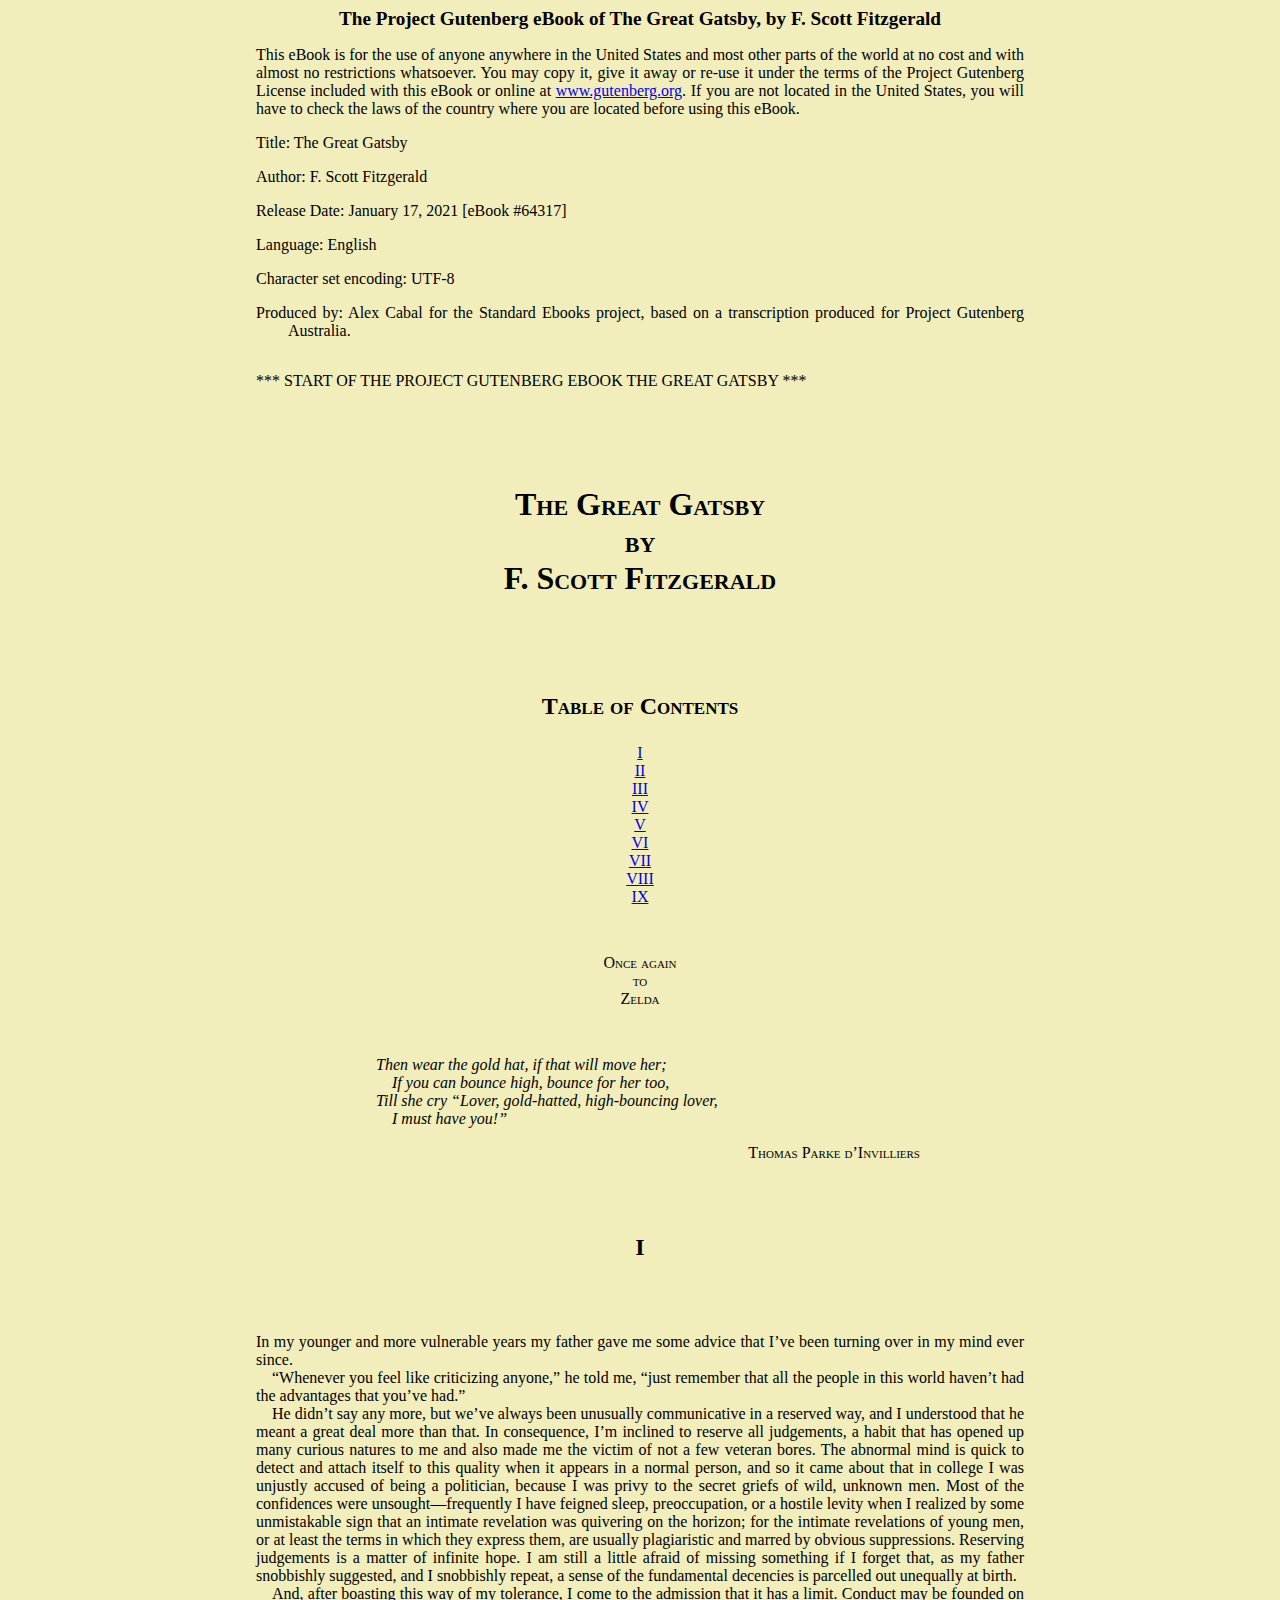
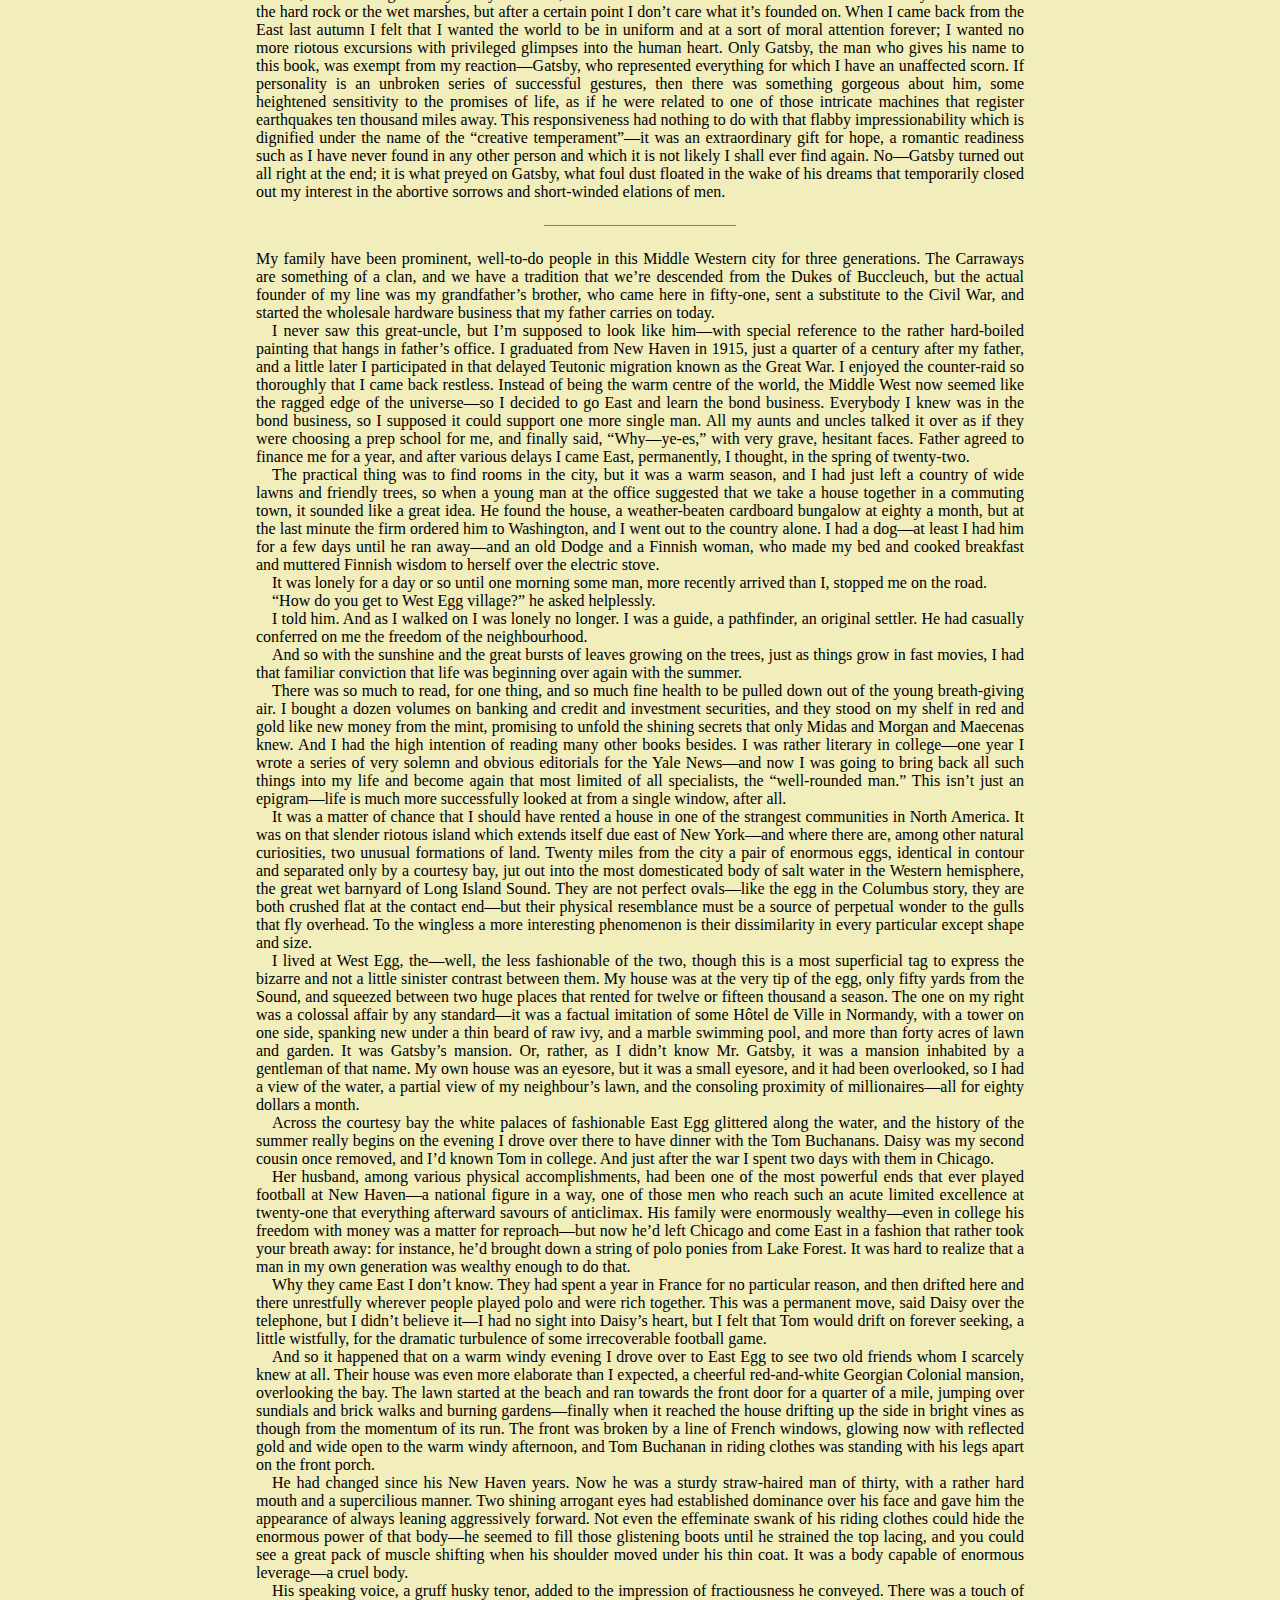
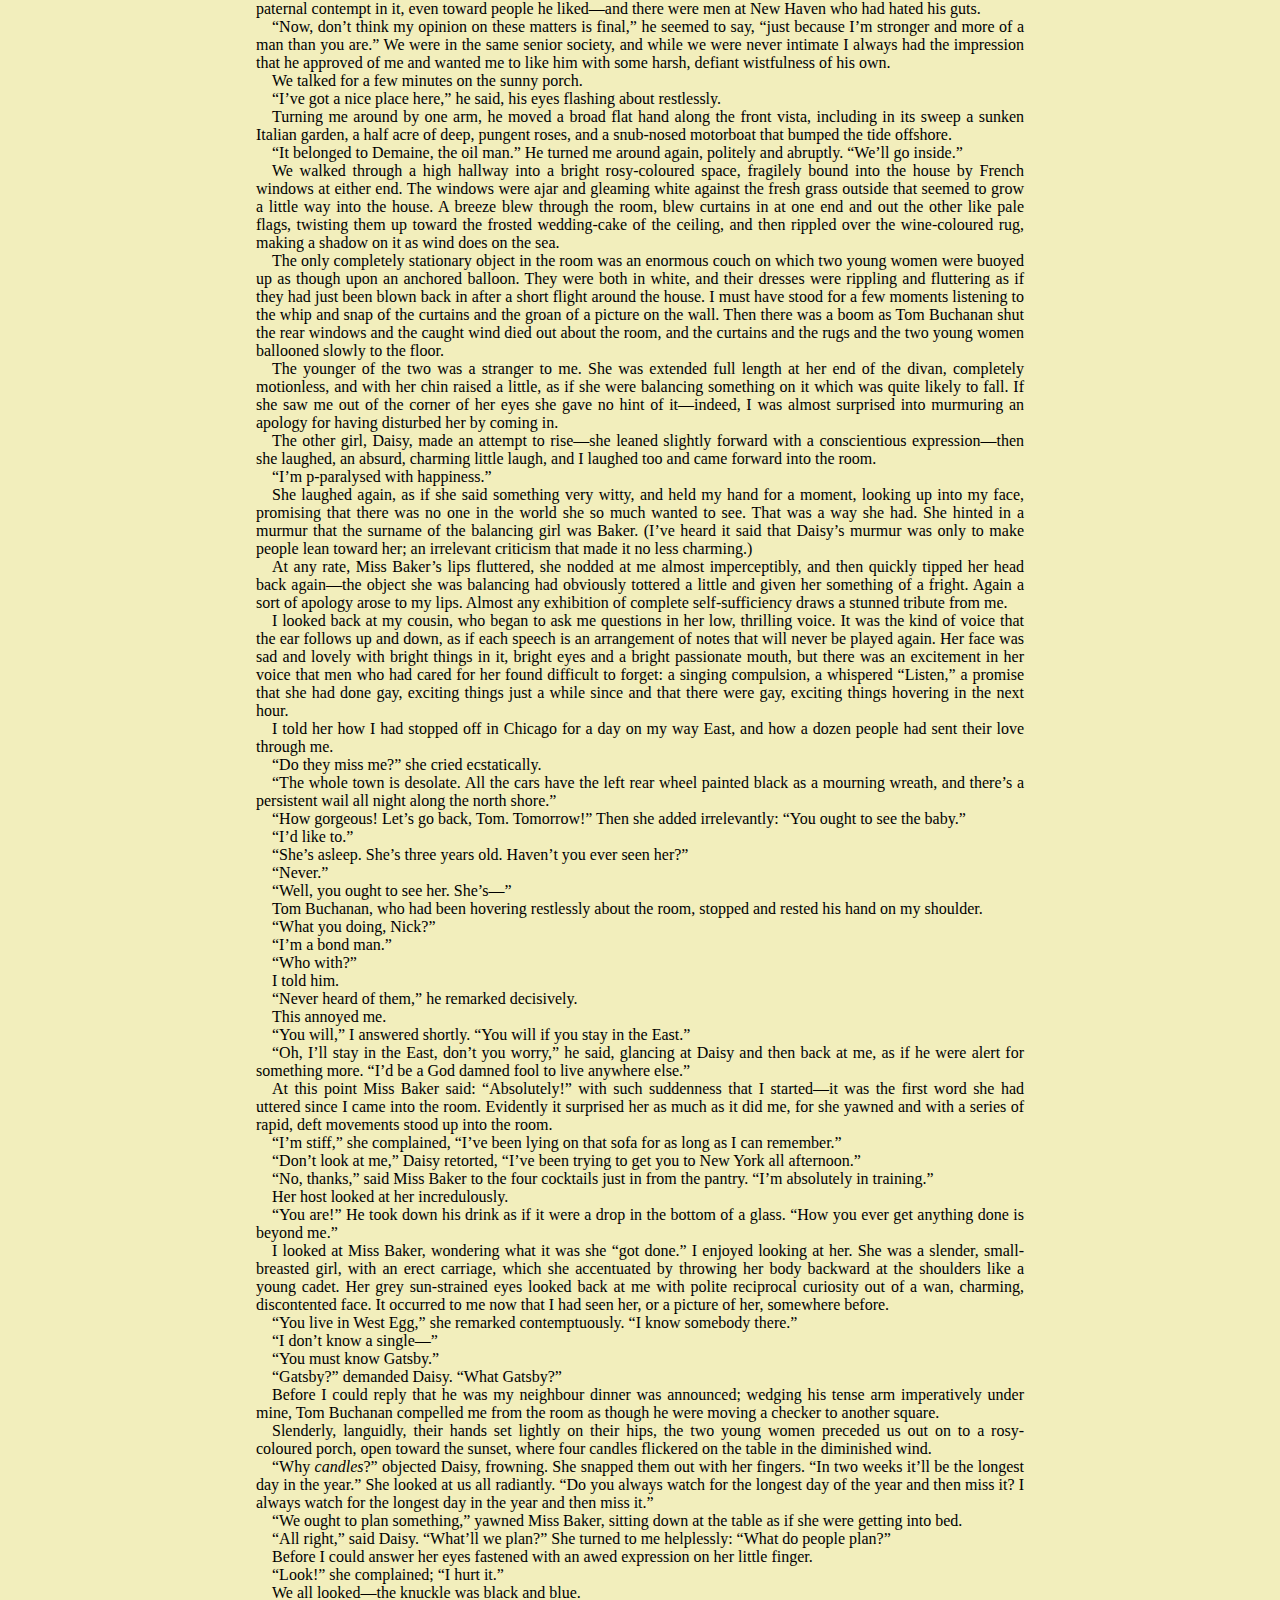
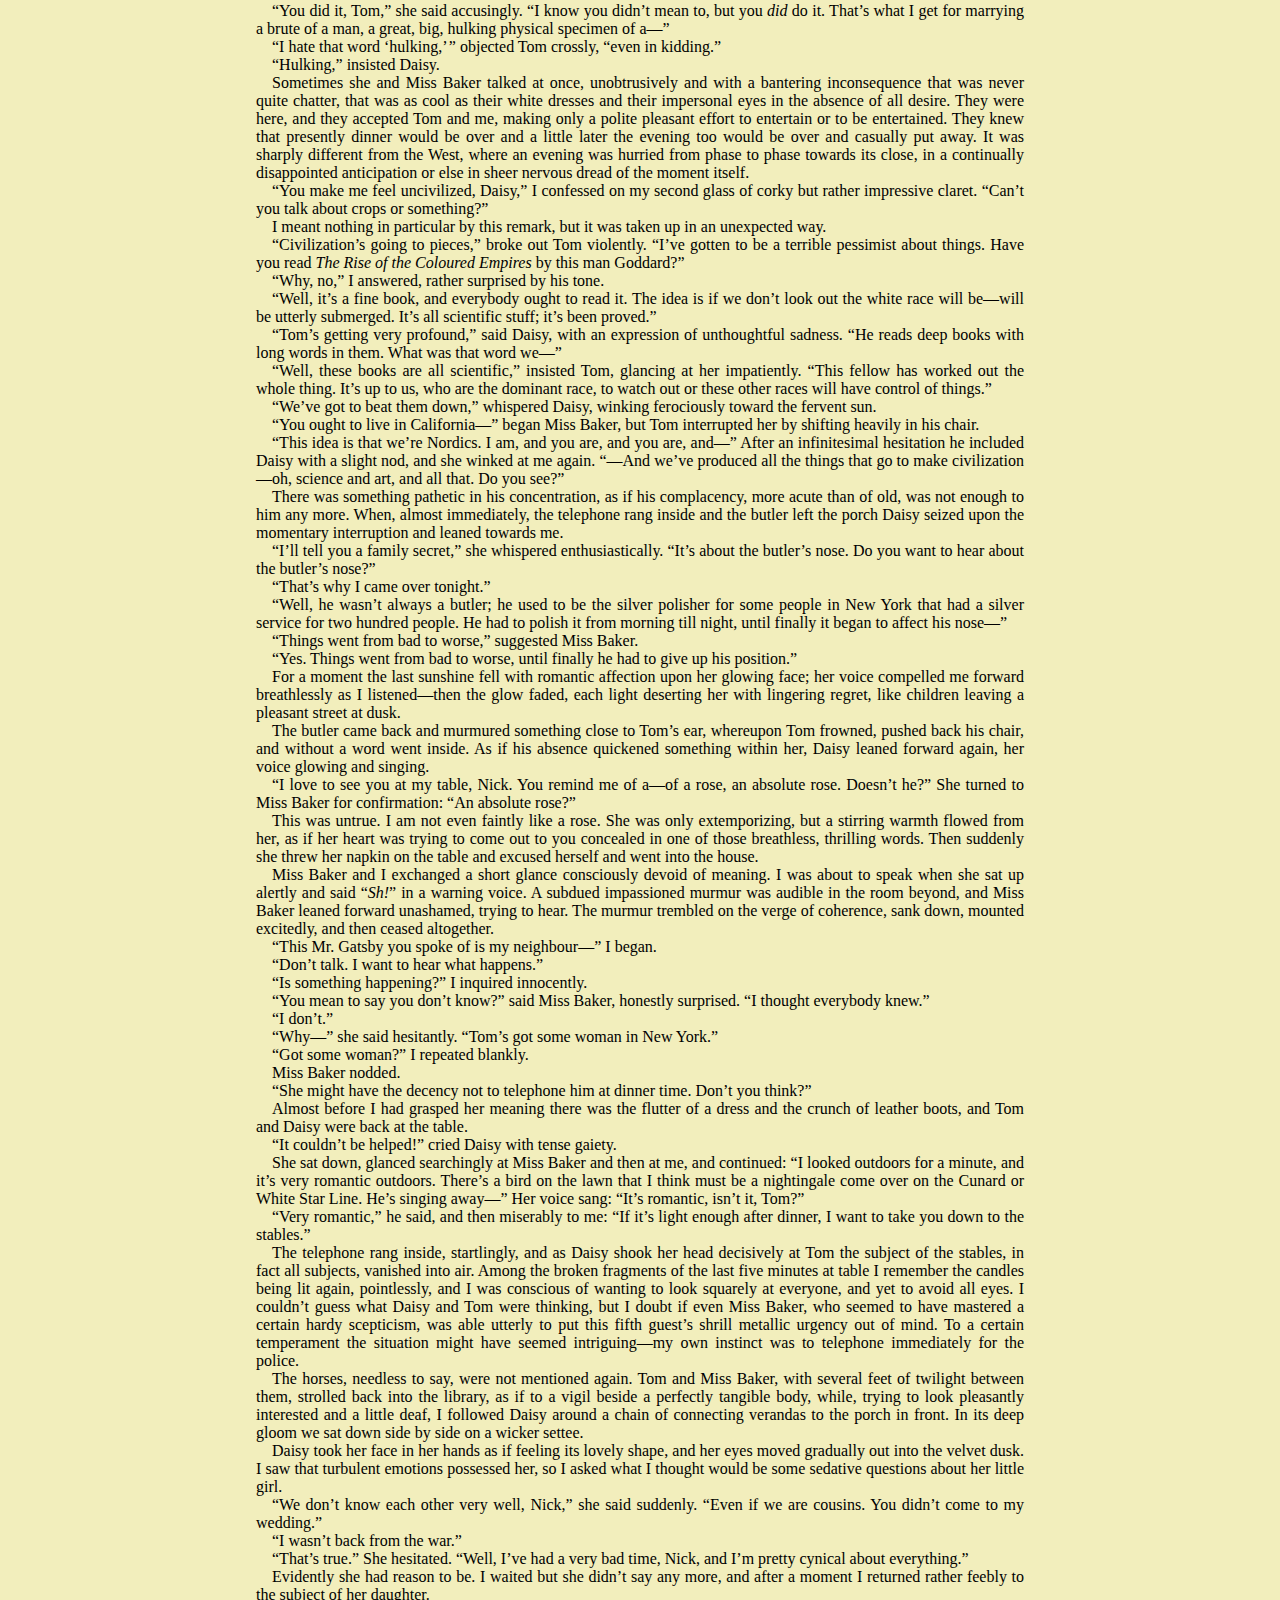
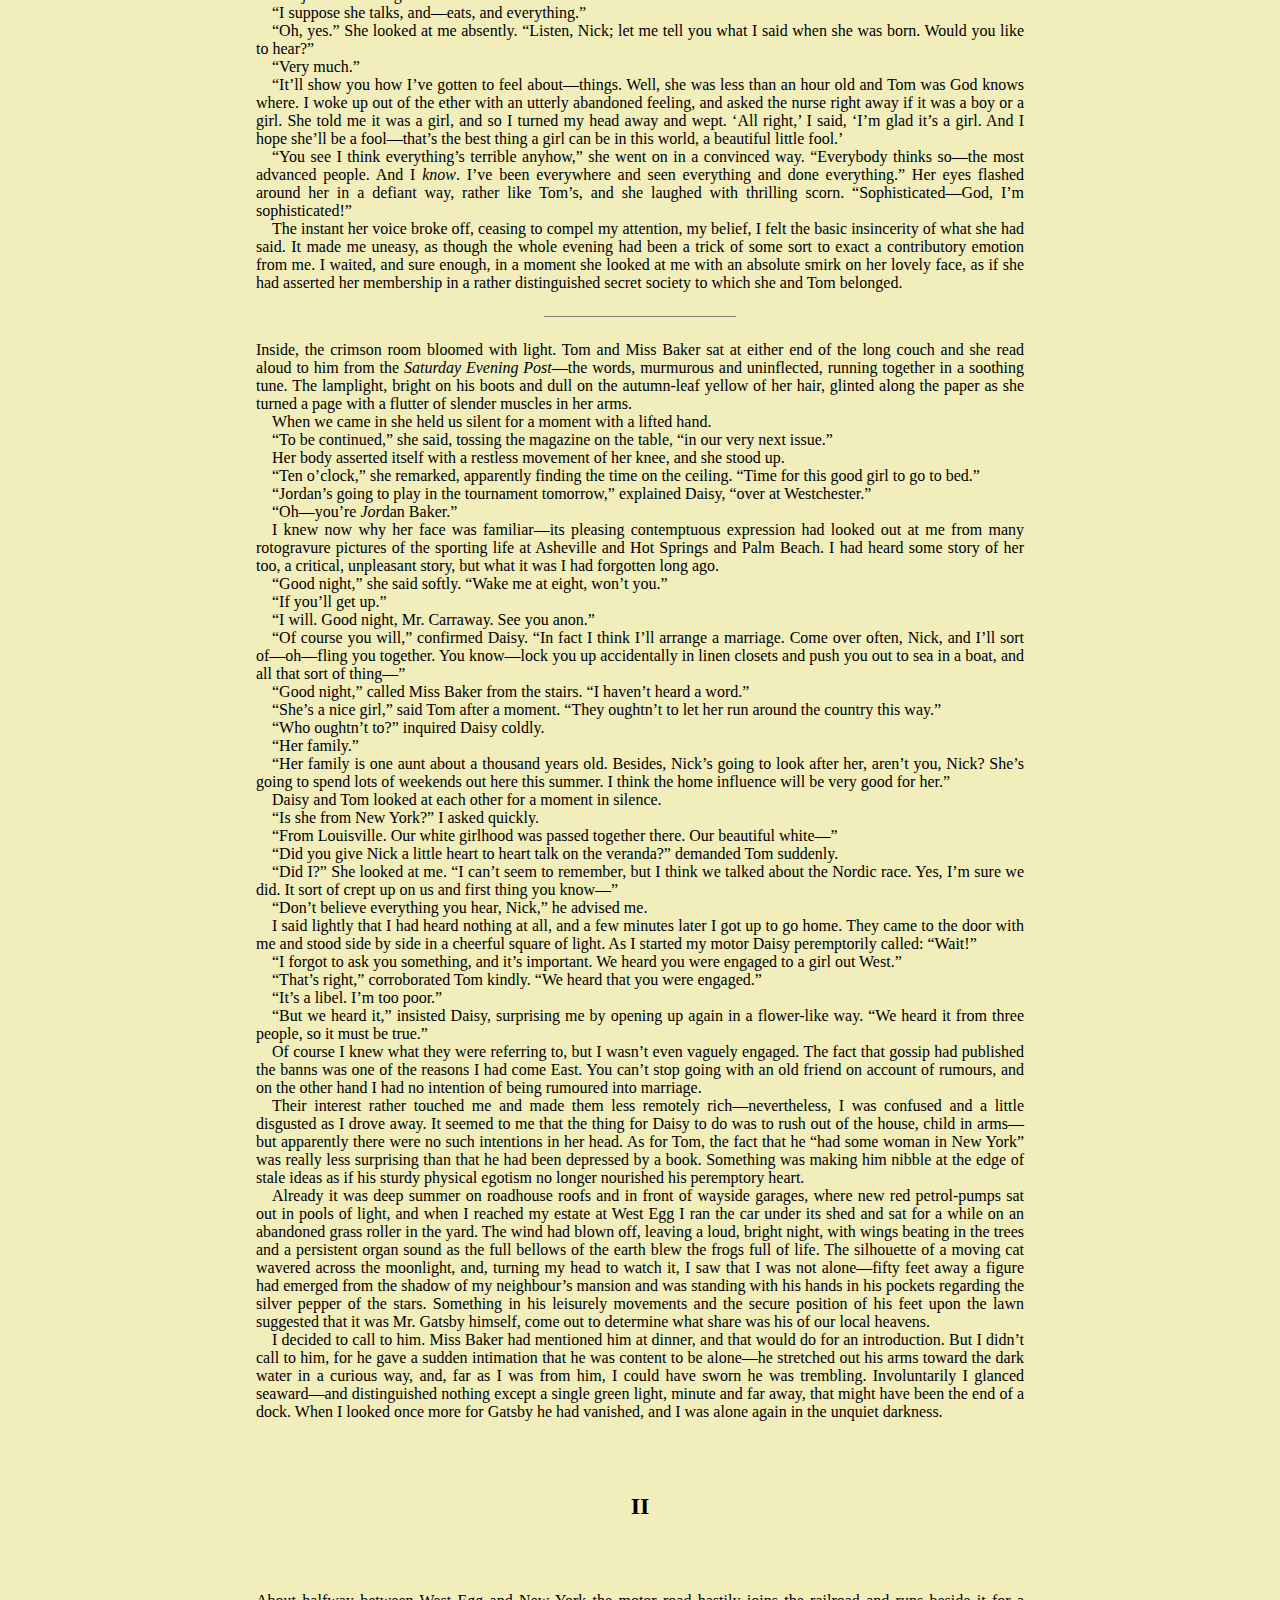
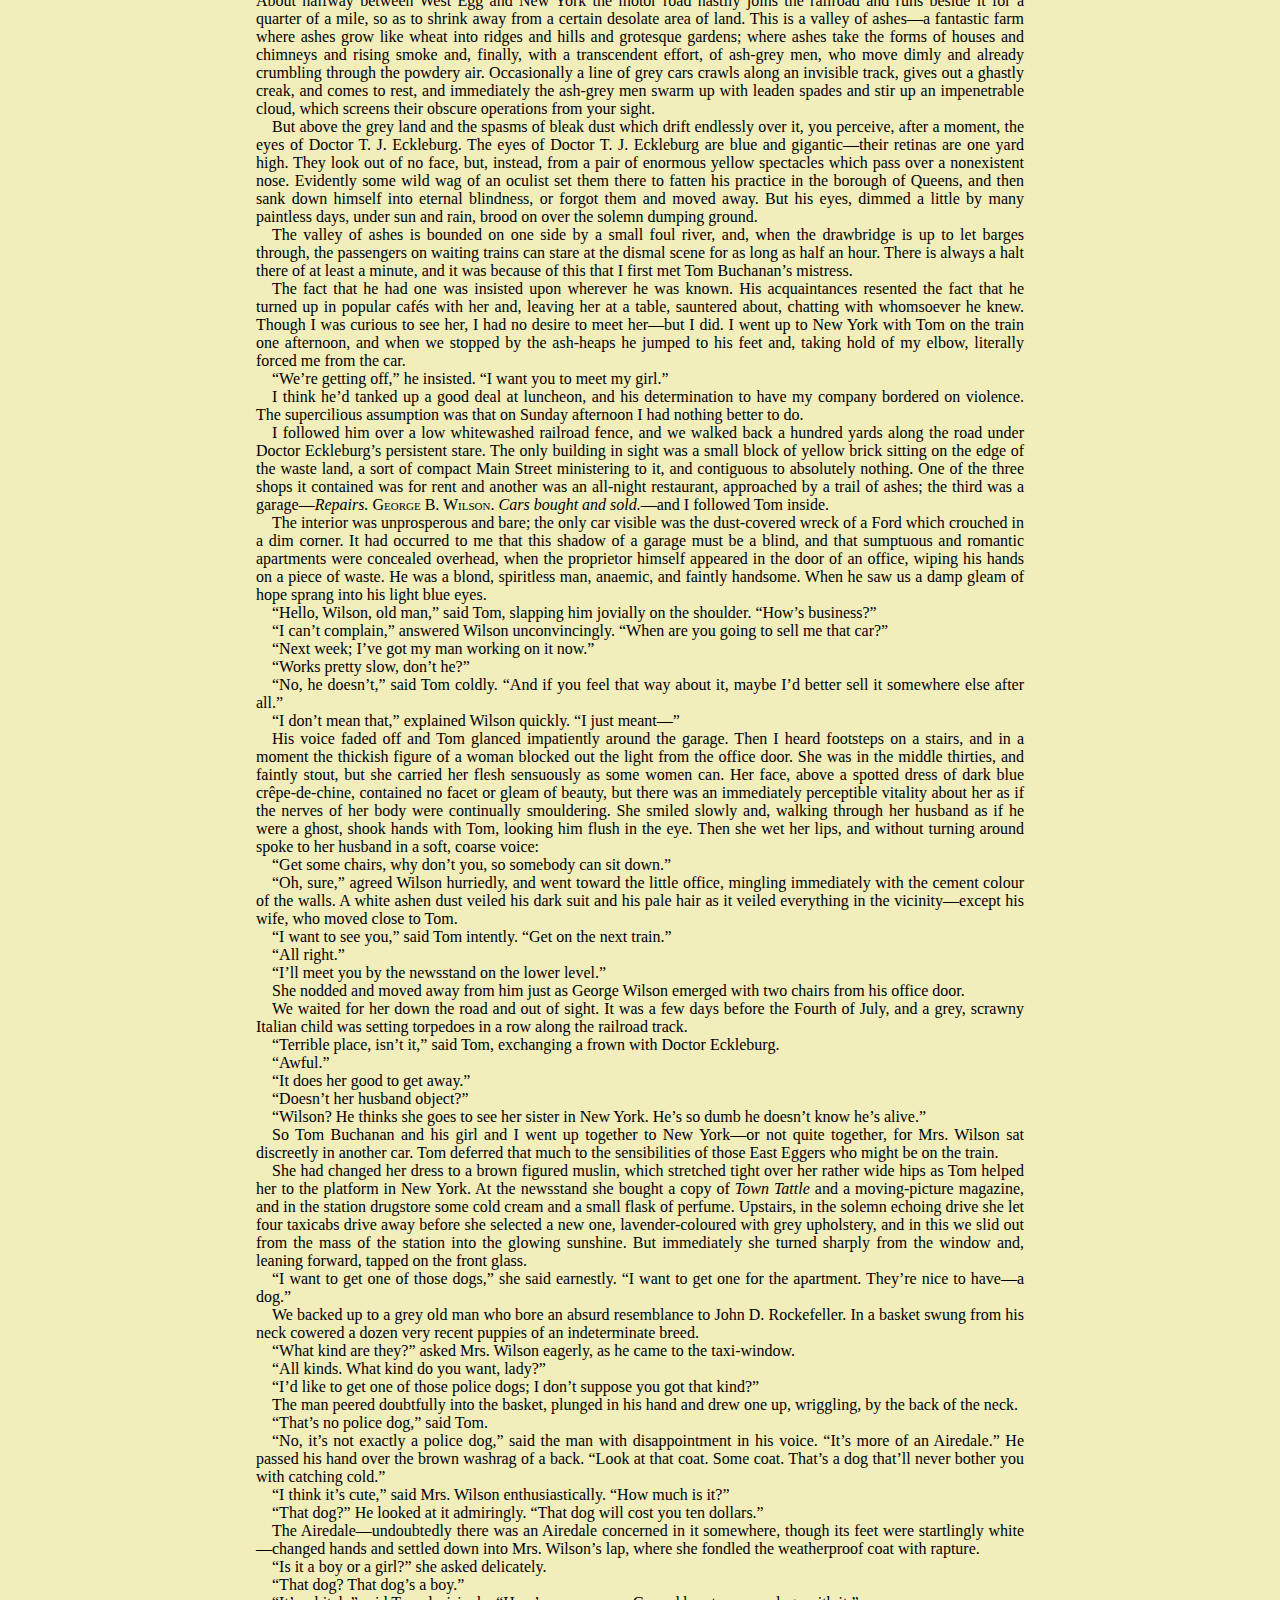
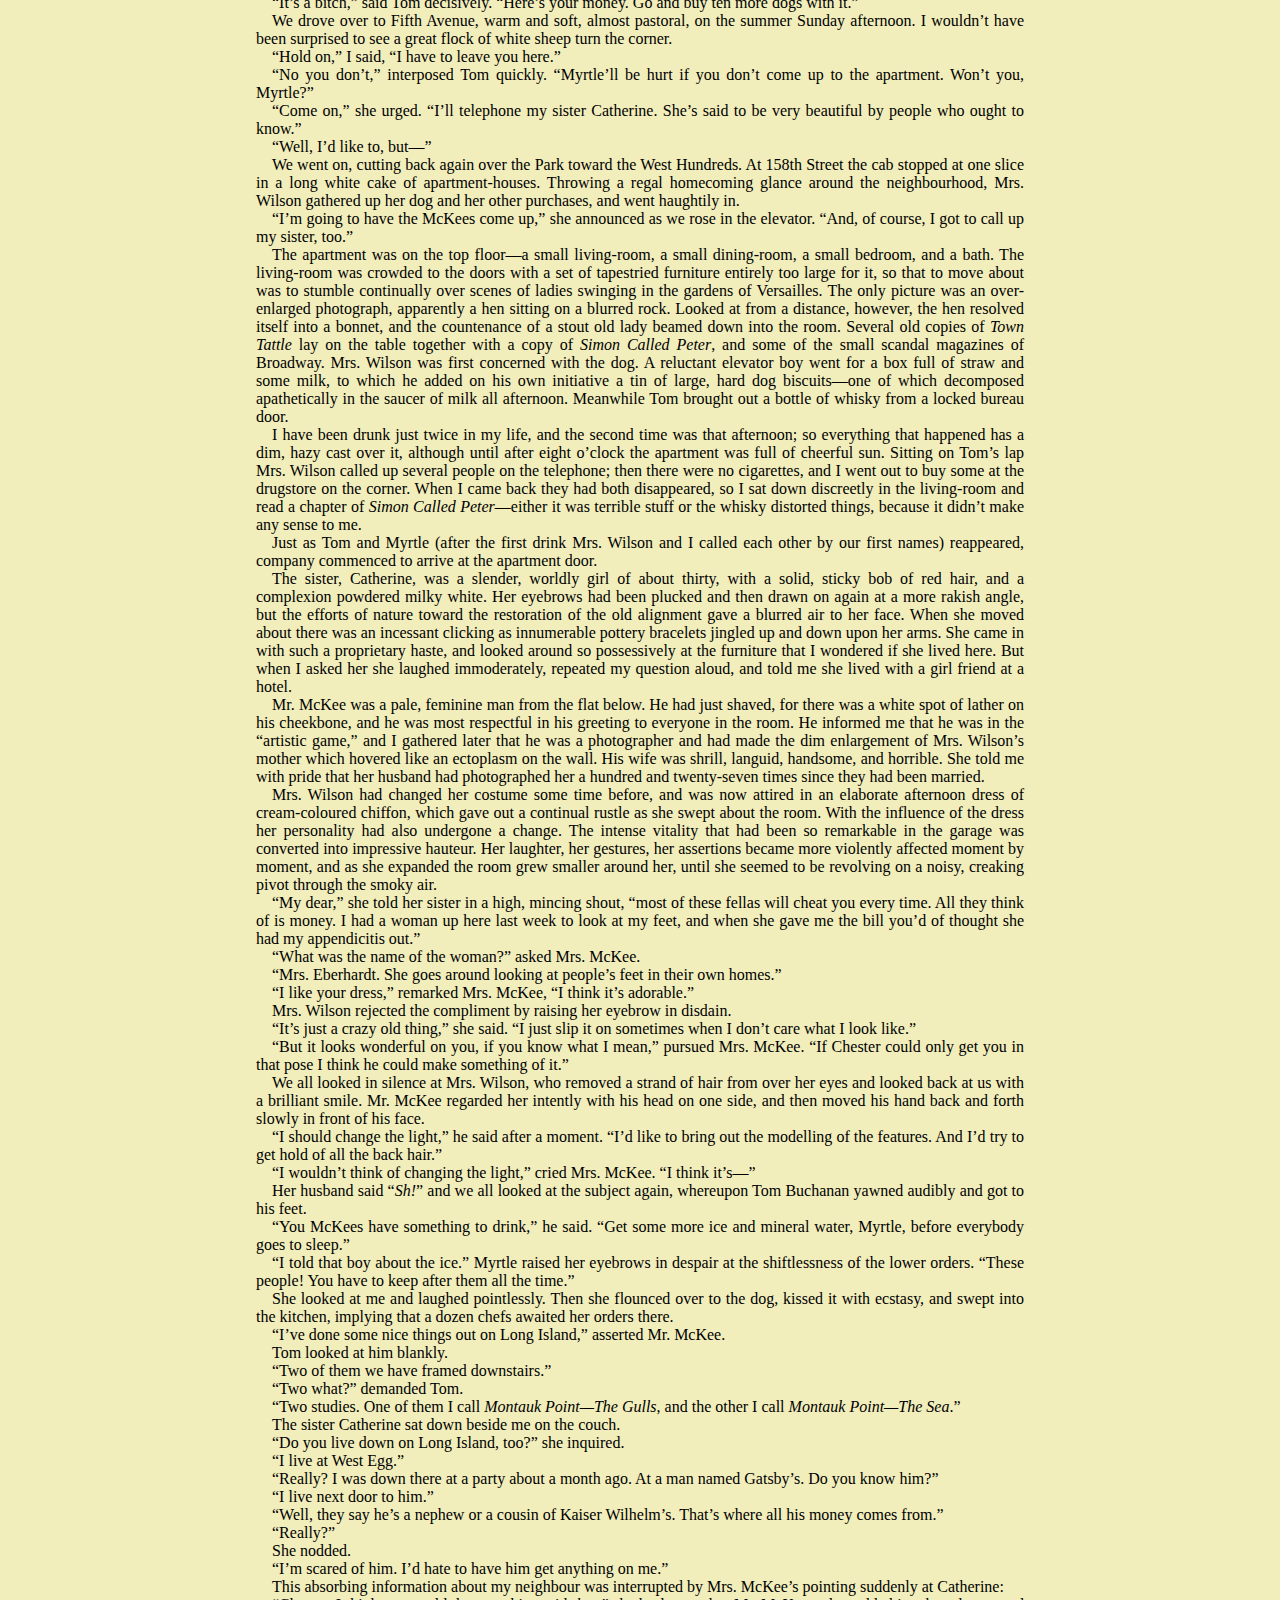
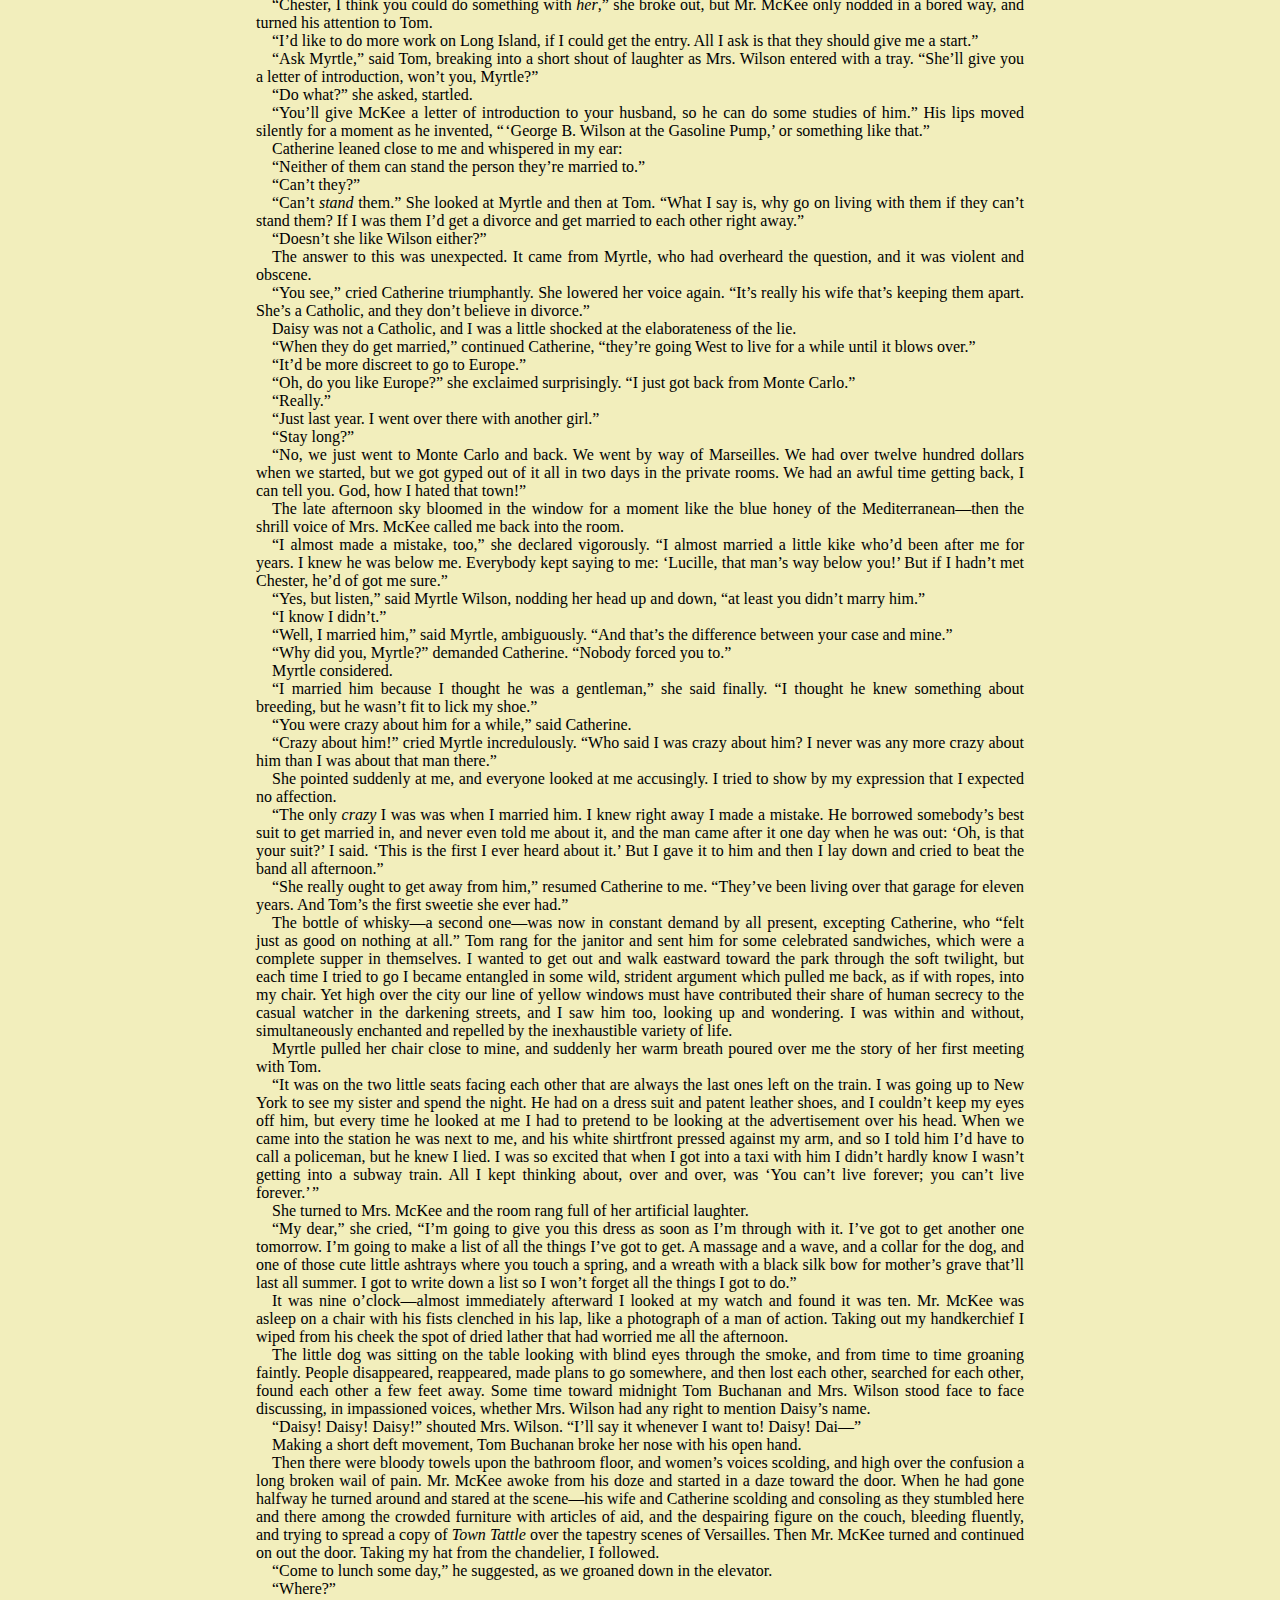
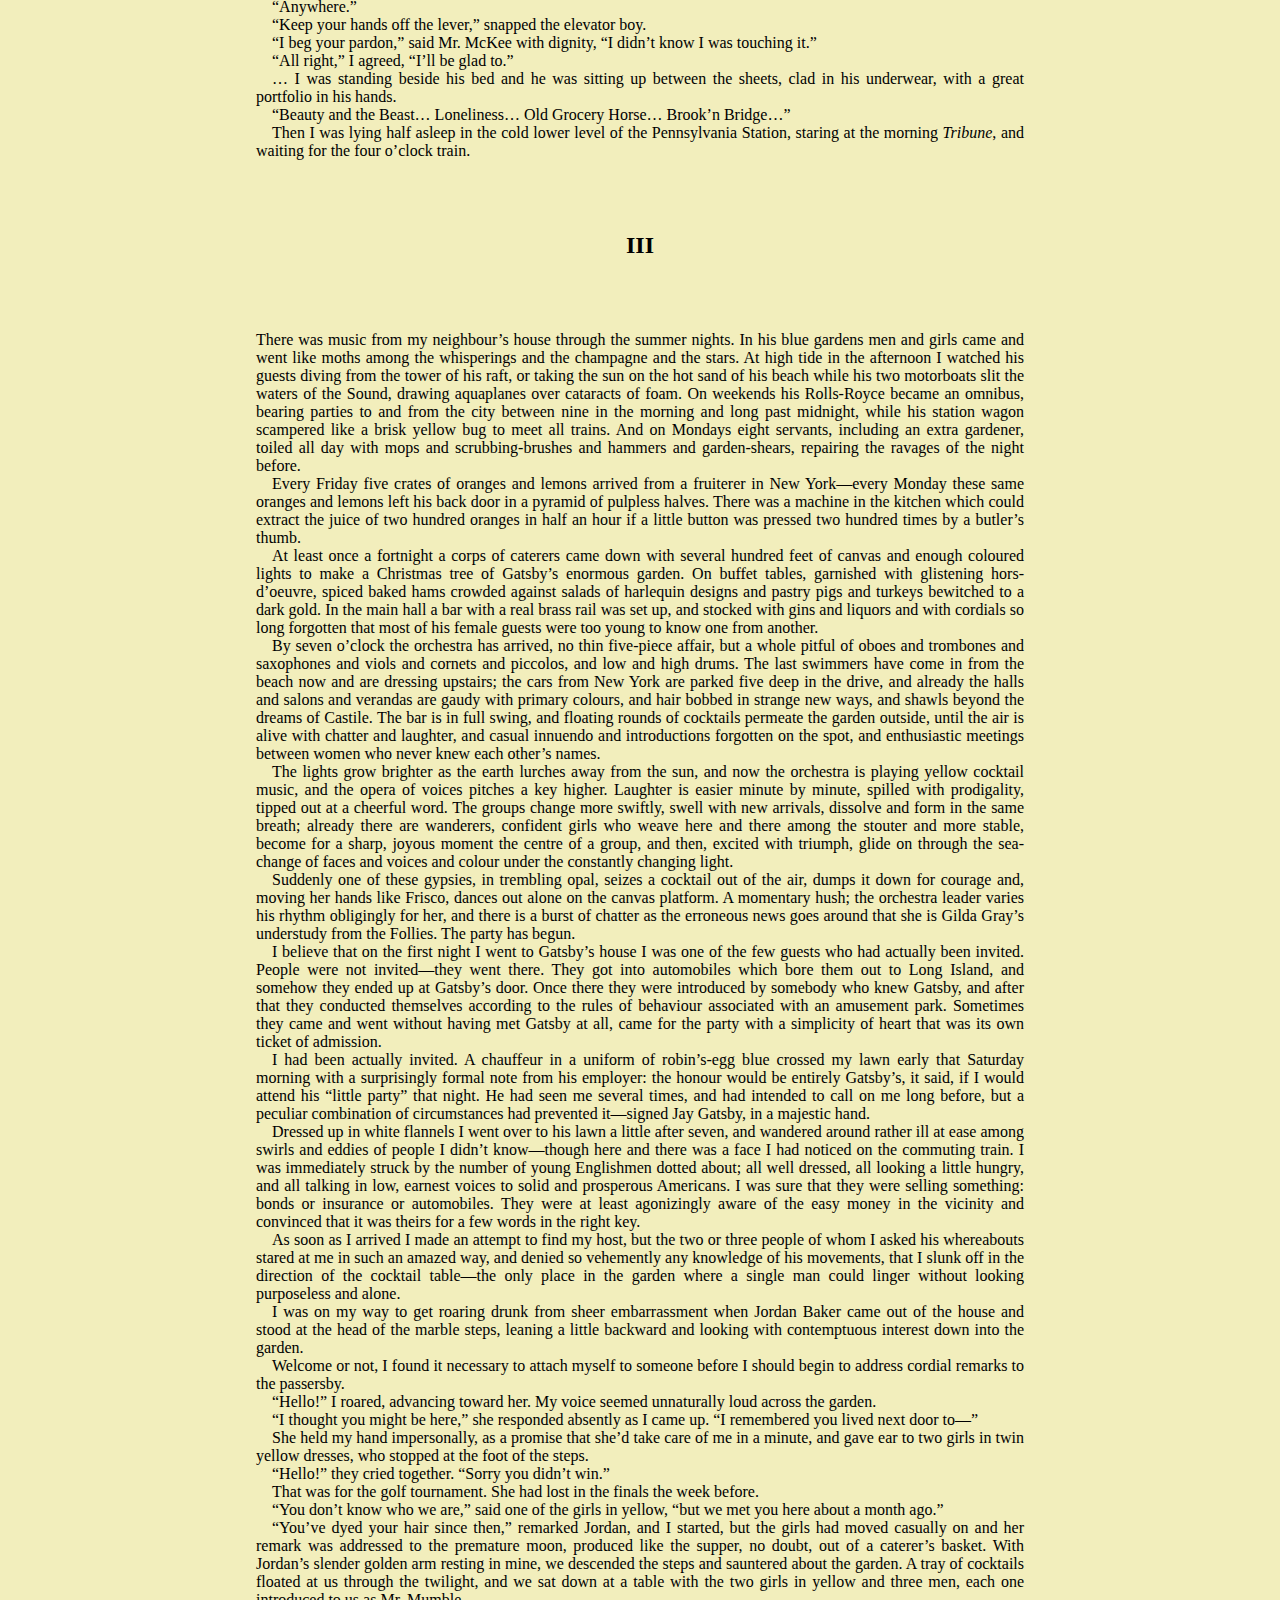
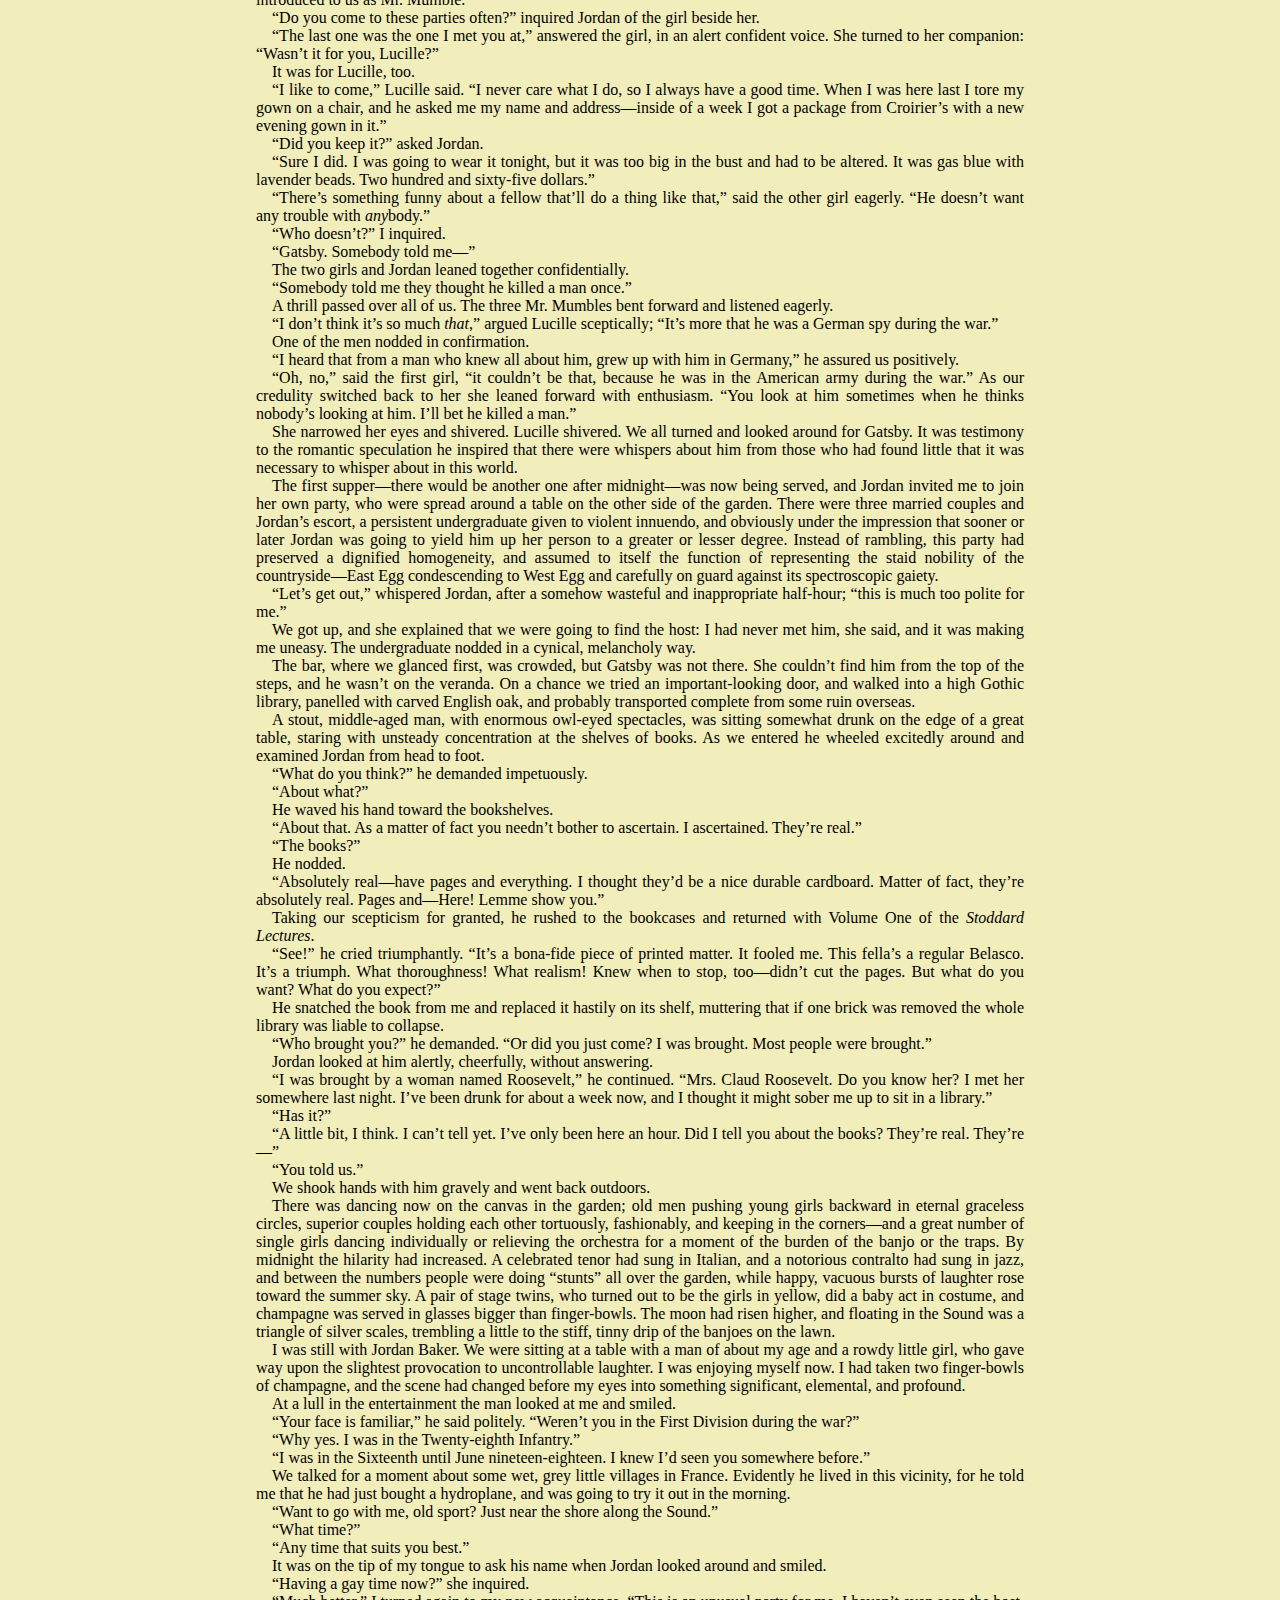
<file: The Project Gutenberg eBook of The Great Gatsby.htm>
<!DOCTYPE html PUBLIC "-//W3C//DTD XHTML 1.0 Strict//EN"
"http://www.w3.org/TR/xhtml1/DTD/xhtml1-strict.dtd">
<html xmlns="http://www.w3.org/1999/xhtml" xml:lang="en" lang="en">
<head>
<meta http-equiv="Content-Type" content="text/html;charset=utf-8" />
<meta http-equiv="Content-Style-Type" content="text/css" />
<title>The Project Gutenberg eBook of The Great Gatsby</title>
<link rel="stylesheet" href="style.css">
<link rel="coverpage" href="images/cover.jpg" />
<style type="text/css">

body{
margin-left: 20%;
margin-right: 20%;
text-align: justify;
}

p{
margin: 0;
text-indent: 1em;
}

hr{
border: none;
border-top: 1px solid;
height: 0;
margin: 1.5em auto;
width: 25%;
}

h1,
h2{
font-variant: small-caps;
text-align: center;
margin: 3em 0;
}

p.continued,
h2 + p,
hr + p,
p:first-child{
text-indent: 0;
}

cite{
display: block;
font-style: normal;
font-variant: small-caps;
margin-top: 1em;
text-align: right;
}

b{
font-variant: small-caps;
font-weight: normal;
}

.toc{
text-align: center;
}

.toc h2{
margin-bottom: 1em;
}

.toc ol{
display: inline-block;
list-style: none;
margin: auto;
padding-left: 0;
}

ul{
list-style: none;
padding: 0;
}

.header{
font-variant: small-caps;
text-align: center;
}

.valediction{
margin-top: 1em;
text-align: right;
}

.signature{
font-variant: small-caps;
text-align: right;
}

table{
margin: 1em 2em;
}

td{
padding: 0 .5em;
vertical-align: bottom;
}

td.right{
text-align: center;
}

.dedication{
font-variant: small-caps;
text-align: center;
margin: 3em auto;
max-width: 80%;
}

.verse p{
text-indent: 0;
}

.verse p span{
text-indent: -1em;
padding-left: 1em;
}

.verse p span.i1{
text-indent: -1em;
padding-left: 2em;
}

.verse p span.i2{
text-indent: -1em;
padding-left: 3em;
}

.epigraph{
font-style: italic;
margin: 3em auto;
max-width: 40em;
}
</style>
</head>
<body>

<div style='text-align:center; font-size:1.2em; font-weight:bold'>The Project Gutenberg eBook of The Great Gatsby, by F. Scott Fitzgerald</div>

<div style='display:block; margin:1em 0'>
This eBook is for the use of anyone anywhere in the United States and
most other parts of the world at no cost and with almost no restrictions
whatsoever. You may copy it, give it away or re-use it under the terms
of the Project Gutenberg License included with this eBook or online
at <a href="https://www.gutenberg.org">www.gutenberg.org</a>. If you
are not located in the United States, you will have to check the laws of the
country where you are located before using this eBook.
</div>

<div style='display:block; margin-top:1em; margin-bottom:1em; margin-left:2em; text-indent:-2em'>Title: The Great Gatsby</div>

<div style='display:block; margin-top:1em; margin-bottom:1em; margin-left:2em; text-indent:-2em'>Author: F. Scott Fitzgerald</div>

<div style='display:block; margin:1em 0'>Release Date: January 17, 2021 [eBook #64317]</div>

<div style='display:block; margin:1em 0'>Language: English</div>

<div style='display:block; margin:1em 0'>Character set encoding: UTF-8</div>

<div style='display:block; margin-left:2em; text-indent:-2em'>Produced by: Alex Cabal for the Standard Ebooks project, based on a transcription produced for Project Gutenberg Australia.</div>

<div style='margin-top:2em; margin-bottom:4em'>*** START OF THE PROJECT GUTENBERG EBOOK THE GREAT GATSBY ***</div>

<h1>The Great Gatsby<br />by<br />F. Scott Fitzgerald</h1>

<div class="toc">
<h2>Table of Contents</h2>
<ol>
<li>
<a href="#chapter-1">I</a>
</li>
<li>
<a href="#chapter-2">II</a>
</li>
<li>
<a href="#chapter-3">III</a>
</li>
<li>
<a href="#chapter-4">IV</a>
</li>
<li>
<a href="#chapter-5">V</a>
</li>
<li>
<a href="#chapter-6">VI</a>
</li>
<li>
<a href="#chapter-7">VII</a>
</li>
<li>
<a href="#chapter-8">VIII</a>
</li>
<li>
<a href="#chapter-9">IX</a>
</li>
</ol>
</div>

<div class="dedication">
<p>
Once again<br/>
to<br/>
Zelda
</p>
</div>

<div class="epigraph">
<blockquote class="verse">
<p>
<span>Then wear the gold hat, if that will move her;</span>
<br/>
<span class="i1">If you can bounce high, bounce for her too,</span>
<br/>
<span>Till she cry “Lover, gold-hatted, high-bouncing lover,</span>
<br/>
<span class="i1">I must have you!”</span>
</p>

<p>
<cite>Thomas Parke d’Invilliers</cite>
</p>
</blockquote>
</div>

<div id="chapter-1">
<h2>I</h2>

<p>
In my younger and more vulnerable years my father gave me some advice that I’ve been turning over in my mind ever since.
</p>

<p>
“Whenever you feel like criticizing anyone,” he told me, “just remember that all the people in this world haven’t had the advantages that you’ve had.”
</p>

<p>
He didn’t say any more, but we’ve always been unusually communicative in a reserved way, and I understood that he meant a great deal more than that. In consequence, I’m inclined to reserve all judgements, a habit that has opened up many curious natures to me and also made me the victim of not a few veteran bores. The abnormal mind is quick to detect and attach itself to this quality when it appears in a normal person, and so it came about that in college I was unjustly accused of being a politician, because I was privy to the secret griefs of wild, unknown men. Most of the confidences were unsought&mdash;frequently I have feigned sleep, preoccupation, or a hostile levity when I realized by some unmistakable sign that an intimate revelation was quivering on the horizon; for the intimate revelations of young men, or at least the terms in which they express them, are usually plagiaristic and marred by obvious suppressions. Reserving judgements is a matter of infinite hope. I am still a little afraid of missing something if I forget that, as my father snobbishly suggested, and I snobbishly repeat, a sense of the fundamental decencies is parcelled out unequally at birth.
</p>

<p>
And, after boasting this way of my tolerance, I come to the admission that it has a limit. Conduct may be founded on the hard rock or the wet marshes, but after a certain point I don’t care what it’s founded on. When I came back from the East last autumn I felt that I wanted the world to be in uniform and at a sort of moral attention forever; I wanted no more riotous excursions with privileged glimpses into the human heart. Only Gatsby, the man who gives his name to this book, was exempt from my reaction&mdash;Gatsby, who represented everything for which I have an unaffected scorn. If personality is an unbroken series of successful gestures, then there was something gorgeous about him, some heightened sensitivity to the promises of life, as if he were related to one of those intricate machines that register earthquakes ten thousand miles away. This responsiveness had nothing to do with that flabby impressionability which is dignified under the name of the “creative temperament”&mdash;it was an extraordinary gift for hope, a romantic readiness such as I have never found in any other person and which it is not likely I shall ever find again. No&mdash;Gatsby turned out all right at the end; it is what preyed on Gatsby, what foul dust floated in the wake of his dreams that temporarily closed out my interest in the abortive sorrows and short-winded elations of men.
</p>

<hr/>

<p>
My family have been prominent, well-to-do people in this Middle Western city for three generations. The Carraways are something of a clan, and we have a tradition that we’re descended from the Dukes of Buccleuch, but the actual founder of my line was my grandfather’s brother, who came here in fifty-one, sent a substitute to the Civil War, and started the wholesale hardware business that my father carries on today.
</p>

<p>
I never saw this great-uncle, but I’m supposed to look like him&mdash;with special reference to the rather hard-boiled painting that hangs in father’s office. I graduated from New Haven in 1915, just a quarter of a century after my father, and a little later I participated in that delayed Teutonic migration known as the Great War. I enjoyed the counter-raid so thoroughly that I came back restless. Instead of being the warm centre of the world, the Middle West now seemed like the ragged edge of the universe&mdash;so I decided to go East and learn the bond business. Everybody I knew was in the bond business, so I supposed it could support one more single man. All my aunts and uncles talked it over as if they were choosing a prep school for me, and finally said, “Why&mdash;ye-es,” with very grave, hesitant faces. Father agreed to finance me for a year, and after various delays I came East, permanently, I thought, in the spring of twenty-two.
</p>

<p>
The practical thing was to find rooms in the city, but it was a warm season, and I had just left a country of wide lawns and friendly trees, so when a young man at the office suggested that we take a house together in a commuting town, it sounded like a great idea. He found the house, a weather-beaten cardboard bungalow at eighty a month, but at the last minute the firm ordered him to Washington, and I went out to the country alone. I had a dog&mdash;at least I had him for a few days until he ran away&mdash;and an old Dodge and a Finnish woman, who made my bed and cooked breakfast and muttered Finnish wisdom to herself over the electric stove.
</p>

<p>
It was lonely for a day or so until one morning some man, more recently arrived than I, stopped me on the road.
</p>

<p>
“How do you get to West Egg village?” he asked helplessly.
</p>

<p>
I told him. And as I walked on I was lonely no longer. I was a guide, a pathfinder, an original settler. He had casually conferred on me the freedom of the neighbourhood.
</p>

<p>
And so with the sunshine and the great bursts of leaves growing on the trees, just as things grow in fast movies, I had that familiar conviction that life was beginning over again with the summer.
</p>

<p>
There was so much to read, for one thing, and so much fine health to be pulled down out of the young breath-giving air. I bought a dozen volumes on banking and credit and investment securities, and they stood on my shelf in red and gold like new money from the mint, promising to unfold the shining secrets that only Midas and Morgan and Maecenas knew. And I had the high intention of reading many other books besides. I was rather literary in college&mdash;one year I wrote a series of very solemn and obvious editorials for the Yale News&mdash;and now I was going to bring back all such things into my life and become again that most limited of all specialists, the “well-rounded man.” This isn’t just an epigram&mdash;life is much more successfully looked at from a single window, after all.
</p>

<p>
It was a matter of chance that I should have rented a house in one of the strangest communities in North America. It was on that slender riotous island which extends itself due east of New York&mdash;and where there are, among other natural curiosities, two unusual formations of land. Twenty miles from the city a pair of enormous eggs, identical in contour and separated only by a courtesy bay, jut out into the most domesticated body of salt water in the Western hemisphere, the great wet barnyard of Long Island Sound. They are not perfect ovals&mdash;like the egg in the Columbus story, they are both crushed flat at the contact end&mdash;but their physical resemblance must be a source of perpetual wonder to the gulls that fly overhead. To the wingless a more interesting phenomenon is their dissimilarity in every particular except shape and size.
</p>

<p>
I lived at West Egg, the&mdash;well, the less fashionable of the two, though this is a most superficial tag to express the bizarre and not a little sinister contrast between them. My house was at the very tip of the egg, only fifty yards from the Sound, and squeezed between two huge places that rented for twelve or fifteen thousand a season. The one on my right was a colossal affair by any standard&mdash;it was a factual imitation of some Hôtel de Ville in Normandy, with a tower on one side, spanking new under a thin beard of raw ivy, and a marble swimming pool, and more than forty acres of lawn and garden. It was Gatsby’s mansion. Or, rather, as I didn’t know Mr. Gatsby, it was a mansion inhabited by a gentleman of that name. My own house was an eyesore, but it was a small eyesore, and it had been overlooked, so I had a view of the water, a partial view of my neighbour’s lawn, and the consoling proximity of millionaires&mdash;all for eighty dollars a month.
</p>

<p>
Across the courtesy bay the white palaces of fashionable East Egg glittered along the water, and the history of the summer really begins on the evening I drove over there to have dinner with the Tom Buchanans. Daisy was my second cousin once removed, and I’d known Tom in college. And just after the war I spent two days with them in Chicago.
</p>

<p>
Her husband, among various physical accomplishments, had been one of the most powerful ends that ever played football at New Haven&mdash;a national figure in a way, one of those men who reach such an acute limited excellence at twenty-one that everything afterward savours of anticlimax. His family were enormously wealthy&mdash;even in college his freedom with money was a matter for reproach&mdash;but now he’d left Chicago and come East in a fashion that rather took your breath away: for instance, he’d brought down a string of polo ponies from Lake Forest. It was hard to realize that a man in my own generation was wealthy enough to do that.
</p>

<p>
Why they came East I don’t know. They had spent a year in France for no particular reason, and then drifted here and there unrestfully wherever people played polo and were rich together. This was a permanent move, said Daisy over the telephone, but I didn’t believe it&mdash;I had no sight into Daisy’s heart, but I felt that Tom would drift on forever seeking, a little wistfully, for the dramatic turbulence of some irrecoverable football game.
</p>

<p>
And so it happened that on a warm windy evening I drove over to East Egg to see two old friends whom I scarcely knew at all. Their house was even more elaborate than I expected, a cheerful red-and-white Georgian Colonial mansion, overlooking the bay. The lawn started at the beach and ran towards the front door for a quarter of a mile, jumping over sundials and brick walks and burning gardens&mdash;finally when it reached the house drifting up the side in bright vines as though from the momentum of its run. The front was broken by a line of French windows, glowing now with reflected gold and wide open to the warm windy afternoon, and Tom Buchanan in riding clothes was standing with his legs apart on the front porch.
</p>

<p>
He had changed since his New Haven years. Now he was a sturdy straw-haired man of thirty, with a rather hard mouth and a supercilious manner. Two shining arrogant eyes had established dominance over his face and gave him the appearance of always leaning aggressively forward. Not even the effeminate swank of his riding clothes could hide the enormous power of that body&mdash;he seemed to fill those glistening boots until he strained the top lacing, and you could see a great pack of muscle shifting when his shoulder moved under his thin coat. It was a body capable of enormous leverage&mdash;a cruel body.
</p>

<p>
His speaking voice, a gruff husky tenor, added to the impression of fractiousness he conveyed. There was a touch of paternal contempt in it, even toward people he liked&mdash;and there were men at New Haven who had hated his guts.
</p>

<p>
“Now, don’t think my opinion on these matters is final,” he seemed to say, “just because I’m stronger and more of a man than you are.” We were in the same senior society, and while we were never intimate I always had the impression that he approved of me and wanted me to like him with some harsh, defiant wistfulness of his own.
</p>

<p>
We talked for a few minutes on the sunny porch.
</p>

<p>
“I’ve got a nice place here,” he said, his eyes flashing about restlessly.
</p>

<p>
Turning me around by one arm, he moved a broad flat hand along the front vista, including in its sweep a sunken Italian garden, a half acre of deep, pungent roses, and a snub-nosed motorboat that bumped the tide offshore.
</p>

<p>
“It belonged to Demaine, the oil man.” He turned me around again, politely and abruptly. “We’ll go inside.”
</p>

<p>
We walked through a high hallway into a bright rosy-coloured space, fragilely bound into the house by French windows at either end. The windows were ajar and gleaming white against the fresh grass outside that seemed to grow a little way into the house. A breeze blew through the room, blew curtains in at one end and out the other like pale flags, twisting them up toward the frosted wedding-cake of the ceiling, and then rippled over the wine-coloured rug, making a shadow on it as wind does on the sea.
</p>

<p>
The only completely stationary object in the room was an enormous couch on which two young women were buoyed up as though upon an anchored balloon. They were both in white, and their dresses were rippling and fluttering as if they had just been blown back in after a short flight around the house. I must have stood for a few moments listening to the whip and snap of the curtains and the groan of a picture on the wall. Then there was a boom as Tom Buchanan shut the rear windows and the caught wind died out about the room, and the curtains and the rugs and the two young women ballooned slowly to the floor.
</p>

<p>
The younger of the two was a stranger to me. She was extended full length at her end of the divan, completely motionless, and with her chin raised a little, as if she were balancing something on it which was quite likely to fall. If she saw me out of the corner of her eyes she gave no hint of it&mdash;indeed, I was almost surprised into murmuring an apology for having disturbed her by coming in.
</p>

<p>
The other girl, Daisy, made an attempt to rise&mdash;she leaned slightly forward with a conscientious expression&mdash;then she laughed, an absurd, charming little laugh, and I laughed too and came forward into the room.
</p>

<p>
“I’m p-paralysed with happiness.”
</p>

<p>
She laughed again, as if she said something very witty, and held my hand for a moment, looking up into my face, promising that there was no one in the world she so much wanted to see. That was a way she had. She hinted in a murmur that the surname of the balancing girl was Baker. (I’ve heard it said that Daisy’s murmur was only to make people lean toward her; an irrelevant criticism that made it no less charming.)
</p>

<p>
At any rate, Miss Baker’s lips fluttered, she nodded at me almost imperceptibly, and then quickly tipped her head back again&mdash;the object she was balancing had obviously tottered a little and given her something of a fright. Again a sort of apology arose to my lips. Almost any exhibition of complete self-sufficiency draws a stunned tribute from me.
</p>

<p>
I looked back at my cousin, who began to ask me questions in her low, thrilling voice. It was the kind of voice that the ear follows up and down, as if each speech is an arrangement of notes that will never be played again. Her face was sad and lovely with bright things in it, bright eyes and a bright passionate mouth, but there was an excitement in her voice that men who had cared for her found difficult to forget: a singing compulsion, a whispered “Listen,” a promise that she had done gay, exciting things just a while since and that there were gay, exciting things hovering in the next hour.
</p>

<p>
I told her how I had stopped off in Chicago for a day on my way East, and how a dozen people had sent their love through me.
</p>

<p>
“Do they miss me?” she cried ecstatically.
</p>

<p>
“The whole town is desolate. All the cars have the left rear wheel painted black as a mourning wreath, and there’s a persistent wail all night along the north shore.”
</p>

<p>
“How gorgeous! Let’s go back, Tom. Tomorrow!” Then she added irrelevantly: “You ought to see the baby.”
</p>

<p>
“I’d like to.”
</p>

<p>
“She’s asleep. She’s three years old. Haven’t you ever seen her?”
</p>

<p>
“Never.”
</p>

<p>
“Well, you ought to see her. She’s&mdash;”
</p>

<p>
Tom Buchanan, who had been hovering restlessly about the room, stopped and rested his hand on my shoulder.
</p>

<p>
“What you doing, Nick?”
</p>

<p>
“I’m a bond man.”
</p>

<p>
“Who with?”
</p>

<p>
I told him.
</p>

<p>
“Never heard of them,” he remarked decisively.
</p>

<p>
This annoyed me.
</p>

<p>
“You will,” I answered shortly. “You will if you stay in the East.”
</p>

<p>
“Oh, I’ll stay in the East, don’t you worry,” he said, glancing at Daisy and then back at me, as if he were alert for something more. “I’d be a God damned fool to live anywhere else.”
</p>

<p>
At this point Miss Baker said: “Absolutely!” with such suddenness that I started&mdash;it was the first word she had uttered since I came into the room. Evidently it surprised her as much as it did me, for she yawned and with a series of rapid, deft movements stood up into the room.
</p>

<p>
“I’m stiff,” she complained, “I’ve been lying on that sofa for as long as I can remember.”
</p>

<p>
“Don’t look at me,” Daisy retorted, “I’ve been trying to get you to New York all afternoon.”
</p>

<p>
“No, thanks,” said Miss Baker to the four cocktails just in from the pantry. “I’m absolutely in training.”
</p>

<p>
Her host looked at her incredulously.
</p>

<p>
“You are!” He took down his drink as if it were a drop in the bottom of a glass. “How you ever get anything done is beyond me.”
</p>

<p>
I looked at Miss Baker, wondering what it was she “got done.” I enjoyed looking at her. She was a slender, small-breasted girl, with an erect carriage, which she accentuated by throwing her body backward at the shoulders like a young cadet. Her grey sun-strained eyes looked back at me with polite reciprocal curiosity out of a wan, charming, discontented face. It occurred to me now that I had seen her, or a picture of her, somewhere before.
</p>

<p>
“You live in West Egg,” she remarked contemptuously. “I know somebody there.”
</p>

<p>
“I don’t know a single&mdash;”
</p>

<p>
“You must know Gatsby.”
</p>

<p>
“Gatsby?” demanded Daisy. “What Gatsby?”
</p>

<p>
Before I could reply that he was my neighbour dinner was announced; wedging his tense arm imperatively under mine, Tom Buchanan compelled me from the room as though he were moving a checker to another square.
</p>

<p>
Slenderly, languidly, their hands set lightly on their hips, the two young women preceded us out on to a rosy-coloured porch, open toward the sunset, where four candles flickered on the table in the diminished wind.
</p>

<p>
“Why <i>candles</i>?” objected Daisy, frowning. She snapped them out with her fingers. “In two weeks it’ll be the longest day in the year.” She looked at us all radiantly. “Do you always watch for the longest day of the year and then miss it? I always watch for the longest day in the year and then miss it.”
</p>

<p>
“We ought to plan something,” yawned Miss Baker, sitting down at the table as if she were getting into bed.
</p>

<p>
“All right,” said Daisy. “What’ll we plan?” She turned to me helplessly: “What do people plan?”
</p>

<p>
Before I could answer her eyes fastened with an awed expression on her little finger.
</p>

<p>
“Look!” she complained; “I hurt it.”
</p>

<p>
We all looked&mdash;the knuckle was black and blue.
</p>

<p>
“You did it, Tom,” she said accusingly. “I know you didn’t mean to, but you <i>did</i> do it. That’s what I get for marrying a brute of a man, a great, big, hulking physical specimen of a&mdash;”
</p>

<p>
“I hate that word ‘hulking,’ ” objected Tom crossly, “even in kidding.”
</p>

<p>
“Hulking,” insisted Daisy.
</p>

<p>
Sometimes she and Miss Baker talked at once, unobtrusively and with a bantering inconsequence that was never quite chatter, that was as cool as their white dresses and their impersonal eyes in the absence of all desire. They were here, and they accepted Tom and me, making only a polite pleasant effort to entertain or to be entertained. They knew that presently dinner would be over and a little later the evening too would be over and casually put away. It was sharply different from the West, where an evening was hurried from phase to phase towards its close, in a continually disappointed anticipation or else in sheer nervous dread of the moment itself.
</p>

<p>
“You make me feel uncivilized, Daisy,” I confessed on my second glass of corky but rather impressive claret. “Can’t you talk about crops or something?”
</p>

<p>
I meant nothing in particular by this remark, but it was taken up in an unexpected way.
</p>

<p>
“Civilization’s going to pieces,” broke out Tom violently. “I’ve gotten to be a terrible pessimist about things. Have you read <i>The Rise of the Coloured Empires</i> by this man Goddard?”
</p>

<p>
“Why, no,” I answered, rather surprised by his tone.
</p>

<p>
“Well, it’s a fine book, and everybody ought to read it. The idea is if we don’t look out the white race will be&mdash;will be utterly submerged. It’s all scientific stuff; it’s been proved.”
</p>

<p>
“Tom’s getting very profound,” said Daisy, with an expression of unthoughtful sadness. “He reads deep books with long words in them. What was that word we&mdash;”
</p>

<p>
“Well, these books are all scientific,” insisted Tom, glancing at her impatiently. “This fellow has worked out the whole thing. It’s up to us, who are the dominant race, to watch out or these other races will have control of things.”
</p>

<p>
“We’ve got to beat them down,” whispered Daisy, winking ferociously toward the fervent sun.
</p>

<p>
“You ought to live in California&mdash;” began Miss Baker, but Tom interrupted her by shifting heavily in his chair.
</p>

<p>
“This idea is that we’re Nordics. I am, and you are, and you are, and&mdash;” After an infinitesimal hesitation he included Daisy with a slight nod, and she winked at me again. “&mdash;And we’ve produced all the things that go to make civilization&mdash;oh, science and art, and all that. Do you see?”
</p>

<p>
There was something pathetic in his concentration, as if his complacency, more acute than of old, was not enough to him any more. When, almost immediately, the telephone rang inside and the butler left the porch Daisy seized upon the momentary interruption and leaned towards me.
</p>

<p>
“I’ll tell you a family secret,” she whispered enthusiastically. “It’s about the butler’s nose. Do you want to hear about the butler’s nose?”
</p>

<p>
“That’s why I came over tonight.”
</p>

<p>
“Well, he wasn’t always a butler; he used to be the silver polisher for some people in New York that had a silver service for two hundred people. He had to polish it from morning till night, until finally it began to affect his nose&mdash;”
</p>

<p>
“Things went from bad to worse,” suggested Miss Baker.
</p>

<p>
“Yes. Things went from bad to worse, until finally he had to give up his position.”
</p>

<p>
For a moment the last sunshine fell with romantic affection upon her glowing face; her voice compelled me forward breathlessly as I listened&mdash;then the glow faded, each light deserting her with lingering regret, like children leaving a pleasant street at dusk.
</p>

<p>
The butler came back and murmured something close to Tom’s ear, whereupon Tom frowned, pushed back his chair, and without a word went inside. As if his absence quickened something within her, Daisy leaned forward again, her voice glowing and singing.
</p>

<p>
“I love to see you at my table, Nick. You remind me of a&mdash;of a rose, an absolute rose. Doesn’t he?” She turned to Miss Baker for confirmation: “An absolute rose?”
</p>

<p>
This was untrue. I am not even faintly like a rose. She was only extemporizing, but a stirring warmth flowed from her, as if her heart was trying to come out to you concealed in one of those breathless, thrilling words. Then suddenly she threw her napkin on the table and excused herself and went into the house.
</p>

<p>
Miss Baker and I exchanged a short glance consciously devoid of meaning. I was about to speak when she sat up alertly and said “<i>Sh!</i>” in a warning voice. A subdued impassioned murmur was audible in the room beyond, and Miss Baker leaned forward unashamed, trying to hear. The murmur trembled on the verge of coherence, sank down, mounted excitedly, and then ceased altogether.
</p>

<p>
“This Mr. Gatsby you spoke of is my neighbour&mdash;” I began.
</p>

<p>
“Don’t talk. I want to hear what happens.”
</p>

<p>
“Is something happening?” I inquired innocently.
</p>

<p>
“You mean to say you don’t know?” said Miss Baker, honestly surprised. “I thought everybody knew.”
</p>

<p>
“I don’t.”
</p>

<p>
“Why&mdash;” she said hesitantly. “Tom’s got some woman in New York.”
</p>

<p>
“Got some woman?” I repeated blankly.
</p>

<p>
Miss Baker nodded.
</p>

<p>
“She might have the decency not to telephone him at dinner time. Don’t you think?”
</p>

<p>
Almost before I had grasped her meaning there was the flutter of a dress and the crunch of leather boots, and Tom and Daisy were back at the table.
</p>

<p>
“It couldn’t be helped!” cried Daisy with tense gaiety.
</p>

<p>
She sat down, glanced searchingly at Miss Baker and then at me, and continued: “I looked outdoors for a minute, and it’s very romantic outdoors. There’s a bird on the lawn that I think must be a nightingale come over on the Cunard or White Star Line. He’s singing away&mdash;” Her voice sang: “It’s romantic, isn’t it, Tom?”
</p>

<p>
“Very romantic,” he said, and then miserably to me: “If it’s light enough after dinner, I want to take you down to the stables.”
</p>

<p>
The telephone rang inside, startlingly, and as Daisy shook her head decisively at Tom the subject of the stables, in fact all subjects, vanished into air. Among the broken fragments of the last five minutes at table I remember the candles being lit again, pointlessly, and I was conscious of wanting to look squarely at everyone, and yet to avoid all eyes. I couldn’t guess what Daisy and Tom were thinking, but I doubt if even Miss Baker, who seemed to have mastered a certain hardy scepticism, was able utterly to put this fifth guest’s shrill metallic urgency out of mind. To a certain temperament the situation might have seemed intriguing&mdash;my own instinct was to telephone immediately for the police.
</p>

<p>
The horses, needless to say, were not mentioned again. Tom and Miss Baker, with several feet of twilight between them, strolled back into the library, as if to a vigil beside a perfectly tangible body, while, trying to look pleasantly interested and a little deaf, I followed Daisy around a chain of connecting verandas to the porch in front. In its deep gloom we sat down side by side on a wicker settee.
</p>

<p>
Daisy took her face in her hands as if feeling its lovely shape, and her eyes moved gradually out into the velvet dusk. I saw that turbulent emotions possessed her, so I asked what I thought would be some sedative questions about her little girl.
</p>

<p>
“We don’t know each other very well, Nick,” she said suddenly. “Even if we are cousins. You didn’t come to my wedding.”
</p>

<p>
“I wasn’t back from the war.”
</p>

<p>
“That’s true.” She hesitated. “Well, I’ve had a very bad time, Nick, and I’m pretty cynical about everything.”
</p>

<p>
Evidently she had reason to be. I waited but she didn’t say any more, and after a moment I returned rather feebly to the subject of her daughter.
</p>

<p>
“I suppose she talks, and&mdash;eats, and everything.”
</p>

<p>
“Oh, yes.” She looked at me absently. “Listen, Nick; let me tell you what I said when she was born. Would you like to hear?”
</p>

<p>
“Very much.”
</p>

<p>
“It’ll show you how I’ve gotten to feel about&mdash;things. Well, she was less than an hour old and Tom was God knows where. I woke up out of the ether with an utterly abandoned feeling, and asked the nurse right away if it was a boy or a girl. She told me it was a girl, and so I turned my head away and wept. ‘All right,’ I said, ‘I’m glad it’s a girl. And I hope she’ll be a fool&mdash;that’s the best thing a girl can be in this world, a beautiful little fool.’
</p>

<p>
“You see I think everything’s terrible anyhow,” she went on in a convinced way. “Everybody thinks so&mdash;the most advanced people. And I <i>know</i>. I’ve been everywhere and seen everything and done everything.” Her eyes flashed around her in a defiant way, rather like Tom’s, and she laughed with thrilling scorn. “Sophisticated&mdash;God, I’m sophisticated!”
</p>

<p>
The instant her voice broke off, ceasing to compel my attention, my belief, I felt the basic insincerity of what she had said. It made me uneasy, as though the whole evening had been a trick of some sort to exact a contributory emotion from me. I waited, and sure enough, in a moment she looked at me with an absolute smirk on her lovely face, as if she had asserted her membership in a rather distinguished secret society to which she and Tom belonged.
</p>

<hr/>

<p>
Inside, the crimson room bloomed with light. Tom and Miss Baker sat at either end of the long couch and she read aloud to him from the <i>Saturday Evening Post</i>&mdash;the words, murmurous and uninflected, running together in a soothing tune. The lamplight, bright on his boots and dull on the autumn-leaf yellow of her hair, glinted along the paper as she turned a page with a flutter of slender muscles in her arms.
</p>

<p>
When we came in she held us silent for a moment with a lifted hand.
</p>

<p>
“To be continued,” she said, tossing the magazine on the table, “in our very next issue.”
</p>

<p>
Her body asserted itself with a restless movement of her knee, and she stood up.
</p>

<p>
“Ten o’clock,” she remarked, apparently finding the time on the ceiling. “Time for this good girl to go to bed.”
</p>

<p>
“Jordan’s going to play in the tournament tomorrow,” explained Daisy, “over at Westchester.”
</p>

<p>
“Oh&mdash;you’re <i>Jor</i>dan Baker.”
</p>

<p>
I knew now why her face was familiar&mdash;its pleasing contemptuous expression had looked out at me from many rotogravure pictures of the sporting life at Asheville and Hot Springs and Palm Beach. I had heard some story of her too, a critical, unpleasant story, but what it was I had forgotten long ago.
</p>

<p>
“Good night,” she said softly. “Wake me at eight, won’t you.”
</p>

<p>
“If you’ll get up.”
</p>

<p>
“I will. Good night, Mr. Carraway. See you anon.”
</p>

<p>
“Of course you will,” confirmed Daisy. “In fact I think I’ll arrange a marriage. Come over often, Nick, and I’ll sort of&mdash;oh&mdash;fling you together. You know&mdash;lock you up accidentally in linen closets and push you out to sea in a boat, and all that sort of thing&mdash;”
</p>

<p>
“Good night,” called Miss Baker from the stairs. “I haven’t heard a word.”
</p>

<p>
“She’s a nice girl,” said Tom after a moment. “They oughtn’t to let her run around the country this way.”
</p>

<p>
“Who oughtn’t to?” inquired Daisy coldly.
</p>

<p>
“Her family.”
</p>

<p>
“Her family is one aunt about a thousand years old. Besides, Nick’s going to look after her, aren’t you, Nick? She’s going to spend lots of weekends out here this summer. I think the home influence will be very good for her.”
</p>

<p>
Daisy and Tom looked at each other for a moment in silence.
</p>

<p>
“Is she from New York?” I asked quickly.
</p>

<p>
“From Louisville. Our white girlhood was passed together there. Our beautiful white&mdash;”
</p>

<p>
“Did you give Nick a little heart to heart talk on the veranda?” demanded Tom suddenly.
</p>

<p>
“Did I?” She looked at me. “I can’t seem to remember, but I think we talked about the Nordic race. Yes, I’m sure we did. It sort of crept up on us and first thing you know&mdash;”
</p>

<p>
“Don’t believe everything you hear, Nick,” he advised me.
</p>

<p>
I said lightly that I had heard nothing at all, and a few minutes later I got up to go home. They came to the door with me and stood side by side in a cheerful square of light. As I started my motor Daisy peremptorily called: “Wait!”
</p>

<p>
“I forgot to ask you something, and it’s important. We heard you were engaged to a girl out West.”
</p>

<p>
“That’s right,” corroborated Tom kindly. “We heard that you were engaged.”
</p>

<p>
“It’s a libel. I’m too poor.”
</p>

<p>
“But we heard it,” insisted Daisy, surprising me by opening up again in a flower-like way. “We heard it from three people, so it must be true.”
</p>

<p>
Of course I knew what they were referring to, but I wasn’t even vaguely engaged. The fact that gossip had published the banns was one of the reasons I had come East. You can’t stop going with an old friend on account of rumours, and on the other hand I had no intention of being rumoured into marriage.
</p>

<p>
Their interest rather touched me and made them less remotely rich&mdash;nevertheless, I was confused and a little disgusted as I drove away. It seemed to me that the thing for Daisy to do was to rush out of the house, child in arms&mdash;but apparently there were no such intentions in her head. As for Tom, the fact that he “had some woman in New York” was really less surprising than that he had been depressed by a book. Something was making him nibble at the edge of stale ideas as if his sturdy physical egotism no longer nourished his peremptory heart.
</p>

<p>
Already it was deep summer on roadhouse roofs and in front of wayside garages, where new red petrol-pumps sat out in pools of light, and when I reached my estate at West Egg I ran the car under its shed and sat for a while on an abandoned grass roller in the yard. The wind had blown off, leaving a loud, bright night, with wings beating in the trees and a persistent organ sound as the full bellows of the earth blew the frogs full of life. The silhouette of a moving cat wavered across the moonlight, and, turning my head to watch it, I saw that I was not alone&mdash;fifty feet away a figure had emerged from the shadow of my neighbour’s mansion and was standing with his hands in his pockets regarding the silver pepper of the stars. Something in his leisurely movements and the secure position of his feet upon the lawn suggested that it was Mr. Gatsby himself, come out to determine what share was his of our local heavens.
</p>

<p>
I decided to call to him. Miss Baker had mentioned him at dinner, and that would do for an introduction. But I didn’t call to him, for he gave a sudden intimation that he was content to be alone&mdash;he stretched out his arms toward the dark water in a curious way, and, far as I was from him, I could have sworn he was trembling. Involuntarily I glanced seaward&mdash;and distinguished nothing except a single green light, minute and far away, that might have been the end of a dock. When I looked once more for Gatsby he had vanished, and I was alone again in the unquiet darkness.
</p>
</div>
<div id="chapter-2">
<h2>II</h2>

<p>
About halfway between West Egg and New York the motor road hastily joins the railroad and runs beside it for a quarter of a mile, so as to shrink away from a certain desolate area of land. This is a valley of ashes&mdash;a fantastic farm where ashes grow like wheat into ridges and hills and grotesque gardens; where ashes take the forms of houses and chimneys and rising smoke and, finally, with a transcendent effort, of ash-grey men, who move dimly and already crumbling through the powdery air. Occasionally a line of grey cars crawls along an invisible track, gives out a ghastly creak, and comes to rest, and immediately the ash-grey men swarm up with leaden spades and stir up an impenetrable cloud, which screens their obscure operations from your sight.
</p>

<p>
But above the grey land and the spasms of bleak dust which drift endlessly over it, you perceive, after a moment, the eyes of Doctor T. J. Eckleburg. The eyes of Doctor T. J. Eckleburg are blue and gigantic&mdash;their retinas are one yard high. They look out of no face, but, instead, from a pair of enormous yellow spectacles which pass over a nonexistent nose. Evidently some wild wag of an oculist set them there to fatten his practice in the borough of Queens, and then sank down himself into eternal blindness, or forgot them and moved away. But his eyes, dimmed a little by many paintless days, under sun and rain, brood on over the solemn dumping ground.
</p>

<p>
The valley of ashes is bounded on one side by a small foul river, and, when the drawbridge is up to let barges through, the passengers on waiting trains can stare at the dismal scene for as long as half an hour. There is always a halt there of at least a minute, and it was because of this that I first met Tom Buchanan’s mistress.
</p>

<p>
The fact that he had one was insisted upon wherever he was known. His acquaintances resented the fact that he turned up in popular cafés with her and, leaving her at a table, sauntered about, chatting with whomsoever he knew. Though I was curious to see her, I had no desire to meet her&mdash;but I did. I went up to New York with Tom on the train one afternoon, and when we stopped by the ash-heaps he jumped to his feet and, taking hold of my elbow, literally forced me from the car.
</p>

<p>
“We’re getting off,” he insisted. “I want you to meet my girl.”
</p>

<p>
I think he’d tanked up a good deal at luncheon, and his determination to have my company bordered on violence. The supercilious assumption was that on Sunday afternoon I had nothing better to do.
</p>

<p>
I followed him over a low whitewashed railroad fence, and we walked back a hundred yards along the road under Doctor Eckleburg’s persistent stare. The only building in sight was a small block of yellow brick sitting on the edge of the waste land, a sort of compact Main Street ministering to it, and contiguous to absolutely nothing. One of the three shops it contained was for rent and another was an all-night restaurant, approached by a trail of ashes; the third was a garage&mdash;<i>Repairs.</i> <b>George B. Wilson.</b> <i>Cars bought and sold.</i>&mdash;and I followed Tom inside.
</p>

<p>
The interior was unprosperous and bare; the only car visible was the dust-covered wreck of a Ford which crouched in a dim corner. It had occurred to me that this shadow of a garage must be a blind, and that sumptuous and romantic apartments were concealed overhead, when the proprietor himself appeared in the door of an office, wiping his hands on a piece of waste. He was a blond, spiritless man, anaemic, and faintly handsome. When he saw us a damp gleam of hope sprang into his light blue eyes.
</p>

<p>
“Hello, Wilson, old man,” said Tom, slapping him jovially on the shoulder. “How’s business?”
</p>

<p>
“I can’t complain,” answered Wilson unconvincingly. “When are you going to sell me that car?”
</p>

<p>
“Next week; I’ve got my man working on it now.”
</p>

<p>
“Works pretty slow, don’t he?”
</p>

<p>
“No, he doesn’t,” said Tom coldly. “And if you feel that way about it, maybe I’d better sell it somewhere else after all.”
</p>

<p>
“I don’t mean that,” explained Wilson quickly. “I just meant&mdash;”
</p>

<p>
His voice faded off and Tom glanced impatiently around the garage. Then I heard footsteps on a stairs, and in a moment the thickish figure of a woman blocked out the light from the office door. She was in the middle thirties, and faintly stout, but she carried her flesh sensuously as some women can. Her face, above a spotted dress of dark blue crêpe-de-chine, contained no facet or gleam of beauty, but there was an immediately perceptible vitality about her as if the nerves of her body were continually smouldering. She smiled slowly and, walking through her husband as if he were a ghost, shook hands with Tom, looking him flush in the eye. Then she wet her lips, and without turning around spoke to her husband in a soft, coarse voice:
</p>

<p>
“Get some chairs, why don’t you, so somebody can sit down.”
</p>

<p>
“Oh, sure,” agreed Wilson hurriedly, and went toward the little office, mingling immediately with the cement colour of the walls. A white ashen dust veiled his dark suit and his pale hair as it veiled everything in the vicinity&mdash;except his wife, who moved close to Tom.
</p>

<p>
“I want to see you,” said Tom intently. “Get on the next train.”
</p>

<p>
“All right.”
</p>

<p>
“I’ll meet you by the newsstand on the lower level.”
</p>

<p>
She nodded and moved away from him just as George Wilson emerged with two chairs from his office door.
</p>

<p>
We waited for her down the road and out of sight. It was a few days before the Fourth of July, and a grey, scrawny Italian child was setting torpedoes in a row along the railroad track.
</p>

<p>
“Terrible place, isn’t it,” said Tom, exchanging a frown with Doctor Eckleburg.
</p>

<p>
“Awful.”
</p>

<p>
“It does her good to get away.”
</p>

<p>
“Doesn’t her husband object?”
</p>

<p>
“Wilson? He thinks she goes to see her sister in New York. He’s so dumb he doesn’t know he’s alive.”
</p>

<p>
So Tom Buchanan and his girl and I went up together to New York&mdash;or not quite together, for Mrs. Wilson sat discreetly in another car. Tom deferred that much to the sensibilities of those East Eggers who might be on the train.
</p>

<p>
She had changed her dress to a brown figured muslin, which stretched tight over her rather wide hips as Tom helped her to the platform in New York. At the newsstand she bought a copy of <i>Town Tattle</i> and a moving-picture magazine, and in the station drugstore some cold cream and a small flask of perfume. Upstairs, in the solemn echoing drive she let four taxicabs drive away before she selected a new one, lavender-coloured with grey upholstery, and in this we slid out from the mass of the station into the glowing sunshine. But immediately she turned sharply from the window and, leaning forward, tapped on the front glass.
</p>

<p>
“I want to get one of those dogs,” she said earnestly. “I want to get one for the apartment. They’re nice to have&mdash;a dog.”
</p>

<p>
We backed up to a grey old man who bore an absurd resemblance to John D. Rockefeller. In a basket swung from his neck cowered a dozen very recent puppies of an indeterminate breed.
</p>

<p>
“What kind are they?” asked Mrs. Wilson eagerly, as he came to the taxi-window.
</p>

<p>
“All kinds. What kind do you want, lady?”
</p>

<p>
“I’d like to get one of those police dogs; I don’t suppose you got that kind?”
</p>

<p>
The man peered doubtfully into the basket, plunged in his hand and drew one up, wriggling, by the back of the neck.
</p>

<p>
“That’s no police dog,” said Tom.
</p>

<p>
“No, it’s not exactly a police dog,” said the man with disappointment in his voice. “It’s more of an Airedale.” He passed his hand over the brown washrag of a back. “Look at that coat. Some coat. That’s a dog that’ll never bother you with catching cold.”
</p>

<p>
“I think it’s cute,” said Mrs. Wilson enthusiastically. “How much is it?”
</p>

<p>
“That dog?” He looked at it admiringly. “That dog will cost you ten dollars.”
</p>

<p>
The Airedale&mdash;undoubtedly there was an Airedale concerned in it somewhere, though its feet were startlingly white&mdash;changed hands and settled down into Mrs. Wilson’s lap, where she fondled the weatherproof coat with rapture.
</p>

<p>
“Is it a boy or a girl?” she asked delicately.
</p>

<p>
“That dog? That dog’s a boy.”
</p>

<p>
“It’s a bitch,” said Tom decisively. “Here’s your money. Go and buy ten more dogs with it.”
</p>

<p>
We drove over to Fifth Avenue, warm and soft, almost pastoral, on the summer Sunday afternoon. I wouldn’t have been surprised to see a great flock of white sheep turn the corner.
</p>

<p>
“Hold on,” I said, “I have to leave you here.”
</p>

<p>
“No you don’t,” interposed Tom quickly. “Myrtle’ll be hurt if you don’t come up to the apartment. Won’t you, Myrtle?”
</p>

<p>
“Come on,” she urged. “I’ll telephone my sister Catherine. She’s said to be very beautiful by people who ought to know.”
</p>

<p>
“Well, I’d like to, but&mdash;”
</p>

<p>
We went on, cutting back again over the Park toward the West Hundreds. At 158th Street the cab stopped at one slice in a long white cake of apartment-houses. Throwing a regal homecoming glance around the neighbourhood, Mrs. Wilson gathered up her dog and her other purchases, and went haughtily in.
</p>

<p>
“I’m going to have the McKees come up,” she announced as we rose in the elevator. “And, of course, I got to call up my sister, too.”
</p>

<p>
The apartment was on the top floor&mdash;a small living-room, a small dining-room, a small bedroom, and a bath. The living-room was crowded to the doors with a set of tapestried furniture entirely too large for it, so that to move about was to stumble continually over scenes of ladies swinging in the gardens of Versailles. The only picture was an over-enlarged photograph, apparently a hen sitting on a blurred rock. Looked at from a distance, however, the hen resolved itself into a bonnet, and the countenance of a stout old lady beamed down into the room. Several old copies of <i>Town Tattle</i> lay on the table together with a copy of <i>Simon Called Peter</i>, and some of the small scandal magazines of Broadway. Mrs. Wilson was first concerned with the dog. A reluctant elevator boy went for a box full of straw and some milk, to which he added on his own initiative a tin of large, hard dog biscuits&mdash;one of which decomposed apathetically in the saucer of milk all afternoon. Meanwhile Tom brought out a bottle of whisky from a locked bureau door.
</p>

<p>
I have been drunk just twice in my life, and the second time was that afternoon; so everything that happened has a dim, hazy cast over it, although until after eight o’clock the apartment was full of cheerful sun. Sitting on Tom’s lap Mrs. Wilson called up several people on the telephone; then there were no cigarettes, and I went out to buy some at the drugstore on the corner. When I came back they had both disappeared, so I sat down discreetly in the living-room and read a chapter of <i>Simon Called Peter</i>&mdash;either it was terrible stuff or the whisky distorted things, because it didn’t make any sense to me.
</p>

<p>
Just as Tom and Myrtle (after the first drink Mrs. Wilson and I called each other by our first names) reappeared, company commenced to arrive at the apartment door.
</p>

<p>
The sister, Catherine, was a slender, worldly girl of about thirty, with a solid, sticky bob of red hair, and a complexion powdered milky white. Her eyebrows had been plucked and then drawn on again at a more rakish angle, but the efforts of nature toward the restoration of the old alignment gave a blurred air to her face. When she moved about there was an incessant clicking as innumerable pottery bracelets jingled up and down upon her arms. She came in with such a proprietary haste, and looked around so possessively at the furniture that I wondered if she lived here. But when I asked her she laughed immoderately, repeated my question aloud, and told me she lived with a girl friend at a hotel.
</p>

<p>
Mr. McKee was a pale, feminine man from the flat below. He had just shaved, for there was a white spot of lather on his cheekbone, and he was most respectful in his greeting to everyone in the room. He informed me that he was in the “artistic game,” and I gathered later that he was a photographer and had made the dim enlargement of Mrs. Wilson’s mother which hovered like an ectoplasm on the wall. His wife was shrill, languid, handsome, and horrible. She told me with pride that her husband had photographed her a hundred and twenty-seven times since they had been married.
</p>

<p>
Mrs. Wilson had changed her costume some time before, and was now attired in an elaborate afternoon dress of cream-coloured chiffon, which gave out a continual rustle as she swept about the room. With the influence of the dress her personality had also undergone a change. The intense vitality that had been so remarkable in the garage was converted into impressive hauteur. Her laughter, her gestures, her assertions became more violently affected moment by moment, and as she expanded the room grew smaller around her, until she seemed to be revolving on a noisy, creaking pivot through the smoky air.
</p>

<p>
“My dear,” she told her sister in a high, mincing shout, “most of these fellas will cheat you every time. All they think of is money. I had a woman up here last week to look at my feet, and when she gave me the bill you’d of thought she had my appendicitis out.”
</p>

<p>
“What was the name of the woman?” asked Mrs. McKee.
</p>

<p>
“Mrs. Eberhardt. She goes around looking at people’s feet in their own homes.”
</p>

<p>
“I like your dress,” remarked Mrs. McKee, “I think it’s adorable.”
</p>

<p>
Mrs. Wilson rejected the compliment by raising her eyebrow in disdain.
</p>

<p>
“It’s just a crazy old thing,” she said. “I just slip it on sometimes when I don’t care what I look like.”
</p>

<p>
“But it looks wonderful on you, if you know what I mean,” pursued Mrs. McKee. “If Chester could only get you in that pose I think he could make something of it.”
</p>

<p>
We all looked in silence at Mrs. Wilson, who removed a strand of hair from over her eyes and looked back at us with a brilliant smile. Mr. McKee regarded her intently with his head on one side, and then moved his hand back and forth slowly in front of his face.
</p>

<p>
“I should change the light,” he said after a moment. “I’d like to bring out the modelling of the features. And I’d try to get hold of all the back hair.”
</p>

<p>
“I wouldn’t think of changing the light,” cried Mrs. McKee. “I think it’s&mdash;”
</p>

<p>
Her husband said “<i>Sh!</i>” and we all looked at the subject again, whereupon Tom Buchanan yawned audibly and got to his feet.
</p>

<p>
“You McKees have something to drink,” he said. “Get some more ice and mineral water, Myrtle, before everybody goes to sleep.”
</p>

<p>
“I told that boy about the ice.” Myrtle raised her eyebrows in despair at the shiftlessness of the lower orders. “These people! You have to keep after them all the time.”
</p>

<p>
She looked at me and laughed pointlessly. Then she flounced over to the dog, kissed it with ecstasy, and swept into the kitchen, implying that a dozen chefs awaited her orders there.
</p>

<p>
“I’ve done some nice things out on Long Island,” asserted Mr. McKee.
</p>

<p>
Tom looked at him blankly.
</p>

<p>
“Two of them we have framed downstairs.”
</p>

<p>
“Two what?” demanded Tom.
</p>

<p>
“Two studies. One of them I call <i>Montauk Point&mdash;The Gulls</i>, and the other I call <i>Montauk Point&mdash;The Sea</i>.”
</p>

<p>
The sister Catherine sat down beside me on the couch.
</p>

<p>
“Do you live down on Long Island, too?” she inquired.
</p>

<p>
“I live at West Egg.”
</p>

<p>
“Really? I was down there at a party about a month ago. At a man named Gatsby’s. Do you know him?”
</p>

<p>
“I live next door to him.”
</p>

<p>
“Well, they say he’s a nephew or a cousin of Kaiser Wilhelm’s. That’s where all his money comes from.”
</p>

<p>
“Really?”
</p>

<p>
She nodded.
</p>

<p>
“I’m scared of him. I’d hate to have him get anything on me.”
</p>

<p>
This absorbing information about my neighbour was interrupted by Mrs. McKee’s pointing suddenly at Catherine:
</p>

<p>
“Chester, I think you could do something with <i>her</i>,” she broke out, but Mr. McKee only nodded in a bored way, and turned his attention to Tom.
</p>

<p>
“I’d like to do more work on Long Island, if I could get the entry. All I ask is that they should give me a start.”
</p>

<p>
“Ask Myrtle,” said Tom, breaking into a short shout of laughter as Mrs. Wilson entered with a tray. “She’ll give you a letter of introduction, won’t you, Myrtle?”
</p>

<p>
“Do what?” she asked, startled.
</p>

<p>
“You’ll give McKee a letter of introduction to your husband, so he can do some studies of him.” His lips moved silently for a moment as he invented, “ ‘George B. Wilson at the Gasoline Pump,’ or something like that.”
</p>

<p>
Catherine leaned close to me and whispered in my ear:
</p>

<p>
“Neither of them can stand the person they’re married to.”
</p>

<p>
“Can’t they?”
</p>

<p>
“Can’t <i>stand</i> them.” She looked at Myrtle and then at Tom. “What I say is, why go on living with them if they can’t stand them? If I was them I’d get a divorce and get married to each other right away.”
</p>

<p>
“Doesn’t she like Wilson either?”
</p>

<p>
The answer to this was unexpected. It came from Myrtle, who had overheard the question, and it was violent and obscene.
</p>

<p>
“You see,” cried Catherine triumphantly. She lowered her voice again. “It’s really his wife that’s keeping them apart. She’s a Catholic, and they don’t believe in divorce.”
</p>

<p>
Daisy was not a Catholic, and I was a little shocked at the elaborateness of the lie.
</p>

<p>
“When they do get married,” continued Catherine, “they’re going West to live for a while until it blows over.”
</p>

<p>
“It’d be more discreet to go to Europe.”
</p>

<p>
“Oh, do you like Europe?” she exclaimed surprisingly. “I just got back from Monte Carlo.”
</p>

<p>
“Really.”
</p>

<p>
“Just last year. I went over there with another girl.”
</p>

<p>
“Stay long?”
</p>

<p>
“No, we just went to Monte Carlo and back. We went by way of Marseilles. We had over twelve hundred dollars when we started, but we got gyped out of it all in two days in the private rooms. We had an awful time getting back, I can tell you. God, how I hated that town!”
</p>

<p>
The late afternoon sky bloomed in the window for a moment like the blue honey of the Mediterranean&mdash;then the shrill voice of Mrs. McKee called me back into the room.
</p>

<p>
“I almost made a mistake, too,” she declared vigorously. “I almost married a little kike who’d been after me for years. I knew he was below me. Everybody kept saying to me: ‘Lucille, that man’s way below you!’ But if I hadn’t met Chester, he’d of got me sure.”
</p>

<p>
“Yes, but listen,” said Myrtle Wilson, nodding her head up and down, “at least you didn’t marry him.”
</p>

<p>
“I know I didn’t.”
</p>

<p>
“Well, I married him,” said Myrtle, ambiguously. “And that’s the difference between your case and mine.”
</p>

<p>
“Why did you, Myrtle?” demanded Catherine. “Nobody forced you to.”
</p>

<p>
Myrtle considered.
</p>

<p>
“I married him because I thought he was a gentleman,” she said finally. “I thought he knew something about breeding, but he wasn’t fit to lick my shoe.”
</p>

<p>
“You were crazy about him for a while,” said Catherine.
</p>

<p>
“Crazy about him!” cried Myrtle incredulously. “Who said I was crazy about him? I never was any more crazy about him than I was about that man there.”
</p>

<p>
She pointed suddenly at me, and everyone looked at me accusingly. I tried to show by my expression that I expected no affection.
</p>

<p>
“The only <i>crazy</i> I was was when I married him. I knew right away I made a mistake. He borrowed somebody’s best suit to get married in, and never even told me about it, and the man came after it one day when he was out: ‘Oh, is that your suit?’ I said. ‘This is the first I ever heard about it.’ But I gave it to him and then I lay down and cried to beat the band all afternoon.”
</p>

<p>
“She really ought to get away from him,” resumed Catherine to me. “They’ve been living over that garage for eleven years. And Tom’s the first sweetie she ever had.”
</p>

<p>
The bottle of whisky&mdash;a second one&mdash;was now in constant demand by all present, excepting Catherine, who “felt just as good on nothing at all.” Tom rang for the janitor and sent him for some celebrated sandwiches, which were a complete supper in themselves. I wanted to get out and walk eastward toward the park through the soft twilight, but each time I tried to go I became entangled in some wild, strident argument which pulled me back, as if with ropes, into my chair. Yet high over the city our line of yellow windows must have contributed their share of human secrecy to the casual watcher in the darkening streets, and I saw him too, looking up and wondering. I was within and without, simultaneously enchanted and repelled by the inexhaustible variety of life.
</p>

<p>
Myrtle pulled her chair close to mine, and suddenly her warm breath poured over me the story of her first meeting with Tom.
</p>

<p>
“It was on the two little seats facing each other that are always the last ones left on the train. I was going up to New York to see my sister and spend the night. He had on a dress suit and patent leather shoes, and I couldn’t keep my eyes off him, but every time he looked at me I had to pretend to be looking at the advertisement over his head. When we came into the station he was next to me, and his white shirtfront pressed against my arm, and so I told him I’d have to call a policeman, but he knew I lied. I was so excited that when I got into a taxi with him I didn’t hardly know I wasn’t getting into a subway train. All I kept thinking about, over and over, was ‘You can’t live forever; you can’t live forever.’ ”
</p>

<p>
She turned to Mrs. McKee and the room rang full of her artificial laughter.
</p>

<p>
“My dear,” she cried, “I’m going to give you this dress as soon as I’m through with it. I’ve got to get another one tomorrow. I’m going to make a list of all the things I’ve got to get. A massage and a wave, and a collar for the dog, and one of those cute little ashtrays where you touch a spring, and a wreath with a black silk bow for mother’s grave that’ll last all summer. I got to write down a list so I won’t forget all the things I got to do.”
</p>

<p>
It was nine o’clock&mdash;almost immediately afterward I looked at my watch and found it was ten. Mr. McKee was asleep on a chair with his fists clenched in his lap, like a photograph of a man of action. Taking out my handkerchief I wiped from his cheek the spot of dried lather that had worried me all the afternoon.
</p>

<p>
The little dog was sitting on the table looking with blind eyes through the smoke, and from time to time groaning faintly. People disappeared, reappeared, made plans to go somewhere, and then lost each other, searched for each other, found each other a few feet away. Some time toward midnight Tom Buchanan and Mrs. Wilson stood face to face discussing, in impassioned voices, whether Mrs. Wilson had any right to mention Daisy’s name.
</p>

<p>
“Daisy! Daisy! Daisy!” shouted Mrs. Wilson. “I’ll say it whenever I want to! Daisy! Dai&mdash;”
</p>

<p>
Making a short deft movement, Tom Buchanan broke her nose with his open hand.
</p>

<p>
Then there were bloody towels upon the bathroom floor, and women’s voices scolding, and high over the confusion a long broken wail of pain. Mr. McKee awoke from his doze and started in a daze toward the door. When he had gone halfway he turned around and stared at the scene&mdash;his wife and Catherine scolding and consoling as they stumbled here and there among the crowded furniture with articles of aid, and the despairing figure on the couch, bleeding fluently, and trying to spread a copy of <i>Town Tattle</i> over the tapestry scenes of Versailles. Then Mr. McKee turned and continued on out the door. Taking my hat from the chandelier, I followed.
</p>

<p>
“Come to lunch some day,” he suggested, as we groaned down in the elevator.
</p>

<p>
“Where?”
</p>

<p>
“Anywhere.”
</p>

<p>
“Keep your hands off the lever,” snapped the elevator boy.
</p>

<p>
“I beg your pardon,” said Mr. McKee with dignity, “I didn’t know I was touching it.”
</p>

<p>
“All right,” I agreed, “I’ll be glad to.”
</p>

<p>
… I was standing beside his bed and he was sitting up between the sheets, clad in his underwear, with a great portfolio in his hands.
</p>

<p>
“Beauty and the Beast… Loneliness… Old Grocery Horse… Brook’n Bridge…”
</p>

<p>
Then I was lying half asleep in the cold lower level of the Pennsylvania Station, staring at the morning <i>Tribune</i>, and waiting for the four o’clock train.
</p>
</div>
<div id="chapter-3">
<h2>III</h2>

<p>
There was music from my neighbour’s house through the summer nights. In his blue gardens men and girls came and went like moths among the whisperings and the champagne and the stars. At high tide in the afternoon I watched his guests diving from the tower of his raft, or taking the sun on the hot sand of his beach while his two motorboats slit the waters of the Sound, drawing aquaplanes over cataracts of foam. On weekends his Rolls-Royce became an omnibus, bearing parties to and from the city between nine in the morning and long past midnight, while his station wagon scampered like a brisk yellow bug to meet all trains. And on Mondays eight servants, including an extra gardener, toiled all day with mops and scrubbing-brushes and hammers and garden-shears, repairing the ravages of the night before.
</p>

<p>
Every Friday five crates of oranges and lemons arrived from a fruiterer in New York&mdash;every Monday these same oranges and lemons left his back door in a pyramid of pulpless halves. There was a machine in the kitchen which could extract the juice of two hundred oranges in half an hour if a little button was pressed two hundred times by a butler’s thumb.
</p>

<p>
At least once a fortnight a corps of caterers came down with several hundred feet of canvas and enough coloured lights to make a Christmas tree of Gatsby’s enormous garden. On buffet tables, garnished with glistening hors-d’oeuvre, spiced baked hams crowded against salads of harlequin designs and pastry pigs and turkeys bewitched to a dark gold. In the main hall a bar with a real brass rail was set up, and stocked with gins and liquors and with cordials so long forgotten that most of his female guests were too young to know one from another.
</p>

<p>
By seven o’clock the orchestra has arrived, no thin five-piece affair, but a whole pitful of oboes and trombones and saxophones and viols and cornets and piccolos, and low and high drums. The last swimmers have come in from the beach now and are dressing upstairs; the cars from New York are parked five deep in the drive, and already the halls and salons and verandas are gaudy with primary colours, and hair bobbed in strange new ways, and shawls beyond the dreams of Castile. The bar is in full swing, and floating rounds of cocktails permeate the garden outside, until the air is alive with chatter and laughter, and casual innuendo and introductions forgotten on the spot, and enthusiastic meetings between women who never knew each other’s names.
</p>

<p>
The lights grow brighter as the earth lurches away from the sun, and now the orchestra is playing yellow cocktail music, and the opera of voices pitches a key higher. Laughter is easier minute by minute, spilled with prodigality, tipped out at a cheerful word. The groups change more swiftly, swell with new arrivals, dissolve and form in the same breath; already there are wanderers, confident girls who weave here and there among the stouter and more stable, become for a sharp, joyous moment the centre of a group, and then, excited with triumph, glide on through the sea-change of faces and voices and colour under the constantly changing light.
</p>

<p>
Suddenly one of these gypsies, in trembling opal, seizes a cocktail out of the air, dumps it down for courage and, moving her hands like Frisco, dances out alone on the canvas platform. A momentary hush; the orchestra leader varies his rhythm obligingly for her, and there is a burst of chatter as the erroneous news goes around that she is Gilda Gray’s understudy from the Follies. The party has begun.
</p>

<p>
I believe that on the first night I went to Gatsby’s house I was one of the few guests who had actually been invited. People were not invited&mdash;they went there. They got into automobiles which bore them out to Long Island, and somehow they ended up at Gatsby’s door. Once there they were introduced by somebody who knew Gatsby, and after that they conducted themselves according to the rules of behaviour associated with an amusement park. Sometimes they came and went without having met Gatsby at all, came for the party with a simplicity of heart that was its own ticket of admission.
</p>

<p>
I had been actually invited. A chauffeur in a uniform of robin’s-egg blue crossed my lawn early that Saturday morning with a surprisingly formal note from his employer: the honour would be entirely Gatsby’s, it said, if I would attend his “little party” that night. He had seen me several times, and had intended to call on me long before, but a peculiar combination of circumstances had prevented it&mdash;signed Jay Gatsby, in a majestic hand.
</p>

<p>
Dressed up in white flannels I went over to his lawn a little after seven, and wandered around rather ill at ease among swirls and eddies of people I didn’t know&mdash;though here and there was a face I had noticed on the commuting train. I was immediately struck by the number of young Englishmen dotted about; all well dressed, all looking a little hungry, and all talking in low, earnest voices to solid and prosperous Americans. I was sure that they were selling something: bonds or insurance or automobiles. They were at least agonizingly aware of the easy money in the vicinity and convinced that it was theirs for a few words in the right key.
</p>

<p>
As soon as I arrived I made an attempt to find my host, but the two or three people of whom I asked his whereabouts stared at me in such an amazed way, and denied so vehemently any knowledge of his movements, that I slunk off in the direction of the cocktail table&mdash;the only place in the garden where a single man could linger without looking purposeless and alone.
</p>

<p>
I was on my way to get roaring drunk from sheer embarrassment when Jordan Baker came out of the house and stood at the head of the marble steps, leaning a little backward and looking with contemptuous interest down into the garden.
</p>

<p>
Welcome or not, I found it necessary to attach myself to someone before I should begin to address cordial remarks to the passersby.
</p>

<p>
“Hello!” I roared, advancing toward her. My voice seemed unnaturally loud across the garden.
</p>

<p>
“I thought you might be here,” she responded absently as I came up. “I remembered you lived next door to&mdash;”
</p>

<p>
She held my hand impersonally, as a promise that she’d take care of me in a minute, and gave ear to two girls in twin yellow dresses, who stopped at the foot of the steps.
</p>

<p>
“Hello!” they cried together. “Sorry you didn’t win.”
</p>

<p>
That was for the golf tournament. She had lost in the finals the week before.
</p>

<p>
“You don’t know who we are,” said one of the girls in yellow, “but we met you here about a month ago.”
</p>

<p>
“You’ve dyed your hair since then,” remarked Jordan, and I started, but the girls had moved casually on and her remark was addressed to the premature moon, produced like the supper, no doubt, out of a caterer’s basket. With Jordan’s slender golden arm resting in mine, we descended the steps and sauntered about the garden. A tray of cocktails floated at us through the twilight, and we sat down at a table with the two girls in yellow and three men, each one introduced to us as Mr. Mumble.
</p>

<p>
“Do you come to these parties often?” inquired Jordan of the girl beside her.
</p>

<p>
“The last one was the one I met you at,” answered the girl, in an alert confident voice. She turned to her companion: “Wasn’t it for you, Lucille?”
</p>

<p>
It was for Lucille, too.
</p>

<p>
“I like to come,” Lucille said. “I never care what I do, so I always have a good time. When I was here last I tore my gown on a chair, and he asked me my name and address&mdash;inside of a week I got a package from Croirier’s with a new evening gown in it.”
</p>

<p>
“Did you keep it?” asked Jordan.
</p>

<p>
“Sure I did. I was going to wear it tonight, but it was too big in the bust and had to be altered. It was gas blue with lavender beads. Two hundred and sixty-five dollars.”
</p>

<p>
“There’s something funny about a fellow that’ll do a thing like that,” said the other girl eagerly. “He doesn’t want any trouble with <i>any</i>body.”
</p>

<p>
“Who doesn’t?” I inquired.
</p>

<p>
“Gatsby. Somebody told me&mdash;”
</p>

<p>
The two girls and Jordan leaned together confidentially.
</p>

<p>
“Somebody told me they thought he killed a man once.”
</p>

<p>
A thrill passed over all of us. The three Mr. Mumbles bent forward and listened eagerly.
</p>

<p>
“I don’t think it’s so much <i>that</i>,” argued Lucille sceptically; “It’s more that he was a German spy during the war.”
</p>

<p>
One of the men nodded in confirmation.
</p>

<p>
“I heard that from a man who knew all about him, grew up with him in Germany,” he assured us positively.
</p>

<p>
“Oh, no,” said the first girl, “it couldn’t be that, because he was in the American army during the war.” As our credulity switched back to her she leaned forward with enthusiasm. “You look at him sometimes when he thinks nobody’s looking at him. I’ll bet he killed a man.”
</p>

<p>
She narrowed her eyes and shivered. Lucille shivered. We all turned and looked around for Gatsby. It was testimony to the romantic speculation he inspired that there were whispers about him from those who had found little that it was necessary to whisper about in this world.
</p>

<p>
The first supper&mdash;there would be another one after midnight&mdash;was now being served, and Jordan invited me to join her own party, who were spread around a table on the other side of the garden. There were three married couples and Jordan’s escort, a persistent undergraduate given to violent innuendo, and obviously under the impression that sooner or later Jordan was going to yield him up her person to a greater or lesser degree. Instead of rambling, this party had preserved a dignified homogeneity, and assumed to itself the function of representing the staid nobility of the countryside&mdash;East Egg condescending to West Egg and carefully on guard against its spectroscopic gaiety.
</p>

<p>
“Let’s get out,” whispered Jordan, after a somehow wasteful and inappropriate half-hour; “this is much too polite for me.”
</p>

<p>
We got up, and she explained that we were going to find the host: I had never met him, she said, and it was making me uneasy. The undergraduate nodded in a cynical, melancholy way.
</p>

<p>
The bar, where we glanced first, was crowded, but Gatsby was not there. She couldn’t find him from the top of the steps, and he wasn’t on the veranda. On a chance we tried an important-looking door, and walked into a high Gothic library, panelled with carved English oak, and probably transported complete from some ruin overseas.
</p>

<p>
A stout, middle-aged man, with enormous owl-eyed spectacles, was sitting somewhat drunk on the edge of a great table, staring with unsteady concentration at the shelves of books. As we entered he wheeled excitedly around and examined Jordan from head to foot.
</p>

<p>
“What do you think?” he demanded impetuously.
</p>

<p>
“About what?”
</p>

<p>
He waved his hand toward the bookshelves.
</p>

<p>
“About that. As a matter of fact you needn’t bother to ascertain. I ascertained. They’re real.”
</p>

<p>
“The books?”
</p>

<p>
He nodded.
</p>

<p>
“Absolutely real&mdash;have pages and everything. I thought they’d be a nice durable cardboard. Matter of fact, they’re absolutely real. Pages and&mdash;Here! Lemme show you.”
</p>

<p>
Taking our scepticism for granted, he rushed to the bookcases and returned with Volume One of the <i>Stoddard Lectures</i>.
</p>

<p>
“See!” he cried triumphantly. “It’s a bona-fide piece of printed matter. It fooled me. This fella’s a regular Belasco. It’s a triumph. What thoroughness! What realism! Knew when to stop, too&mdash;didn’t cut the pages. But what do you want? What do you expect?”
</p>

<p>
He snatched the book from me and replaced it hastily on its shelf, muttering that if one brick was removed the whole library was liable to collapse.
</p>

<p>
“Who brought you?” he demanded. “Or did you just come? I was brought. Most people were brought.”
</p>

<p>
Jordan looked at him alertly, cheerfully, without answering.
</p>

<p>
“I was brought by a woman named Roosevelt,” he continued. “Mrs. Claud Roosevelt. Do you know her? I met her somewhere last night. I’ve been drunk for about a week now, and I thought it might sober me up to sit in a library.”
</p>

<p>
“Has it?”
</p>

<p>
“A little bit, I think. I can’t tell yet. I’ve only been here an hour. Did I tell you about the books? They’re real. They’re&mdash;”
</p>

<p>
“You told us.”
</p>

<p>
We shook hands with him gravely and went back outdoors.
</p>

<p>
There was dancing now on the canvas in the garden; old men pushing young girls backward in eternal graceless circles, superior couples holding each other tortuously, fashionably, and keeping in the corners&mdash;and a great number of single girls dancing individually or relieving the orchestra for a moment of the burden of the banjo or the traps. By midnight the hilarity had increased. A celebrated tenor had sung in Italian, and a notorious contralto had sung in jazz, and between the numbers people were doing “stunts” all over the garden, while happy, vacuous bursts of laughter rose toward the summer sky. A pair of stage twins, who turned out to be the girls in yellow, did a baby act in costume, and champagne was served in glasses bigger than finger-bowls. The moon had risen higher, and floating in the Sound was a triangle of silver scales, trembling a little to the stiff, tinny drip of the banjoes on the lawn.
</p>

<p>
I was still with Jordan Baker. We were sitting at a table with a man of about my age and a rowdy little girl, who gave way upon the slightest provocation to uncontrollable laughter. I was enjoying myself now. I had taken two finger-bowls of champagne, and the scene had changed before my eyes into something significant, elemental, and profound.
</p>

<p>
At a lull in the entertainment the man looked at me and smiled.
</p>

<p>
“Your face is familiar,” he said politely. “Weren’t you in the First Division during the war?”
</p>

<p>
“Why yes. I was in the Twenty-eighth Infantry.”
</p>

<p>
“I was in the Sixteenth until June nineteen-eighteen. I knew I’d seen you somewhere before.”
</p>

<p>
We talked for a moment about some wet, grey little villages in France. Evidently he lived in this vicinity, for he told me that he had just bought a hydroplane, and was going to try it out in the morning.
</p>

<p>
“Want to go with me, old sport? Just near the shore along the Sound.”
</p>

<p>
“What time?”
</p>

<p>
“Any time that suits you best.”
</p>

<p>
It was on the tip of my tongue to ask his name when Jordan looked around and smiled.
</p>

<p>
“Having a gay time now?” she inquired.
</p>

<p>
“Much better.” I turned again to my new acquaintance. “This is an unusual party for me. I haven’t even seen the host. I live over there&mdash;” I waved my hand at the invisible hedge in the distance, “and this man Gatsby sent over his chauffeur with an invitation.”
</p>

<p>
For a moment he looked at me as if he failed to understand.
</p>

<p>
“I’m Gatsby,” he said suddenly.
</p>

<p>
“What!” I exclaimed. “Oh, I beg your pardon.”
</p>

<p>
“I thought you knew, old sport. I’m afraid I’m not a very good host.”
</p>

<p>
He smiled understandingly&mdash;much more than understandingly. It was one of those rare smiles with a quality of eternal reassurance in it, that you may come across four or five times in life. It faced&mdash;or seemed to face&mdash;the whole eternal world for an instant, and then concentrated on <i>you</i> with an irresistible prejudice in your favour. It understood you just so far as you wanted to be understood, believed in you as you would like to believe in yourself, and assured you that it had precisely the impression of you that, at your best, you hoped to convey. Precisely at that point it vanished&mdash;and I was looking at an elegant young roughneck, a year or two over thirty, whose elaborate formality of speech just missed being absurd. Some time before he introduced himself I’d got a strong impression that he was picking his words with care.
</p>

<p>
Almost at the moment when Mr. Gatsby identified himself a butler hurried toward him with the information that Chicago was calling him on the wire. He excused himself with a small bow that included each of us in turn.
</p>

<p>
“If you want anything just ask for it, old sport,” he urged me. “Excuse me. I will rejoin you later.”
</p>

<p>
When he was gone I turned immediately to Jordan&mdash;constrained to assure her of my surprise. I had expected that Mr. Gatsby would be a florid and corpulent person in his middle years.
</p>

<p>
“Who is he?” I demanded. “Do you know?”
</p>

<p>
“He’s just a man named Gatsby.”
</p>

<p>
“Where is he from, I mean? And what does he do?”
</p>

<p>
“Now <i>you</i>’re started on the subject,” she answered with a wan smile. “Well, he told me once he was an Oxford man.”
</p>

<p>
A dim background started to take shape behind him, but at her next remark it faded away.
</p>

<p>
“However, I don’t believe it.”
</p>

<p>
“Why not?”
</p>

<p>
“I don’t know,” she insisted, “I just don’t think he went there.”
</p>

<p>
Something in her tone reminded me of the other girl’s “I think he killed a man,” and had the effect of stimulating my curiosity. I would have accepted without question the information that Gatsby sprang from the swamps of Louisiana or from the lower East Side of New York. That was comprehensible. But young men didn’t&mdash;at least in my provincial inexperience I believed they didn’t&mdash;drift coolly out of nowhere and buy a palace on Long Island Sound.
</p>

<p>
“Anyhow, he gives large parties,” said Jordan, changing the subject with an urban distaste for the concrete. “And I like large parties. They’re so intimate. At small parties there isn’t any privacy.”
</p>

<p>
There was the boom of a bass drum, and the voice of the orchestra leader rang out suddenly above the echolalia of the garden.
</p>

<p>
“Ladies and gentlemen,” he cried. “At the request of Mr. Gatsby we are going to play for you Mr. Vladmir Tostoff’s latest work, which attracted so much attention at Carnegie Hall last May. If you read the papers you know there was a big sensation.” He smiled with jovial condescension, and added: “Some sensation!” Whereupon everybody laughed.
</p>

<p>
“The piece is known,” he concluded lustily, “as ‘Vladmir Tostoff’s Jazz History of the World!’ ”
</p>

<p>
The nature of Mr. Tostoff’s composition eluded me, because just as it began my eyes fell on Gatsby, standing alone on the marble steps and looking from one group to another with approving eyes. His tanned skin was drawn attractively tight on his face and his short hair looked as though it were trimmed every day. I could see nothing sinister about him. I wondered if the fact that he was not drinking helped to set him off from his guests, for it seemed to me that he grew more correct as the fraternal hilarity increased. When the “Jazz History of the World” was over, girls were putting their heads on men’s shoulders in a puppyish, convivial way, girls were swooning backward playfully into men’s arms, even into groups, knowing that someone would arrest their falls&mdash;but no one swooned backward on Gatsby, and no French bob touched Gatsby’s shoulder, and no singing quartets were formed with Gatsby’s head for one link.
</p>

<p>
“I beg your pardon.”
</p>

<p>
Gatsby’s butler was suddenly standing beside us.
</p>

<p>
“Miss Baker?” he inquired. “I beg your pardon, but Mr. Gatsby would like to speak to you alone.”
</p>

<p>
“With me?” she exclaimed in surprise.
</p>

<p>
“Yes, madame.”
</p>

<p>
She got up slowly, raising her eyebrows at me in astonishment, and followed the butler toward the house. I noticed that she wore her evening-dress, all her dresses, like sports clothes&mdash;there was a jauntiness about her movements as if she had first learned to walk upon golf courses on clean, crisp mornings.
</p>

<p>
I was alone and it was almost two. For some time confused and intriguing sounds had issued from a long, many-windowed room which overhung the terrace. Eluding Jordan’s undergraduate, who was now engaged in an obstetrical conversation with two chorus girls, and who implored me to join him, I went inside.
</p>

<p>
The large room was full of people. One of the girls in yellow was playing the piano, and beside her stood a tall, red-haired young lady from a famous chorus, engaged in song. She had drunk a quantity of champagne, and during the course of her song she had decided, ineptly, that everything was very, very sad&mdash;she was not only singing, she was weeping too. Whenever there was a pause in the song she filled it with gasping, broken sobs, and then took up the lyric again in a quavering soprano. The tears coursed down her cheeks&mdash;not freely, however, for when they came into contact with her heavily beaded eyelashes they assumed an inky colour, and pursued the rest of their way in slow black rivulets. A humorous suggestion was made that she sing the notes on her face, whereupon she threw up her hands, sank into a chair, and went off into a deep vinous sleep.
</p>

<p>
“She had a fight with a man who says he’s her husband,” explained a girl at my elbow.
</p>

<p>
I looked around. Most of the remaining women were now having fights with men said to be their husbands. Even Jordan’s party, the quartet from East Egg, were rent asunder by dissension. One of the men was talking with curious intensity to a young actress, and his wife, after attempting to laugh at the situation in a dignified and indifferent way, broke down entirely and resorted to flank attacks&mdash;at intervals she appeared suddenly at his side like an angry diamond, and hissed: “You promised!” into his ear.
</p>

<p>
The reluctance to go home was not confined to wayward men. The hall was at present occupied by two deplorably sober men and their highly indignant wives. The wives were sympathizing with each other in slightly raised voices.
</p>

<p>
“Whenever he sees I’m having a good time he wants to go home.”
</p>

<p>
“Never heard anything so selfish in my life.”
</p>

<p>
“We’re always the first ones to leave.”
</p>

<p>
“So are we.”
</p>

<p>
“Well, we’re almost the last tonight,” said one of the men sheepishly. “The orchestra left half an hour ago.”
</p>

<p>
In spite of the wives’ agreement that such malevolence was beyond credibility, the dispute ended in a short struggle, and both wives were lifted, kicking, into the night.
</p>

<p>
As I waited for my hat in the hall the door of the library opened and Jordan Baker and Gatsby came out together. He was saying some last word to her, but the eagerness in his manner tightened abruptly into formality as several people approached him to say goodbye.
</p>

<p>
Jordan’s party were calling impatiently to her from the porch, but she lingered for a moment to shake hands.
</p>

<p>
“I’ve just heard the most amazing thing,” she whispered. “How long were we in there?”
</p>

<p>
“Why, about an hour.”
</p>

<p>
“It was… simply amazing,” she repeated abstractedly. “But I swore I wouldn’t tell it and here I am tantalizing you.” She yawned gracefully in my face. “Please come and see me… Phone book… Under the name of Mrs. Sigourney Howard… My aunt…” She was hurrying off as she talked&mdash;her brown hand waved a jaunty salute as she melted into her party at the door.
</p>

<p>
Rather ashamed that on my first appearance I had stayed so late, I joined the last of Gatsby’s guests, who were clustered around him. I wanted to explain that I’d hunted for him early in the evening and to apologize for not having known him in the garden.
</p>

<p>
“Don’t mention it,” he enjoined me eagerly. “Don’t give it another thought, old sport.” The familiar expression held no more familiarity than the hand which reassuringly brushed my shoulder. “And don’t forget we’re going up in the hydroplane tomorrow morning, at nine o’clock.”
</p>

<p>
Then the butler, behind his shoulder:
</p>

<p>
“Philadelphia wants you on the phone, sir.”
</p>

<p>
“All right, in a minute. Tell them I’ll be right there… Good night.”
</p>

<p>
“Good night.”
</p>

<p>
“Good night.” He smiled&mdash;and suddenly there seemed to be a pleasant significance in having been among the last to go, as if he had desired it all the time. “Good night, old sport… Good night.”
</p>

<p>
But as I walked down the steps I saw that the evening was not quite over. Fifty feet from the door a dozen headlights illuminated a bizarre and tumultuous scene. In the ditch beside the road, right side up, but violently shorn of one wheel, rested a new coupé which had left Gatsby’s drive not two minutes before. The sharp jut of a wall accounted for the detachment of the wheel, which was now getting considerable attention from half a dozen curious chauffeurs. However, as they had left their cars blocking the road, a harsh, discordant din from those in the rear had been audible for some time, and added to the already violent confusion of the scene.
</p>

<p>
A man in a long duster had dismounted from the wreck and now stood in the middle of the road, looking from the car to the tyre and from the tyre to the observers in a pleasant, puzzled way.
</p>

<p>
“See!” he explained. “It went in the ditch.”
</p>

<p>
The fact was infinitely astonishing to him, and I recognized first the unusual quality of wonder, and then the man&mdash;it was the late patron of Gatsby’s library.
</p>

<p>
“How’d it happen?”
</p>

<p>
He shrugged his shoulders.
</p>

<p>
“I know nothing whatever about mechanics,” he said decisively.
</p>

<p>
“But how did it happen? Did you run into the wall?”
</p>

<p>
“Don’t ask me,” said Owl Eyes, washing his hands of the whole matter. “I know very little about driving&mdash;next to nothing. It happened, and that’s all I know.”
</p>

<p>
“Well, if you’re a poor driver you oughtn’t to try driving at night.”
</p>

<p>
“But I wasn’t even trying,” he explained indignantly, “I wasn’t even trying.”
</p>

<p>
An awed hush fell upon the bystanders.
</p>

<p>
“Do you want to commit suicide?”
</p>

<p>
“You’re lucky it was just a wheel! A bad driver and not even <i>try</i>ing!”
</p>

<p>
“You don’t understand,” explained the criminal. “I wasn’t driving. There’s another man in the car.”
</p>

<p>
The shock that followed this declaration found voice in a sustained “Ah-h-h!” as the door of the coupé swung slowly open. The crowd&mdash;it was now a crowd&mdash;stepped back involuntarily, and when the door had opened wide there was a ghostly pause. Then, very gradually, part by part, a pale, dangling individual stepped out of the wreck, pawing tentatively at the ground with a large uncertain dancing shoe.
</p>

<p>
Blinded by the glare of the headlights and confused by the incessant groaning of the horns, the apparition stood swaying for a moment before he perceived the man in the duster.
</p>

<p>
“Wha’s matter?” he inquired calmly. “Did we run outa gas?”
</p>

<p>
“Look!”
</p>

<p>
Half a dozen fingers pointed at the amputated wheel&mdash;he stared at it for a moment, and then looked upward as though he suspected that it had dropped from the sky.
</p>

<p>
“It came off,” someone explained.
</p>

<p>
He nodded.
</p>

<p>
“At first I din’ notice we’d stopped.”
</p>

<p>
A pause. Then, taking a long breath and straightening his shoulders, he remarked in a determined voice:
</p>

<p>
“Wonder’ff tell me where there’s a gas’line station?”
</p>

<p>
At least a dozen men, some of them a little better off than he was, explained to him that wheel and car were no longer joined by any physical bond.
</p>

<p>
“Back out,” he suggested after a moment. “Put her in reverse.”
</p>

<p>
“But the <i>wheel</i>’s off!”
</p>

<p>
He hesitated.
</p>

<p>
“No harm in trying,” he said.
</p>

<p>
The caterwauling horns had reached a crescendo and I turned away and cut across the lawn toward home. I glanced back once. A wafer of a moon was shining over Gatsby’s house, making the night fine as before, and surviving the laughter and the sound of his still glowing garden. A sudden emptiness seemed to flow now from the windows and the great doors, endowing with complete isolation the figure of the host, who stood on the porch, his hand up in a formal gesture of farewell.
</p>

<hr/>

<p>
Reading over what I have written so far, I see I have given the impression that the events of three nights several weeks apart were all that absorbed me. On the contrary, they were merely casual events in a crowded summer, and, until much later, they absorbed me infinitely less than my personal affairs.
</p>

<p>
Most of the time I worked. In the early morning the sun threw my shadow westward as I hurried down the white chasms of lower New York to the Probity Trust. I knew the other clerks and young bond-salesmen by their first names, and lunched with them in dark, crowded restaurants on little pig sausages and mashed potatoes and coffee. I even had a short affair with a girl who lived in Jersey City and worked in the accounting department, but her brother began throwing mean looks in my direction, so when she went on her vacation in July I let it blow quietly away.
</p>

<p>
I took dinner usually at the Yale Club&mdash;for some reason it was the gloomiest event of my day&mdash;and then I went upstairs to the library and studied investments and securities for a conscientious hour. There were generally a few rioters around, but they never came into the library, so it was a good place to work. After that, if the night was mellow, I strolled down Madison Avenue past the old Murray Hill Hotel, and over 33rd Street to the Pennsylvania Station.
</p>

<p>
I began to like New York, the racy, adventurous feel of it at night, and the satisfaction that the constant flicker of men and women and machines gives to the restless eye. I liked to walk up Fifth Avenue and pick out romantic women from the crowd and imagine that in a few minutes I was going to enter into their lives, and no one would ever know or disapprove. Sometimes, in my mind, I followed them to their apartments on the corners of hidden streets, and they turned and smiled back at me before they faded through a door into warm darkness. At the enchanted metropolitan twilight I felt a haunting loneliness sometimes, and felt it in others&mdash;poor young clerks who loitered in front of windows waiting until it was time for a solitary restaurant dinner&mdash;young clerks in the dusk, wasting the most poignant moments of night and life.
</p>

<p>
Again at eight o’clock, when the dark lanes of the Forties were lined five deep with throbbing taxicabs, bound for the theatre district, I felt a sinking in my heart. Forms leaned together in the taxis as they waited, and voices sang, and there was laughter from unheard jokes, and lighted cigarettes made unintelligible circles inside. Imagining that I, too, was hurrying towards gaiety and sharing their intimate excitement, I wished them well.
</p>

<p>
For a while I lost sight of Jordan Baker, and then in midsummer I found her again. At first I was flattered to go places with her, because she was a golf champion, and everyone knew her name. Then it was something more. I wasn’t actually in love, but I felt a sort of tender curiosity. The bored haughty face that she turned to the world concealed something&mdash;most affectations conceal something eventually, even though they don’t in the beginning&mdash;and one day I found what it was. When we were on a house-party together up in Warwick, she left a borrowed car out in the rain with the top down, and then lied about it&mdash;and suddenly I remembered the story about her that had eluded me that night at Daisy’s. At her first big golf tournament there was a row that nearly reached the newspapers&mdash;a suggestion that she had moved her ball from a bad lie in the semifinal round. The thing approached the proportions of a scandal&mdash;then died away. A caddy retracted his statement, and the only other witness admitted that he might have been mistaken. The incident and the name had remained together in my mind.
</p>

<p>
Jordan Baker instinctively avoided clever, shrewd men, and now I saw that this was because she felt safer on a plane where any divergence from a code would be thought impossible. She was incurably dishonest. She wasn’t able to endure being at a disadvantage and, given this unwillingness, I suppose she had begun dealing in subterfuges when she was very young in order to keep that cool, insolent smile turned to the world and yet satisfy the demands of her hard, jaunty body.
</p>

<p>
It made no difference to me. Dishonesty in a woman is a thing you never blame deeply&mdash;I was casually sorry, and then I forgot. It was on that same house-party that we had a curious conversation about driving a car. It started because she passed so close to some workmen that our fender flicked a button on one man’s coat.
</p>

<p>
“You’re a rotten driver,” I protested. “Either you ought to be more careful, or you oughtn’t to drive at all.”
</p>

<p>
“I am careful.”
</p>

<p>
“No, you’re not.”
</p>

<p>
“Well, other people are,” she said lightly.
</p>

<p>
“What’s that got to do with it?”
</p>

<p>
“They’ll keep out of my way,” she insisted. “It takes two to make an accident.”
</p>

<p>
“Suppose you met somebody just as careless as yourself.”
</p>

<p>
“I hope I never will,” she answered. “I hate careless people. That’s why I like you.”
</p>

<p>
Her grey, sun-strained eyes stared straight ahead, but she had deliberately shifted our relations, and for a moment I thought I loved her. But I am slow-thinking and full of interior rules that act as brakes on my desires, and I knew that first I had to get myself definitely out of that tangle back home. I’d been writing letters once a week and signing them: “Love, Nick,” and all I could think of was how, when that certain girl played tennis, a faint moustache of perspiration appeared on her upper lip. Nevertheless there was a vague understanding that had to be tactfully broken off before I was free.
</p>

<p>
Everyone suspects himself of at least one of the cardinal virtues, and this is mine: I am one of the few honest people that I have ever known.
</p>
</div>
<div id="chapter-4">
<h2>IV</h2>

<p>
On Sunday morning while church bells rang in the villages alongshore, the world and its mistress returned to Gatsby’s house and twinkled hilariously on his lawn.
</p>

<p>
“He’s a bootlegger,” said the young ladies, moving somewhere between his cocktails and his flowers. “One time he killed a man who had found out that he was nephew to Von Hindenburg and second cousin to the devil. Reach me a rose, honey, and pour me a last drop into that there crystal glass.”
</p>

<p>
Once I wrote down on the empty spaces of a timetable the names of those who came to Gatsby’s house that summer. It is an old timetable now, disintegrating at its folds, and headed “This schedule in effect July 5th, 1922.” But I can still read the grey names, and they will give you a better impression than my generalities of those who accepted Gatsby’s hospitality and paid him the subtle tribute of knowing nothing whatever about him.
</p>

<p>
From East Egg, then, came the Chester Beckers and the Leeches, and a man named Bunsen, whom I knew at Yale, and Doctor Webster Civet, who was drowned last summer up in Maine. And the Hornbeams and the Willie Voltaires, and a whole clan named Blackbuck, who always gathered in a corner and flipped up their noses like goats at whosoever came near. And the Ismays and the Chrysties (or rather Hubert Auerbach and Mr. Chrystie’s wife), and Edgar Beaver, whose hair, they say, turned cotton-white one winter afternoon for no good reason at all.
</p>

<p>
Clarence Endive was from East Egg, as I remember. He came only once, in white knickerbockers, and had a fight with a bum named Etty in the garden. From farther out on the Island came the Cheadles and the O. R. P. Schraeders, and the Stonewall Jackson Abrams of Georgia, and the Fishguards and the Ripley Snells. Snell was there three days before he went to the penitentiary, so drunk out on the gravel drive that Mrs. Ulysses Swett’s automobile ran over his right hand. The Dancies came, too, and S. B. Whitebait, who was well over sixty, and Maurice A. Flink, and the Hammerheads, and Beluga the tobacco importer, and Beluga’s girls.
</p>

<p>
From West Egg came the Poles and the Mulreadys and Cecil Roebuck and Cecil Schoen and Gulick the State senator and Newton Orchid, who controlled Films Par Excellence, and Eckhaust and Clyde Cohen and Don S. Schwartz (the son) and Arthur McCarty, all connected with the movies in one way or another. And the Catlips and the Bembergs and G. Earl Muldoon, brother to that Muldoon who afterward strangled his wife. Da Fontano the promoter came there, and Ed Legros and James B. (“Rot-Gut”) Ferret and the De Jongs and Ernest Lilly&mdash;they came to gamble, and when Ferret wandered into the garden it meant he was cleaned out and Associated Traction would have to fluctuate profitably next day.
</p>

<p>
A man named Klipspringer was there so often that he became known as “the boarder”&mdash;I doubt if he had any other home. Of theatrical people there were Gus Waize and Horace O’Donavan and Lester Myer and George Duckweed and Francis Bull. Also from New York were the Chromes and the Backhyssons and the Dennickers and Russel Betty and the Corrigans and the Kellehers and the Dewars and the Scullys and S. W. Belcher and the Smirkes and the young Quinns, divorced now, and Henry L. Palmetto, who killed himself by jumping in front of a subway train in Times Square.
</p>

<p>
Benny McClenahan arrived always with four girls. They were never quite the same ones in physical person, but they were so identical one with another that it inevitably seemed they had been there before. I have forgotten their names&mdash;Jaqueline, I think, or else Consuela, or Gloria or Judy or June, and their last names were either the melodious names of flowers and months or the sterner ones of the great American capitalists whose cousins, if pressed, they would confess themselves to be.
</p>

<p>
In addition to all these I can remember that Faustina O’Brien came there at least once and the Baedeker girls and young Brewer, who had his nose shot off in the war, and Mr. Albrucksburger and Miss Haag, his fiancée, and Ardita Fitz-Peters and Mr. P. Jewett, once head of the American Legion, and Miss Claudia Hip, with a man reputed to be her chauffeur, and a prince of something, whom we called Duke, and whose name, if I ever knew it, I have forgotten.
</p>

<p>
All these people came to Gatsby’s house in the summer.
</p>

<hr/>

<p>
At nine o’clock, one morning late in July, Gatsby’s gorgeous car lurched up the rocky drive to my door and gave out a burst of melody from its three-noted horn.
</p>

<p>
It was the first time he had called on me, though I had gone to two of his parties, mounted in his hydroplane, and, at his urgent invitation, made frequent use of his beach.
</p>

<p>
“Good morning, old sport. You’re having lunch with me today and I thought we’d ride up together.”
</p>

<p>
He was balancing himself on the dashboard of his car with that resourcefulness of movement that is so peculiarly American&mdash;that comes, I suppose, with the absence of lifting work in youth and, even more, with the formless grace of our nervous, sporadic games. This quality was continually breaking through his punctilious manner in the shape of restlessness. He was never quite still; there was always a tapping foot somewhere or the impatient opening and closing of a hand.
</p>

<p>
He saw me looking with admiration at his car.
</p>

<p>
“It’s pretty, isn’t it, old sport?” He jumped off to give me a better view. “Haven’t you ever seen it before?”
</p>

<p>
I’d seen it. Everybody had seen it. It was a rich cream colour, bright with nickel, swollen here and there in its monstrous length with triumphant hatboxes and supper-boxes and toolboxes, and terraced with a labyrinth of windshields that mirrored a dozen suns. Sitting down behind many layers of glass in a sort of green leather conservatory, we started to town.
</p>

<p>
I had talked with him perhaps half a dozen times in the past month and found, to my disappointment, that he had little to say. So my first impression, that he was a person of some undefined consequence, had gradually faded and he had become simply the proprietor of an elaborate roadhouse next door.
</p>

<p>
And then came that disconcerting ride. We hadn’t reached West Egg village before Gatsby began leaving his elegant sentences unfinished and slapping himself indecisively on the knee of his caramel-coloured suit.
</p>

<p>
“Look here, old sport,” he broke out surprisingly, “what’s your opinion of me, anyhow?”
</p>

<p>
A little overwhelmed, I began the generalized evasions which that question deserves.
</p>

<p>
“Well, I’m going to tell you something about my life,” he interrupted. “I don’t want you to get a wrong idea of me from all these stories you hear.”
</p>

<p>
So he was aware of the bizarre accusations that flavoured conversation in his halls.
</p>

<p>
“I’ll tell you God’s truth.” His right hand suddenly ordered divine retribution to stand by. “I am the son of some wealthy people in the Middle West&mdash;all dead now. I was brought up in America but educated at Oxford, because all my ancestors have been educated there for many years. It is a family tradition.”
</p>

<p>
He looked at me sideways&mdash;and I knew why Jordan Baker had believed he was lying. He hurried the phrase “educated at Oxford,” or swallowed it, or choked on it, as though it had bothered him before. And with this doubt, his whole statement fell to pieces, and I wondered if there wasn’t something a little sinister about him, after all.
</p>

<p>
“What part of the Middle West?” I inquired casually.
</p>

<p>
“San Francisco.”
</p>

<p>
“I see.”
</p>

<p>
“My family all died and I came into a good deal of money.”
</p>

<p>
His voice was solemn, as if the memory of that sudden extinction of a clan still haunted him. For a moment I suspected that he was pulling my leg, but a glance at him convinced me otherwise.
</p>

<p>
“After that I lived like a young rajah in all the capitals of Europe&mdash;Paris, Venice, Rome&mdash;collecting jewels, chiefly rubies, hunting big game, painting a little, things for myself only, and trying to forget something very sad that had happened to me long ago.”
</p>

<p>
With an effort I managed to restrain my incredulous laughter. The very phrases were worn so threadbare that they evoked no image except that of a turbaned “character” leaking sawdust at every pore as he pursued a tiger through the Bois de Boulogne.
</p>

<p>
“Then came the war, old sport. It was a great relief, and I tried very hard to die, but I seemed to bear an enchanted life. I accepted a commission as first lieutenant when it began. In the Argonne Forest I took the remains of my machine-gun battalion so far forward that there was a half mile gap on either side of us where the infantry couldn’t advance. We stayed there two days and two nights, a hundred and thirty men with sixteen Lewis guns, and when the infantry came up at last they found the insignia of three German divisions among the piles of dead. I was promoted to be a major, and every Allied government gave me a decoration&mdash;even Montenegro, little Montenegro down on the Adriatic Sea!”
</p>

<p>
Little Montenegro! He lifted up the words and nodded at them&mdash;with his smile. The smile comprehended Montenegro’s troubled history and sympathized with the brave struggles of the Montenegrin people. It appreciated fully the chain of national circumstances which had elicited this tribute from Montenegro’s warm little heart. My incredulity was submerged in fascination now; it was like skimming hastily through a dozen magazines.
</p>

<p>
He reached in his pocket, and a piece of metal, slung on a ribbon, fell into my palm.
</p>

<p>
“That’s the one from Montenegro.”
</p>

<p>
To my astonishment, the thing had an authentic look. “Orderi di Danilo,” ran the circular legend, “Montenegro, Nicolas Rex.”
</p>

<p>
“Turn it.”
</p>

<p>
“Major Jay Gatsby,” I read, “For Valour Extraordinary.”
</p>

<p>
“Here’s another thing I always carry. A souvenir of Oxford days. It was taken in Trinity Quad&mdash;the man on my left is now the Earl of Doncaster.”
</p>

<p>
It was a photograph of half a dozen young men in blazers loafing in an archway through which were visible a host of spires. There was Gatsby, looking a little, not much, younger&mdash;with a cricket bat in his hand.
</p>

<p>
Then it was all true. I saw the skins of tigers flaming in his palace on the Grand Canal; I saw him opening a chest of rubies to ease, with their crimson-lighted depths, the gnawings of his broken heart.
</p>

<p>
“I’m going to make a big request of you today,” he said, pocketing his souvenirs with satisfaction, “so I thought you ought to know something about me. I didn’t want you to think I was just some nobody. You see, I usually find myself among strangers because I drift here and there trying to forget the sad things that happened to me.” He hesitated. “You’ll hear about it this afternoon.”
</p>

<p>
“At lunch?”
</p>

<p>
“No, this afternoon. I happened to find out that you’re taking Miss Baker to tea.”
</p>

<p>
“Do you mean you’re in love with Miss Baker?”
</p>

<p>
“No, old sport, I’m not. But Miss Baker has kindly consented to speak to you about this matter.”
</p>

<p>
I hadn’t the faintest idea what “this matter” was, but I was more annoyed than interested. I hadn’t asked Jordan to tea in order to discuss Mr. Jay Gatsby. I was sure the request would be something utterly fantastic, and for a moment I was sorry I’d ever set foot upon his overpopulated lawn.
</p>

<p>
He wouldn’t say another word. His correctness grew on him as we neared the city. We passed Port Roosevelt, where there was a glimpse of red-belted oceangoing ships, and sped along a cobbled slum lined with the dark, undeserted saloons of the faded-gilt nineteen-hundreds. Then the valley of ashes opened out on both sides of us, and I had a glimpse of Mrs. Wilson straining at the garage pump with panting vitality as we went by.
</p>

<p>
With fenders spread like wings we scattered light through half Astoria&mdash;only half, for as we twisted among the pillars of the elevated I heard the familiar “jug-jug-<i>spat</i>!” of a motorcycle, and a frantic policeman rode alongside.
</p>

<p>
“All right, old sport,” called Gatsby. We slowed down. Taking a white card from his wallet, he waved it before the man’s eyes.
</p>

<p>
“Right you are,” agreed the policeman, tipping his cap. “Know you next time, Mr. Gatsby. Excuse <i>me</i>!”
</p>

<p>
“What was that?” I inquired. “The picture of Oxford?”
</p>

<p>
“I was able to do the commissioner a favour once, and he sends me a Christmas card every year.”
</p>

<p>
Over the great bridge, with the sunlight through the girders making a constant flicker upon the moving cars, with the city rising up across the river in white heaps and sugar lumps all built with a wish out of nonolfactory money. The city seen from the Queensboro Bridge is always the city seen for the first time, in its first wild promise of all the mystery and the beauty in the world.
</p>

<p>
A dead man passed us in a hearse heaped with blooms, followed by two carriages with drawn blinds, and by more cheerful carriages for friends. The friends looked out at us with the tragic eyes and short upper lips of southeastern Europe, and I was glad that the sight of Gatsby’s splendid car was included in their sombre holiday. As we crossed Blackwell’s Island a limousine passed us, driven by a white chauffeur, in which sat three modish negroes, two bucks and a girl. I laughed aloud as the yolks of their eyeballs rolled toward us in haughty rivalry.
</p>

<p>
“Anything can happen now that we’ve slid over this bridge,” I thought; “anything at all…”
</p>

<p>
Even Gatsby could happen, without any particular wonder.
</p>

<hr/>

<p>
Roaring noon. In a well-fanned Forty-second Street cellar I met Gatsby for lunch. Blinking away the brightness of the street outside, my eyes picked him out obscurely in the anteroom, talking to another man.
</p>

<p>
“Mr. Carraway, this is my friend Mr. Wolfshiem.”
</p>

<p>
A small, flat-nosed Jew raised his large head and regarded me with two fine growths of hair which luxuriated in either nostril. After a moment I discovered his tiny eyes in the half-darkness.
</p>

<p>
“&mdash;So I took one look at him,” said Mr. Wolfshiem, shaking my hand earnestly, “and what do you think I did?”
</p>

<p>
“What?” I inquired politely.
</p>

<p>
But evidently he was not addressing me, for he dropped my hand and covered Gatsby with his expressive nose.
</p>

<p>
“I handed the money to Katspaugh and I said: ‘All right, Katspaugh, don’t pay him a penny till he shuts his mouth.’ He shut it then and there.”
</p>

<p>
Gatsby took an arm of each of us and moved forward into the restaurant, whereupon Mr. Wolfshiem swallowed a new sentence he was starting and lapsed into a somnambulatory abstraction.
</p>

<p>
“Highballs?” asked the head waiter.
</p>

<p>
“This is a nice restaurant here,” said Mr. Wolfshiem, looking at the presbyterian nymphs on the ceiling. “But I like across the street better!”
</p>

<p>
“Yes, highballs,” agreed Gatsby, and then to Mr. Wolfshiem: “It’s too hot over there.”
</p>

<p>
“Hot and small&mdash;yes,” said Mr. Wolfshiem, “but full of memories.”
</p>

<p>
“What place is that?” I asked.
</p>

<p>
“The old Metropole.”
</p>

<p>
“The old Metropole,” brooded Mr. Wolfshiem gloomily. “Filled with faces dead and gone. Filled with friends gone now forever. I can’t forget so long as I live the night they shot Rosy Rosenthal there. It was six of us at the table, and Rosy had eat and drunk a lot all evening. When it was almost morning the waiter came up to him with a funny look and says somebody wants to speak to him outside. ‘All right,’ says Rosy, and begins to get up, and I pulled him down in his chair.
</p>

<p>
“ ‘Let the bastards come in here if they want you, Rosy, but don’t you, so help me, move outside this room.’
</p>

<p>
“It was four o’clock in the morning then, and if we’d of raised the blinds we’d of seen daylight.”
</p>

<p>
“Did he go?” I asked innocently.
</p>

<p>
“Sure he went.” Mr. Wolfshiem’s nose flashed at me indignantly. “He turned around in the door and says: ‘Don’t let that waiter take away my coffee!’ Then he went out on the sidewalk, and they shot him three times in his full belly and drove away.”
</p>

<p>
“Four of them were electrocuted,” I said, remembering.
</p>

<p>
“Five, with Becker.” His nostrils turned to me in an interested way. “I understand you’re looking for a business gonnegtion.”
</p>

<p>
The juxtaposition of these two remarks was startling. Gatsby answered for me:
</p>

<p>
“Oh, no,” he exclaimed, “this isn’t the man.”
</p>

<p>
“No?” Mr. Wolfshiem seemed disappointed.
</p>

<p>
“This is just a friend. I told you we’d talk about that some other time.”
</p>

<p>
“I beg your pardon,” said Mr. Wolfshiem, “I had a wrong man.”
</p>

<p>
A succulent hash arrived, and Mr. Wolfshiem, forgetting the more sentimental atmosphere of the old Metropole, began to eat with ferocious delicacy. His eyes, meanwhile, roved very slowly all around the room&mdash;he completed the arc by turning to inspect the people directly behind. I think that, except for my presence, he would have taken one short glance beneath our own table.
</p>

<p>
“Look here, old sport,” said Gatsby, leaning toward me, “I’m afraid I made you a little angry this morning in the car.”
</p>

<p>
There was the smile again, but this time I held out against it.
</p>

<p>
“I don’t like mysteries,” I answered, “and I don’t understand why you won’t come out frankly and tell me what you want. Why has it all got to come through Miss Baker?”
</p>

<p>
“Oh, it’s nothing underhand,” he assured me. “Miss Baker’s a great sportswoman, you know, and she’d never do anything that wasn’t all right.”
</p>

<p>
Suddenly he looked at his watch, jumped up, and hurried from the room, leaving me with Mr. Wolfshiem at the table.
</p>

<p>
“He has to telephone,” said Mr. Wolfshiem, following him with his eyes. “Fine fellow, isn’t he? Handsome to look at and a perfect gentleman.”
</p>

<p>
“Yes.”
</p>

<p>
“He’s an Oggsford man.”
</p>

<p>
“Oh!”
</p>

<p>
“He went to Oggsford College in England. You know Oggsford College?”
</p>

<p>
“I’ve heard of it.”
</p>

<p>
“It’s one of the most famous colleges in the world.”
</p>

<p>
“Have you known Gatsby for a long time?” I inquired.
</p>

<p>
“Several years,” he answered in a gratified way. “I made the pleasure of his acquaintance just after the war. But I knew I had discovered a man of fine breeding after I talked with him an hour. I said to myself: ‘There’s the kind of man you’d like to take home and introduce to your mother and sister.’ ” He paused. “I see you’re looking at my cuff buttons.”
</p>

<p>
I hadn’t been looking at them, but I did now. They were composed of oddly familiar pieces of ivory.
</p>

<p>
“Finest specimens of human molars,” he informed me.
</p>

<p>
“Well!” I inspected them. “That’s a very interesting idea.”
</p>

<p>
“Yeah.” He flipped his sleeves up under his coat. “Yeah, Gatsby’s very careful about women. He would never so much as look at a friend’s wife.”
</p>

<p>
When the subject of this instinctive trust returned to the table and sat down Mr. Wolfshiem drank his coffee with a jerk and got to his feet.
</p>

<p>
“I have enjoyed my lunch,” he said, “and I’m going to run off from you two young men before I outstay my welcome.”
</p>

<p>
“Don’t hurry Meyer,” said Gatsby, without enthusiasm. Mr. Wolfshiem raised his hand in a sort of benediction.
</p>

<p>
“You’re very polite, but I belong to another generation,” he announced solemnly. “You sit here and discuss your sports and your young ladies and your&mdash;” He supplied an imaginary noun with another wave of his hand. “As for me, I am fifty years old, and I won’t impose myself on you any longer.”
</p>

<p>
As he shook hands and turned away his tragic nose was trembling. I wondered if I had said anything to offend him.
</p>

<p>
“He becomes very sentimental sometimes,” explained Gatsby. “This is one of his sentimental days. He’s quite a character around New York&mdash;a denizen of Broadway.”
</p>

<p>
“Who is he, anyhow, an actor?”
</p>

<p>
“No.”
</p>

<p>
“A dentist?”
</p>

<p>
“Meyer Wolfshiem? No, he’s a gambler.” Gatsby hesitated, then added, coolly: “He’s the man who fixed the World’s Series back in 1919.”
</p>

<p>
“Fixed the World’s Series?” I repeated.
</p>

<p>
The idea staggered me. I remembered, of course, that the World’s Series had been fixed in 1919, but if I had thought of it at all I would have thought of it as a thing that merely <i>happened</i>, the end of some inevitable chain. It never occurred to me that one man could start to play with the faith of fifty million people&mdash;with the single-mindedness of a burglar blowing a safe.
</p>

<p>
“How did he happen to do that?” I asked after a minute.
</p>

<p>
“He just saw the opportunity.”
</p>

<p>
“Why isn’t he in jail?”
</p>

<p>
“They can’t get him, old sport. He’s a smart man.”
</p>

<p>
I insisted on paying the check. As the waiter brought my change I caught sight of Tom Buchanan across the crowded room.
</p>

<p>
“Come along with me for a minute,” I said; “I’ve got to say hello to someone.”
</p>

<p>
When he saw us Tom jumped up and took half a dozen steps in our direction.
</p>

<p>
“Where’ve you been?” he demanded eagerly. “Daisy’s furious because you haven’t called up.”
</p>

<p>
“This is Mr. Gatsby, Mr. Buchanan.”
</p>

<p>
They shook hands briefly, and a strained, unfamiliar look of embarrassment came over Gatsby’s face.
</p>

<p>
“How’ve you been, anyhow?” demanded Tom of me. “How’d you happen to come up this far to eat?”
</p>

<p>
“I’ve been having lunch with Mr. Gatsby.”
</p>

<p>
I turned toward Mr. Gatsby, but he was no longer there.
</p>

<hr/>

<p>
One October day in nineteen-seventeen&mdash;
</p>

<p>
(said Jordan Baker that afternoon, sitting up very straight on a straight chair in the tea-garden at the Plaza Hotel)
</p>

<p>
—I was walking along from one place to another, half on the sidewalks and half on the lawns. I was happier on the lawns because I had on shoes from England with rubber knobs on the soles that bit into the soft ground. I had on a new plaid skirt also that blew a little in the wind, and whenever this happened the red, white, and blue banners in front of all the houses stretched out stiff and said <i>tut-tut-tut-tut</i>, in a disapproving way.
</p>

<p>
The largest of the banners and the largest of the lawns belonged to Daisy Fay’s house. She was just eighteen, two years older than me, and by far the most popular of all the young girls in Louisville. She dressed in white, and had a little white roadster, and all day long the telephone rang in her house and excited young officers from Camp Taylor demanded the privilege of monopolizing her that night. “Anyways, for an hour!”
</p>

<p>
When I came opposite her house that morning her white roadster was beside the kerb, and she was sitting in it with a lieutenant I had never seen before. They were so engrossed in each other that she didn’t see me until I was five feet away.
</p>

<p>
“Hello, Jordan,” she called unexpectedly. “Please come here.”
</p>

<p>
I was flattered that she wanted to speak to me, because of all the older girls I admired her most. She asked me if I was going to the Red Cross to make bandages. I was. Well, then, would I tell them that she couldn’t come that day? The officer looked at Daisy while she was speaking, in a way that every young girl wants to be looked at sometime, and because it seemed romantic to me I have remembered the incident ever since. His name was Jay Gatsby, and I didn’t lay eyes on him again for over four years&mdash;even after I’d met him on Long Island I didn’t realize it was the same man.
</p>

<p>
That was nineteen-seventeen. By the next year I had a few beaux myself, and I began to play in tournaments, so I didn’t see Daisy very often. She went with a slightly older crowd&mdash;when she went with anyone at all. Wild rumours were circulating about her&mdash;how her mother had found her packing her bag one winter night to go to New York and say goodbye to a soldier who was going overseas. She was effectually prevented, but she wasn’t on speaking terms with her family for several weeks. After that she didn’t play around with the soldiers any more, but only with a few flat-footed, shortsighted young men in town, who couldn’t get into the army at all.
</p>

<p>
By the next autumn she was gay again, gay as ever. She had a début after the armistice, and in February she was presumably engaged to a man from New Orleans. In June she married Tom Buchanan of Chicago, with more pomp and circumstance than Louisville ever knew before. He came down with a hundred people in four private cars, and hired a whole floor of the Muhlbach Hotel, and the day before the wedding he gave her a string of pearls valued at three hundred and fifty thousand dollars.
</p>

<p>
I was a bridesmaid. I came into her room half an hour before the bridal dinner, and found her lying on her bed as lovely as the June night in her flowered dress&mdash;and as drunk as a monkey. She had a bottle of Sauterne in one hand and a letter in the other.
</p>

<p>
“ ’Gratulate me,” she muttered. “Never had a drink before, but oh how I do enjoy it.”
</p>

<p>
“What’s the matter, Daisy?”
</p>

<p>
I was scared, I can tell you; I’d never seen a girl like that before.
</p>

<p>
“Here, dearies.” She groped around in a wastebasket she had with her on the bed and pulled out the string of pearls. “Take ’em downstairs and give ’em back to whoever they belong to. Tell ’em all Daisy’s change’ her mine. Say: ‘Daisy’s change’ her mine!’ ”
</p>

<p>
She began to cry&mdash;she cried and cried. I rushed out and found her mother’s maid, and we locked the door and got her into a cold bath. She wouldn’t let go of the letter. She took it into the tub with her and squeezed it up in a wet ball, and only let me leave it in the soap-dish when she saw that it was coming to pieces like snow.
</p>

<p>
But she didn’t say another word. We gave her spirits of ammonia and put ice on her forehead and hooked her back into her dress, and half an hour later, when we walked out of the room, the pearls were around her neck and the incident was over. Next day at five o’clock she married Tom Buchanan without so much as a shiver, and started off on a three months’ trip to the South Seas.
</p>

<p>
I saw them in Santa Barbara when they came back, and I thought I’d never seen a girl so mad about her husband. If he left the room for a minute she’d look around uneasily, and say: “Where’s Tom gone?” and wear the most abstracted expression until she saw him coming in the door. She used to sit on the sand with his head in her lap by the hour, rubbing her fingers over his eyes and looking at him with unfathomable delight. It was touching to see them together&mdash;it made you laugh in a hushed, fascinated way. That was in August. A week after I left Santa Barbara Tom ran into a wagon on the Ventura road one night, and ripped a front wheel off his car. The girl who was with him got into the papers, too, because her arm was broken&mdash;she was one of the chambermaids in the Santa Barbara Hotel.
</p>

<p>
The next April Daisy had her little girl, and they went to France for a year. I saw them one spring in Cannes, and later in Deauville, and then they came back to Chicago to settle down. Daisy was popular in Chicago, as you know. They moved with a fast crowd, all of them young and rich and wild, but she came out with an absolutely perfect reputation. Perhaps because she doesn’t drink. It’s a great advantage not to drink among hard-drinking people. You can hold your tongue and, moreover, you can time any little irregularity of your own so that everybody else is so blind that they don’t see or care. Perhaps Daisy never went in for amour at all&mdash;and yet there’s something in that voice of hers…
</p>

<p>
Well, about six weeks ago, she heard the name Gatsby for the first time in years. It was when I asked you&mdash;do you remember?&mdash;if you knew Gatsby in West Egg. After you had gone home she came into my room and woke me up, and said: “What Gatsby?” and when I described him&mdash;I was half asleep&mdash;she said in the strangest voice that it must be the man she used to know. It wasn’t until then that I connected this Gatsby with the officer in her white car.
</p>

<hr/>

<p>
When Jordan Baker had finished telling all this we had left the Plaza for half an hour and were driving in a victoria through Central Park. The sun had gone down behind the tall apartments of the movie stars in the West Fifties, and the clear voices of children, already gathered like crickets on the grass, rose through the hot twilight:
</p>
<blockquote class="verse">
<p>
<span>“I’m the Sheik of Araby.</span>
<br/>
<span>Your love belongs to me.</span>
<br/>
<span>At night when you’re asleep</span>
<br/>
<span>Into your tent I’ll creep&mdash;”</span>
</p>
</blockquote>
<p>
“It was a strange coincidence,” I said.
</p>

<p>
“But it wasn’t a coincidence at all.”
</p>

<p>
“Why not?”
</p>

<p>
“Gatsby bought that house so that Daisy would be just across the bay.”
</p>

<p>
Then it had not been merely the stars to which he had aspired on that June night. He came alive to me, delivered suddenly from the womb of his purposeless splendour.
</p>

<p>
“He wants to know,” continued Jordan, “if you’ll invite Daisy to your house some afternoon and then let him come over.”
</p>

<p>
The modesty of the demand shook me. He had waited five years and bought a mansion where he dispensed starlight to casual moths&mdash;so that he could “come over” some afternoon to a stranger’s garden.
</p>

<p>
“Did I have to know all this before he could ask such a little thing?”
</p>

<p>
“He’s afraid, he’s waited so long. He thought you might be offended. You see, he’s regular tough underneath it all.”
</p>

<p>
Something worried me.
</p>

<p>
“Why didn’t he ask you to arrange a meeting?”
</p>

<p>
“He wants her to see his house,” she explained. “And your house is right next door.”
</p>

<p>
“Oh!”
</p>

<p>
“I think he half expected her to wander into one of his parties, some night,” went on Jordan, “but she never did. Then he began asking people casually if they knew her, and I was the first one he found. It was that night he sent for me at his dance, and you should have heard the elaborate way he worked up to it. Of course, I immediately suggested a luncheon in New York&mdash;and I thought he’d go mad:
</p>

<p>
“ ‘I don’t want to do anything out of the way!’ he kept saying. ‘I want to see her right next door.’
</p>

<p>
“When I said you were a particular friend of Tom’s, he started to abandon the whole idea. He doesn’t know very much about Tom, though he says he’s read a Chicago paper for years just on the chance of catching a glimpse of Daisy’s name.”
</p>

<p>
It was dark now, and as we dipped under a little bridge I put my arm around Jordan’s golden shoulder and drew her toward me and asked her to dinner. Suddenly I wasn’t thinking of Daisy and Gatsby any more, but of this clean, hard, limited person, who dealt in universal scepticism, and who leaned back jauntily just within the circle of my arm. A phrase began to beat in my ears with a sort of heady excitement: “There are only the pursued, the pursuing, the busy, and the tired.”
</p>

<p>
“And Daisy ought to have something in her life,” murmured Jordan to me.
</p>

<p>
“Does she want to see Gatsby?”
</p>

<p>
“She’s not to know about it. Gatsby doesn’t want her to know. You’re just supposed to invite her to tea.”
</p>

<p>
We passed a barrier of dark trees, and then the façade of Fifty-Ninth Street, a block of delicate pale light, beamed down into the park. Unlike Gatsby and Tom Buchanan, I had no girl whose disembodied face floated along the dark cornices and blinding signs, and so I drew up the girl beside me, tightening my arms. Her wan, scornful mouth smiled, and so I drew her up again closer, this time to my face.
</p>
</div>
<div id="chapter-5">
<h2>V</h2>

<p>
When I came home to West Egg that night I was afraid for a moment that my house was on fire. Two o’clock and the whole corner of the peninsula was blazing with light, which fell unreal on the shrubbery and made thin elongating glints upon the roadside wires. Turning a corner, I saw that it was Gatsby’s house, lit from tower to cellar.
</p>

<p>
At first I thought it was another party, a wild rout that had resolved itself into “hide-and-go-seek” or “sardines-in-the-box” with all the house thrown open to the game. But there wasn’t a sound. Only wind in the trees, which blew the wires and made the lights go off and on again as if the house had winked into the darkness. As my taxi groaned away I saw Gatsby walking toward me across his lawn.
</p>

<p>
“Your place looks like the World’s Fair,” I said.
</p>

<p>
“Does it?” He turned his eyes toward it absently. “I have been glancing into some of the rooms. Let’s go to Coney Island, old sport. In my car.”
</p>

<p>
“It’s too late.”
</p>

<p>
“Well, suppose we take a plunge in the swimming pool? I haven’t made use of it all summer.”
</p>

<p>
“I’ve got to go to bed.”
</p>

<p>
“All right.”
</p>

<p>
He waited, looking at me with suppressed eagerness.
</p>

<p>
“I talked with Miss Baker,” I said after a moment. “I’m going to call up Daisy tomorrow and invite her over here to tea.”
</p>

<p>
“Oh, that’s all right,” he said carelessly. “I don’t want to put you to any trouble.”
</p>

<p>
“What day would suit you?”
</p>

<p>
“What day would suit <i>you</i>?” he corrected me quickly. “I don’t want to put you to any trouble, you see.”
</p>

<p>
“How about the day after tomorrow?”
</p>

<p>
He considered for a moment. Then, with reluctance: “I want to get the grass cut,” he said.
</p>

<p>
We both looked down at the grass&mdash;there was a sharp line where my ragged lawn ended and the darker, well-kept expanse of his began. I suspected that he meant my grass.
</p>

<p>
“There’s another little thing,” he said uncertainly, and hesitated.
</p>

<p>
“Would you rather put it off for a few days?” I asked.
</p>

<p>
“Oh, it isn’t about that. At least&mdash;” He fumbled with a series of beginnings. “Why, I thought&mdash;why, look here, old sport, you don’t make much money, do you?”
</p>

<p>
“Not very much.”
</p>

<p>
This seemed to reassure him and he continued more confidently.
</p>

<p>
“I thought you didn’t, if you’ll pardon my&mdash;you see, I carry on a little business on the side, a sort of side line, you understand. And I thought that if you don’t make very much&mdash;You’re selling bonds, aren’t you, old sport?”
</p>

<p>
“Trying to.”
</p>

<p>
“Well, this would interest you. It wouldn’t take up much of your time and you might pick up a nice bit of money. It happens to be a rather confidential sort of thing.”
</p>

<p>
I realize now that under different circumstances that conversation might have been one of the crises of my life. But, because the offer was obviously and tactlessly for a service to be rendered, I had no choice except to cut him off there.
</p>

<p>
“I’ve got my hands full,” I said. “I’m much obliged but I couldn’t take on any more work.”
</p>

<p>
“You wouldn’t have to do any business with Wolfshiem.” Evidently he thought that I was shying away from the “gonnegtion” mentioned at lunch, but I assured him he was wrong. He waited a moment longer, hoping I’d begin a conversation, but I was too absorbed to be responsive, so he went unwillingly home.
</p>

<p>
The evening had made me lightheaded and happy; I think I walked into a deep sleep as I entered my front door. So I don’t know whether or not Gatsby went to Coney Island, or for how many hours he “glanced into rooms” while his house blazed gaudily on. I called up Daisy from the office next morning, and invited her to come to tea.
</p>

<p>
“Don’t bring Tom,” I warned her.
</p>

<p>
“What?”
</p>

<p>
“Don’t bring Tom.”
</p>

<p>
“Who is ‘Tom’?” she asked innocently.
</p>

<p>
The day agreed upon was pouring rain. At eleven o’clock a man in a raincoat, dragging a lawn-mower, tapped at my front door and said that Mr. Gatsby had sent him over to cut my grass. This reminded me that I had forgotten to tell my Finn to come back, so I drove into West Egg Village to search for her among soggy whitewashed alleys and to buy some cups and lemons and flowers.
</p>

<p>
The flowers were unnecessary, for at two o’clock a greenhouse arrived from Gatsby’s, with innumerable receptacles to contain it. An hour later the front door opened nervously, and Gatsby in a white flannel suit, silver shirt, and gold-coloured tie, hurried in. He was pale, and there were dark signs of sleeplessness beneath his eyes.
</p>

<p>
“Is everything all right?” he asked immediately.
</p>

<p>
“The grass looks fine, if that’s what you mean.”
</p>

<p>
“What grass?” he inquired blankly. “Oh, the grass in the yard.” He looked out the window at it, but, judging from his expression, I don’t believe he saw a thing.
</p>

<p>
“Looks very good,” he remarked vaguely. “One of the papers said they thought the rain would stop about four. I think it was <i>The Journal</i>. Have you got everything you need in the shape of&mdash;of tea?”
</p>

<p>
I took him into the pantry, where he looked a little reproachfully at the Finn. Together we scrutinized the twelve lemon cakes from the delicatessen shop.
</p>

<p>
“Will they do?” I asked.
</p>

<p>
“Of course, of course! They’re fine!” and he added hollowly, “… old sport.”
</p>

<p>
The rain cooled about half-past three to a damp mist, through which occasional thin drops swam like dew. Gatsby looked with vacant eyes through a copy of Clay’s <i>Economics</i>, starting at the Finnish tread that shook the kitchen floor, and peering towards the bleared windows from time to time as if a series of invisible but alarming happenings were taking place outside. Finally he got up and informed me, in an uncertain voice, that he was going home.
</p>

<p>
“Why’s that?”
</p>

<p>
“Nobody’s coming to tea. It’s too late!” He looked at his watch as if there was some pressing demand on his time elsewhere. “I can’t wait all day.”
</p>

<p>
“Don’t be silly; it’s just two minutes to four.”
</p>

<p>
He sat down miserably, as if I had pushed him, and simultaneously there was the sound of a motor turning into my lane. We both jumped up, and, a little harrowed myself, I went out into the yard.
</p>

<p>
Under the dripping bare lilac-trees a large open car was coming up the drive. It stopped. Daisy’s face, tipped sideways beneath a three-cornered lavender hat, looked out at me with a bright ecstatic smile.
</p>

<p>
“Is this absolutely where you live, my dearest one?”
</p>

<p>
The exhilarating ripple of her voice was a wild tonic in the rain. I had to follow the sound of it for a moment, up and down, with my ear alone, before any words came through. A damp streak of hair lay like a dash of blue paint across her cheek, and her hand was wet with glistening drops as I took it to help her from the car.
</p>

<p>
“Are you in love with me,” she said low in my ear, “or why did I have to come alone?”
</p>

<p>
“That’s the secret of Castle Rackrent. Tell your chauffeur to go far away and spend an hour.”
</p>

<p>
“Come back in an hour, Ferdie.” Then in a grave murmur: “His name is Ferdie.”
</p>

<p>
“Does the gasoline affect his nose?”
</p>

<p>
“I don’t think so,” she said innocently. “Why?”
</p>

<p>
We went in. To my overwhelming surprise the living-room was deserted.
</p>

<p>
“Well, that’s funny,” I exclaimed.
</p>

<p>
“What’s funny?”
</p>

<p>
She turned her head as there was a light dignified knocking at the front door. I went out and opened it. Gatsby, pale as death, with his hands plunged like weights in his coat pockets, was standing in a puddle of water glaring tragically into my eyes.
</p>

<p>
With his hands still in his coat pockets he stalked by me into the hall, turned sharply as if he were on a wire, and disappeared into the living-room. It wasn’t a bit funny. Aware of the loud beating of my own heart I pulled the door to against the increasing rain.
</p>

<p>
For half a minute there wasn’t a sound. Then from the living-room I heard a sort of choking murmur and part of a laugh, followed by Daisy’s voice on a clear artificial note:
</p>

<p>
“I certainly am awfully glad to see you again.”
</p>

<p>
A pause; it endured horribly. I had nothing to do in the hall, so I went into the room.
</p>

<p>
Gatsby, his hands still in his pockets, was reclining against the mantelpiece in a strained counterfeit of perfect ease, even of boredom. His head leaned back so far that it rested against the face of a defunct mantelpiece clock, and from this position his distraught eyes stared down at Daisy, who was sitting, frightened but graceful, on the edge of a stiff chair.
</p>

<p>
“We’ve met before,” muttered Gatsby. His eyes glanced momentarily at me, and his lips parted with an abortive attempt at a laugh. Luckily the clock took this moment to tilt dangerously at the pressure of his head, whereupon he turned and caught it with trembling fingers, and set it back in place. Then he sat down, rigidly, his elbow on the arm of the sofa and his chin in his hand.
</p>

<p>
“I’m sorry about the clock,” he said.
</p>

<p>
My own face had now assumed a deep tropical burn. I couldn’t muster up a single commonplace out of the thousand in my head.
</p>

<p>
“It’s an old clock,” I told them idiotically.
</p>

<p>
I think we all believed for a moment that it had smashed in pieces on the floor.
</p>

<p>
“We haven’t met for many years,” said Daisy, her voice as matter-of-fact as it could ever be.
</p>

<p>
“Five years next November.”
</p>

<p>
The automatic quality of Gatsby’s answer set us all back at least another minute. I had them both on their feet with the desperate suggestion that they help me make tea in the kitchen when the demoniac Finn brought it in on a tray.
</p>

<p>
Amid the welcome confusion of cups and cakes a certain physical decency established itself. Gatsby got himself into a shadow and, while Daisy and I talked, looked conscientiously from one to the other of us with tense, unhappy eyes. However, as calmness wasn’t an end in itself, I made an excuse at the first possible moment, and got to my feet.
</p>

<p>
“Where are you going?” demanded Gatsby in immediate alarm.
</p>

<p>
“I’ll be back.”
</p>

<p>
“I’ve got to speak to you about something before you go.”
</p>

<p>
He followed me wildly into the kitchen, closed the door, and whispered: “Oh, God!” in a miserable way.
</p>

<p>
“What’s the matter?”
</p>

<p>
“This is a terrible mistake,” he said, shaking his head from side to side, “a terrible, terrible mistake.”
</p>

<p>
“You’re just embarrassed, that’s all,” and luckily I added: “Daisy’s embarrassed too.”
</p>

<p>
“She’s embarrassed?” he repeated incredulously.
</p>

<p>
“Just as much as you are.”
</p>

<p>
“Don’t talk so loud.”
</p>

<p>
“You’re acting like a little boy,” I broke out impatiently. “Not only that, but you’re rude. Daisy’s sitting in there all alone.”
</p>

<p>
He raised his hand to stop my words, looked at me with unforgettable reproach, and, opening the door cautiously, went back into the other room.
</p>

<p>
I walked out the back way&mdash;just as Gatsby had when he had made his nervous circuit of the house half an hour before&mdash;and ran for a huge black knotted tree, whose massed leaves made a fabric against the rain. Once more it was pouring, and my irregular lawn, well-shaved by Gatsby’s gardener, abounded in small muddy swamps and prehistoric marshes. There was nothing to look at from under the tree except Gatsby’s enormous house, so I stared at it, like Kant at his church steeple, for half an hour. A brewer had built it early in the “period” craze, a decade before, and there was a story that he’d agreed to pay five years’ taxes on all the neighbouring cottages if the owners would have their roofs thatched with straw. Perhaps their refusal took the heart out of his plan to Found a Family&mdash;he went into an immediate decline. His children sold his house with the black wreath still on the door. Americans, while willing, even eager, to be serfs, have always been obstinate about being peasantry.
</p>

<p>
After half an hour, the sun shone again, and the grocer’s automobile rounded Gatsby’s drive with the raw material for his servants’ dinner&mdash;I felt sure he wouldn’t eat a spoonful. A maid began opening the upper windows of his house, appeared momentarily in each, and, leaning from the large central bay, spat meditatively into the garden. It was time I went back. While the rain continued it had seemed like the murmur of their voices, rising and swelling a little now and then with gusts of emotion. But in the new silence I felt that silence had fallen within the house too.
</p>

<p>
I went in&mdash;after making every possible noise in the kitchen, short of pushing over the stove&mdash;but I don’t believe they heard a sound. They were sitting at either end of the couch, looking at each other as if some question had been asked, or was in the air, and every vestige of embarrassment was gone. Daisy’s face was smeared with tears, and when I came in she jumped up and began wiping at it with her handkerchief before a mirror. But there was a change in Gatsby that was simply confounding. He literally glowed; without a word or a gesture of exultation a new well-being radiated from him and filled the little room.
</p>

<p>
“Oh, hello, old sport,” he said, as if he hadn’t seen me for years. I thought for a moment he was going to shake hands.
</p>

<p>
“It’s stopped raining.”
</p>

<p>
“Has it?” When he realized what I was talking about, that there were twinkle-bells of sunshine in the room, he smiled like a weather man, like an ecstatic patron of recurrent light, and repeated the news to Daisy. “What do you think of that? It’s stopped raining.”
</p>

<p>
“I’m glad, Jay.” Her throat, full of aching, grieving beauty, told only of her unexpected joy.
</p>

<p>
“I want you and Daisy to come over to my house,” he said, “I’d like to show her around.”
</p>

<p>
“You’re sure you want me to come?”
</p>

<p>
“Absolutely, old sport.”
</p>

<p>
Daisy went upstairs to wash her face&mdash;too late I thought with humiliation of my towels&mdash;while Gatsby and I waited on the lawn.
</p>

<p>
“My house looks well, doesn’t it?” he demanded. “See how the whole front of it catches the light.”
</p>

<p>
I agreed that it was splendid.
</p>

<p>
“Yes.” His eyes went over it, every arched door and square tower. “It took me just three years to earn the money that bought it.”
</p>

<p>
“I thought you inherited your money.”
</p>

<p>
“I did, old sport,” he said automatically, “but I lost most of it in the big panic&mdash;the panic of the war.”
</p>

<p>
I think he hardly knew what he was saying, for when I asked him what business he was in he answered: “That’s my affair,” before he realized that it wasn’t an appropriate reply.
</p>

<p>
“Oh, I’ve been in several things,” he corrected himself. “I was in the drug business and then I was in the oil business. But I’m not in either one now.” He looked at me with more attention. “Do you mean you’ve been thinking over what I proposed the other night?”
</p>

<p>
Before I could answer, Daisy came out of the house and two rows of brass buttons on her dress gleamed in the sunlight.
</p>

<p>
“That huge place <i>there</i>?” she cried pointing.
</p>

<p>
“Do you like it?”
</p>

<p>
“I love it, but I don’t see how you live there all alone.”
</p>

<p>
“I keep it always full of interesting people, night and day. People who do interesting things. Celebrated people.”
</p>

<p>
Instead of taking the shortcut along the Sound we went down to the road and entered by the big postern. With enchanting murmurs Daisy admired this aspect or that of the feudal silhouette against the sky, admired the gardens, the sparkling odour of jonquils and the frothy odour of hawthorn and plum blossoms and the pale gold odour of kiss-me-at-the-gate. It was strange to reach the marble steps and find no stir of bright dresses in and out the door, and hear no sound but bird voices in the trees.
</p>

<p>
And inside, as we wandered through Marie Antoinette music-rooms and Restoration Salons, I felt that there were guests concealed behind every couch and table, under orders to be breathlessly silent until we had passed through. As Gatsby closed the door of “the Merton College Library” I could have sworn I heard the owl-eyed man break into ghostly laughter.
</p>

<p>
We went upstairs, through period bedrooms swathed in rose and lavender silk and vivid with new flowers, through dressing-rooms and poolrooms, and bathrooms with sunken baths&mdash;intruding into one chamber where a dishevelled man in pyjamas was doing liver exercises on the floor. It was Mr. Klipspringer, the “boarder.” I had seen him wandering hungrily about the beach that morning. Finally we came to Gatsby’s own apartment, a bedroom and a bath, and an Adam’s study, where we sat down and drank a glass of some Chartreuse he took from a cupboard in the wall.
</p>

<p>
He hadn’t once ceased looking at Daisy, and I think he revalued everything in his house according to the measure of response it drew from her well-loved eyes. Sometimes too, he stared around at his possessions in a dazed way, as though in her actual and astounding presence none of it was any longer real. Once he nearly toppled down a flight of stairs.
</p>

<p>
His bedroom was the simplest room of all&mdash;except where the dresser was garnished with a toilet set of pure dull gold. Daisy took the brush with delight, and smoothed her hair, whereupon Gatsby sat down and shaded his eyes and began to laugh.
</p>

<p>
“It’s the funniest thing, old sport,” he said hilariously. “I can’t&mdash;When I try to&mdash;”
</p>

<p>
He had passed visibly through two states and was entering upon a third. After his embarrassment and his unreasoning joy he was consumed with wonder at her presence. He had been full of the idea so long, dreamed it right through to the end, waited with his teeth set, so to speak, at an inconceivable pitch of intensity. Now, in the reaction, he was running down like an over-wound clock.
</p>

<p>
Recovering himself in a minute he opened for us two hulking patent cabinets which held his massed suits and dressing-gowns and ties, and his shirts, piled like bricks in stacks a dozen high.
</p>

<p>
“I’ve got a man in England who buys me clothes. He sends over a selection of things at the beginning of each season, spring and fall.”
</p>

<p>
He took out a pile of shirts and began throwing them, one by one, before us, shirts of sheer linen and thick silk and fine flannel, which lost their folds as they fell and covered the table in many-coloured disarray. While we admired he brought more and the soft rich heap mounted higher&mdash;shirts with stripes and scrolls and plaids in coral and apple-green and lavender and faint orange, with monograms of indian blue. Suddenly, with a strained sound, Daisy bent her head into the shirts and began to cry stormily.
</p>

<p>
“They’re such beautiful shirts,” she sobbed, her voice muffled in the thick folds. “It makes me sad because I’ve never seen such&mdash;such beautiful shirts before.”
</p>

<hr/>

<p>
After the house, we were to see the grounds and the swimming pool, and the hydroplane, and the midsummer flowers&mdash;but outside Gatsby’s window it began to rain again, so we stood in a row looking at the corrugated surface of the Sound.
</p>

<p>
“If it wasn’t for the mist we could see your home across the bay,” said Gatsby. “You always have a green light that burns all night at the end of your dock.”
</p>

<p>
Daisy put her arm through his abruptly, but he seemed absorbed in what he had just said. Possibly it had occurred to him that the colossal significance of that light had now vanished forever. Compared to the great distance that had separated him from Daisy it had seemed very near to her, almost touching her. It had seemed as close as a star to the moon. Now it was again a green light on a dock. His count of enchanted objects had diminished by one.
</p>

<p>
I began to walk about the room, examining various indefinite objects in the half darkness. A large photograph of an elderly man in yachting costume attracted me, hung on the wall over his desk.
</p>

<p>
“Who’s this?”
</p>

<p>
“That? That’s Mr. Dan Cody, old sport.”
</p>

<p>
The name sounded faintly familiar.
</p>

<p>
“He’s dead now. He used to be my best friend years ago.”
</p>

<p>
There was a small picture of Gatsby, also in yachting costume, on the bureau&mdash;Gatsby with his head thrown back defiantly&mdash;taken apparently when he was about eighteen.
</p>

<p>
“I adore it,” exclaimed Daisy. “The pompadour! You never told me you had a pompadour&mdash;or a yacht.”
</p>

<p>
“Look at this,” said Gatsby quickly. “Here’s a lot of clippings&mdash;about you.”
</p>

<p>
They stood side by side examining it. I was going to ask to see the rubies when the phone rang, and Gatsby took up the receiver.
</p>

<p>
“Yes… Well, I can’t talk now… I can’t talk now, old sport… I said a <i>small</i> town… He must know what a small town is… Well, he’s no use to us if Detroit is his idea of a small town…”
</p>

<p>
He rang off.
</p>

<p>
“Come here <i>quick</i>!” cried Daisy at the window.
</p>

<p>
The rain was still falling, but the darkness had parted in the west, and there was a pink and golden billow of foamy clouds above the sea.
</p>

<p>
“Look at that,” she whispered, and then after a moment: “I’d like to just get one of those pink clouds and put you in it and push you around.”
</p>

<p>
I tried to go then, but they wouldn’t hear of it; perhaps my presence made them feel more satisfactorily alone.
</p>

<p>
“I know what we’ll do,” said Gatsby, “we’ll have Klipspringer play the piano.”
</p>

<p>
He went out of the room calling “Ewing!” and returned in a few minutes accompanied by an embarrassed, slightly worn young man, with shell-rimmed glasses and scanty blond hair. He was now decently clothed in a “sport shirt,” open at the neck, sneakers, and duck trousers of a nebulous hue.
</p>

<p>
“Did we interrupt your exercise?” inquired Daisy politely.
</p>

<p>
“I was asleep,” cried Mr. Klipspringer, in a spasm of embarrassment. “That is, I’d <i>been</i> asleep. Then I got up…”
</p>

<p>
“Klipspringer plays the piano,” said Gatsby, cutting him off. “Don’t you, Ewing, old sport?”
</p>

<p>
“I don’t play well. I don’t&mdash;hardly play at all. I’m all out of prac&mdash;”
</p>

<p>
“We’ll go downstairs,” interrupted Gatsby. He flipped a switch. The grey windows disappeared as the house glowed full of light.
</p>

<p>
In the music-room Gatsby turned on a solitary lamp beside the piano. He lit Daisy’s cigarette from a trembling match, and sat down with her on a couch far across the room, where there was no light save what the gleaming floor bounced in from the hall.
</p>

<p>
When Klipspringer had played “The Love Nest” he turned around on the bench and searched unhappily for Gatsby in the gloom.
</p>

<p>
“I’m all out of practice, you see. I told you I couldn’t play. I’m all out of prac&mdash;”
</p>

<p>
“Don’t talk so much, old sport,” commanded Gatsby. “Play!”
</p>
<blockquote class="verse">
<p>
<span>“In the morning,</span>
<br/>
<span>In the evening,</span>
<br/>
<span class="i1">Ain’t we got fun&mdash;”</span>
</p>
</blockquote>
<p>
Outside the wind was loud and there was a faint flow of thunder along the Sound. All the lights were going on in West Egg now; the electric trains, men-carrying, were plunging home through the rain from New York. It was the hour of a profound human change, and excitement was generating on the air.
</p>
<blockquote class="verse">
<p>
<span>“One thing’s sure and nothing’s surer</span>
<br/>
<span>The rich get richer and the poor get&mdash;children.</span>
<br/>
<span class="i2">In the meantime,</span>
<br/>
<span class="i2">In between time&mdash;”</span>
</p>
</blockquote>
<p>
As I went over to say goodbye I saw that the expression of bewilderment had come back into Gatsby’s face, as though a faint doubt had occurred to him as to the quality of his present happiness. Almost five years! There must have been moments even that afternoon when Daisy tumbled short of his dreams&mdash;not through her own fault, but because of the colossal vitality of his illusion. It had gone beyond her, beyond everything. He had thrown himself into it with a creative passion, adding to it all the time, decking it out with every bright feather that drifted his way. No amount of fire or freshness can challenge what a man can store up in his ghostly heart.
</p>

<p>
As I watched him he adjusted himself a little, visibly. His hand took hold of hers, and as she said something low in his ear he turned toward her with a rush of emotion. I think that voice held him most, with its fluctuating, feverish warmth, because it couldn’t be over-dreamed&mdash;that voice was a deathless song.
</p>

<p>
They had forgotten me, but Daisy glanced up and held out her hand; Gatsby didn’t know me now at all. I looked once more at them and they looked back at me, remotely, possessed by intense life. Then I went out of the room and down the marble steps into the rain, leaving them there together.
</p>
</div>
<div id="chapter-6">
<h2>VI</h2>

<p>
About this time an ambitious young reporter from New York arrived one morning at Gatsby’s door and asked him if he had anything to say.
</p>

<p>
“Anything to say about what?” inquired Gatsby politely.
</p>

<p>
“Why&mdash;any statement to give out.”
</p>

<p>
It transpired after a confused five minutes that the man had heard Gatsby’s name around his office in a connection which he either wouldn’t reveal or didn’t fully understand. This was his day off and with laudable initiative he had hurried out “to see.”
</p>

<p>
It was a random shot, and yet the reporter’s instinct was right. Gatsby’s notoriety, spread about by the hundreds who had accepted his hospitality and so become authorities upon his past, had increased all summer until he fell just short of being news. Contemporary legends such as the “underground pipeline to Canada” attached themselves to him, and there was one persistent story that he didn’t live in a house at all, but in a boat that looked like a house and was moved secretly up and down the Long Island shore. Just why these inventions were a source of satisfaction to James Gatz of North Dakota, isn’t easy to say.
</p>

<p>
James Gatz&mdash;that was really, or at least legally, his name. He had changed it at the age of seventeen and at the specific moment that witnessed the beginning of his career&mdash;when he saw Dan Cody’s yacht drop anchor over the most insidious flat on Lake Superior. It was James Gatz who had been loafing along the beach that afternoon in a torn green jersey and a pair of canvas pants, but it was already Jay Gatsby who borrowed a rowboat, pulled out to the <i>Tuolomee</i>, and informed Cody that a wind might catch him and break him up in half an hour.
</p>

<p>
I suppose he’d had the name ready for a long time, even then. His parents were shiftless and unsuccessful farm people&mdash;his imagination had never really accepted them as his parents at all. The truth was that Jay Gatsby of West Egg, Long Island, sprang from his Platonic conception of himself. He was a son of God&mdash;a phrase which, if it means anything, means just that&mdash;and he must be about His Father’s business, the service of a vast, vulgar, and meretricious beauty. So he invented just the sort of Jay Gatsby that a seventeen-year-old boy would be likely to invent, and to this conception he was faithful to the end.
</p>

<p>
For over a year he had been beating his way along the south shore of Lake Superior as a clam-digger and a salmon-fisher or in any other capacity that brought him food and bed. His brown, hardening body lived naturally through the half-fierce, half-lazy work of the bracing days. He knew women early, and since they spoiled him he became contemptuous of them, of young virgins because they were ignorant, of the others because they were hysterical about things which in his overwhelming self-absorption he took for granted.
</p>

<p>
But his heart was in a constant, turbulent riot. The most grotesque and fantastic conceits haunted him in his bed at night. A universe of ineffable gaudiness spun itself out in his brain while the clock ticked on the washstand and the moon soaked with wet light his tangled clothes upon the floor. Each night he added to the pattern of his fancies until drowsiness closed down upon some vivid scene with an oblivious embrace. For a while these reveries provided an outlet for his imagination; they were a satisfactory hint of the unreality of reality, a promise that the rock of the world was founded securely on a fairy’s wing.
</p>

<p>
An instinct toward his future glory had led him, some months before, to the small Lutheran College of St. Olaf’s in southern Minnesota. He stayed there two weeks, dismayed at its ferocious indifference to the drums of his destiny, to destiny itself, and despising the janitor’s work with which he was to pay his way through. Then he drifted back to Lake Superior, and he was still searching for something to do on the day that Dan Cody’s yacht dropped anchor in the shallows alongshore.
</p>

<p>
Cody was fifty years old then, a product of the Nevada silver fields, of the Yukon, of every rush for metal since seventy-five. The transactions in Montana copper that made him many times a millionaire found him physically robust but on the verge of soft-mindedness, and, suspecting this, an infinite number of women tried to separate him from his money. The none too savoury ramifications by which Ella Kaye, the newspaper woman, played Madame de Maintenon to his weakness and sent him to sea in a yacht, were common property of the turgid journalism in 1902. He had been coasting along all too hospitable shores for five years when he turned up as James Gatz’s destiny in Little Girl Bay.
</p>

<p>
To young Gatz, resting on his oars and looking up at the railed deck, that yacht represented all the beauty and glamour in the world. I suppose he smiled at Cody&mdash;he had probably discovered that people liked him when he smiled. At any rate Cody asked him a few questions (one of them elicited the brand new name) and found that he was quick and extravagantly ambitious. A few days later he took him to Duluth and bought him a blue coat, six pairs of white duck trousers, and a yachting cap. And when the <i>Tuolomee</i> left for the West Indies and the Barbary Coast, Gatsby left too.
</p>

<p>
He was employed in a vague personal capacity&mdash;while he remained with Cody he was in turn steward, mate, skipper, secretary, and even jailor, for Dan Cody sober knew what lavish doings Dan Cody drunk might soon be about, and he provided for such contingencies by reposing more and more trust in Gatsby. The arrangement lasted five years, during which the boat went three times around the Continent. It might have lasted indefinitely except for the fact that Ella Kaye came on board one night in Boston and a week later Dan Cody inhospitably died.
</p>

<p>
I remember the portrait of him up in Gatsby’s bedroom, a grey, florid man with a hard, empty face&mdash;the pioneer debauchee, who during one phase of American life brought back to the Eastern seaboard the savage violence of the frontier brothel and saloon. It was indirectly due to Cody that Gatsby drank so little. Sometimes in the course of gay parties women used to rub champagne into his hair; for himself he formed the habit of letting liquor alone.
</p>

<p>
And it was from Cody that he inherited money&mdash;a legacy of twenty-five thousand dollars. He didn’t get it. He never understood the legal device that was used against him, but what remained of the millions went intact to Ella Kaye. He was left with his singularly appropriate education; the vague contour of Jay Gatsby had filled out to the substantiality of a man.
</p>

<hr/>

<p>
He told me all this very much later, but I’ve put it down here with the idea of exploding those first wild rumours about his antecedents, which weren’t even faintly true. Moreover he told it to me at a time of confusion, when I had reached the point of believing everything and nothing about him. So I take advantage of this short halt, while Gatsby, so to speak, caught his breath, to clear this set of misconceptions away.
</p>

<p>
It was a halt, too, in my association with his affairs. For several weeks I didn’t see him or hear his voice on the phone&mdash;mostly I was in New York, trotting around with Jordan and trying to ingratiate myself with her senile aunt&mdash;but finally I went over to his house one Sunday afternoon. I hadn’t been there two minutes when somebody brought Tom Buchanan in for a drink. I was startled, naturally, but the really surprising thing was that it hadn’t happened before.
</p>

<p>
They were a party of three on horseback&mdash;Tom and a man named Sloane and a pretty woman in a brown riding-habit, who had been there previously.
</p>

<p>
“I’m delighted to see you,” said Gatsby, standing on his porch. “I’m delighted that you dropped in.”
</p>

<p>
As though they cared!
</p>

<p>
“Sit right down. Have a cigarette or a cigar.” He walked around the room quickly, ringing bells. “I’ll have something to drink for you in just a minute.”
</p>

<p>
He was profoundly affected by the fact that Tom was there. But he would be uneasy anyhow until he had given them something, realizing in a vague way that that was all they came for. Mr. Sloane wanted nothing. A lemonade? No, thanks. A little champagne? Nothing at all, thanks… I’m sorry&mdash;
</p>

<p>
“Did you have a nice ride?”
</p>

<p>
“Very good roads around here.”
</p>

<p>
“I suppose the automobiles&mdash;”
</p>

<p>
“Yeah.”
</p>

<p>
Moved by an irresistible impulse, Gatsby turned to Tom, who had accepted the introduction as a stranger.
</p>

<p>
“I believe we’ve met somewhere before, Mr. Buchanan.”
</p>

<p>
“Oh, yes,” said Tom, gruffly polite, but obviously not remembering. “So we did. I remember very well.”
</p>

<p>
“About two weeks ago.”
</p>

<p>
“That’s right. You were with Nick here.”
</p>

<p>
“I know your wife,” continued Gatsby, almost aggressively.
</p>

<p>
“That so?”
</p>

<p>
Tom turned to me.
</p>

<p>
“You live near here, Nick?”
</p>

<p>
“Next door.”
</p>

<p>
“That so?”
</p>

<p>
Mr. Sloane didn’t enter into the conversation, but lounged back haughtily in his chair; the woman said nothing either&mdash;until unexpectedly, after two highballs, she became cordial.
</p>

<p>
“We’ll all come over to your next party, Mr. Gatsby,” she suggested. “What do you say?”
</p>

<p>
“Certainly; I’d be delighted to have you.”
</p>

<p>
“Be ver’ nice,” said Mr. Sloane, without gratitude. “Well&mdash;think ought to be starting home.”
</p>

<p>
“Please don’t hurry,” Gatsby urged them. He had control of himself now, and he wanted to see more of Tom. “Why don’t you&mdash;why don’t you stay for supper? I wouldn’t be surprised if some other people dropped in from New York.”
</p>

<p>
“You come to supper with <i>me</i>,” said the lady enthusiastically. “Both of you.”
</p>

<p>
This included me. Mr. Sloane got to his feet.
</p>

<p>
“Come along,” he said&mdash;but to her only.
</p>

<p>
“I mean it,” she insisted. “I’d love to have you. Lots of room.”
</p>

<p>
Gatsby looked at me questioningly. He wanted to go and he didn’t see that Mr. Sloane had determined he shouldn’t.
</p>

<p>
“I’m afraid I won’t be able to,” I said.
</p>

<p>
“Well, you come,” she urged, concentrating on Gatsby.
</p>

<p>
Mr. Sloane murmured something close to her ear.
</p>

<p>
“We won’t be late if we start now,” she insisted aloud.
</p>

<p>
“I haven’t got a horse,” said Gatsby. “I used to ride in the army, but I’ve never bought a horse. I’ll have to follow you in my car. Excuse me for just a minute.”
</p>

<p>
The rest of us walked out on the porch, where Sloane and the lady began an impassioned conversation aside.
</p>

<p>
“My God, I believe the man’s coming,” said Tom. “Doesn’t he know she doesn’t want him?”
</p>

<p>
“She says she does want him.”
</p>

<p>
“She has a big dinner party and he won’t know a soul there.” He frowned. “I wonder where in the devil he met Daisy. By God, I may be old-fashioned in my ideas, but women run around too much these days to suit me. They meet all kinds of crazy fish.”
</p>

<p>
Suddenly Mr. Sloane and the lady walked down the steps and mounted their horses.
</p>

<p>
“Come on,” said Mr. Sloane to Tom, “we’re late. We’ve got to go.” And then to me: “Tell him we couldn’t wait, will you?”
</p>

<p>
Tom and I shook hands, the rest of us exchanged a cool nod, and they trotted quickly down the drive, disappearing under the August foliage just as Gatsby, with hat and light overcoat in hand, came out the front door.
</p>

<p>
Tom was evidently perturbed at Daisy’s running around alone, for on the following Saturday night he came with her to Gatsby’s party. Perhaps his presence gave the evening its peculiar quality of oppressiveness&mdash;it stands out in my memory from Gatsby’s other parties that summer. There were the same people, or at least the same sort of people, the same profusion of champagne, the same many-coloured, many-keyed commotion, but I felt an unpleasantness in the air, a pervading harshness that hadn’t been there before. Or perhaps I had merely grown used to it, grown to accept West Egg as a world complete in itself, with its own standards and its own great figures, second to nothing because it had no consciousness of being so, and now I was looking at it again, through Daisy’s eyes. It is invariably saddening to look through new eyes at things upon which you have expended your own powers of adjustment.
</p>

<p>
They arrived at twilight, and, as we strolled out among the sparkling hundreds, Daisy’s voice was playing murmurous tricks in her throat.
</p>

<p>
“These things excite me <i>so</i>,” she whispered. “If you want to kiss me any time during the evening, Nick, just let me know and I’ll be glad to arrange it for you. Just mention my name. Or present a green card. I’m giving out green&mdash;”
</p>

<p>
“Look around,” suggested Gatsby.
</p>

<p>
“I’m looking around. I’m having a marvellous&mdash;”
</p>

<p>
“You must see the faces of many people you’ve heard about.”
</p>

<p>
Tom’s arrogant eyes roamed the crowd.
</p>

<p>
“We don’t go around very much,” he said; “in fact, I was just thinking I don’t know a soul here.”
</p>

<p>
“Perhaps you know that lady.” Gatsby indicated a gorgeous, scarcely human orchid of a woman who sat in state under a white-plum tree. Tom and Daisy stared, with that peculiarly unreal feeling that accompanies the recognition of a hitherto ghostly celebrity of the movies.
</p>

<p>
“She’s lovely,” said Daisy.
</p>

<p>
“The man bending over her is her director.”
</p>

<p>
He took them ceremoniously from group to group:
</p>

<p>
“Mrs. Buchanan… and Mr. Buchanan&mdash;” After an instant’s hesitation he added: “the polo player.”
</p>

<p>
“Oh no,” objected Tom quickly, “not me.”
</p>

<p>
But evidently the sound of it pleased Gatsby for Tom remained “the polo player” for the rest of the evening.
</p>

<p>
“I’ve never met so many celebrities,” Daisy exclaimed. “I liked that man&mdash;what was his name?&mdash;with the sort of blue nose.”
</p>

<p>
Gatsby identified him, adding that he was a small producer.
</p>

<p>
“Well, I liked him anyhow.”
</p>

<p>
“I’d a little rather not be the polo player,” said Tom pleasantly, “I’d rather look at all these famous people in&mdash;in oblivion.”
</p>

<p>
Daisy and Gatsby danced. I remember being surprised by his graceful, conservative foxtrot&mdash;I had never seen him dance before. Then they sauntered over to my house and sat on the steps for half an hour, while at her request I remained watchfully in the garden. “In case there’s a fire or a flood,” she explained, “or any act of God.”
</p>

<p>
Tom appeared from his oblivion as we were sitting down to supper together. “Do you mind if I eat with some people over here?” he said. “A fellow’s getting off some funny stuff.”
</p>

<p>
“Go ahead,” answered Daisy genially, “and if you want to take down any addresses here’s my little gold pencil.”… She looked around after a moment and told me the girl was “common but pretty,” and I knew that except for the half-hour she’d been alone with Gatsby she wasn’t having a good time.
</p>

<p>
We were at a particularly tipsy table. That was my fault&mdash;Gatsby had been called to the phone, and I’d enjoyed these same people only two weeks before. But what had amused me then turned septic on the air now.
</p>

<p>
“How do you feel, Miss Baedeker?”
</p>

<p>
The girl addressed was trying, unsuccessfully, to slump against my shoulder. At this inquiry she sat up and opened her eyes.
</p>

<p>
“Wha’?”
</p>

<p>
A massive and lethargic woman, who had been urging Daisy to play golf with her at the local club tomorrow, spoke in Miss Baedeker’s defence:
</p>

<p>
“Oh, she’s all right now. When she’s had five or six cocktails she always starts screaming like that. I tell her she ought to leave it alone.”
</p>

<p>
“I do leave it alone,” affirmed the accused hollowly.
</p>

<p>
“We heard you yelling, so I said to Doc Civet here: ‘There’s somebody that needs your help, Doc.’ ”
</p>

<p>
“She’s much obliged, I’m sure,” said another friend, without gratitude, “but you got her dress all wet when you stuck her head in the pool.”
</p>

<p>
“Anything I hate is to get my head stuck in a pool,” mumbled Miss Baedeker. “They almost drowned me once over in New Jersey.”
</p>

<p>
“Then you ought to leave it alone,” countered Doctor Civet.
</p>

<p>
“Speak for yourself!” cried Miss Baedeker violently. “Your hand shakes. I wouldn’t let you operate on me!”
</p>

<p>
It was like that. Almost the last thing I remember was standing with Daisy and watching the moving-picture director and his Star. They were still under the white-plum tree and their faces were touching except for a pale, thin ray of moonlight between. It occurred to me that he had been very slowly bending toward her all evening to attain this proximity, and even while I watched I saw him stoop one ultimate degree and kiss at her cheek.
</p>

<p>
“I like her,” said Daisy, “I think she’s lovely.”
</p>

<p>
But the rest offended her&mdash;and inarguably because it wasn’t a gesture but an emotion. She was appalled by West Egg, this unprecedented “place” that Broadway had begotten upon a Long Island fishing village&mdash;appalled by its raw vigour that chafed under the old euphemisms and by the too obtrusive fate that herded its inhabitants along a shortcut from nothing to nothing. She saw something awful in the very simplicity she failed to understand.
</p>

<p>
I sat on the front steps with them while they waited for their car. It was dark here in front; only the bright door sent ten square feet of light volleying out into the soft black morning. Sometimes a shadow moved against a dressing-room blind above, gave way to another shadow, an indefinite procession of shadows, who rouged and powdered in an invisible glass.
</p>

<p>
“Who is this Gatsby anyhow?” demanded Tom suddenly. “Some big bootlegger?”
</p>

<p>
“Where’d you hear that?” I inquired.
</p>

<p>
“I didn’t hear it. I imagined it. A lot of these newly rich people are just big bootleggers, you know.”
</p>

<p>
“Not Gatsby,” I said shortly.
</p>

<p>
He was silent for a moment. The pebbles of the drive crunched under his feet.
</p>

<p>
“Well, he certainly must have strained himself to get this menagerie together.”
</p>

<p>
A breeze stirred the grey haze of Daisy’s fur collar.
</p>

<p>
“At least they are more interesting than the people we know,” she said with an effort.
</p>

<p>
“You didn’t look so interested.”
</p>

<p>
“Well, I was.”
</p>

<p>
Tom laughed and turned to me.
</p>

<p>
“Did you notice Daisy’s face when that girl asked her to put her under a cold shower?”
</p>

<p>
Daisy began to sing with the music in a husky, rhythmic whisper, bringing out a meaning in each word that it had never had before and would never have again. When the melody rose her voice broke up sweetly, following it, in a way contralto voices have, and each change tipped out a little of her warm human magic upon the air.
</p>

<p>
“Lots of people come who haven’t been invited,” she said suddenly. “That girl hadn’t been invited. They simply force their way in and he’s too polite to object.”
</p>

<p>
“I’d like to know who he is and what he does,” insisted Tom. “And I think I’ll make a point of finding out.”
</p>

<p>
“I can tell you right now,” she answered. “He owned some drugstores, a lot of drugstores. He built them up himself.”
</p>

<p>
The dilatory limousine came rolling up the drive.
</p>

<p>
“Good night, Nick,” said Daisy.
</p>

<p>
Her glance left me and sought the lighted top of the steps, where “Three O’Clock in the Morning,” a neat, sad little waltz of that year, was drifting out the open door. After all, in the very casualness of Gatsby’s party there were romantic possibilities totally absent from her world. What was it up there in the song that seemed to be calling her back inside? What would happen now in the dim, incalculable hours? Perhaps some unbelievable guest would arrive, a person infinitely rare and to be marvelled at, some authentically radiant young girl who with one fresh glance at Gatsby, one moment of magical encounter, would blot out those five years of unwavering devotion.
</p>

<p>
I stayed late that night. Gatsby asked me to wait until he was free, and I lingered in the garden until the inevitable swimming party had run up, chilled and exalted, from the black beach, until the lights were extinguished in the guestrooms overhead. When he came down the steps at last the tanned skin was drawn unusually tight on his face, and his eyes were bright and tired.
</p>

<p>
“She didn’t like it,” he said immediately.
</p>

<p>
“Of course she did.”
</p>

<p>
“She didn’t like it,” he insisted. “She didn’t have a good time.”
</p>

<p>
He was silent, and I guessed at his unutterable depression.
</p>

<p>
“I feel far away from her,” he said. “It’s hard to make her understand.”
</p>

<p>
“You mean about the dance?”
</p>

<p>
“The dance?” He dismissed all the dances he had given with a snap of his fingers. “Old sport, the dance is unimportant.”
</p>

<p>
He wanted nothing less of Daisy than that she should go to Tom and say: “I never loved you.” After she had obliterated four years with that sentence they could decide upon the more practical measures to be taken. One of them was that, after she was free, they were to go back to Louisville and be married from her house&mdash;just as if it were five years ago.
</p>

<p>
“And she doesn’t understand,” he said. “She used to be able to understand. We’d sit for hours&mdash;”
</p>

<p>
He broke off and began to walk up and down a desolate path of fruit rinds and discarded favours and crushed flowers.
</p>

<p>
“I wouldn’t ask too much of her,” I ventured. “You can’t repeat the past.”
</p>

<p>
“Can’t repeat the past?” he cried incredulously. “Why of course you can!”
</p>

<p>
He looked around him wildly, as if the past were lurking here in the shadow of his house, just out of reach of his hand.
</p>

<p>
“I’m going to fix everything just the way it was before,” he said, nodding determinedly. “She’ll see.”
</p>

<p>
He talked a lot about the past, and I gathered that he wanted to recover something, some idea of himself perhaps, that had gone into loving Daisy. His life had been confused and disordered since then, but if he could once return to a certain starting place and go over it all slowly, he could find out what that thing was…
</p>

<p>
… One autumn night, five years before, they had been walking down the street when the leaves were falling, and they came to a place where there were no trees and the sidewalk was white with moonlight. They stopped here and turned toward each other. Now it was a cool night with that mysterious excitement in it which comes at the two changes of the year. The quiet lights in the houses were humming out into the darkness and there was a stir and bustle among the stars. Out of the corner of his eye Gatsby saw that the blocks of the sidewalks really formed a ladder and mounted to a secret place above the trees&mdash;he could climb to it, if he climbed alone, and once there he could suck on the pap of life, gulp down the incomparable milk of wonder.
</p>

<p>
His heart beat faster as Daisy’s white face came up to his own. He knew that when he kissed this girl, and forever wed his unutterable visions to her perishable breath, his mind would never romp again like the mind of God. So he waited, listening for a moment longer to the tuning-fork that had been struck upon a star. Then he kissed her. At his lips’ touch she blossomed for him like a flower and the incarnation was complete.
</p>

<p>
Through all he said, even through his appalling sentimentality, I was reminded of something&mdash;an elusive rhythm, a fragment of lost words, that I had heard somewhere a long time ago. For a moment a phrase tried to take shape in my mouth and my lips parted like a dumb man’s, as though there was more struggling upon them than a wisp of startled air. But they made no sound, and what I had almost remembered was uncommunicable forever.
</p>
</div>
<div id="chapter-7">
<h2>VII</h2>

<p>
It was when curiosity about Gatsby was at its highest that the lights in his house failed to go on one Saturday night&mdash;and, as obscurely as it had begun, his career as Trimalchio was over. Only gradually did I become aware that the automobiles which turned expectantly into his drive stayed for just a minute and then drove sulkily away. Wondering if he were sick I went over to find out&mdash;an unfamiliar butler with a villainous face squinted at me suspiciously from the door.
</p>

<p>
“Is Mr. Gatsby sick?”
</p>

<p>
“Nope.” After a pause he added “sir” in a dilatory, grudging way.
</p>

<p>
“I hadn’t seen him around, and I was rather worried. Tell him Mr. Carraway came over.”
</p>

<p>
“Who?” he demanded rudely.
</p>

<p>
“Carraway.”
</p>

<p>
“Carraway. All right, I’ll tell him.”
</p>

<p>
Abruptly he slammed the door.
</p>

<p>
My Finn informed me that Gatsby had dismissed every servant in his house a week ago and replaced them with half a dozen others, who never went into West Egg village to be bribed by the tradesmen, but ordered moderate supplies over the telephone. The grocery boy reported that the kitchen looked like a pigsty, and the general opinion in the village was that the new people weren’t servants at all.
</p>

<p>
Next day Gatsby called me on the phone.
</p>

<p>
“Going away?” I inquired.
</p>

<p>
“No, old sport.”
</p>

<p>
“I hear you fired all your servants.”
</p>

<p>
“I wanted somebody who wouldn’t gossip. Daisy comes over quite often&mdash;in the afternoons.”
</p>

<p>
So the whole caravansary had fallen in like a card house at the disapproval in her eyes.
</p>

<p>
“They’re some people Wolfshiem wanted to do something for. They’re all brothers and sisters. They used to run a small hotel.”
</p>

<p>
“I see.”
</p>

<p>
He was calling up at Daisy’s request&mdash;would I come to lunch at her house tomorrow? Miss Baker would be there. Half an hour later Daisy herself telephoned and seemed relieved to find that I was coming. Something was up. And yet I couldn’t believe that they would choose this occasion for a scene&mdash;especially for the rather harrowing scene that Gatsby had outlined in the garden.
</p>

<p>
The next day was broiling, almost the last, certainly the warmest, of the summer. As my train emerged from the tunnel into sunlight, only the hot whistles of the National Biscuit Company broke the simmering hush at noon. The straw seats of the car hovered on the edge of combustion; the woman next to me perspired delicately for a while into her white shirtwaist, and then, as her newspaper dampened under her fingers, lapsed despairingly into deep heat with a desolate cry. Her pocketbook slapped to the floor.
</p>

<p>
“Oh, my!” she gasped.
</p>

<p>
I picked it up with a weary bend and handed it back to her, holding it at arm’s length and by the extreme tip of the corners to indicate that I had no designs upon it&mdash;but everyone near by, including the woman, suspected me just the same.
</p>

<p>
“Hot!” said the conductor to familiar faces. “Some weather!… Hot!… Hot!… Hot!… Is it hot enough for you? Is it hot? Is it… ?”
</p>

<p>
My commutation ticket came back to me with a dark stain from his hand. That anyone should care in this heat whose flushed lips he kissed, whose head made damp the pyjama pocket over his heart!
</p>

<p>
… Through the hall of the Buchanans’ house blew a faint wind, carrying the sound of the telephone bell out to Gatsby and me as we waited at the door.
</p>

<p>
“The master’s body?” roared the butler into the mouthpiece. “I’m sorry, madame, but we can’t furnish it&mdash;it’s far too hot to touch this noon!”
</p>

<p>
What he really said was: “Yes… Yes… I’ll see.”
</p>

<p>
He set down the receiver and came toward us, glistening slightly, to take our stiff straw hats.
</p>

<p>
“Madame expects you in the salon!” he cried, needlessly indicating the direction. In this heat every extra gesture was an affront to the common store of life.
</p>

<p>
The room, shadowed well with awnings, was dark and cool. Daisy and Jordan lay upon an enormous couch, like silver idols weighing down their own white dresses against the singing breeze of the fans.
</p>

<p>
“We can’t move,” they said together.
</p>

<p>
Jordan’s fingers, powdered white over their tan, rested for a moment in mine.
</p>

<p>
“And Mr. Thomas Buchanan, the athlete?” I inquired.
</p>

<p>
Simultaneously I heard his voice, gruff, muffled, husky, at the hall telephone.
</p>

<p>
Gatsby stood in the centre of the crimson carpet and gazed around with fascinated eyes. Daisy watched him and laughed, her sweet, exciting laugh; a tiny gust of powder rose from her bosom into the air.
</p>

<p>
“The rumour is,” whispered Jordan, “that that’s Tom’s girl on the telephone.”
</p>

<p>
We were silent. The voice in the hall rose high with annoyance: “Very well, then, I won’t sell you the car at all… I’m under no obligations to you at all… and as for your bothering me about it at lunch time, I won’t stand that at all!”
</p>

<p>
“Holding down the receiver,” said Daisy cynically.
</p>

<p>
“No, he’s not,” I assured her. “It’s a bona-fide deal. I happen to know about it.”
</p>

<p>
Tom flung open the door, blocked out its space for a moment with his thick body, and hurried into the room.
</p>

<p>
“Mr. Gatsby!” He put out his broad, flat hand with well-concealed dislike. “I’m glad to see you, sir… Nick…”
</p>

<p>
“Make us a cold drink,” cried Daisy.
</p>

<p>
As he left the room again she got up and went over to Gatsby and pulled his face down, kissing him on the mouth.
</p>

<p>
“You know I love you,” she murmured.
</p>

<p>
“You forget there’s a lady present,” said Jordan.
</p>

<p>
Daisy looked around doubtfully.
</p>

<p>
“You kiss Nick too.”
</p>

<p>
“What a low, vulgar girl!”
</p>

<p>
“I don’t care!” cried Daisy, and began to clog on the brick fireplace. Then she remembered the heat and sat down guiltily on the couch just as a freshly laundered nurse leading a little girl came into the room.
</p>

<p>
“Bles-sed pre-cious,” she crooned, holding out her arms. “Come to your own mother that loves you.”
</p>

<p>
The child, relinquished by the nurse, rushed across the room and rooted shyly into her mother’s dress.
</p>

<p>
“The bles-sed pre-cious! Did mother get powder on your old yellowy hair? Stand up now, and say&mdash;How-de-do.”
</p>

<p>
Gatsby and I in turn leaned down and took the small reluctant hand. Afterward he kept looking at the child with surprise. I don’t think he had ever really believed in its existence before.
</p>

<p>
“I got dressed before luncheon,” said the child, turning eagerly to Daisy.
</p>

<p>
“That’s because your mother wanted to show you off.” Her face bent into the single wrinkle of the small white neck. “You dream, you. You absolute little dream.”
</p>

<p>
“Yes,” admitted the child calmly. “Aunt Jordan’s got on a white dress too.”
</p>

<p>
“How do you like mother’s friends?” Daisy turned her around so that she faced Gatsby. “Do you think they’re pretty?”
</p>

<p>
“Where’s Daddy?”
</p>

<p>
“She doesn’t look like her father,” explained Daisy. “She looks like me. She’s got my hair and shape of the face.”
</p>

<p>
Daisy sat back upon the couch. The nurse took a step forward and held out her hand.
</p>

<p>
“Come, Pammy.”
</p>

<p>
“Goodbye, sweetheart!”
</p>

<p>
With a reluctant backward glance the well-disciplined child held to her nurse’s hand and was pulled out the door, just as Tom came back, preceding four gin rickeys that clicked full of ice.
</p>

<p>
Gatsby took up his drink.
</p>

<p>
“They certainly look cool,” he said, with visible tension.
</p>

<p>
We drank in long, greedy swallows.
</p>

<p>
“I read somewhere that the sun’s getting hotter every year,” said Tom genially. “It seems that pretty soon the earth’s going to fall into the sun&mdash;or wait a minute&mdash;it’s just the opposite&mdash;the sun’s getting colder every year.
</p>

<p>
“Come outside,” he suggested to Gatsby, “I’d like you to have a look at the place.”
</p>

<p>
I went with them out to the veranda. On the green Sound, stagnant in the heat, one small sail crawled slowly toward the fresher sea. Gatsby’s eyes followed it momentarily; he raised his hand and pointed across the bay.
</p>

<p>
“I’m right across from you.”
</p>

<p>
“So you are.”
</p>

<p>
Our eyes lifted over the rose-beds and the hot lawn and the weedy refuse of the dog-days alongshore. Slowly the white wings of the boat moved against the blue cool limit of the sky. Ahead lay the scalloped ocean and the abounding blessed isles.
</p>

<p>
“There’s sport for you,” said Tom, nodding. “I’d like to be out there with him for about an hour.”
</p>

<p>
We had luncheon in the dining-room, darkened too against the heat, and drank down nervous gaiety with the cold ale.
</p>

<p>
“What’ll we do with ourselves this afternoon?” cried Daisy, “and the day after that, and the next thirty years?”
</p>

<p>
“Don’t be morbid,” Jordan said. “Life starts all over again when it gets crisp in the fall.”
</p>

<p>
“But it’s so hot,” insisted Daisy, on the verge of tears, “and everything’s so confused. Let’s all go to town!”
</p>

<p>
Her voice struggled on through the heat, beating against it, moulding its senselessness into forms.
</p>

<p>
“I’ve heard of making a garage out of a stable,” Tom was saying to Gatsby, “but I’m the first man who ever made a stable out of a garage.”
</p>

<p>
“Who wants to go to town?” demanded Daisy insistently. Gatsby’s eyes floated toward her. “Ah,” she cried, “you look so cool.”
</p>

<p>
Their eyes met, and they stared together at each other, alone in space. With an effort she glanced down at the table.
</p>

<p>
“You always look so cool,” she repeated.
</p>

<p>
She had told him that she loved him, and Tom Buchanan saw. He was astounded. His mouth opened a little, and he looked at Gatsby, and then back at Daisy as if he had just recognized her as someone he knew a long time ago.
</p>

<p>
“You resemble the advertisement of the man,” she went on innocently. “You know the advertisement of the man&mdash;”
</p>

<p>
“All right,” broke in Tom quickly, “I’m perfectly willing to go to town. Come on&mdash;we’re all going to town.”
</p>

<p>
He got up, his eyes still flashing between Gatsby and his wife. No one moved.
</p>

<p>
“Come on!” His temper cracked a little. “What’s the matter, anyhow? If we’re going to town, let’s start.”
</p>

<p>
His hand, trembling with his effort at self-control, bore to his lips the last of his glass of ale. Daisy’s voice got us to our feet and out on to the blazing gravel drive.
</p>

<p>
“Are we just going to go?” she objected. “Like this? Aren’t we going to let anyone smoke a cigarette first?”
</p>

<p>
“Everybody smoked all through lunch.”
</p>

<p>
“Oh, let’s have fun,” she begged him. “It’s too hot to fuss.”
</p>

<p>
He didn’t answer.
</p>

<p>
“Have it your own way,” she said. “Come on, Jordan.”
</p>

<p>
They went upstairs to get ready while we three men stood there shuffling the hot pebbles with our feet. A silver curve of the moon hovered already in the western sky. Gatsby started to speak, changed his mind, but not before Tom wheeled and faced him expectantly.
</p>

<p>
“Have you got your stables here?” asked Gatsby with an effort.
</p>

<p>
“About a quarter of a mile down the road.”
</p>

<p>
“Oh.”
</p>

<p>
A pause.
</p>

<p>
“I don’t see the idea of going to town,” broke out Tom savagely. “Women get these notions in their heads&mdash;”
</p>

<p>
“Shall we take anything to drink?” called Daisy from an upper window.
</p>

<p>
“I’ll get some whisky,” answered Tom. He went inside.
</p>

<p>
Gatsby turned to me rigidly:
</p>

<p>
“I can’t say anything in his house, old sport.”
</p>

<p>
“She’s got an indiscreet voice,” I remarked. “It’s full of&mdash;” I hesitated.
</p>

<p>
“Her voice is full of money,” he said suddenly.
</p>

<p>
That was it. I’d never understood before. It was full of money&mdash;that was the inexhaustible charm that rose and fell in it, the jingle of it, the cymbals’ song of it… High in a white palace the king’s daughter, the golden girl…
</p>

<p>
Tom came out of the house wrapping a quart bottle in a towel, followed by Daisy and Jordan wearing small tight hats of metallic cloth and carrying light capes over their arms.
</p>

<p>
“Shall we all go in my car?” suggested Gatsby. He felt the hot, green leather of the seat. “I ought to have left it in the shade.”
</p>

<p>
“Is it standard shift?” demanded Tom.
</p>

<p>
“Yes.”
</p>

<p>
“Well, you take my coupé and let me drive your car to town.”
</p>

<p>
The suggestion was distasteful to Gatsby.
</p>

<p>
“I don’t think there’s much gas,” he objected.
</p>

<p>
“Plenty of gas,” said Tom boisterously. He looked at the gauge. “And if it runs out I can stop at a drugstore. You can buy anything at a drugstore nowadays.”
</p>

<p>
A pause followed this apparently pointless remark. Daisy looked at Tom frowning, and an indefinable expression, at once definitely unfamiliar and vaguely recognizable, as if I had only heard it described in words, passed over Gatsby’s face.
</p>

<p>
“Come on, Daisy” said Tom, pressing her with his hand toward Gatsby’s car. “I’ll take you in this circus wagon.”
</p>

<p>
He opened the door, but she moved out from the circle of his arm.
</p>

<p>
“You take Nick and Jordan. We’ll follow you in the coupé.”
</p>

<p>
She walked close to Gatsby, touching his coat with her hand. Jordan and Tom and I got into the front seat of Gatsby’s car, Tom pushed the unfamiliar gears tentatively, and we shot off into the oppressive heat, leaving them out of sight behind.
</p>

<p>
“Did you see that?” demanded Tom.
</p>

<p>
“See what?”
</p>

<p>
He looked at me keenly, realizing that Jordan and I must have known all along.
</p>

<p>
“You think I’m pretty dumb, don’t you?” he suggested. “Perhaps I am, but I have a&mdash;almost a second sight, sometimes, that tells me what to do. Maybe you don’t believe that, but science&mdash;”
</p>

<p>
He paused. The immediate contingency overtook him, pulled him back from the edge of theoretical abyss.
</p>

<p>
“I’ve made a small investigation of this fellow,” he continued. “I could have gone deeper if I’d known&mdash;”
</p>

<p>
“Do you mean you’ve been to a medium?” inquired Jordan humorously.
</p>

<p>
“What?” Confused, he stared at us as we laughed. “A medium?”
</p>

<p>
“About Gatsby.”
</p>

<p>
“About Gatsby! No, I haven’t. I said I’d been making a small investigation of his past.”
</p>

<p>
“And you found he was an Oxford man,” said Jordan helpfully.
</p>

<p>
“An Oxford man!” He was incredulous. “Like hell he is! He wears a pink suit.”
</p>

<p>
“Nevertheless he’s an Oxford man.”
</p>

<p>
“Oxford, New Mexico,” snorted Tom contemptuously, “or something like that.”
</p>

<p>
“Listen, Tom. If you’re such a snob, why did you invite him to lunch?” demanded Jordan crossly.
</p>

<p>
“Daisy invited him; she knew him before we were married&mdash;God knows where!”
</p>

<p>
We were all irritable now with the fading ale, and aware of it we drove for a while in silence. Then as Doctor T. J. Eckleburg’s faded eyes came into sight down the road, I remembered Gatsby’s caution about gasoline.
</p>

<p>
“We’ve got enough to get us to town,” said Tom.
</p>

<p>
“But there’s a garage right here,” objected Jordan. “I don’t want to get stalled in this baking heat.”
</p>

<p>
Tom threw on both brakes impatiently, and we slid to an abrupt dusty stop under Wilson’s sign. After a moment the proprietor emerged from the interior of his establishment and gazed hollow-eyed at the car.
</p>

<p>
“Let’s have some gas!” cried Tom roughly. “What do you think we stopped for&mdash;to admire the view?”
</p>

<p>
“I’m sick,” said Wilson without moving. “Been sick all day.”
</p>

<p>
“What’s the matter?”
</p>

<p>
“I’m all run down.”
</p>

<p>
“Well, shall I help myself?” Tom demanded. “You sounded well enough on the phone.”
</p>

<p>
With an effort Wilson left the shade and support of the doorway and, breathing hard, unscrewed the cap of the tank. In the sunlight his face was green.
</p>

<p>
“I didn’t mean to interrupt your lunch,” he said. “But I need money pretty bad, and I was wondering what you were going to do with your old car.”
</p>

<p>
“How do you like this one?” inquired Tom. “I bought it last week.”
</p>

<p>
“It’s a nice yellow one,” said Wilson, as he strained at the handle.
</p>

<p>
“Like to buy it?”
</p>

<p>
“Big chance,” Wilson smiled faintly. “No, but I could make some money on the other.”
</p>

<p>
“What do you want money for, all of a sudden?”
</p>

<p>
“I’ve been here too long. I want to get away. My wife and I want to go West.”
</p>

<p>
“Your wife does,” exclaimed Tom, startled.
</p>

<p>
“She’s been talking about it for ten years.” He rested for a moment against the pump, shading his eyes. “And now she’s going whether she wants to or not. I’m going to get her away.”
</p>

<p>
The coupé flashed by us with a flurry of dust and the flash of a waving hand.
</p>

<p>
“What do I owe you?” demanded Tom harshly.
</p>

<p>
“I just got wised up to something funny the last two days,” remarked Wilson. “That’s why I want to get away. That’s why I been bothering you about the car.”
</p>

<p>
“What do I owe you?”
</p>

<p>
“Dollar twenty.”
</p>

<p>
The relentless beating heat was beginning to confuse me and I had a bad moment there before I realized that so far his suspicions hadn’t alighted on Tom. He had discovered that Myrtle had some sort of life apart from him in another world, and the shock had made him physically sick. I stared at him and then at Tom, who had made a parallel discovery less than an hour before&mdash;and it occurred to me that there was no difference between men, in intelligence or race, so profound as the difference between the sick and the well. Wilson was so sick that he looked guilty, unforgivably guilty&mdash;as if he had just got some poor girl with child.
</p>

<p>
“I’ll let you have that car,” said Tom. “I’ll send it over tomorrow afternoon.”
</p>

<p>
That locality was always vaguely disquieting, even in the broad glare of afternoon, and now I turned my head as though I had been warned of something behind. Over the ash-heaps the giant eyes of Doctor T. J. Eckleburg kept their vigil, but I perceived, after a moment, that other eyes were regarding us with peculiar intensity from less than twenty feet away.
</p>

<p>
In one of the windows over the garage the curtains had been moved aside a little, and Myrtle Wilson was peering down at the car. So engrossed was she that she had no consciousness of being observed, and one emotion after another crept into her face like objects into a slowly developing picture. Her expression was curiously familiar&mdash;it was an expression I had often seen on women’s faces, but on Myrtle Wilson’s face it seemed purposeless and inexplicable until I realized that her eyes, wide with jealous terror, were fixed not on Tom, but on Jordan Baker, whom she took to be his wife.
</p>

<hr/>

<p>
There is no confusion like the confusion of a simple mind, and as we drove away Tom was feeling the hot whips of panic. His wife and his mistress, until an hour ago secure and inviolate, were slipping precipitately from his control. Instinct made him step on the accelerator with the double purpose of overtaking Daisy and leaving Wilson behind, and we sped along toward Astoria at fifty miles an hour, until, among the spidery girders of the elevated, we came in sight of the easygoing blue coupé.
</p>

<p>
“Those big movies around Fiftieth Street are cool,” suggested Jordan. “I love New York on summer afternoons when everyone’s away. There’s something very sensuous about it&mdash;overripe, as if all sorts of funny fruits were going to fall into your hands.”
</p>

<p>
The word “sensuous” had the effect of further disquieting Tom, but before he could invent a protest the coupé came to a stop, and Daisy signalled us to draw up alongside.
</p>

<p>
“Where are we going?” she cried.
</p>

<p>
“How about the movies?”
</p>

<p>
“It’s so hot,” she complained. “You go. We’ll ride around and meet you after.” With an effort her wit rose faintly. “We’ll meet you on some corner. I’ll be the man smoking two cigarettes.”
</p>

<p>
“We can’t argue about it here,” Tom said impatiently, as a truck gave out a cursing whistle behind us. “You follow me to the south side of Central Park, in front of the Plaza.”
</p>

<p>
Several times he turned his head and looked back for their car, and if the traffic delayed them he slowed up until they came into sight. I think he was afraid they would dart down a side-street and out of his life forever.
</p>

<p>
But they didn’t. And we all took the less explicable step of engaging the parlour of a suite in the Plaza Hotel.
</p>

<p>
The prolonged and tumultuous argument that ended by herding us into that room eludes me, though I have a sharp physical memory that, in the course of it, my underwear kept climbing like a damp snake around my legs and intermittent beads of sweat raced cool across my back. The notion originated with Daisy’s suggestion that we hire five bathrooms and take cold baths, and then assumed more tangible form as “a place to have a mint julep.” Each of us said over and over that it was a “crazy idea”&mdash;we all talked at once to a baffled clerk and thought, or pretended to think, that we were being very funny…
</p>

<p>
The room was large and stifling, and, though it was already four o’clock, opening the windows admitted only a gust of hot shrubbery from the Park. Daisy went to the mirror and stood with her back to us, fixing her hair.
</p>

<p>
“It’s a swell suite,” whispered Jordan respectfully, and everyone laughed.
</p>

<p>
“Open another window,” commanded Daisy, without turning around.
</p>

<p>
“There aren’t any more.”
</p>

<p>
“Well, we’d better telephone for an axe&mdash;”
</p>

<p>
“The thing to do is to forget about the heat,” said Tom impatiently. “You make it ten times worse by crabbing about it.”
</p>

<p>
He unrolled the bottle of whisky from the towel and put it on the table.
</p>

<p>
“Why not let her alone, old sport?” remarked Gatsby. “You’re the one that wanted to come to town.”
</p>

<p>
There was a moment of silence. The telephone book slipped from its nail and splashed to the floor, whereupon Jordan whispered, “Excuse me”&mdash;but this time no one laughed.
</p>

<p>
“I’ll pick it up,” I offered.
</p>

<p>
“I’ve got it.” Gatsby examined the parted string, muttered “Hum!” in an interested way, and tossed the book on a chair.
</p>

<p>
“That’s a great expression of yours, isn’t it?” said Tom sharply.
</p>

<p>
“What is?”
</p>

<p>
“All this ‘old sport’ business. Where’d you pick that up?”
</p>

<p>
“Now see here, Tom,” said Daisy, turning around from the mirror, “if you’re going to make personal remarks I won’t stay here a minute. Call up and order some ice for the mint julep.”
</p>

<p>
As Tom took up the receiver the compressed heat exploded into sound and we were listening to the portentous chords of Mendelssohn’s Wedding March from the ballroom below.
</p>

<p>
“Imagine marrying anybody in this heat!” cried Jordan dismally.
</p>

<p>
“Still&mdash;I was married in the middle of June,” Daisy remembered. “Louisville in June! Somebody fainted. Who was it fainted, Tom?”
</p>

<p>
“Biloxi,” he answered shortly.
</p>

<p>
“A man named Biloxi. ‘Blocks’ Biloxi, and he made boxes&mdash;that’s a fact&mdash;and he was from Biloxi, Tennessee.”
</p>

<p>
“They carried him into my house,” appended Jordan, “because we lived just two doors from the church. And he stayed three weeks, until Daddy told him he had to get out. The day after he left Daddy died.” After a moment she added. “There wasn’t any connection.”
</p>

<p>
“I used to know a Bill Biloxi from Memphis,” I remarked.
</p>

<p>
“That was his cousin. I knew his whole family history before he left. He gave me an aluminium putter that I use today.”
</p>

<p>
The music had died down as the ceremony began and now a long cheer floated in at the window, followed by intermittent cries of “Yea&mdash;ea&mdash;ea!” and finally by a burst of jazz as the dancing began.
</p>

<p>
“We’re getting old,” said Daisy. “If we were young we’d rise and dance.”
</p>

<p>
“Remember Biloxi,” Jordan warned her. “Where’d you know him, Tom?”
</p>

<p>
“Biloxi?” He concentrated with an effort. “I didn’t know him. He was a friend of Daisy’s.”
</p>

<p>
“He was not,” she denied. “I’d never seen him before. He came down in the private car.”
</p>

<p>
“Well, he said he knew you. He said he was raised in Louisville. Asa Bird brought him around at the last minute and asked if we had room for him.”
</p>

<p>
Jordan smiled.
</p>

<p>
“He was probably bumming his way home. He told me he was president of your class at Yale.”
</p>

<p>
Tom and I looked at each other blankly.
</p>

<p>
“Bil<i>oxi</i>?”
</p>

<p>
“First place, we didn’t have any president&mdash;”
</p>

<p>
Gatsby’s foot beat a short, restless tattoo and Tom eyed him suddenly.
</p>

<p>
“By the way, Mr. Gatsby, I understand you’re an Oxford man.”
</p>

<p>
“Not exactly.”
</p>

<p>
“Oh, yes, I understand you went to Oxford.”
</p>

<p>
“Yes&mdash;I went there.”
</p>

<p>
A pause. Then Tom’s voice, incredulous and insulting:
</p>

<p>
“You must have gone there about the time Biloxi went to New Haven.”
</p>

<p>
Another pause. A waiter knocked and came in with crushed mint and ice but the silence was unbroken by his “thank you” and the soft closing of the door. This tremendous detail was to be cleared up at last.
</p>

<p>
“I told you I went there,” said Gatsby.
</p>

<p>
“I heard you, but I’d like to know when.”
</p>

<p>
“It was in nineteen-nineteen, I only stayed five months. That’s why I can’t really call myself an Oxford man.”
</p>

<p>
Tom glanced around to see if we mirrored his unbelief. But we were all looking at Gatsby.
</p>

<p>
“It was an opportunity they gave to some of the officers after the armistice,” he continued. “We could go to any of the universities in England or France.”
</p>

<p>
I wanted to get up and slap him on the back. I had one of those renewals of complete faith in him that I’d experienced before.
</p>

<p>
Daisy rose, smiling faintly, and went to the table.
</p>

<p>
“Open the whisky, Tom,” she ordered, “and I’ll make you a mint julep. Then you won’t seem so stupid to yourself… Look at the mint!”
</p>

<p>
“Wait a minute,” snapped Tom, “I want to ask Mr. Gatsby one more question.”
</p>

<p>
“Go on,” Gatsby said politely.
</p>

<p>
“What kind of a row are you trying to cause in my house anyhow?”
</p>

<p>
They were out in the open at last and Gatsby was content.
</p>

<p>
“He isn’t causing a row,” Daisy looked desperately from one to the other. “You’re causing a row. Please have a little self-control.”
</p>

<p>
“Self-control!” repeated Tom incredulously. “I suppose the latest thing is to sit back and let Mr. Nobody from Nowhere make love to your wife. Well, if that’s the idea you can count me out… Nowadays people begin by sneering at family life and family institutions, and next they’ll throw everything overboard and have intermarriage between black and white.”
</p>

<p>
Flushed with his impassioned gibberish, he saw himself standing alone on the last barrier of civilization.
</p>

<p>
“We’re all white here,” murmured Jordan.
</p>

<p>
“I know I’m not very popular. I don’t give big parties. I suppose you’ve got to make your house into a pigsty in order to have any friends&mdash;in the modern world.”
</p>

<p>
Angry as I was, as we all were, I was tempted to laugh whenever he opened his mouth. The transition from libertine to prig was so complete.
</p>

<p>
“I’ve got something to tell <i>you</i>, old sport&mdash;” began Gatsby. But Daisy guessed at his intention.
</p>

<p>
“Please don’t!” she interrupted helplessly. “Please let’s all go home. Why don’t we all go home?”
</p>

<p>
“That’s a good idea,” I got up. “Come on, Tom. Nobody wants a drink.”
</p>

<p>
“I want to know what Mr. Gatsby has to tell me.”
</p>

<p>
“Your wife doesn’t love you,” said Gatsby. “She’s never loved you. She loves me.”
</p>

<p>
“You must be crazy!” exclaimed Tom automatically.
</p>

<p>
Gatsby sprang to his feet, vivid with excitement.
</p>

<p>
“She never loved you, do you hear?” he cried. “She only married you because I was poor and she was tired of waiting for me. It was a terrible mistake, but in her heart she never loved anyone except me!”
</p>

<p>
At this point Jordan and I tried to go, but Tom and Gatsby insisted with competitive firmness that we remain&mdash;as though neither of them had anything to conceal and it would be a privilege to partake vicariously of their emotions.
</p>

<p>
“Sit down, Daisy,” Tom’s voice groped unsuccessfully for the paternal note. “What’s been going on? I want to hear all about it.”
</p>

<p>
“I told you what’s been going on,” said Gatsby. “Going on for five years&mdash;and you didn’t know.”
</p>

<p>
Tom turned to Daisy sharply.
</p>

<p>
“You’ve been seeing this fellow for five years?”
</p>

<p>
“Not seeing,” said Gatsby. “No, we couldn’t meet. But both of us loved each other all that time, old sport, and you didn’t know. I used to laugh sometimes”&mdash;but there was no laughter in his eyes&mdash;“to think that you didn’t know.”
</p>

<p>
“Oh&mdash;that’s all.” Tom tapped his thick fingers together like a clergyman and leaned back in his chair.
</p>

<p>
“You’re crazy!” he exploded. “I can’t speak about what happened five years ago, because I didn’t know Daisy then&mdash;and I’ll be damned if I see how you got within a mile of her unless you brought the groceries to the back door. But all the rest of that’s a God damned lie. Daisy loved me when she married me and she loves me now.”
</p>

<p>
“No,” said Gatsby, shaking his head.
</p>

<p>
“She does, though. The trouble is that sometimes she gets foolish ideas in her head and doesn’t know what she’s doing.” He nodded sagely. “And what’s more, I love Daisy too. Once in a while I go off on a spree and make a fool of myself, but I always come back, and in my heart I love her all the time.”
</p>

<p>
“You’re revolting,” said Daisy. She turned to me, and her voice, dropping an octave lower, filled the room with thrilling scorn: “Do you know why we left Chicago? I’m surprised that they didn’t treat you to the story of that little spree.”
</p>

<p>
Gatsby walked over and stood beside her.
</p>

<p>
“Daisy, that’s all over now,” he said earnestly. “It doesn’t matter any more. Just tell him the truth&mdash;that you never loved him&mdash;and it’s all wiped out forever.”
</p>

<p>
She looked at him blindly. “Why&mdash;how could I love him&mdash;possibly?”
</p>

<p>
“You never loved him.”
</p>

<p>
She hesitated. Her eyes fell on Jordan and me with a sort of appeal, as though she realized at last what she was doing&mdash;and as though she had never, all along, intended doing anything at all. But it was done now. It was too late.
</p>

<p>
“I never loved him,” she said, with perceptible reluctance.
</p>

<p>
“Not at Kapiolani?” demanded Tom suddenly.
</p>

<p>
“No.”
</p>

<p>
From the ballroom beneath, muffled and suffocating chords were drifting up on hot waves of air.
</p>

<p>
“Not that day I carried you down from the Punch Bowl to keep your shoes dry?” There was a husky tenderness in his tone… “Daisy?”
</p>

<p>
“Please don’t.” Her voice was cold, but the rancour was gone from it. She looked at Gatsby. “There, Jay,” she said&mdash;but her hand as she tried to light a cigarette was trembling. Suddenly she threw the cigarette and the burning match on the carpet.
</p>

<p>
“Oh, you want too much!” she cried to Gatsby. “I love you now&mdash;isn’t that enough? I can’t help what’s past.” She began to sob helplessly. “I did love him once&mdash;but I loved you too.”
</p>

<p>
Gatsby’s eyes opened and closed.
</p>

<p>
“You loved me <i>too</i>?” he repeated.
</p>

<p>
“Even that’s a lie,” said Tom savagely. “She didn’t know you were alive. Why&mdash;there’s things between Daisy and me that you’ll never know, things that neither of us can ever forget.”
</p>

<p>
The words seemed to bite physically into Gatsby.
</p>

<p>
“I want to speak to Daisy alone,” he insisted. “She’s all excited now&mdash;”
</p>

<p>
“Even alone I can’t say I never loved Tom,” she admitted in a pitiful voice. “It wouldn’t be true.”
</p>

<p>
“Of course it wouldn’t,” agreed Tom.
</p>

<p>
She turned to her husband.
</p>

<p>
“As if it mattered to you,” she said.
</p>

<p>
“Of course it matters. I’m going to take better care of you from now on.”
</p>

<p>
“You don’t understand,” said Gatsby, with a touch of panic. “You’re not going to take care of her any more.”
</p>

<p>
“I’m not?” Tom opened his eyes wide and laughed. He could afford to control himself now. “Why’s that?”
</p>

<p>
“Daisy’s leaving you.”
</p>

<p>
“Nonsense.”
</p>

<p>
“I am, though,” she said with a visible effort.
</p>

<p>
“She’s not leaving me!” Tom’s words suddenly leaned down over Gatsby. “Certainly not for a common swindler who’d have to steal the ring he put on her finger.”
</p>

<p>
“I won’t stand this!” cried Daisy. “Oh, please let’s get out.”
</p>

<p>
“Who are you, anyhow?” broke out Tom. “You’re one of that bunch that hangs around with Meyer Wolfshiem&mdash;that much I happen to know. I’ve made a little investigation into your affairs&mdash;and I’ll carry it further tomorrow.”
</p>

<p>
“You can suit yourself about that, old sport,” said Gatsby steadily.
</p>

<p>
“I found out what your ‘drugstores’ were.” He turned to us and spoke rapidly. “He and this Wolfshiem bought up a lot of side-street drugstores here and in Chicago and sold grain alcohol over the counter. That’s one of his little stunts. I picked him for a bootlegger the first time I saw him, and I wasn’t far wrong.”
</p>

<p>
“What about it?” said Gatsby politely. “I guess your friend Walter Chase wasn’t too proud to come in on it.”
</p>

<p>
“And you left him in the lurch, didn’t you? You let him go to jail for a month over in New Jersey. God! You ought to hear Walter on the subject of <i>you</i>.”
</p>

<p>
“He came to us dead broke. He was very glad to pick up some money, old sport.”
</p>

<p>
“Don’t you call me ‘old sport’!” cried Tom. Gatsby said nothing. “Walter could have you up on the betting laws too, but Wolfshiem scared him into shutting his mouth.”
</p>

<p>
That unfamiliar yet recognizable look was back again in Gatsby’s face.
</p>

<p>
“That drugstore business was just small change,” continued Tom slowly, “but you’ve got something on now that Walter’s afraid to tell me about.”
</p>

<p>
I glanced at Daisy, who was staring terrified between Gatsby and her husband, and at Jordan, who had begun to balance an invisible but absorbing object on the tip of her chin. Then I turned back to Gatsby&mdash;and was startled at his expression. He looked&mdash;and this is said in all contempt for the babbled slander of his garden&mdash;as if he had “killed a man.” For a moment the set of his face could be described in just that fantastic way.
</p>

<p>
It passed, and he began to talk excitedly to Daisy, denying everything, defending his name against accusations that had not been made. But with every word she was drawing further and further into herself, so he gave that up, and only the dead dream fought on as the afternoon slipped away, trying to touch what was no longer tangible, struggling unhappily, undespairingly, toward that lost voice across the room.
</p>

<p>
The voice begged again to go.
</p>

<p>
“<i>Please</i>, Tom! I can’t stand this any more.”
</p>

<p>
Her frightened eyes told that whatever intentions, whatever courage she had had, were definitely gone.
</p>

<p>
“You two start on home, Daisy,” said Tom. “In Mr. Gatsby’s car.”
</p>

<p>
She looked at Tom, alarmed now, but he insisted with magnanimous scorn.
</p>

<p>
“Go on. He won’t annoy you. I think he realizes that his presumptuous little flirtation is over.”
</p>

<p>
They were gone, without a word, snapped out, made accidental, isolated, like ghosts, even from our pity.
</p>

<p>
After a moment Tom got up and began wrapping the unopened bottle of whisky in the towel.
</p>

<p>
“Want any of this stuff? Jordan?… Nick?”
</p>

<p>
I didn’t answer.
</p>

<p>
“Nick?” He asked again.
</p>

<p>
“What?”
</p>

<p>
“Want any?”
</p>

<p>
“No… I just remembered that today’s my birthday.”
</p>

<p>
I was thirty. Before me stretched the portentous, menacing road of a new decade.
</p>

<p>
It was seven o’clock when we got into the coupé with him and started for Long Island. Tom talked incessantly, exulting and laughing, but his voice was as remote from Jordan and me as the foreign clamour on the sidewalk or the tumult of the elevated overhead. Human sympathy has its limits, and we were content to let all their tragic arguments fade with the city lights behind. Thirty&mdash;the promise of a decade of loneliness, a thinning list of single men to know, a thinning briefcase of enthusiasm, thinning hair. But there was Jordan beside me, who, unlike Daisy, was too wise ever to carry well-forgotten dreams from age to age. As we passed over the dark bridge her wan face fell lazily against my coat’s shoulder and the formidable stroke of thirty died away with the reassuring pressure of her hand.
</p>

<p>
So we drove on toward death through the cooling twilight.
</p>

<hr/>

<p>
The young Greek, Michaelis, who ran the coffee joint beside the ash-heaps was the principal witness at the inquest. He had slept through the heat until after five, when he strolled over to the garage, and found George Wilson sick in his office&mdash;really sick, pale as his own pale hair and shaking all over. Michaelis advised him to go to bed, but Wilson refused, saying that he’d miss a lot of business if he did. While his neighbour was trying to persuade him a violent racket broke out overhead.
</p>

<p>
“I’ve got my wife locked in up there,” explained Wilson calmly. “She’s going to stay there till the day after tomorrow, and then we’re going to move away.”
</p>

<p>
Michaelis was astonished; they had been neighbours for four years, and Wilson had never seemed faintly capable of such a statement. Generally he was one of these worn-out men: when he wasn’t working, he sat on a chair in the doorway and stared at the people and the cars that passed along the road. When anyone spoke to him he invariably laughed in an agreeable, colourless way. He was his wife’s man and not his own.
</p>

<p>
So naturally Michaelis tried to find out what had happened, but Wilson wouldn’t say a word&mdash;instead he began to throw curious, suspicious glances at his visitor and ask him what he’d been doing at certain times on certain days. Just as the latter was getting uneasy, some workmen came past the door bound for his restaurant, and Michaelis took the opportunity to get away, intending to come back later. But he didn’t. He supposed he forgot to, that’s all. When he came outside again, a little after seven, he was reminded of the conversation because he heard Mrs. Wilson’s voice, loud and scolding, downstairs in the garage.
</p>

<p>
“Beat me!” he heard her cry. “Throw me down and beat me, you dirty little coward!”
</p>

<p>
A moment later she rushed out into the dusk, waving her hands and shouting&mdash;before he could move from his door the business was over.
</p>

<p>
The “death car” as the newspapers called it, didn’t stop; it came out of the gathering darkness, wavered tragically for a moment, and then disappeared around the next bend. Mavro Michaelis wasn’t even sure of its colour&mdash;he told the first policeman that it was light green. The other car, the one going toward New York, came to rest a hundred yards beyond, and its driver hurried back to where Myrtle Wilson, her life violently extinguished, knelt in the road and mingled her thick dark blood with the dust.
</p>

<p>
Michaelis and this man reached her first, but when they had torn open her shirtwaist, still damp with perspiration, they saw that her left breast was swinging loose like a flap, and there was no need to listen for the heart beneath. The mouth was wide open and ripped a little at the corners, as though she had choked a little in giving up the tremendous vitality she had stored so long.
</p>

<hr/>

<p>
We saw the three or four automobiles and the crowd when we were still some distance away.
</p>

<p>
“Wreck!” said Tom. “That’s good. Wilson’ll have a little business at last.”
</p>

<p>
He slowed down, but still without any intention of stopping, until, as we came nearer, the hushed, intent faces of the people at the garage door made him automatically put on the brakes.
</p>

<p>
“We’ll take a look,” he said doubtfully, “just a look.”
</p>

<p>
I became aware now of a hollow, wailing sound which issued incessantly from the garage, a sound which as we got out of the coupé and walked toward the door resolved itself into the words “Oh, my God!” uttered over and over in a gasping moan.
</p>

<p>
“There’s some bad trouble here,” said Tom excitedly.
</p>

<p>
He reached up on tiptoes and peered over a circle of heads into the garage, which was lit only by a yellow light in a swinging metal basket overhead. Then he made a harsh sound in his throat, and with a violent thrusting movement of his powerful arms pushed his way through.
</p>

<p>
The circle closed up again with a running murmur of expostulation; it was a minute before I could see anything at all. Then new arrivals deranged the line, and Jordan and I were pushed suddenly inside.
</p>

<p>
Myrtle Wilson’s body, wrapped in a blanket, and then in another blanket, as though she suffered from a chill in the hot night, lay on a worktable by the wall, and Tom, with his back to us, was bending over it, motionless. Next to him stood a motorcycle policeman taking down names with much sweat and correction in a little book. At first I couldn’t find the source of the high, groaning words that echoed clamorously through the bare garage&mdash;then I saw Wilson standing on the raised threshold of his office, swaying back and forth and holding to the doorposts with both hands. Some man was talking to him in a low voice and attempting, from time to time, to lay a hand on his shoulder, but Wilson neither heard nor saw. His eyes would drop slowly from the swinging light to the laden table by the wall, and then jerk back to the light again, and he gave out incessantly his high, horrible call:
</p>

<p>
“Oh, my Ga-od! Oh, my Ga-od! Oh, Ga-od! Oh, my Ga-od!”
</p>

<p>
Presently Tom lifted his head with a jerk and, after staring around the garage with glazed eyes, addressed a mumbled incoherent remark to the policeman.
</p>

<p>
“<i>M</i>-<i>a</i>-<i>v</i>&mdash;” the policeman was saying, “&mdash;<i>o</i>&mdash;”
</p>

<p>
“No, <i>r</i>&mdash;” corrected the man, “<i>M</i>-<i>a</i>-<i>v</i>-<i>r</i>-<i>o</i>&mdash;”
</p>

<p>
“Listen to me!” muttered Tom fiercely.
</p>

<p>
“<i>r</i>&mdash;” said the policeman, “<i>o</i>&mdash;”
</p>

<p>
“<i>g</i>&mdash;”
</p>

<p>
“<i>g</i>&mdash;” He looked up as Tom’s broad hand fell sharply on his shoulder. “What you want, fella?”
</p>

<p>
“What happened?&mdash;that’s what I want to know.”
</p>

<p>
“Auto hit her. Ins’antly killed.”
</p>

<p>
“Instantly killed,” repeated Tom, staring.
</p>

<p>
“She ran out ina road. Son-of-a-bitch didn’t even stopus car.”
</p>

<p>
“There was two cars,” said Michaelis, “one comin’, one goin’, see?”
</p>

<p>
“Going where?” asked the policeman keenly.
</p>

<p>
“One goin’ each way. Well, she”&mdash;his hand rose toward the blankets but stopped halfway and fell to his side&mdash;“she ran out there an’ the one comin’ from N’York knock right into her, goin’ thirty or forty miles an hour.”
</p>

<p>
“What’s the name of this place here?” demanded the officer.
</p>

<p>
“Hasn’t got any name.”
</p>

<p>
A pale well-dressed negro stepped near.
</p>

<p>
“It was a yellow car,” he said, “big yellow car. New.”
</p>

<p>
“See the accident?” asked the policeman.
</p>

<p>
“No, but the car passed me down the road, going faster’n forty. Going fifty, sixty.”
</p>

<p>
“Come here and let’s have your name. Look out now. I want to get his name.”
</p>

<p>
Some words of this conversation must have reached Wilson, swaying in the office door, for suddenly a new theme found voice among his grasping cries:
</p>

<p>
“You don’t have to tell me what kind of car it was! I know what kind of car it was!”
</p>

<p>
Watching Tom, I saw the wad of muscle back of his shoulder tighten under his coat. He walked quickly over to Wilson and, standing in front of him, seized him firmly by the upper arms.
</p>

<p>
“You’ve got to pull yourself together,” he said with soothing gruffness.
</p>

<p>
Wilson’s eyes fell upon Tom; he started up on his tiptoes and then would have collapsed to his knees had not Tom held him upright.
</p>

<p>
“Listen,” said Tom, shaking him a little. “I just got here a minute ago, from New York. I was bringing you that coupé we’ve been talking about. That yellow car I was driving this afternoon wasn’t mine&mdash;do you hear? I haven’t seen it all afternoon.”
</p>

<p>
Only the negro and I were near enough to hear what he said, but the policeman caught something in the tone and looked over with truculent eyes.
</p>

<p>
“What’s all that?” he demanded.
</p>

<p>
“I’m a friend of his.” Tom turned his head but kept his hands firm on Wilson’s body. “He says he knows the car that did it… It was a yellow car.”
</p>

<p>
Some dim impulse moved the policeman to look suspiciously at Tom.
</p>

<p>
“And what colour’s your car?”
</p>

<p>
“It’s a blue car, a coupé.”
</p>

<p>
“We’ve come straight from New York,” I said.
</p>

<p>
Someone who had been driving a little behind us confirmed this, and the policeman turned away.
</p>

<p>
“Now, if you’ll let me have that name again correct&mdash;”
</p>

<p>
Picking up Wilson like a doll, Tom carried him into the office, set him down in a chair, and came back.
</p>

<p>
“If somebody’ll come here and sit with him,” he snapped authoritatively. He watched while the two men standing closest glanced at each other and went unwillingly into the room. Then Tom shut the door on them and came down the single step, his eyes avoiding the table. As he passed close to me he whispered: “Let’s get out.”
</p>

<p>
Self-consciously, with his authoritative arms breaking the way, we pushed through the still gathering crowd, passing a hurried doctor, case in hand, who had been sent for in wild hope half an hour ago.
</p>

<p>
Tom drove slowly until we were beyond the bend&mdash;then his foot came down hard, and the coupé raced along through the night. In a little while I heard a low husky sob, and saw that the tears were overflowing down his face.
</p>

<p>
“The God damned coward!” he whimpered. “He didn’t even stop his car.”
</p>

<hr/>

<p>
The Buchanans’ house floated suddenly toward us through the dark rustling trees. Tom stopped beside the porch and looked up at the second floor, where two windows bloomed with light among the vines.
</p>

<p>
“Daisy’s home,” he said. As we got out of the car he glanced at me and frowned slightly.
</p>

<p>
“I ought to have dropped you in West Egg, Nick. There’s nothing we can do tonight.”
</p>

<p>
A change had come over him, and he spoke gravely, and with decision. As we walked across the moonlight gravel to the porch he disposed of the situation in a few brisk phrases.
</p>

<p>
“I’ll telephone for a taxi to take you home, and while you’re waiting you and Jordan better go in the kitchen and have them get you some supper&mdash;if you want any.” He opened the door. “Come in.”
</p>

<p>
“No, thanks. But I’d be glad if you’d order me the taxi. I’ll wait outside.”
</p>

<p>
Jordan put her hand on my arm.
</p>

<p>
“Won’t you come in, Nick?”
</p>

<p>
“No, thanks.”
</p>

<p>
I was feeling a little sick and I wanted to be alone. But Jordan lingered for a moment more.
</p>

<p>
“It’s only half-past nine,” she said.
</p>

<p>
I’d be damned if I’d go in; I’d had enough of all of them for one day, and suddenly that included Jordan too. She must have seen something of this in my expression, for she turned abruptly away and ran up the porch steps into the house. I sat down for a few minutes with my head in my hands, until I heard the phone taken up inside and the butler’s voice calling a taxi. Then I walked slowly down the drive away from the house, intending to wait by the gate.
</p>

<p>
I hadn’t gone twenty yards when I heard my name and Gatsby stepped from between two bushes into the path. I must have felt pretty weird by that time, because I could think of nothing except the luminosity of his pink suit under the moon.
</p>

<p>
“What are you doing?” I inquired.
</p>

<p>
“Just standing here, old sport.”
</p>

<p>
Somehow, that seemed a despicable occupation. For all I knew he was going to rob the house in a moment; I wouldn’t have been surprised to see sinister faces, the faces of “Wolfshiem’s people,” behind him in the dark shrubbery.
</p>

<p>
“Did you see any trouble on the road?” he asked after a minute.
</p>

<p>
“Yes.”
</p>

<p>
He hesitated.
</p>

<p>
“Was she killed?”
</p>

<p>
“Yes.”
</p>

<p>
“I thought so; I told Daisy I thought so. It’s better that the shock should all come at once. She stood it pretty well.”
</p>

<p>
He spoke as if Daisy’s reaction was the only thing that mattered.
</p>

<p>
“I got to West Egg by a side road,” he went on, “and left the car in my garage. I don’t think anybody saw us, but of course I can’t be sure.”
</p>

<p>
I disliked him so much by this time that I didn’t find it necessary to tell him he was wrong.
</p>

<p>
“Who was the woman?” he inquired.
</p>

<p>
“Her name was Wilson. Her husband owns the garage. How the devil did it happen?”
</p>

<p>
“Well, I tried to swing the wheel&mdash;” He broke off, and suddenly I guessed at the truth.
</p>

<p>
“Was Daisy driving?”
</p>

<p>
“Yes,” he said after a moment, “but of course I’ll say I was. You see, when we left New York she was very nervous and she thought it would steady her to drive&mdash;and this woman rushed out at us just as we were passing a car coming the other way. It all happened in a minute, but it seemed to me that she wanted to speak to us, thought we were somebody she knew. Well, first Daisy turned away from the woman toward the other car, and then she lost her nerve and turned back. The second my hand reached the wheel I felt the shock&mdash;it must have killed her instantly.”
</p>

<p>
“It ripped her open&mdash;”
</p>

<p>
“Don’t tell me, old sport.” He winced. “Anyhow&mdash;Daisy stepped on it. I tried to make her stop, but she couldn’t, so I pulled on the emergency brake. Then she fell over into my lap and I drove on.
</p>

<p>
“She’ll be all right tomorrow,” he said presently. “I’m just going to wait here and see if he tries to bother her about that unpleasantness this afternoon. She’s locked herself into her room, and if he tries any brutality she’s going to turn the light out and on again.”
</p>

<p>
“He won’t touch her,” I said. “He’s not thinking about her.”
</p>

<p>
“I don’t trust him, old sport.”
</p>

<p>
“How long are you going to wait?”
</p>

<p>
“All night, if necessary. Anyhow, till they all go to bed.”
</p>

<p>
A new point of view occurred to me. Suppose Tom found out that Daisy had been driving. He might think he saw a connection in it&mdash;he might think anything. I looked at the house; there were two or three bright windows downstairs and the pink glow from Daisy’s room on the ground floor.
</p>

<p>
“You wait here,” I said. “I’ll see if there’s any sign of a commotion.”
</p>

<p>
I walked back along the border of the lawn, traversed the gravel softly, and tiptoed up the veranda steps. The drawing-room curtains were open, and I saw that the room was empty. Crossing the porch where we had dined that June night three months before, I came to a small rectangle of light which I guessed was the pantry window. The blind was drawn, but I found a rift at the sill.
</p>

<p>
Daisy and Tom were sitting opposite each other at the kitchen table, with a plate of cold fried chicken between them, and two bottles of ale. He was talking intently across the table at her, and in his earnestness his hand had fallen upon and covered her own. Once in a while she looked up at him and nodded in agreement.
</p>

<p>
They weren’t happy, and neither of them had touched the chicken or the ale&mdash;and yet they weren’t unhappy either. There was an unmistakable air of natural intimacy about the picture, and anybody would have said that they were conspiring together.
</p>

<p>
As I tiptoed from the porch I heard my taxi feeling its way along the dark road toward the house. Gatsby was waiting where I had left him in the drive.
</p>

<p>
“Is it all quiet up there?” he asked anxiously.
</p>

<p>
“Yes, it’s all quiet.” I hesitated. “You’d better come home and get some sleep.”
</p>

<p>
He shook his head.
</p>

<p>
“I want to wait here till Daisy goes to bed. Good night, old sport.”
</p>

<p>
He put his hands in his coat pockets and turned back eagerly to his scrutiny of the house, as though my presence marred the sacredness of the vigil. So I walked away and left him standing there in the moonlight&mdash;watching over nothing.
</p>
</div>
<div id="chapter-8">
<h2>VIII</h2>

<p>
I couldn’t sleep all night; a foghorn was groaning incessantly on the Sound, and I tossed half-sick between grotesque reality and savage, frightening dreams. Toward dawn I heard a taxi go up Gatsby’s drive, and immediately I jumped out of bed and began to dress&mdash;I felt that I had something to tell him, something to warn him about, and morning would be too late.
</p>

<p>
Crossing his lawn, I saw that his front door was still open and he was leaning against a table in the hall, heavy with dejection or sleep.
</p>

<p>
“Nothing happened,” he said wanly. “I waited, and about four o’clock she came to the window and stood there for a minute and then turned out the light.”
</p>

<p>
His house had never seemed so enormous to me as it did that night when we hunted through the great rooms for cigarettes. We pushed aside curtains that were like pavilions, and felt over innumerable feet of dark wall for electric light switches&mdash;once I tumbled with a sort of splash upon the keys of a ghostly piano. There was an inexplicable amount of dust everywhere, and the rooms were musty, as though they hadn’t been aired for many days. I found the humidor on an unfamiliar table, with two stale, dry cigarettes inside. Throwing open the French windows of the drawing-room, we sat smoking out into the darkness.
</p>

<p>
“You ought to go away,” I said. “It’s pretty certain they’ll trace your car.”
</p>

<p>
“Go away <i>now</i>, old sport?”
</p>

<p>
“Go to Atlantic City for a week, or up to Montreal.”
</p>

<p>
He wouldn’t consider it. He couldn’t possibly leave Daisy until he knew what she was going to do. He was clutching at some last hope and I couldn’t bear to shake him free.
</p>

<p>
It was this night that he told me the strange story of his youth with Dan Cody&mdash;told it to me because “Jay Gatsby” had broken up like glass against Tom’s hard malice, and the long secret extravaganza was played out. I think that he would have acknowledged anything now, without reserve, but he wanted to talk about Daisy.
</p>

<p>
She was the first “nice” girl he had ever known. In various unrevealed capacities he had come in contact with such people, but always with indiscernible barbed wire between. He found her excitingly desirable. He went to her house, at first with other officers from Camp Taylor, then alone. It amazed him&mdash;he had never been in such a beautiful house before. But what gave it an air of breathless intensity, was that Daisy lived there&mdash;it was as casual a thing to her as his tent out at camp was to him. There was a ripe mystery about it, a hint of bedrooms upstairs more beautiful and cool than other bedrooms, of gay and radiant activities taking place through its corridors, and of romances that were not musty and laid away already in lavender but fresh and breathing and redolent of this year’s shining motorcars and of dances whose flowers were scarcely withered. It excited him, too, that many men had already loved Daisy&mdash;it increased her value in his eyes. He felt their presence all about the house, pervading the air with the shades and echoes of still vibrant emotions.
</p>

<p>
But he knew that he was in Daisy’s house by a colossal accident. However glorious might be his future as Jay Gatsby, he was at present a penniless young man without a past, and at any moment the invisible cloak of his uniform might slip from his shoulders. So he made the most of his time. He took what he could get, ravenously and unscrupulously&mdash;eventually he took Daisy one still October night, took her because he had no real right to touch her hand.
</p>

<p>
He might have despised himself, for he had certainly taken her under false pretences. I don’t mean that he had traded on his phantom millions, but he had deliberately given Daisy a sense of security; he let her believe that he was a person from much the same strata as herself&mdash;that he was fully able to take care of her. As a matter of fact, he had no such facilities&mdash;he had no comfortable family standing behind him, and he was liable at the whim of an impersonal government to be blown anywhere about the world.
</p>

<p>
But he didn’t despise himself and it didn’t turn out as he had imagined. He had intended, probably, to take what he could and go&mdash;but now he found that he had committed himself to the following of a grail. He knew that Daisy was extraordinary, but he didn’t realize just how extraordinary a “nice” girl could be. She vanished into her rich house, into her rich, full life, leaving Gatsby&mdash;nothing. He felt married to her, that was all.
</p>

<p>
When they met again, two days later, it was Gatsby who was breathless, who was, somehow, betrayed. Her porch was bright with the bought luxury of star-shine; the wicker of the settee squeaked fashionably as she turned toward him and he kissed her curious and lovely mouth. She had caught a cold, and it made her voice huskier and more charming than ever, and Gatsby was overwhelmingly aware of the youth and mystery that wealth imprisons and preserves, of the freshness of many clothes, and of Daisy, gleaming like silver, safe and proud above the hot struggles of the poor.
</p>

<hr/>

<p>
“I can’t describe to you how surprised I was to find out I loved her, old sport. I even hoped for a while that she’d throw me over, but she didn’t, because she was in love with me too. She thought I knew a lot because I knew different things from her… Well, there I was, way off my ambitions, getting deeper in love every minute, and all of a sudden I didn’t care. What was the use of doing great things if I could have a better time telling her what I was going to do?”
</p>

<p>
On the last afternoon before he went abroad, he sat with Daisy in his arms for a long, silent time. It was a cold fall day, with fire in the room and her cheeks flushed. Now and then she moved and he changed his arm a little, and once he kissed her dark shining hair. The afternoon had made them tranquil for a while, as if to give them a deep memory for the long parting the next day promised. They had never been closer in their month of love, nor communicated more profoundly one with another, than when she brushed silent lips against his coat’s shoulder or when he touched the end of her fingers, gently, as though she were asleep.
</p>

<hr/>

<p>
He did extraordinarily well in the war. He was a captain before he went to the front, and following the Argonne battles he got his majority and the command of the divisional machine-guns. After the armistice he tried frantically to get home, but some complication or misunderstanding sent him to Oxford instead. He was worried now&mdash;there was a quality of nervous despair in Daisy’s letters. She didn’t see why he couldn’t come. She was feeling the pressure of the world outside, and she wanted to see him and feel his presence beside her and be reassured that she was doing the right thing after all.
</p>

<p>
For Daisy was young and her artificial world was redolent of orchids and pleasant, cheerful snobbery and orchestras which set the rhythm of the year, summing up the sadness and suggestiveness of life in new tunes. All night the saxophones wailed the hopeless comment of the “Beale Street Blues” while a hundred pairs of golden and silver slippers shuffled the shining dust. At the grey tea hour there were always rooms that throbbed incessantly with this low, sweet fever, while fresh faces drifted here and there like rose petals blown by the sad horns around the floor.
</p>

<p>
Through this twilight universe Daisy began to move again with the season; suddenly she was again keeping half a dozen dates a day with half a dozen men, and drowsing asleep at dawn with the beads and chiffon of an evening-dress tangled among dying orchids on the floor beside her bed. And all the time something within her was crying for a decision. She wanted her life shaped now, immediately&mdash;and the decision must be made by some force&mdash;of love, of money, of unquestionable practicality&mdash;that was close at hand.
</p>

<p>
That force took shape in the middle of spring with the arrival of Tom Buchanan. There was a wholesome bulkiness about his person and his position, and Daisy was flattered. Doubtless there was a certain struggle and a certain relief. The letter reached Gatsby while he was still at Oxford.
</p>

<hr/>

<p>
It was dawn now on Long Island and we went about opening the rest of the windows downstairs, filling the house with grey-turning, gold-turning light. The shadow of a tree fell abruptly across the dew and ghostly birds began to sing among the blue leaves. There was a slow, pleasant movement in the air, scarcely a wind, promising a cool, lovely day.
</p>

<p>
“I don’t think she ever loved him.” Gatsby turned around from a window and looked at me challengingly. “You must remember, old sport, she was very excited this afternoon. He told her those things in a way that frightened her&mdash;that made it look as if I was some kind of cheap sharper. And the result was she hardly knew what she was saying.”
</p>

<p>
He sat down gloomily.
</p>

<p>
“Of course she might have loved him just for a minute, when they were first married&mdash;and loved me more even then, do you see?”
</p>

<p>
Suddenly he came out with a curious remark.
</p>

<p>
“In any case,” he said, “it was just personal.”
</p>

<p>
What could you make of that, except to suspect some intensity in his conception of the affair that couldn’t be measured?
</p>

<p>
He came back from France when Tom and Daisy were still on their wedding trip, and made a miserable but irresistible journey to Louisville on the last of his army pay. He stayed there a week, walking the streets where their footsteps had clicked together through the November night and revisiting the out-of-the-way places to which they had driven in her white car. Just as Daisy’s house had always seemed to him more mysterious and gay than other houses, so his idea of the city itself, even though she was gone from it, was pervaded with a melancholy beauty.
</p>

<p>
He left feeling that if he had searched harder, he might have found her&mdash;that he was leaving her behind. The day-coach&mdash;he was penniless now&mdash;was hot. He went out to the open vestibule and sat down on a folding-chair, and the station slid away and the backs of unfamiliar buildings moved by. Then out into the spring fields, where a yellow trolley raced them for a minute with people in it who might once have seen the pale magic of her face along the casual street.
</p>

<p>
The track curved and now it was going away from the sun, which, as it sank lower, seemed to spread itself in benediction over the vanishing city where she had drawn her breath. He stretched out his hand desperately as if to snatch only a wisp of air, to save a fragment of the spot that she had made lovely for him. But it was all going by too fast now for his blurred eyes and he knew that he had lost that part of it, the freshest and the best, forever.
</p>

<p>
It was nine o’clock when we finished breakfast and went out on the porch. The night had made a sharp difference in the weather and there was an autumn flavour in the air. The gardener, the last one of Gatsby’s former servants, came to the foot of the steps.
</p>

<p>
“I’m going to drain the pool today, Mr. Gatsby. Leaves’ll start falling pretty soon, and then there’s always trouble with the pipes.”
</p>

<p>
“Don’t do it today,” Gatsby answered. He turned to me apologetically. “You know, old sport, I’ve never used that pool all summer?”
</p>

<p>
I looked at my watch and stood up.
</p>

<p>
“Twelve minutes to my train.”
</p>

<p>
I didn’t want to go to the city. I wasn’t worth a decent stroke of work, but it was more than that&mdash;I didn’t want to leave Gatsby. I missed that train, and then another, before I could get myself away.
</p>

<p>
“I’ll call you up,” I said finally.
</p>

<p>
“Do, old sport.”
</p>

<p>
“I’ll call you about noon.”
</p>

<p>
We walked slowly down the steps.
</p>

<p>
“I suppose Daisy’ll call too.” He looked at me anxiously, as if he hoped I’d corroborate this.
</p>

<p>
“I suppose so.”
</p>

<p>
“Well, goodbye.”
</p>

<p>
We shook hands and I started away. Just before I reached the hedge I remembered something and turned around.
</p>

<p>
“They’re a rotten crowd,” I shouted across the lawn. “You’re worth the whole damn bunch put together.”
</p>

<p>
I’ve always been glad I said that. It was the only compliment I ever gave him, because I disapproved of him from beginning to end. First he nodded politely, and then his face broke into that radiant and understanding smile, as if we’d been in ecstatic cahoots on that fact all the time. His gorgeous pink rag of a suit made a bright spot of colour against the white steps, and I thought of the night when I first came to his ancestral home, three months before. The lawn and drive had been crowded with the faces of those who guessed at his corruption&mdash;and he had stood on those steps, concealing his incorruptible dream, as he waved them goodbye.
</p>

<p>
I thanked him for his hospitality. We were always thanking him for that&mdash;I and the others.
</p>

<p>
“Goodbye,” I called. “I enjoyed breakfast, Gatsby.”
</p>

<hr/>

<p>
Up in the city, I tried for a while to list the quotations on an interminable amount of stock, then I fell asleep in my swivel-chair. Just before noon the phone woke me, and I started up with sweat breaking out on my forehead. It was Jordan Baker; she often called me up at this hour because the uncertainty of her own movements between hotels and clubs and private houses made her hard to find in any other way. Usually her voice came over the wire as something fresh and cool, as if a divot from a green golf-links had come sailing in at the office window, but this morning it seemed harsh and dry.
</p>

<p>
“I’ve left Daisy’s house,” she said. “I’m at Hempstead, and I’m going down to Southampton this afternoon.”
</p>

<p>
Probably it had been tactful to leave Daisy’s house, but the act annoyed me, and her next remark made me rigid.
</p>

<p>
“You weren’t so nice to me last night.”
</p>

<p>
“How could it have mattered then?”
</p>

<p>
Silence for a moment. Then:
</p>

<p>
“However&mdash;I want to see you.”
</p>

<p>
“I want to see you, too.”
</p>

<p>
“Suppose I don’t go to Southampton, and come into town this afternoon?”
</p>

<p>
“No&mdash;I don’t think this afternoon.”
</p>

<p>
“Very well.”
</p>

<p>
“It’s impossible this afternoon. Various&mdash;”
</p>

<p>
We talked like that for a while, and then abruptly we weren’t talking any longer. I don’t know which of us hung up with a sharp click, but I know I didn’t care. I couldn’t have talked to her across a tea-table that day if I never talked to her again in this world.
</p>

<p>
I called Gatsby’s house a few minutes later, but the line was busy. I tried four times; finally an exasperated central told me the wire was being kept open for long distance from Detroit. Taking out my timetable, I drew a small circle around the three-fifty train. Then I leaned back in my chair and tried to think. It was just noon.
</p>

<hr/>

<p>
When I passed the ash-heaps on the train that morning I had crossed deliberately to the other side of the car. I supposed there’d be a curious crowd around there all day with little boys searching for dark spots in the dust, and some garrulous man telling over and over what had happened, until it became less and less real even to him and he could tell it no longer, and Myrtle Wilson’s tragic achievement was forgotten. Now I want to go back a little and tell what happened at the garage after we left there the night before.
</p>

<p>
They had difficulty in locating the sister, Catherine. She must have broken her rule against drinking that night, for when she arrived she was stupid with liquor and unable to understand that the ambulance had already gone to Flushing. When they convinced her of this, she immediately fainted, as if that was the intolerable part of the affair. Someone, kind or curious, took her in his car and drove her in the wake of her sister’s body.
</p>

<p>
Until long after midnight a changing crowd lapped up against the front of the garage, while George Wilson rocked himself back and forth on the couch inside. For a while the door of the office was open, and everyone who came into the garage glanced irresistibly through it. Finally someone said it was a shame, and closed the door. Michaelis and several other men were with him; first, four or five men, later two or three men. Still later Michaelis had to ask the last stranger to wait there fifteen minutes longer, while he went back to his own place and made a pot of coffee. After that, he stayed there alone with Wilson until dawn.
</p>

<p>
About three o’clock the quality of Wilson’s incoherent muttering changed&mdash;he grew quieter and began to talk about the yellow car. He announced that he had a way of finding out whom the yellow car belonged to, and then he blurted out that a couple of months ago his wife had come from the city with her face bruised and her nose swollen.
</p>

<p>
But when he heard himself say this, he flinched and began to cry “Oh, my God!” again in his groaning voice. Michaelis made a clumsy attempt to distract him.
</p>

<p>
“How long have you been married, George? Come on there, try and sit still a minute, and answer my question. How long have you been married?”
</p>

<p>
“Twelve years.”
</p>

<p>
“Ever had any children? Come on, George, sit still&mdash;I asked you a question. Did you ever have any children?”
</p>

<p>
The hard brown beetles kept thudding against the dull light, and whenever Michaelis heard a car go tearing along the road outside it sounded to him like the car that hadn’t stopped a few hours before. He didn’t like to go into the garage, because the work bench was stained where the body had been lying, so he moved uncomfortably around the office&mdash;he knew every object in it before morning&mdash;and from time to time sat down beside Wilson trying to keep him more quiet.
</p>

<p>
“Have you got a church you go to sometimes, George? Maybe even if you haven’t been there for a long time? Maybe I could call up the church and get a priest to come over and he could talk to you, see?”
</p>

<p>
“Don’t belong to any.”
</p>

<p>
“You ought to have a church, George, for times like this. You must have gone to church once. Didn’t you get married in a church? Listen, George, listen to me. Didn’t you get married in a church?”
</p>

<p>
“That was a long time ago.”
</p>

<p>
The effort of answering broke the rhythm of his rocking&mdash;for a moment he was silent. Then the same half-knowing, half-bewildered look came back into his faded eyes.
</p>

<p>
“Look in the drawer there,” he said, pointing at the desk.
</p>

<p>
“Which drawer?”
</p>

<p>
“That drawer&mdash;that one.”
</p>

<p>
Michaelis opened the drawer nearest his hand. There was nothing in it but a small, expensive dog-leash, made of leather and braided silver. It was apparently new.
</p>

<p>
“This?” he inquired, holding it up.
</p>

<p>
Wilson stared and nodded.
</p>

<p>
“I found it yesterday afternoon. She tried to tell me about it, but I knew it was something funny.”
</p>

<p>
“You mean your wife bought it?”
</p>

<p>
“She had it wrapped in tissue paper on her bureau.”
</p>

<p>
Michaelis didn’t see anything odd in that, and he gave Wilson a dozen reasons why his wife might have bought the dog-leash. But conceivably Wilson had heard some of these same explanations before, from Myrtle, because he began saying “Oh, my God!” again in a whisper&mdash;his comforter left several explanations in the air.
</p>

<p>
“Then he killed her,” said Wilson. His mouth dropped open suddenly.
</p>

<p>
“Who did?”
</p>

<p>
“I have a way of finding out.”
</p>

<p>
“You’re morbid, George,” said his friend. “This has been a strain to you and you don’t know what you’re saying. You’d better try and sit quiet till morning.”
</p>

<p>
“He murdered her.”
</p>

<p>
“It was an accident, George.”
</p>

<p>
Wilson shook his head. His eyes narrowed and his mouth widened slightly with the ghost of a superior “Hm!”
</p>

<p>
“I know,” he said definitely. “I’m one of these trusting fellas and I don’t think any harm to <i>no</i>body, but when I get to know a thing I know it. It was the man in that car. She ran out to speak to him and he wouldn’t stop.”
</p>

<p>
Michaelis had seen this too, but it hadn’t occurred to him that there was any special significance in it. He believed that Mrs. Wilson had been running away from her husband, rather than trying to stop any particular car.
</p>

<p>
“How could she of been like that?”
</p>

<p>
“She’s a deep one,” said Wilson, as if that answered the question. “Ah-h-h&mdash;”
</p>

<p>
He began to rock again, and Michaelis stood twisting the leash in his hand.
</p>

<p>
“Maybe you got some friend that I could telephone for, George?”
</p>

<p>
This was a forlorn hope&mdash;he was almost sure that Wilson had no friend: there was not enough of him for his wife. He was glad a little later when he noticed a change in the room, a blue quickening by the window, and realized that dawn wasn’t far off. About five o’clock it was blue enough outside to snap off the light.
</p>

<p>
Wilson’s glazed eyes turned out to the ash-heaps, where small grey clouds took on fantastic shapes and scurried here and there in the faint dawn wind.
</p>

<p>
“I spoke to her,” he muttered, after a long silence. “I told her she might fool me but she couldn’t fool God. I took her to the window”&mdash;with an effort he got up and walked to the rear window and leaned with his face pressed against it&mdash;“and I said ‘God knows what you’ve been doing, everything you’ve been doing. You may fool me, but you can’t fool God!’ ”
</p>

<p>
Standing behind him, Michaelis saw with a shock that he was looking at the eyes of Doctor T. J. Eckleburg, which had just emerged, pale and enormous, from the dissolving night.
</p>

<p>
“God sees everything,” repeated Wilson.
</p>

<p>
“That’s an advertisement,” Michaelis assured him. Something made him turn away from the window and look back into the room. But Wilson stood there a long time, his face close to the window pane, nodding into the twilight.
</p>

<hr/>

<p>
By six o’clock Michaelis was worn out, and grateful for the sound of a car stopping outside. It was one of the watchers of the night before who had promised to come back, so he cooked breakfast for three, which he and the other man ate together. Wilson was quieter now, and Michaelis went home to sleep; when he awoke four hours later and hurried back to the garage, Wilson was gone.
</p>

<p>
His movements&mdash;he was on foot all the time&mdash;were afterward traced to Port Roosevelt and then to Gad’s Hill, where he bought a sandwich that he didn’t eat, and a cup of coffee. He must have been tired and walking slowly, for he didn’t reach Gad’s Hill until noon. Thus far there was no difficulty in accounting for his time&mdash;there were boys who had seen a man “acting sort of crazy,” and motorists at whom he stared oddly from the side of the road. Then for three hours he disappeared from view. The police, on the strength of what he said to Michaelis, that he “had a way of finding out,” supposed that he spent that time going from garage to garage thereabout, inquiring for a yellow car. On the other hand, no garage man who had seen him ever came forward, and perhaps he had an easier, surer way of finding out what he wanted to know. By half-past two he was in West Egg, where he asked someone the way to Gatsby’s house. So by that time he knew Gatsby’s name.
</p>

<hr/>

<p>
At two o’clock Gatsby put on his bathing-suit and left word with the butler that if anyone phoned word was to be brought to him at the pool. He stopped at the garage for a pneumatic mattress that had amused his guests during the summer, and the chauffeur helped him to pump it up. Then he gave instructions that the open car wasn’t to be taken out under any circumstances&mdash;and this was strange, because the front right fender needed repair.
</p>

<p>
Gatsby shouldered the mattress and started for the pool. Once he stopped and shifted it a little, and the chauffeur asked him if he needed help, but he shook his head and in a moment disappeared among the yellowing trees.
</p>

<p>
No telephone message arrived, but the butler went without his sleep and waited for it until four o’clock&mdash;until long after there was anyone to give it to if it came. I have an idea that Gatsby himself didn’t believe it would come, and perhaps he no longer cared. If that was true he must have felt that he had lost the old warm world, paid a high price for living too long with a single dream. He must have looked up at an unfamiliar sky through frightening leaves and shivered as he found what a grotesque thing a rose is and how raw the sunlight was upon the scarcely created grass. A new world, material without being real, where poor ghosts, breathing dreams like air, drifted fortuitously about… like that ashen, fantastic figure gliding toward him through the amorphous trees.
</p>

<p>
The chauffeur&mdash;he was one of Wolfshiem’s protégés&mdash;heard the shots&mdash;afterwards he could only say that he hadn’t thought anything much about them. I drove from the station directly to Gatsby’s house and my rushing anxiously up the front steps was the first thing that alarmed anyone. But they knew then, I firmly believe. With scarcely a word said, four of us, the chauffeur, butler, gardener, and I hurried down to the pool.
</p>

<p>
There was a faint, barely perceptible movement of the water as the fresh flow from one end urged its way toward the drain at the other. With little ripples that were hardly the shadows of waves, the laden mattress moved irregularly down the pool. A small gust of wind that scarcely corrugated the surface was enough to disturb its accidental course with its accidental burden. The touch of a cluster of leaves revolved it slowly, tracing, like the leg of transit, a thin red circle in the water.
</p>

<p>
It was after we started with Gatsby toward the house that the gardener saw Wilson’s body a little way off in the grass, and the holocaust was complete.
</p>
</div>
<div id="chapter-9">
<h2>IX</h2>

<p>
After two years I remember the rest of that day, and that night and the next day, only as an endless drill of police and photographers and newspaper men in and out of Gatsby’s front door. A rope stretched across the main gate and a policeman by it kept out the curious, but little boys soon discovered that they could enter through my yard, and there were always a few of them clustered open-mouthed about the pool. Someone with a positive manner, perhaps a detective, used the expression “madman” as he bent over Wilson’s body that afternoon, and the adventitious authority of his voice set the key for the newspaper reports next morning.
</p>

<p>
Most of those reports were a nightmare&mdash;grotesque, circumstantial, eager, and untrue. When Michaelis’s testimony at the inquest brought to light Wilson’s suspicions of his wife I thought the whole tale would shortly be served up in racy pasquinade&mdash;but Catherine, who might have said anything, didn’t say a word. She showed a surprising amount of character about it too&mdash;looked at the coroner with determined eyes under that corrected brow of hers, and swore that her sister had never seen Gatsby, that her sister was completely happy with her husband, that her sister had been into no mischief whatever. She convinced herself of it, and cried into her handkerchief, as if the very suggestion was more than she could endure. So Wilson was reduced to a man “deranged by grief” in order that the case might remain in its simplest form. And it rested there.
</p>

<p>
But all this part of it seemed remote and unessential. I found myself on Gatsby’s side, and alone. From the moment I telephoned news of the catastrophe to West Egg village, every surmise about him, and every practical question, was referred to me. At first I was surprised and confused; then, as he lay in his house and didn’t move or breathe or speak, hour upon hour, it grew upon me that I was responsible, because no one else was interested&mdash;interested, I mean, with that intense personal interest to which everyone has some vague right at the end.
</p>

<p>
I called up Daisy half an hour after we found him, called her instinctively and without hesitation. But she and Tom had gone away early that afternoon, and taken baggage with them.
</p>

<p>
“Left no address?”
</p>

<p>
“No.”
</p>

<p>
“Say when they’d be back?”
</p>

<p>
“No.”
</p>

<p>
“Any idea where they are? How I could reach them?”
</p>

<p>
“I don’t know. Can’t say.”
</p>

<p>
I wanted to get somebody for him. I wanted to go into the room where he lay and reassure him: “I’ll get somebody for you, Gatsby. Don’t worry. Just trust me and I’ll get somebody for you&mdash;”
</p>

<p>
Meyer Wolfshiem’s name wasn’t in the phone book. The butler gave me his office address on Broadway, and I called Information, but by the time I had the number it was long after five, and no one answered the phone.
</p>

<p>
“Will you ring again?”
</p>

<p>
“I’ve rung three times.”
</p>

<p>
“It’s very important.”
</p>

<p>
“Sorry. I’m afraid no one’s there.”
</p>

<p>
I went back to the drawing-room and thought for an instant that they were chance visitors, all these official people who suddenly filled it. But, though they drew back the sheet and looked at Gatsby with shocked eyes, his protest continued in my brain:
</p>

<p>
“Look here, old sport, you’ve got to get somebody for me. You’ve got to try hard. I can’t go through this alone.”
</p>

<p>
Someone started to ask me questions, but I broke away and going upstairs looked hastily through the unlocked parts of his desk&mdash;he’d never told me definitely that his parents were dead. But there was nothing&mdash;only the picture of Dan Cody, a token of forgotten violence, staring down from the wall.
</p>

<p>
Next morning I sent the butler to New York with a letter to Wolfshiem, which asked for information and urged him to come out on the next train. That request seemed superfluous when I wrote it. I was sure he’d start when he saw the newspapers, just as I was sure there’d be a wire from Daisy before noon&mdash;but neither a wire nor Mr. Wolfshiem arrived; no one arrived except more police and photographers and newspaper men. When the butler brought back Wolfshiem’s answer I began to have a feeling of defiance, of scornful solidarity between Gatsby and me against them all.
</p>
<blockquote>
<p>
Dear Mr. Carraway. This has been one of the most terrible shocks of my life to me I hardly can believe it that it is true at all. Such a mad act as that man did should make us all think. I cannot come down now as I am tied up in some very important business and cannot get mixed up in this thing now. If there is anything I can do a little later let me know in a letter by Edgar. I hardly know where I am when I hear about a thing like this and am completely knocked down and out.
</p>
<p class="valediction">Yours truly
</p>
<p class="signature">Meyer Wolfshiem
</p>
</blockquote>
<p class="continued">and then hasty addenda beneath:
</p>
<blockquote>
<p>
Let me know about the funeral etc do not know his family at all.
</p>
</blockquote>
<p>
When the phone rang that afternoon and Long Distance said Chicago was calling I thought this would be Daisy at last. But the connection came through as a man’s voice, very thin and far away.
</p>

<p>
“This is Slagle speaking…”
</p>

<p>
“Yes?” The name was unfamiliar.
</p>

<p>
“Hell of a note, isn’t it? Get my wire?”
</p>

<p>
“There haven’t been any wires.”
</p>

<p>
“Young Parke’s in trouble,” he said rapidly. “They picked him up when he handed the bonds over the counter. They got a circular from New York giving ’em the numbers just five minutes before. What d’you know about that, hey? You never can tell in these hick towns&mdash;”
</p>

<p>
“Hello!” I interrupted breathlessly. “Look here&mdash;this isn’t Mr. Gatsby. Mr. Gatsby’s dead.”
</p>

<p>
There was a long silence on the other end of the wire, followed by an exclamation… then a quick squawk as the connection was broken.
</p>

<hr/>

<p>
I think it was on the third day that a telegram signed Henry C. Gatz arrived from a town in Minnesota. It said only that the sender was leaving immediately and to postpone the funeral until he came.
</p>

<p>
It was Gatsby’s father, a solemn old man, very helpless and dismayed, bundled up in a long cheap ulster against the warm September day. His eyes leaked continuously with excitement, and when I took the bag and umbrella from his hands he began to pull so incessantly at his sparse grey beard that I had difficulty in getting off his coat. He was on the point of collapse, so I took him into the music-room and made him sit down while I sent for something to eat. But he wouldn’t eat, and the glass of milk spilled from his trembling hand.
</p>

<p>
“I saw it in the Chicago newspaper,” he said. “It was all in the Chicago newspaper. I started right away.”
</p>

<p>
“I didn’t know how to reach you.”
</p>

<p>
His eyes, seeing nothing, moved ceaselessly about the room.
</p>

<p>
“It was a madman,” he said. “He must have been mad.”
</p>

<p>
“Wouldn’t you like some coffee?” I urged him.
</p>

<p>
“I don’t want anything. I’m all right now, Mr.&mdash;”
</p>

<p>
“Carraway.”
</p>

<p>
“Well, I’m all right now. Where have they got Jimmy?”
</p>

<p>
I took him into the drawing-room, where his son lay, and left him there. Some little boys had come up on the steps and were looking into the hall; when I told them who had arrived, they went reluctantly away.
</p>

<p>
After a little while Mr. Gatz opened the door and came out, his mouth ajar, his face flushed slightly, his eyes leaking isolated and unpunctual tears. He had reached an age where death no longer has the quality of ghastly surprise, and when he looked around him now for the first time and saw the height and splendour of the hall and the great rooms opening out from it into other rooms, his grief began to be mixed with an awed pride. I helped him to a bedroom upstairs; while he took off his coat and vest I told him that all arrangements had been deferred until he came.
</p>

<p>
“I didn’t know what you’d want, Mr. Gatsby&mdash;”
</p>

<p>
“Gatz is my name.”
</p>

<p>
“&mdash;Mr. Gatz. I thought you might want to take the body West.”
</p>

<p>
He shook his head.
</p>

<p>
“Jimmy always liked it better down East. He rose up to his position in the East. Were you a friend of my boy’s, Mr.&mdash;?”
</p>

<p>
“We were close friends.”
</p>

<p>
“He had a big future before him, you know. He was only a young man, but he had a lot of brain power here.”
</p>

<p>
He touched his head impressively, and I nodded.
</p>

<p>
“If he’d of lived, he’d of been a great man. A man like James J. Hill. He’d of helped build up the country.”
</p>

<p>
“That’s true,” I said, uncomfortably.
</p>

<p>
He fumbled at the embroidered coverlet, trying to take it from the bed, and lay down stiffly&mdash;was instantly asleep.
</p>

<p>
That night an obviously frightened person called up, and demanded to know who I was before he would give his name.
</p>

<p>
“This is Mr. Carraway,” I said.
</p>

<p>
“Oh!” He sounded relieved. “This is Klipspringer.”
</p>

<p>
I was relieved too, for that seemed to promise another friend at Gatsby’s grave. I didn’t want it to be in the papers and draw a sightseeing crowd, so I’d been calling up a few people myself. They were hard to find.
</p>

<p>
“The funeral’s tomorrow,” I said. “Three o’clock, here at the house. I wish you’d tell anybody who’d be interested.”
</p>

<p>
“Oh, I will,” he broke out hastily. “Of course I’m not likely to see anybody, but if I do.”
</p>

<p>
His tone made me suspicious.
</p>

<p>
“Of course you’ll be there yourself.”
</p>

<p>
“Well, I’ll certainly try. What I called up about is&mdash;”
</p>

<p>
“Wait a minute,” I interrupted. “How about saying you’ll come?”
</p>

<p>
“Well, the fact is&mdash;the truth of the matter is that I’m staying with some people up here in Greenwich, and they rather expect me to be with them tomorrow. In fact, there’s a sort of picnic or something. Of course I’ll do my best to get away.”
</p>

<p>
I ejaculated an unrestrained “Huh!” and he must have heard me, for he went on nervously:
</p>

<p>
“What I called up about was a pair of shoes I left there. I wonder if it’d be too much trouble to have the butler send them on. You see, they’re tennis shoes, and I’m sort of helpless without them. My address is care of B. F.&mdash;”
</p>

<p>
I didn’t hear the rest of the name, because I hung up the receiver.
</p>

<p>
After that I felt a certain shame for Gatsby&mdash;one gentleman to whom I telephoned implied that he had got what he deserved. However, that was my fault, for he was one of those who used to sneer most bitterly at Gatsby on the courage of Gatsby’s liquor, and I should have known better than to call him.
</p>

<p>
The morning of the funeral I went up to New York to see Meyer Wolfshiem; I couldn’t seem to reach him any other way. The door that I pushed open, on the advice of an elevator boy, was marked “The Swastika Holding Company,” and at first there didn’t seem to be anyone inside. But when I’d shouted “hello” several times in vain, an argument broke out behind a partition, and presently a lovely Jewess appeared at an interior door and scrutinized me with black hostile eyes.
</p>

<p>
“Nobody’s in,” she said. “Mr. Wolfshiem’s gone to Chicago.”
</p>

<p>
The first part of this was obviously untrue, for someone had begun to whistle “The Rosary,” tunelessly, inside.
</p>

<p>
“Please say that Mr. Carraway wants to see him.”
</p>

<p>
“I can’t get him back from Chicago, can I?”
</p>

<p>
At this moment a voice, unmistakably Wolfshiem’s, called “Stella!” from the other side of the door.
</p>

<p>
“Leave your name on the desk,” she said quickly. “I’ll give it to him when he gets back.”
</p>

<p>
“But I know he’s there.”
</p>

<p>
She took a step toward me and began to slide her hands indignantly up and down her hips.
</p>

<p>
“You young men think you can force your way in here any time,” she scolded. “We’re getting sickantired of it. When I say he’s in Chicago, he’s in Chi<i>ca</i>go.”
</p>

<p>
I mentioned Gatsby.
</p>

<p>
“Oh-h!” She looked at me over again. “Will you just&mdash;What was your name?”
</p>

<p>
She vanished. In a moment Meyer Wolfshiem stood solemnly in the doorway, holding out both hands. He drew me into his office, remarking in a reverent voice that it was a sad time for all of us, and offered me a cigar.
</p>

<p>
“My memory goes back to when first I met him,” he said. “A young major just out of the army and covered over with medals he got in the war. He was so hard up he had to keep on wearing his uniform because he couldn’t buy some regular clothes. First time I saw him was when he came into Winebrenner’s poolroom at Forty-third Street and asked for a job. He hadn’t eat anything for a couple of days. ‘Come on have some lunch with me,’ I said. He ate more than four dollars’ worth of food in half an hour.”
</p>

<p>
“Did you start him in business?” I inquired.
</p>

<p>
“Start him! I made him.”
</p>

<p>
“Oh.”
</p>

<p>
“I raised him up out of nothing, right out of the gutter. I saw right away he was a fine-appearing, gentlemanly young man, and when he told me he was at Oggsford I knew I could use him good. I got him to join the American Legion and he used to stand high there. Right off he did some work for a client of mine up to Albany. We were so thick like that in everything”&mdash;he held up two bulbous fingers&mdash;“always together.”
</p>

<p>
I wondered if this partnership had included the World’s Series transaction in 1919.
</p>

<p>
“Now he’s dead,” I said after a moment. “You were his closest friend, so I know you’ll want to come to his funeral this afternoon.”
</p>

<p>
“I’d like to come.”
</p>

<p>
“Well, come then.”
</p>

<p>
The hair in his nostrils quivered slightly, and as he shook his head his eyes filled with tears.
</p>

<p>
“I can’t do it&mdash;I can’t get mixed up in it,” he said.
</p>

<p>
“There’s nothing to get mixed up in. It’s all over now.”
</p>

<p>
“When a man gets killed I never like to get mixed up in it in any way. I keep out. When I was a young man it was different&mdash;if a friend of mine died, no matter how, I stuck with them to the end. You may think that’s sentimental, but I mean it&mdash;to the bitter end.”
</p>

<p>
I saw that for some reason of his own he was determined not to come, so I stood up.
</p>

<p>
“Are you a college man?” he inquired suddenly.
</p>

<p>
For a moment I thought he was going to suggest a “gonnegtion,” but he only nodded and shook my hand.
</p>

<p>
“Let us learn to show our friendship for a man when he is alive and not after he is dead,” he suggested. “After that my own rule is to let everything alone.”
</p>

<p>
When I left his office the sky had turned dark and I got back to West Egg in a drizzle. After changing my clothes I went next door and found Mr. Gatz walking up and down excitedly in the hall. His pride in his son and in his son’s possessions was continually increasing and now he had something to show me.
</p>

<p>
“Jimmy sent me this picture.” He took out his wallet with trembling fingers. “Look there.”
</p>

<p>
It was a photograph of the house, cracked in the corners and dirty with many hands. He pointed out every detail to me eagerly. “Look there!” and then sought admiration from my eyes. He had shown it so often that I think it was more real to him now than the house itself.
</p>

<p>
“Jimmy sent it to me. I think it’s a very pretty picture. It shows up well.”
</p>

<p>
“Very well. Had you seen him lately?”
</p>

<p>
“He come out to see me two years ago and bought me the house I live in now. Of course we was broke up when he run off from home, but I see now there was a reason for it. He knew he had a big future in front of him. And ever since he made a success he was very generous with me.”
</p>

<p>
He seemed reluctant to put away the picture, held it for another minute, lingeringly, before my eyes. Then he returned the wallet and pulled from his pocket a ragged old copy of a book called <i>Hopalong Cassidy</i>.
</p>

<p>
“Look here, this is a book he had when he was a boy. It just shows you.”
</p>

<p>
He opened it at the back cover and turned it around for me to see. On the last flyleaf was printed the word <b>schedule</b>, and the date September 12, 1906. And underneath:
</p>
<table>
<tbody>
<tr>
<td>Rise from bed</td>
<td>6:00</td>
<td class="right">a.m.</td>
</tr>
<tr>
<td>Dumbell exercise and wall-scaling</td>
<td>6:15⁠–⁠6:30</td>
<td class="right">“</td>
</tr>
<tr>
<td>Study electricity, etc.</td>
<td>7:15⁠–⁠8:15</td>
<td class="right">“</td>
</tr>
<tr>
<td>Work</td>
<td>8:30⁠–⁠4:30</td>
<td class="right">p.m.</td>
</tr>
<tr>
<td>Baseball and sports</td>
<td>4:30⁠–⁠5:00</td>
<td class="right">“</td>
</tr>
<tr>
<td>Practise elocution, poise and how to attain it</td>
<td>5:00⁠–⁠6:00</td>
<td class="right">“</td>
</tr>
<tr>
<td>Study needed inventions</td>
<td>7:00⁠–⁠9:00</td>
<td class="right">“</td>
</tr>
</tbody>
</table>
<blockquote>
<p class="header">General Resolves
</p>
<ul>
<li>
<p>
No wasting time at Shafters or [a name, indecipherable]
</p>
</li>
<li>
<p>
No more smokeing or chewing.
</p>
</li>
<li>
<p>
Bath every other day
</p>
</li>
<li>
<p>
Read one improving book or magazine per week
</p>
</li>
<li>
<p>
Save $5.00 [crossed out] $3.00 per week
</p>
</li>
<li>
<p>
Be better to parents
</p>
</li>
</ul>
</blockquote>
<p class="continued">“I came across this book by accident,” said the old man. “It just shows you, don’t it?”
</p>

<p>
“It just shows you.”
</p>

<p>
“Jimmy was bound to get ahead. He always had some resolves like this or something. Do you notice what he’s got about improving his mind? He was always great for that. He told me I et like a hog once, and I beat him for it.”
</p>

<p>
He was reluctant to close the book, reading each item aloud and then looking eagerly at me. I think he rather expected me to copy down the list for my own use.
</p>

<p>
A little before three the Lutheran minister arrived from Flushing, and I began to look involuntarily out the windows for other cars. So did Gatsby’s father. And as the time passed and the servants came in and stood waiting in the hall, his eyes began to blink anxiously, and he spoke of the rain in a worried, uncertain way. The minister glanced several times at his watch, so I took him aside and asked him to wait for half an hour. But it wasn’t any use. Nobody came.
</p>

<hr/>

<p>
About five o’clock our procession of three cars reached the cemetery and stopped in a thick drizzle beside the gate&mdash;first a motor hearse, horribly black and wet, then Mr. Gatz and the minister and me in the limousine, and a little later four or five servants and the postman from West Egg, in Gatsby’s station wagon, all wet to the skin. As we started through the gate into the cemetery I heard a car stop and then the sound of someone splashing after us over the soggy ground. I looked around. It was the man with owl-eyed glasses whom I had found marvelling over Gatsby’s books in the library one night three months before.
</p>

<p>
I’d never seen him since then. I don’t know how he knew about the funeral, or even his name. The rain poured down his thick glasses, and he took them off and wiped them to see the protecting canvas unrolled from Gatsby’s grave.
</p>

<p>
I tried to think about Gatsby then for a moment, but he was already too far away, and I could only remember, without resentment, that Daisy hadn’t sent a message or a flower. Dimly I heard someone murmur “Blessed are the dead that the rain falls on,” and then the owl-eyed man said “Amen to that,” in a brave voice.
</p>

<p>
We straggled down quickly through the rain to the cars. Owl-eyes spoke to me by the gate.
</p>

<p>
“I couldn’t get to the house,” he remarked.
</p>

<p>
“Neither could anybody else.”
</p>

<p>
“Go on!” He started. “Why, my God! they used to go there by the hundreds.”
</p>

<p>
He took off his glasses and wiped them again, outside and in.
</p>

<p>
“The poor son-of-a-bitch,” he said.
</p>

<hr/>

<p>
One of my most vivid memories is of coming back West from prep school and later from college at Christmas time. Those who went farther than Chicago would gather in the old dim Union Station at six o’clock of a December evening, with a few Chicago friends, already caught up into their own holiday gaieties, to bid them a hasty goodbye. I remember the fur coats of the girls returning from Miss This-or-That’s and the chatter of frozen breath and the hands waving overhead as we caught sight of old acquaintances, and the matchings of invitations: “Are you going to the Ordways’? the Herseys’? the Schultzes’?” and the long green tickets clasped tight in our gloved hands. And last the murky yellow cars of the Chicago, Milwaukee and St. Paul railroad looking cheerful as Christmas itself on the tracks beside the gate.
</p>

<p>
When we pulled out into the winter night and the real snow, our snow, began to stretch out beside us and twinkle against the windows, and the dim lights of small Wisconsin stations moved by, a sharp wild brace came suddenly into the air. We drew in deep breaths of it as we walked back from dinner through the cold vestibules, unutterably aware of our identity with this country for one strange hour, before we melted indistinguishably into it again.
</p>

<p>
That’s my Middle West&mdash;not the wheat or the prairies or the lost Swede towns, but the thrilling returning trains of my youth, and the street lamps and sleigh bells in the frosty dark and the shadows of holly wreaths thrown by lighted windows on the snow. I am part of that, a little solemn with the feel of those long winters, a little complacent from growing up in the Carraway house in a city where dwellings are still called through decades by a family’s name. I see now that this has been a story of the West, after all&mdash;Tom and Gatsby, Daisy and Jordan and I, were all Westerners, and perhaps we possessed some deficiency in common which made us subtly unadaptable to Eastern life.
</p>

<p>
Even when the East excited me most, even when I was most keenly aware of its superiority to the bored, sprawling, swollen towns beyond the Ohio, with their interminable inquisitions which spared only the children and the very old&mdash;even then it had always for me a quality of distortion. West Egg, especially, still figures in my more fantastic dreams. I see it as a night scene by El Greco: a hundred houses, at once conventional and grotesque, crouching under a sullen, overhanging sky and a lustreless moon. In the foreground four solemn men in dress suits are walking along the sidewalk with a stretcher on which lies a drunken woman in a white evening dress. Her hand, which dangles over the side, sparkles cold with jewels. Gravely the men turn in at a house&mdash;the wrong house. But no one knows the woman’s name, and no one cares.
</p>

<p>
After Gatsby’s death the East was haunted for me like that, distorted beyond my eyes’ power of correction. So when the blue smoke of brittle leaves was in the air and the wind blew the wet laundry stiff on the line I decided to come back home.
</p>

<p>
There was one thing to be done before I left, an awkward, unpleasant thing that perhaps had better have been let alone. But I wanted to leave things in order and not just trust that obliging and indifferent sea to sweep my refuse away. I saw Jordan Baker and talked over and around what had happened to us together, and what had happened afterward to me, and she lay perfectly still, listening, in a big chair.
</p>

<p>
She was dressed to play golf, and I remember thinking she looked like a good illustration, her chin raised a little jauntily, her hair the colour of an autumn leaf, her face the same brown tint as the fingerless glove on her knee. When I had finished she told me without comment that she was engaged to another man. I doubted that, though there were several she could have married at a nod of her head, but I pretended to be surprised. For just a minute I wondered if I wasn’t making a mistake, then I thought it all over again quickly and got up to say goodbye.
</p>

<p>
“Nevertheless you did throw me over,” said Jordan suddenly. “You threw me over on the telephone. I don’t give a damn about you now, but it was a new experience for me, and I felt a little dizzy for a while.”
</p>

<p>
We shook hands.
</p>

<p>
“Oh, and do you remember”&mdash;she added&mdash;“a conversation we had once about driving a car?”
</p>

<p>
“Why&mdash;not exactly.”
</p>

<p>
“You said a bad driver was only safe until she met another bad driver? Well, I met another bad driver, didn’t I? I mean it was careless of me to make such a wrong guess. I thought you were rather an honest, straightforward person. I thought it was your secret pride.”
</p>

<p>
“I’m thirty,” I said. “I’m five years too old to lie to myself and call it honour.”
</p>

<p>
She didn’t answer. Angry, and half in love with her, and tremendously sorry, I turned away.
</p>

<hr/>

<p>
One afternoon late in October I saw Tom Buchanan. He was walking ahead of me along Fifth Avenue in his alert, aggressive way, his hands out a little from his body as if to fight off interference, his head moving sharply here and there, adapting itself to his restless eyes. Just as I slowed up to avoid overtaking him he stopped and began frowning into the windows of a jewellery store. Suddenly he saw me and walked back, holding out his hand.
</p>

<p>
“What’s the matter, Nick? Do you object to shaking hands with me?”
</p>

<p>
“Yes. You know what I think of you.”
</p>

<p>
“You’re crazy, Nick,” he said quickly. “Crazy as hell. I don’t know what’s the matter with you.”
</p>

<p>
“Tom,” I inquired, “what did you say to Wilson that afternoon?”
</p>

<p>
He stared at me without a word, and I knew I had guessed right about those missing hours. I started to turn away, but he took a step after me and grabbed my arm.
</p>

<p>
“I told him the truth,” he said. “He came to the door while we were getting ready to leave, and when I sent down word that we weren’t in he tried to force his way upstairs. He was crazy enough to kill me if I hadn’t told him who owned the car. His hand was on a revolver in his pocket every minute he was in the house&mdash;” He broke off defiantly. “What if I did tell him? That fellow had it coming to him. He threw dust into your eyes just like he did in Daisy’s, but he was a tough one. He ran over Myrtle like you’d run over a dog and never even stopped his car.”
</p>

<p>
There was nothing I could say, except the one unutterable fact that it wasn’t true.
</p>

<p>
“And if you think I didn’t have my share of suffering&mdash;look here, when I went to give up that flat and saw that damn box of dog biscuits sitting there on the sideboard, I sat down and cried like a baby. By God it was awful&mdash;”
</p>

<p>
I couldn’t forgive him or like him, but I saw that what he had done was, to him, entirely justified. It was all very careless and confused. They were careless people, Tom and Daisy&mdash;they smashed up things and creatures and then retreated back into their money or their vast carelessness, or whatever it was that kept them together, and let other people clean up the mess they had made…
</p>

<p>
I shook hands with him; it seemed silly not to, for I felt suddenly as though I were talking to a child. Then he went into the jewellery store to buy a pearl necklace&mdash;or perhaps only a pair of cuff buttons&mdash;rid of my provincial squeamishness forever.
</p>

<hr/>

<p>
Gatsby’s house was still empty when I left&mdash;the grass on his lawn had grown as long as mine. One of the taxi drivers in the village never took a fare past the entrance gate without stopping for a minute and pointing inside; perhaps it was he who drove Daisy and Gatsby over to East Egg the night of the accident, and perhaps he had made a story about it all his own. I didn’t want to hear it and I avoided him when I got off the train.
</p>

<p>
I spent my Saturday nights in New York because those gleaming, dazzling parties of his were with me so vividly that I could still hear the music and the laughter, faint and incessant, from his garden, and the cars going up and down his drive. One night I did hear a material car there, and saw its lights stop at his front steps. But I didn’t investigate. Probably it was some final guest who had been away at the ends of the earth and didn’t know that the party was over.
</p>

<p>
On the last night, with my trunk packed and my car sold to the grocer, I went over and looked at that huge incoherent failure of a house once more. On the white steps an obscene word, scrawled by some boy with a piece of brick, stood out clearly in the moonlight, and I erased it, drawing my shoe raspingly along the stone. Then I wandered down to the beach and sprawled out on the sand.
</p>

<p>
Most of the big shore places were closed now and there were hardly any lights except the shadowy, moving glow of a ferryboat across the Sound. And as the moon rose higher the inessential houses began to melt away until gradually I became aware of the old island here that flowered once for Dutch sailors’ eyes&mdash;a fresh, green breast of the new world. Its vanished trees, the trees that had made way for Gatsby’s house, had once pandered in whispers to the last and greatest of all human dreams; for a transitory enchanted moment man must have held his breath in the presence of this continent, compelled into an aesthetic contemplation he neither understood nor desired, face to face for the last time in history with something commensurate to his capacity for wonder.
</p>

<p>
And as I sat there brooding on the old, unknown world, I thought of Gatsby’s wonder when he first picked out the green light at the end of Daisy’s dock. He had come a long way to this blue lawn, and his dream must have seemed so close that he could hardly fail to grasp it. He did not know that it was already behind him, somewhere back in that vast obscurity beyond the city, where the dark fields of the republic rolled on under the night.
</p>

<p>
Gatsby believed in the green light, the orgastic future that year by year recedes before us. It eluded us then, but that’s no matter&mdash;tomorrow we will run faster, stretch out our arms further… And one fine morning&mdash;
</p>

<p>
So we beat on, boats against the current, borne back ceaselessly into the past.
</p>
</div>

<div style='display:block; margin-top:4em'>*** END OF THE PROJECT GUTENBERG EBOOK THE GREAT GATSBY ***</div>
<div style='display:block; margin:1em 0'>
Updated editions will replace the previous one&#8212;the old editions will
be renamed.
</div>

<div style='display:block; margin:1em 0'>
Creating the works from print editions not protected by U.S. copyright
law means that no one owns a United States copyright in these works,
so the Foundation (and you!) can copy and distribute it in the United
States without permission and without paying copyright
royalties. Special rules, set forth in the General Terms of Use part
of this license, apply to copying and distributing Project
Gutenberg&#8482; electronic works to protect the PROJECT GUTENBERG&#8482;
concept and trademark. Project Gutenberg is a registered trademark,
and may not be used if you charge for an eBook, except by following
the terms of the trademark license, including paying royalties for use
of the Project Gutenberg trademark. If you do not charge anything for
copies of this eBook, complying with the trademark license is very
easy. You may use this eBook for nearly any purpose such as creation
of derivative works, reports, performances and research. Project
Gutenberg eBooks may be modified and printed and given away--you may
do practically ANYTHING in the United States with eBooks not protected
by U.S. copyright law. Redistribution is subject to the trademark
license, especially commercial redistribution.
</div>

<div style='margin:0.83em 0; font-size:1.1em; text-align:center'>START: FULL LICENSE<br />
<span style='font-size:smaller'>THE FULL PROJECT GUTENBERG LICENSE<br />
PLEASE READ THIS BEFORE YOU DISTRIBUTE OR USE THIS WORK</span>
</div>

<div style='display:block; margin:1em 0'>
To protect the Project Gutenberg&#8482; mission of promoting the free
distribution of electronic works, by using or distributing this work
(or any other work associated in any way with the phrase &#8220;Project
Gutenberg&#8221;), you agree to comply with all the terms of the Full
Project Gutenberg&#8482; License available with this file or online at
www.gutenberg.org/license.
</div>

<div style='display:block; font-size:1.1em; margin:1em 0; font-weight:bold'>
Section 1. General Terms of Use and Redistributing Project Gutenberg&#8482; electronic works
</div>

<div style='display:block; margin:1em 0'>
1.A. By reading or using any part of this Project Gutenberg&#8482;
electronic work, you indicate that you have read, understand, agree to
and accept all the terms of this license and intellectual property
(trademark/copyright) agreement. If you do not agree to abide by all
the terms of this agreement, you must cease using and return or
destroy all copies of Project Gutenberg&#8482; electronic works in your
possession. If you paid a fee for obtaining a copy of or access to a
Project Gutenberg&#8482; electronic work and you do not agree to be bound
by the terms of this agreement, you may obtain a refund from the person
or entity to whom you paid the fee as set forth in paragraph 1.E.8.
</div>

<div style='display:block; margin:1em 0'>
1.B. &#8220;Project Gutenberg&#8221; is a registered trademark. It may only be
used on or associated in any way with an electronic work by people who
agree to be bound by the terms of this agreement. There are a few
things that you can do with most Project Gutenberg&#8482; electronic works
even without complying with the full terms of this agreement. See
paragraph 1.C below. There are a lot of things you can do with Project
Gutenberg&#8482; electronic works if you follow the terms of this
agreement and help preserve free future access to Project Gutenberg&#8482;
electronic works. See paragraph 1.E below.
</div>

<div style='display:block; margin:1em 0'>
1.C. The Project Gutenberg Literary Archive Foundation (&#8220;the
Foundation&#8221; or PGLAF), owns a compilation copyright in the collection
of Project Gutenberg&#8482; electronic works. Nearly all the individual
works in the collection are in the public domain in the United
States. If an individual work is unprotected by copyright law in the
United States and you are located in the United States, we do not
claim a right to prevent you from copying, distributing, performing,
displaying or creating derivative works based on the work as long as
all references to Project Gutenberg are removed. Of course, we hope
that you will support the Project Gutenberg&#8482; mission of promoting
free access to electronic works by freely sharing Project Gutenberg&#8482;
works in compliance with the terms of this agreement for keeping the
Project Gutenberg&#8482; name associated with the work. You can easily
comply with the terms of this agreement by keeping this work in the
same format with its attached full Project Gutenberg&#8482; License when
you share it without charge with others.
</div>

<div style='display:block; margin:1em 0'>
1.D. The copyright laws of the place where you are located also govern
what you can do with this work. Copyright laws in most countries are
in a constant state of change. If you are outside the United States,
check the laws of your country in addition to the terms of this
agreement before downloading, copying, displaying, performing,
distributing or creating derivative works based on this work or any
other Project Gutenberg&#8482; work. The Foundation makes no
representations concerning the copyright status of any work in any
country other than the United States.
</div>

<div style='display:block; margin:1em 0'>
1.E. Unless you have removed all references to Project Gutenberg:
</div>

<div style='display:block; margin:1em 0'>
1.E.1. The following sentence, with active links to, or other
immediate access to, the full Project Gutenberg&#8482; License must appear
prominently whenever any copy of a Project Gutenberg&#8482; work (any work
on which the phrase &#8220;Project Gutenberg&#8221; appears, or with which the
phrase &#8220;Project Gutenberg&#8221; is associated) is accessed, displayed,
performed, viewed, copied or distributed:
</div>

<blockquote>
  <div style='display:block; margin:1em 0'>
    This eBook is for the use of anyone anywhere in the United States and most
    other parts of the world at no cost and with almost no restrictions
    whatsoever. You may copy it, give it away or re-use it under the terms
    of the Project Gutenberg License included with this eBook or online
    at <a href="https://www.gutenberg.org">www.gutenberg.org</a>. If you
    are not located in the United States, you will have to check the laws
    of the country where you are located before using this eBook.
  </div>
</blockquote>

<div style='display:block; margin:1em 0'>
1.E.2. If an individual Project Gutenberg&#8482; electronic work is
derived from texts not protected by U.S. copyright law (does not
contain a notice indicating that it is posted with permission of the
copyright holder), the work can be copied and distributed to anyone in
the United States without paying any fees or charges. If you are
redistributing or providing access to a work with the phrase &#8220;Project
Gutenberg&#8221; associated with or appearing on the work, you must comply
either with the requirements of paragraphs 1.E.1 through 1.E.7 or
obtain permission for the use of the work and the Project Gutenberg&#8482;
trademark as set forth in paragraphs 1.E.8 or 1.E.9.
</div>

<div style='display:block; margin:1em 0'>
1.E.3. If an individual Project Gutenberg&#8482; electronic work is posted
with the permission of the copyright holder, your use and distribution
must comply with both paragraphs 1.E.1 through 1.E.7 and any
additional terms imposed by the copyright holder. Additional terms
will be linked to the Project Gutenberg&#8482; License for all works
posted with the permission of the copyright holder found at the
beginning of this work.
</div>

<div style='display:block; margin:1em 0'>
1.E.4. Do not unlink or detach or remove the full Project Gutenberg&#8482;
License terms from this work, or any files containing a part of this
work or any other work associated with Project Gutenberg&#8482;.
</div>

<div style='display:block; margin:1em 0'>
1.E.5. Do not copy, display, perform, distribute or redistribute this
electronic work, or any part of this electronic work, without
prominently displaying the sentence set forth in paragraph 1.E.1 with
active links or immediate access to the full terms of the Project
Gutenberg&#8482; License.
</div>

<div style='display:block; margin:1em 0'>
1.E.6. You may convert to and distribute this work in any binary,
compressed, marked up, nonproprietary or proprietary form, including
any word processing or hypertext form. However, if you provide access
to or distribute copies of a Project Gutenberg&#8482; work in a format
other than &#8220;Plain Vanilla ASCII&#8221; or other format used in the official
version posted on the official Project Gutenberg&#8482; web site
(www.gutenberg.org), you must, at no additional cost, fee or expense
to the user, provide a copy, a means of exporting a copy, or a means
of obtaining a copy upon request, of the work in its original &#8220;Plain
Vanilla ASCII&#8221; or other form. Any alternate format must include the
full Project Gutenberg&#8482; License as specified in paragraph 1.E.1.
</div>

<div style='display:block; margin:1em 0'>
1.E.7. Do not charge a fee for access to, viewing, displaying,
performing, copying or distributing any Project Gutenberg&#8482; works
unless you comply with paragraph 1.E.8 or 1.E.9.
</div>

<div style='display:block; margin:1em 0'>
1.E.8. You may charge a reasonable fee for copies of or providing
access to or distributing Project Gutenberg&#8482; electronic works
provided that:
</div>

<div style='margin-left:0.7em;'>
    <div style='text-indent:-0.7em'>
        &bull; You pay a royalty fee of 20% of the gross profits you derive from
        the use of Project Gutenberg&#8482; works calculated using the method
        you already use to calculate your applicable taxes. The fee is owed
        to the owner of the Project Gutenberg&#8482; trademark, but he has
        agreed to donate royalties under this paragraph to the Project
        Gutenberg Literary Archive Foundation. Royalty payments must be paid
        within 60 days following each date on which you prepare (or are
        legally required to prepare) your periodic tax returns. Royalty
        payments should be clearly marked as such and sent to the Project
        Gutenberg Literary Archive Foundation at the address specified in
        Section 4, &#8220;Information about donations to the Project Gutenberg
        Literary Archive Foundation.&#8221;
    </div>

    <div style='text-indent:-0.7em'>
        &bull; You provide a full refund of any money paid by a user who notifies
        you in writing (or by e-mail) within 30 days of receipt that s/he
        does not agree to the terms of the full Project Gutenberg&#8482;
        License. You must require such a user to return or destroy all
        copies of the works possessed in a physical medium and discontinue
        all use of and all access to other copies of Project Gutenberg&#8482;
        works.
    </div>

    <div style='text-indent:-0.7em'>
        &bull; You provide, in accordance with paragraph 1.F.3, a full refund of
        any money paid for a work or a replacement copy, if a defect in the
        electronic work is discovered and reported to you within 90 days of
        receipt of the work.
    </div>

    <div style='text-indent:-0.7em'>
        &bull; You comply with all other terms of this agreement for free
        distribution of Project Gutenberg&#8482; works.
    </div>
</div>

<div style='display:block; margin:1em 0'>
1.E.9. If you wish to charge a fee or distribute a Project
Gutenberg&#8482; electronic work or group of works on different terms than
are set forth in this agreement, you must obtain permission in writing
from the Project Gutenberg Literary Archive Foundation, the manager of
the Project Gutenberg&#8482; trademark. Contact the Foundation as set
forth in Section 3 below.
</div>

<div style='display:block; margin:1em 0'>
1.F.
</div>

<div style='display:block; margin:1em 0'>
1.F.1. Project Gutenberg volunteers and employees expend considerable
effort to identify, do copyright research on, transcribe and proofread
works not protected by U.S. copyright law in creating the Project
Gutenberg&#8482; collection. Despite these efforts, Project Gutenberg&#8482;
electronic works, and the medium on which they may be stored, may
contain &#8220;Defects,&#8221; such as, but not limited to, incomplete, inaccurate
or corrupt data, transcription errors, a copyright or other
intellectual property infringement, a defective or damaged disk or
other medium, a computer virus, or computer codes that damage or
cannot be read by your equipment.
</div>

<div style='display:block; margin:1em 0'>
1.F.2. LIMITED WARRANTY, DISCLAIMER OF DAMAGES - Except for the &#8220;Right
of Replacement or Refund&#8221; described in paragraph 1.F.3, the Project
Gutenberg Literary Archive Foundation, the owner of the Project
Gutenberg&#8482; trademark, and any other party distributing a Project
Gutenberg&#8482; electronic work under this agreement, disclaim all
liability to you for damages, costs and expenses, including legal
fees. YOU AGREE THAT YOU HAVE NO REMEDIES FOR NEGLIGENCE, STRICT
LIABILITY, BREACH OF WARRANTY OR BREACH OF CONTRACT EXCEPT THOSE
PROVIDED IN PARAGRAPH 1.F.3. YOU AGREE THAT THE FOUNDATION, THE
TRADEMARK OWNER, AND ANY DISTRIBUTOR UNDER THIS AGREEMENT WILL NOT BE
LIABLE TO YOU FOR ACTUAL, DIRECT, INDIRECT, CONSEQUENTIAL, PUNITIVE OR
INCIDENTAL DAMAGES EVEN IF YOU GIVE NOTICE OF THE POSSIBILITY OF SUCH
DAMAGE.
</div>

<div style='display:block; margin:1em 0'>
1.F.3. LIMITED RIGHT OF REPLACEMENT OR REFUND - If you discover a
defect in this electronic work within 90 days of receiving it, you can
receive a refund of the money (if any) you paid for it by sending a
written explanation to the person you received the work from. If you
received the work on a physical medium, you must return the medium
with your written explanation. The person or entity that provided you
with the defective work may elect to provide a replacement copy in
lieu of a refund. If you received the work electronically, the person
or entity providing it to you may choose to give you a second
opportunity to receive the work electronically in lieu of a refund. If
the second copy is also defective, you may demand a refund in writing
without further opportunities to fix the problem.
</div>

<div style='display:block; margin:1em 0'>
1.F.4. Except for the limited right of replacement or refund set forth
in paragraph 1.F.3, this work is provided to you &#8216;AS-IS&#8217;, WITH NO
OTHER WARRANTIES OF ANY KIND, EXPRESS OR IMPLIED, INCLUDING BUT NOT
LIMITED TO WARRANTIES OF MERCHANTABILITY OR FITNESS FOR ANY PURPOSE.
</div>

<div style='display:block; margin:1em 0'>
1.F.5. Some states do not allow disclaimers of certain implied
warranties or the exclusion or limitation of certain types of
damages. If any disclaimer or limitation set forth in this agreement
violates the law of the state applicable to this agreement, the
agreement shall be interpreted to make the maximum disclaimer or
limitation permitted by the applicable state law. The invalidity or
unenforceability of any provision of this agreement shall not void the
remaining provisions.
</div>

<div style='display:block; margin:1em 0'>
1.F.6. INDEMNITY - You agree to indemnify and hold the Foundation, the
trademark owner, any agent or employee of the Foundation, anyone
providing copies of Project Gutenberg&#8482; electronic works in
accordance with this agreement, and any volunteers associated with the
production, promotion and distribution of Project Gutenberg&#8482;
electronic works, harmless from all liability, costs and expenses,
including legal fees, that arise directly or indirectly from any of
the following which you do or cause to occur: (a) distribution of this
or any Project Gutenberg&#8482; work, (b) alteration, modification, or
additions or deletions to any Project Gutenberg&#8482; work, and (c) any
Defect you cause.
</div>

<div style='display:block; font-size:1.1em; margin:1em 0; font-weight:bold'>
Section 2. Information about the Mission of Project Gutenberg&#8482;
</div>

<div style='display:block; margin:1em 0'>
Project Gutenberg&#8482; is synonymous with the free distribution of
electronic works in formats readable by the widest variety of
computers including obsolete, old, middle-aged and new computers. It
exists because of the efforts of hundreds of volunteers and donations
from people in all walks of life.
</div>

<div style='display:block; margin:1em 0'>
Volunteers and financial support to provide volunteers with the
assistance they need are critical to reaching Project Gutenberg&#8482;&#8217;s
goals and ensuring that the Project Gutenberg&#8482; collection will
remain freely available for generations to come. In 2001, the Project
Gutenberg Literary Archive Foundation was created to provide a secure
and permanent future for Project Gutenberg&#8482; and future
generations. To learn more about the Project Gutenberg Literary
Archive Foundation and how your efforts and donations can help, see
Sections 3 and 4 and the Foundation information page at www.gutenberg.org.
</div>

<div style='display:block; font-size:1.1em; margin:1em 0; font-weight:bold'>
Section 3. Information about the Project Gutenberg Literary Archive Foundation
</div>

<div style='display:block; margin:1em 0'>
The Project Gutenberg Literary Archive Foundation is a non-profit
501(c)(3) educational corporation organized under the laws of the
state of Mississippi and granted tax exempt status by the Internal
Revenue Service. The Foundation&#8217;s EIN or federal tax identification
number is 64-6221541. Contributions to the Project Gutenberg Literary
Archive Foundation are tax deductible to the full extent permitted by
U.S. federal laws and your state&#8217;s laws.
</div>

<div style='display:block; margin:1em 0'>
The Foundation&#8217;s business office is located at 809 North 1500 West,
Salt Lake City, UT 84116, (801) 596-1887. Email contact links and up
to date contact information can be found at the Foundation&#8217;s web site
and official page at www.gutenberg.org/contact
</div>

<div style='display:block; font-size:1.1em; margin:1em 0; font-weight:bold'>
Section 4. Information about Donations to the Project Gutenberg Literary Archive Foundation
</div>

<div style='display:block; margin:1em 0'>
Project Gutenberg&#8482; depends upon and cannot survive without widespread
public support and donations to carry out its mission of
increasing the number of public domain and licensed works that can be
freely distributed in machine-readable form accessible by the widest
array of equipment including outdated equipment. Many small donations
($1 to $5,000) are particularly important to maintaining tax exempt
status with the IRS.
</div>

<div style='display:block; margin:1em 0'>
The Foundation is committed to complying with the laws regulating
charities and charitable donations in all 50 states of the United
States. Compliance requirements are not uniform and it takes a
considerable effort, much paperwork and many fees to meet and keep up
with these requirements. We do not solicit donations in locations
where we have not received written confirmation of compliance. To SEND
DONATIONS or determine the status of compliance for any particular state
visit <a href="https://www.gutenberg.org/donate/">www.gutenberg.org/donate</a>.
</div>

<div style='display:block; margin:1em 0'>
While we cannot and do not solicit contributions from states where we
have not met the solicitation requirements, we know of no prohibition
against accepting unsolicited donations from donors in such states who
approach us with offers to donate.
</div>

<div style='display:block; margin:1em 0'>
International donations are gratefully accepted, but we cannot make
any statements concerning tax treatment of donations received from
outside the United States. U.S. laws alone swamp our small staff.
</div>

<div style='display:block; margin:1em 0'>
Please check the Project Gutenberg Web pages for current donation
methods and addresses. Donations are accepted in a number of other
ways including checks, online payments and credit card donations. To
donate, please visit: www.gutenberg.org/donate
</div>

<div style='display:block; font-size:1.1em; margin:1em 0; font-weight:bold'>
Section 5. General Information About Project Gutenberg&#8482; electronic works
</div>

<div style='display:block; margin:1em 0'>
Professor Michael S. Hart was the originator of the Project
Gutenberg&#8482; concept of a library of electronic works that could be
freely shared with anyone. For forty years, he produced and
distributed Project Gutenberg&#8482; eBooks with only a loose network of
volunteer support.
</div>

<div style='display:block; margin:1em 0'>
Project Gutenberg&#8482; eBooks are often created from several printed
editions, all of which are confirmed as not protected by copyright in
the U.S. unless a copyright notice is included. Thus, we do not
necessarily keep eBooks in compliance with any particular paper
edition.
</div>

<div style='display:block; margin:1em 0'>
Most people start at our Web site which has the main PG search
facility: <a href="https://www.gutenberg.org">www.gutenberg.org</a>.
</div>

<div style='display:block; margin:1em 0'>
This Web site includes information about Project Gutenberg&#8482;,
including how to make donations to the Project Gutenberg Literary
Archive Foundation, how to help produce our new eBooks, and how to
subscribe to our email newsletter to hear about new eBooks.
</div>

</body>
</html>
</file>
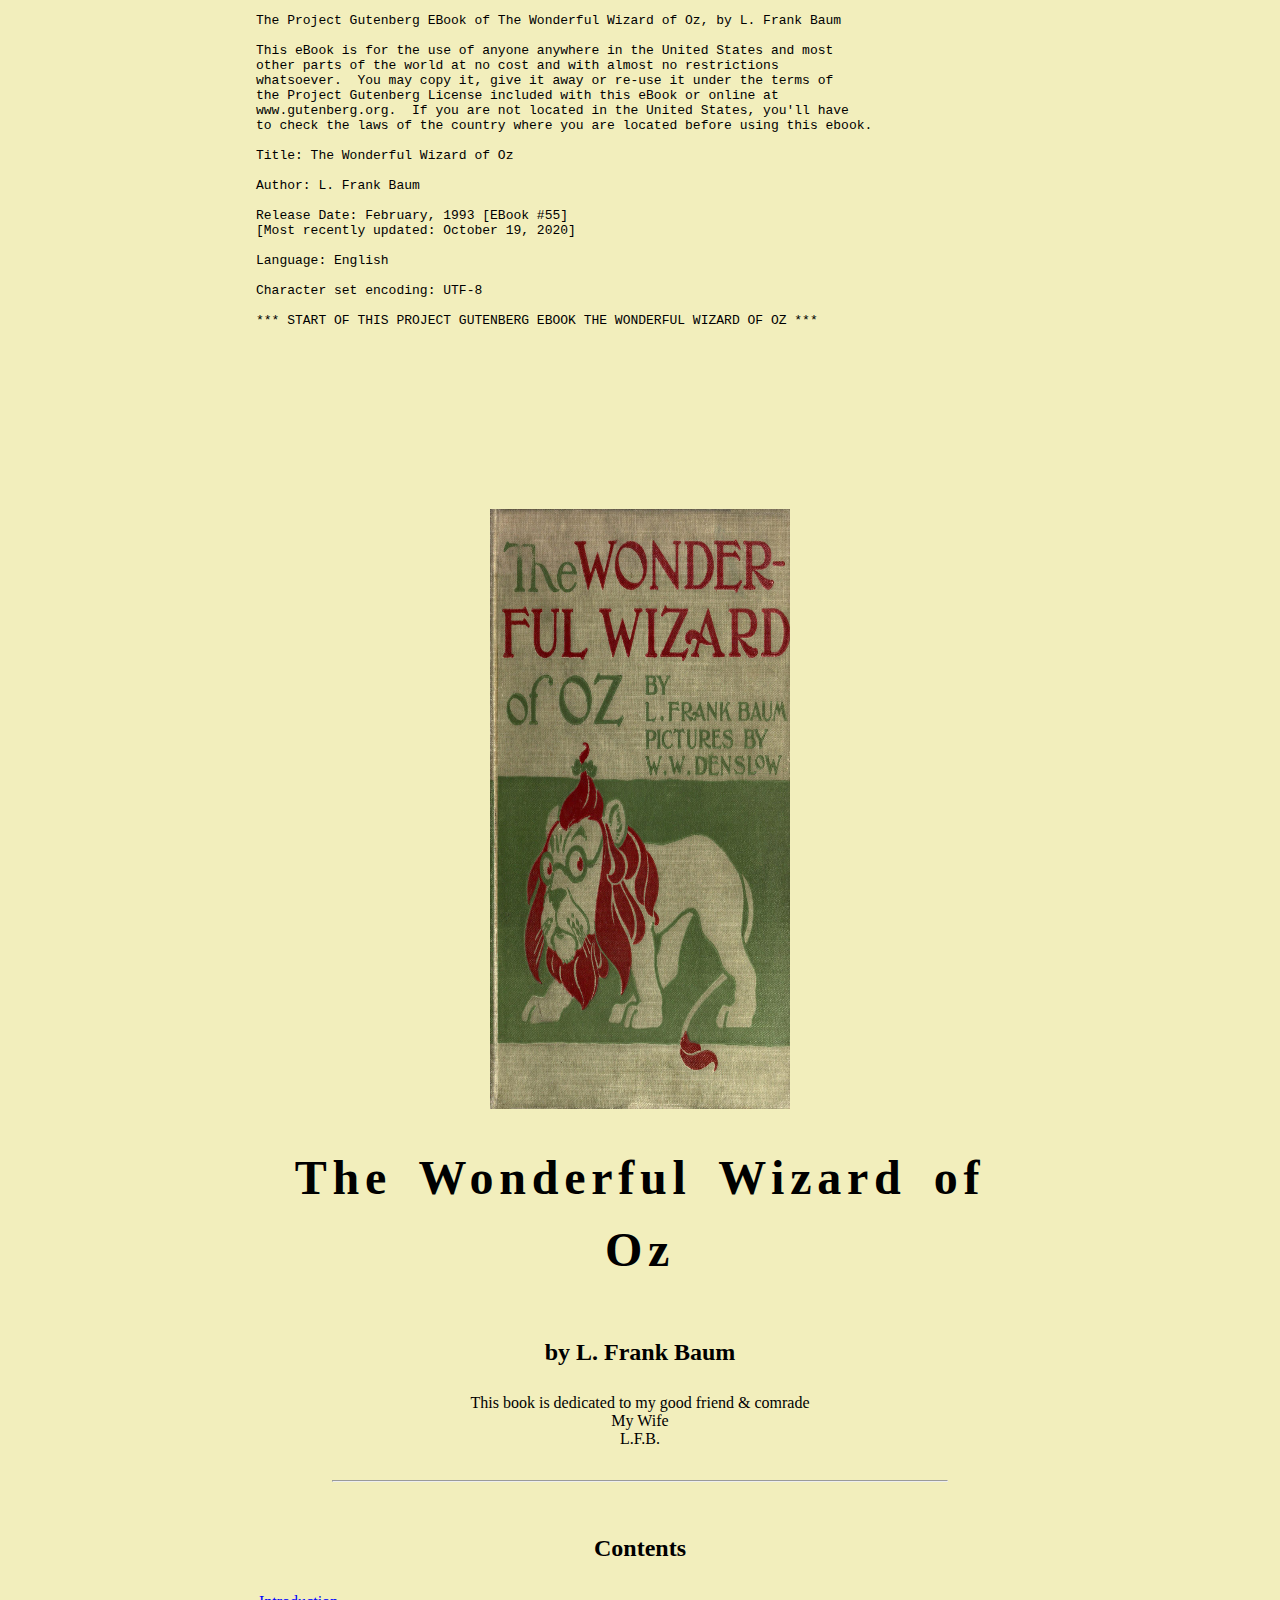
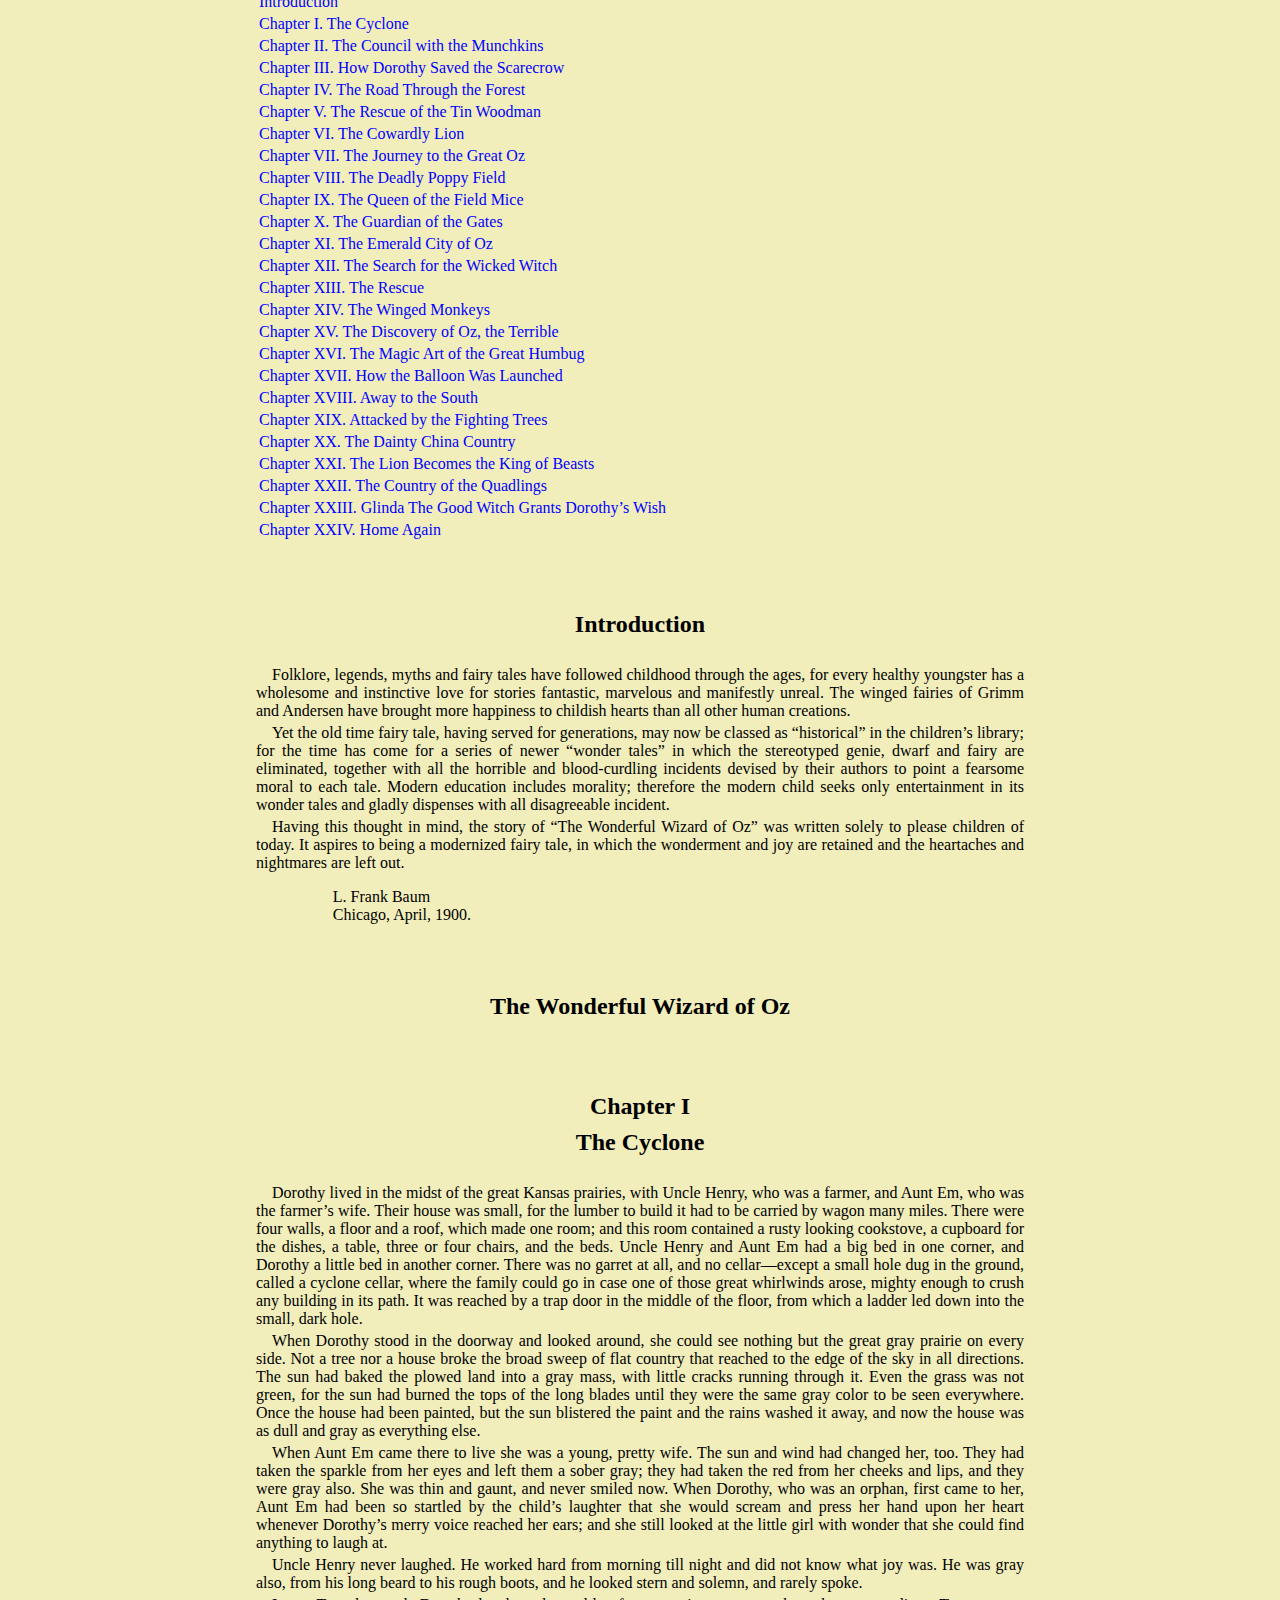
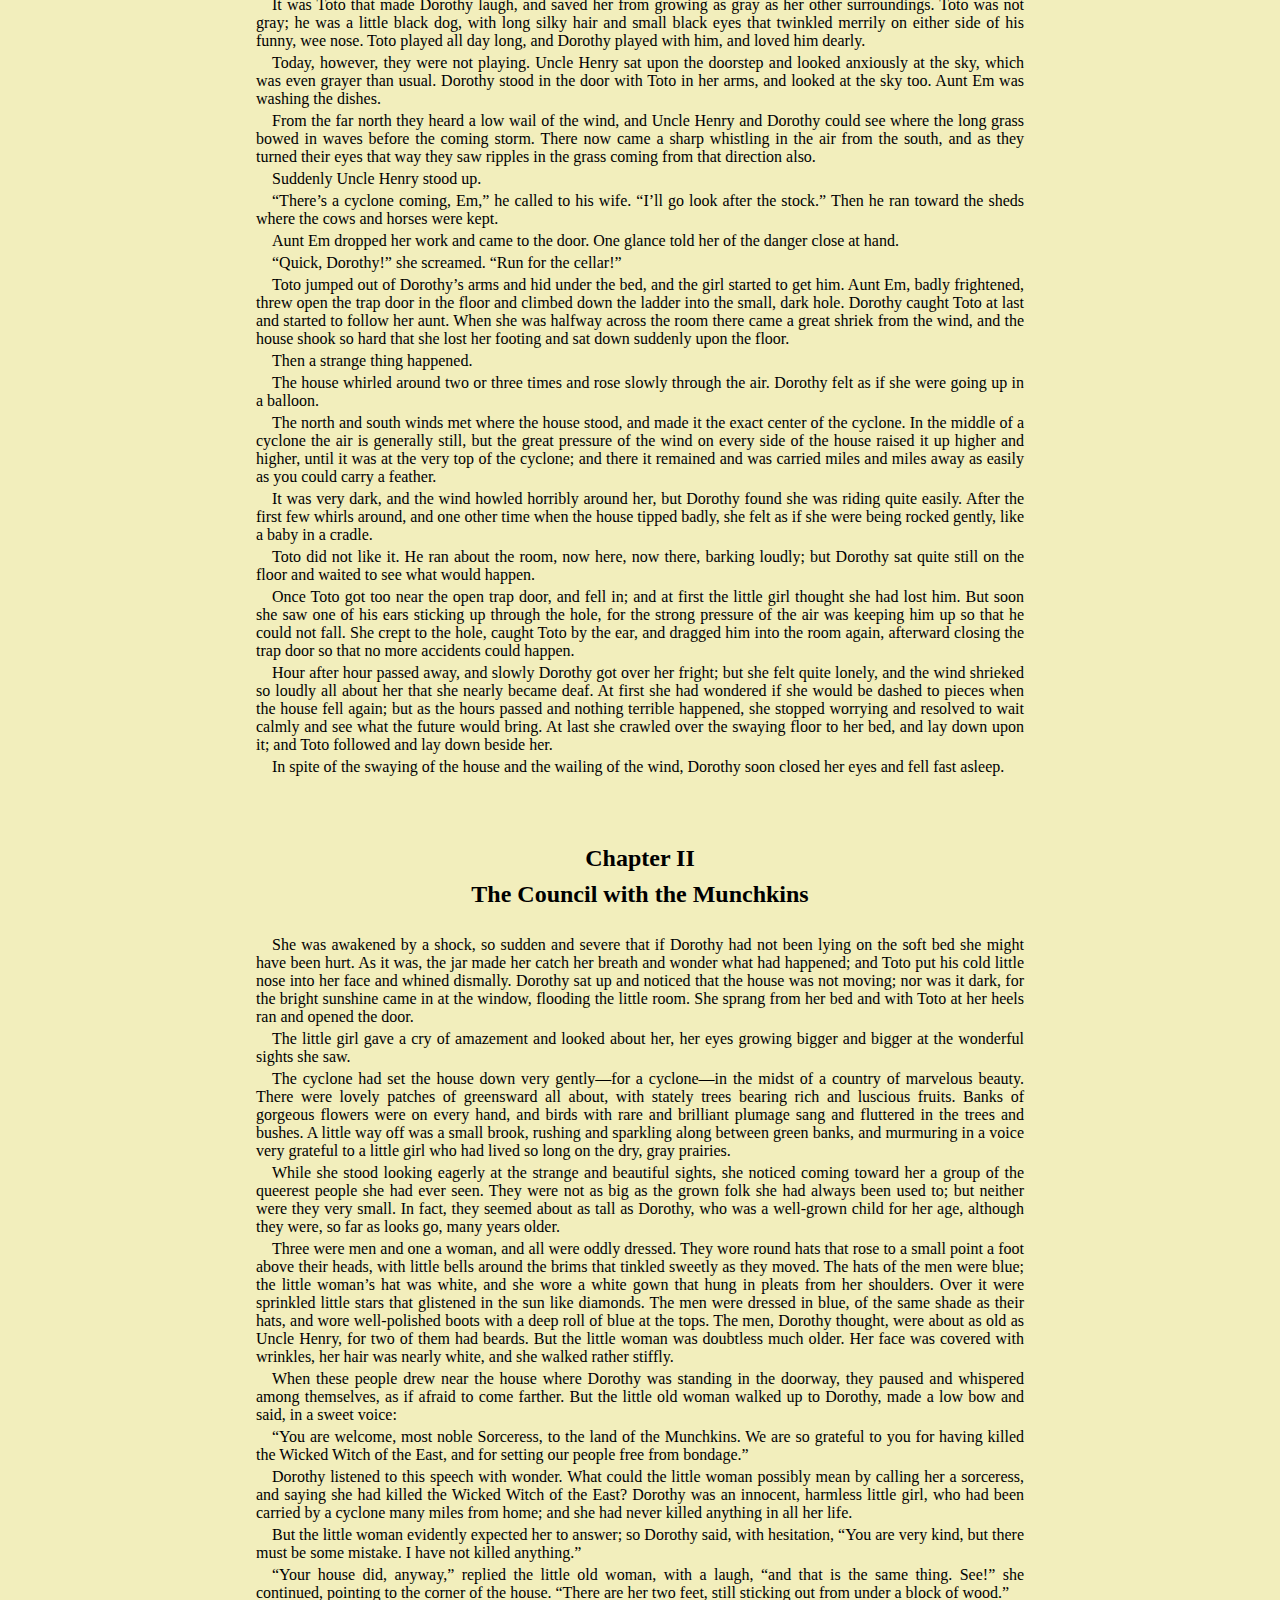
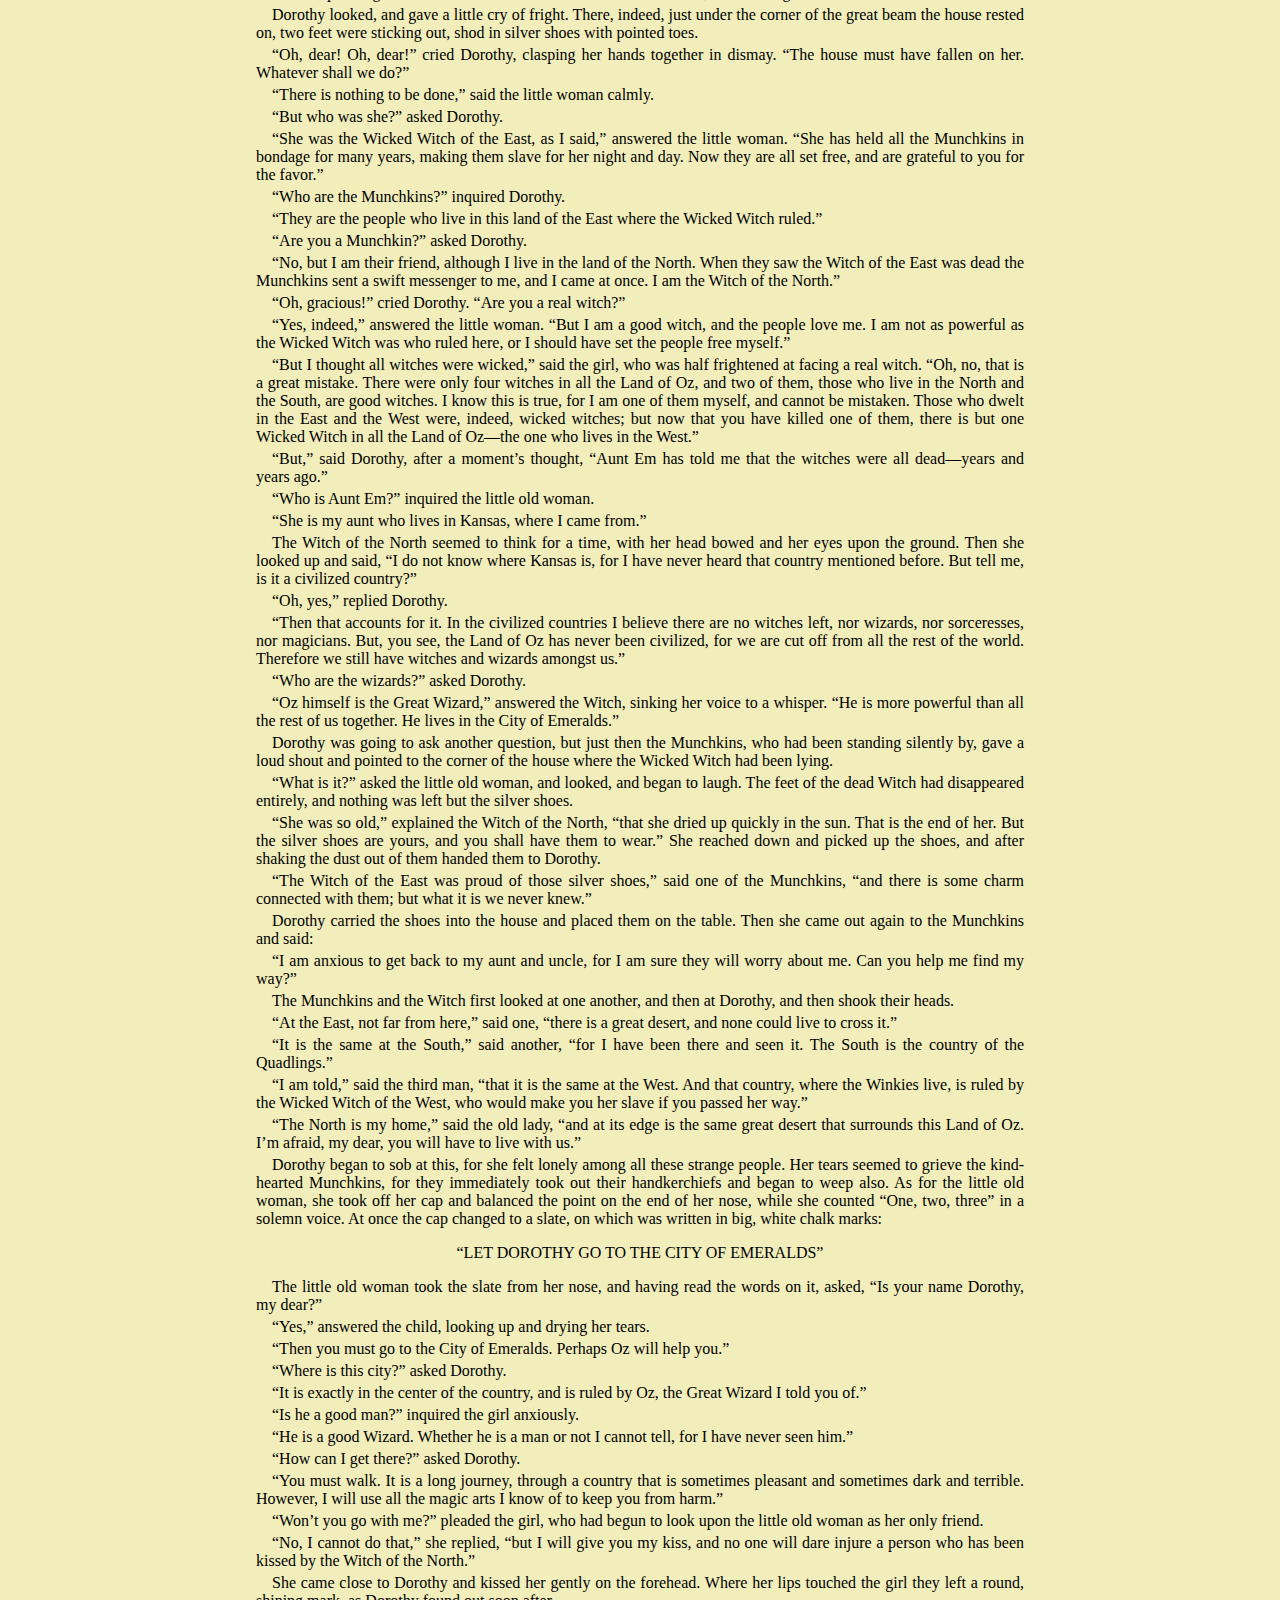
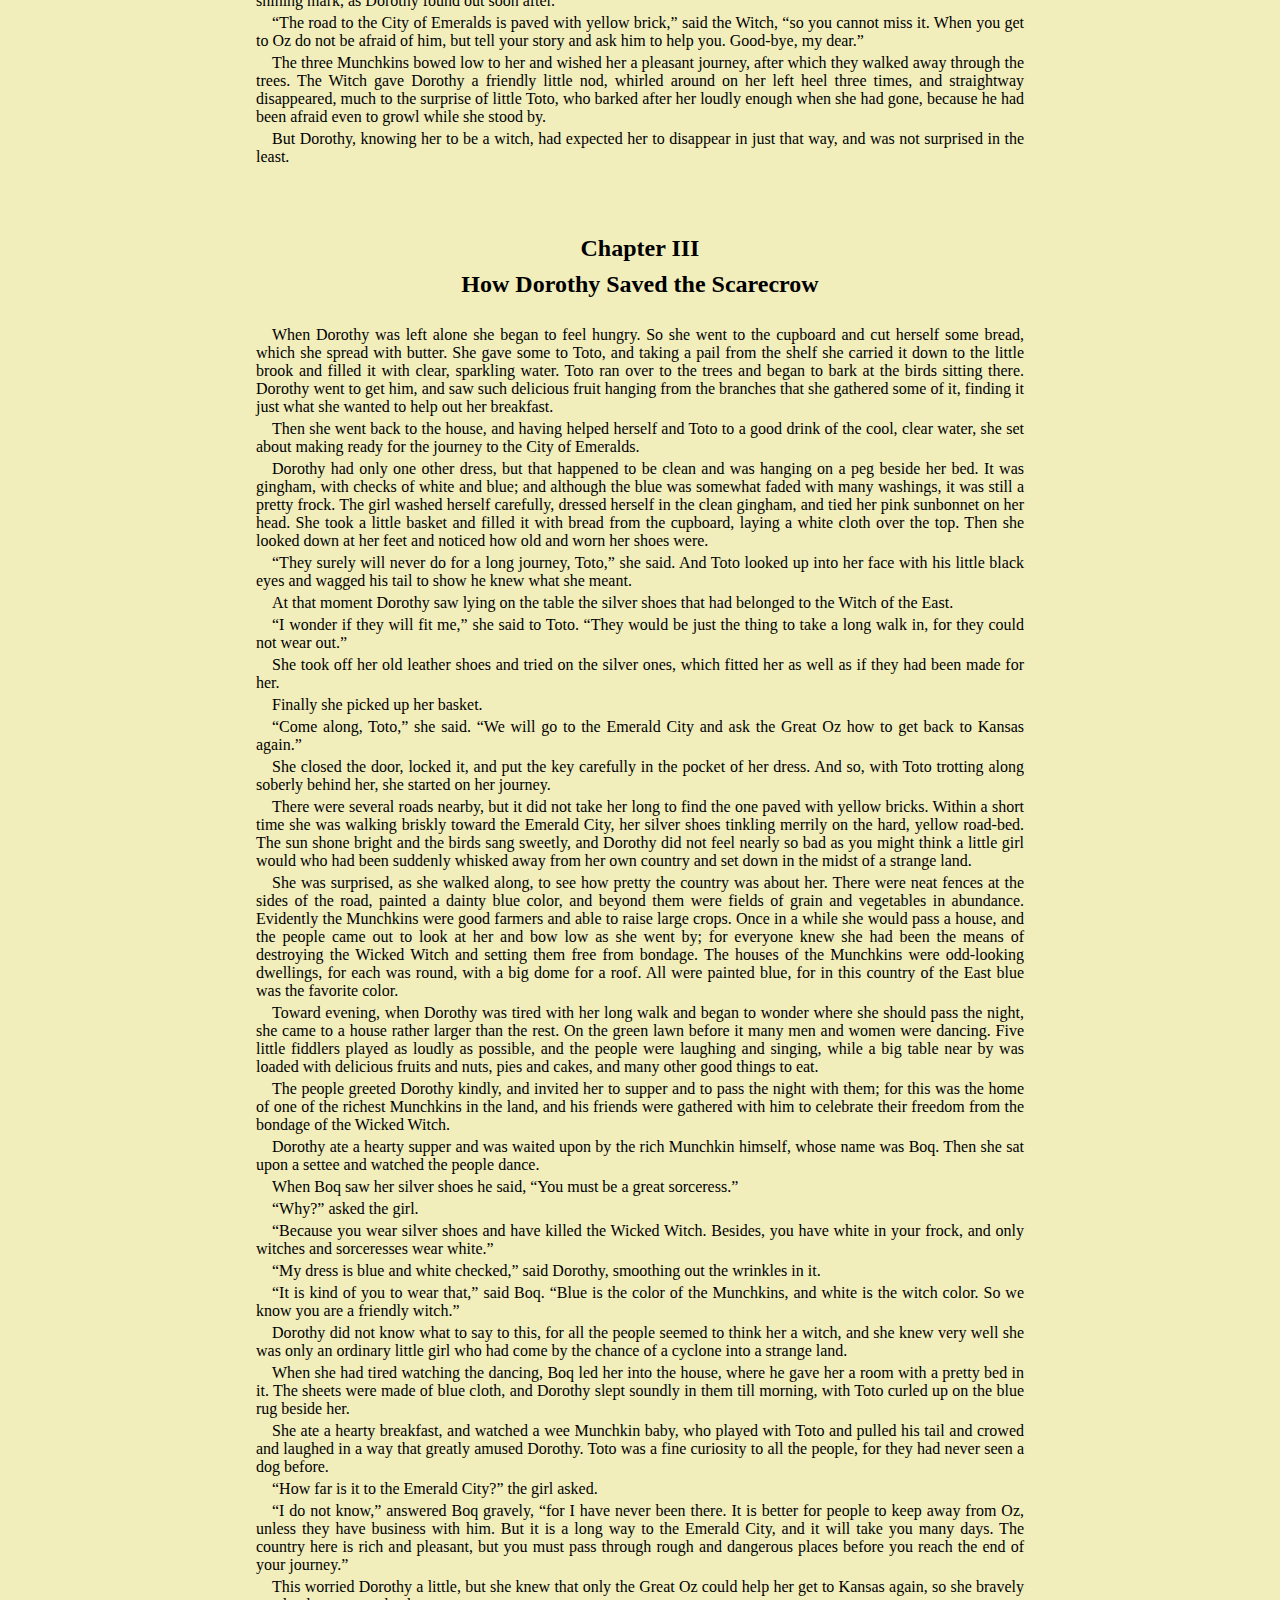
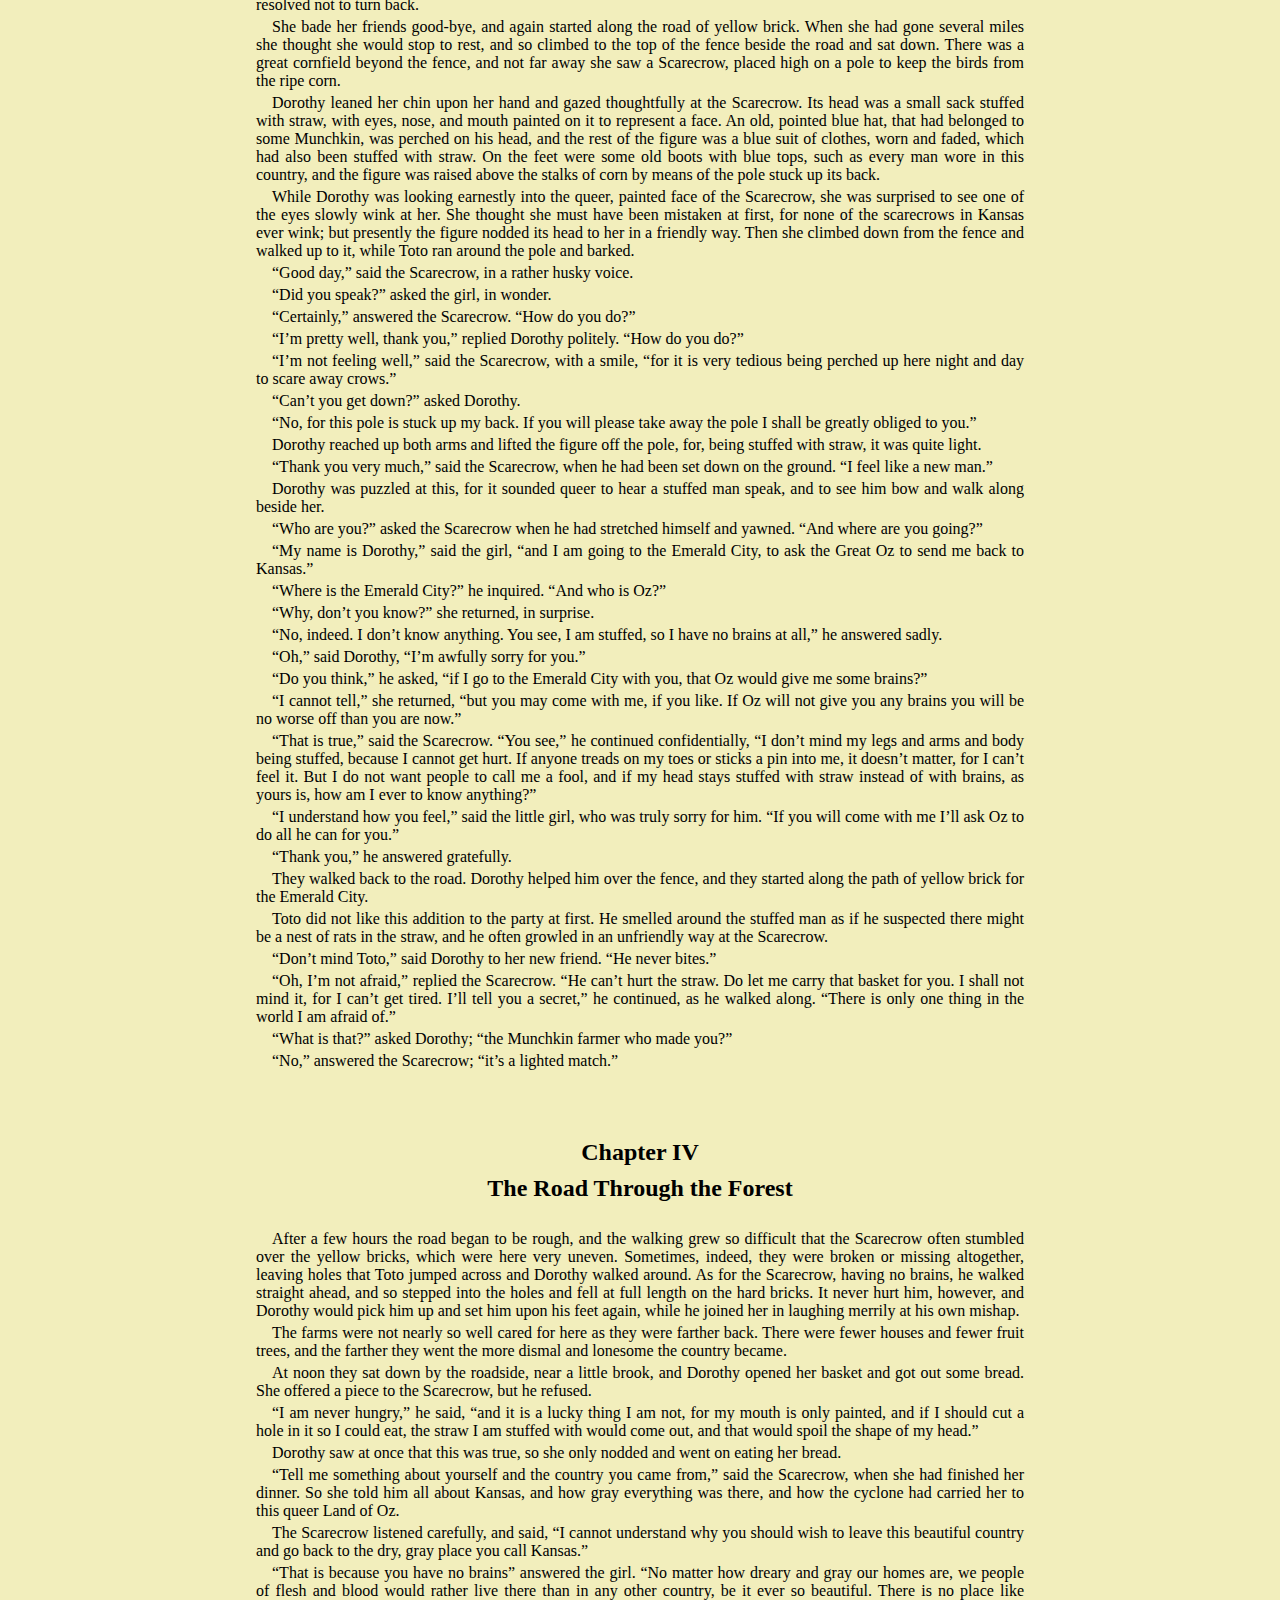
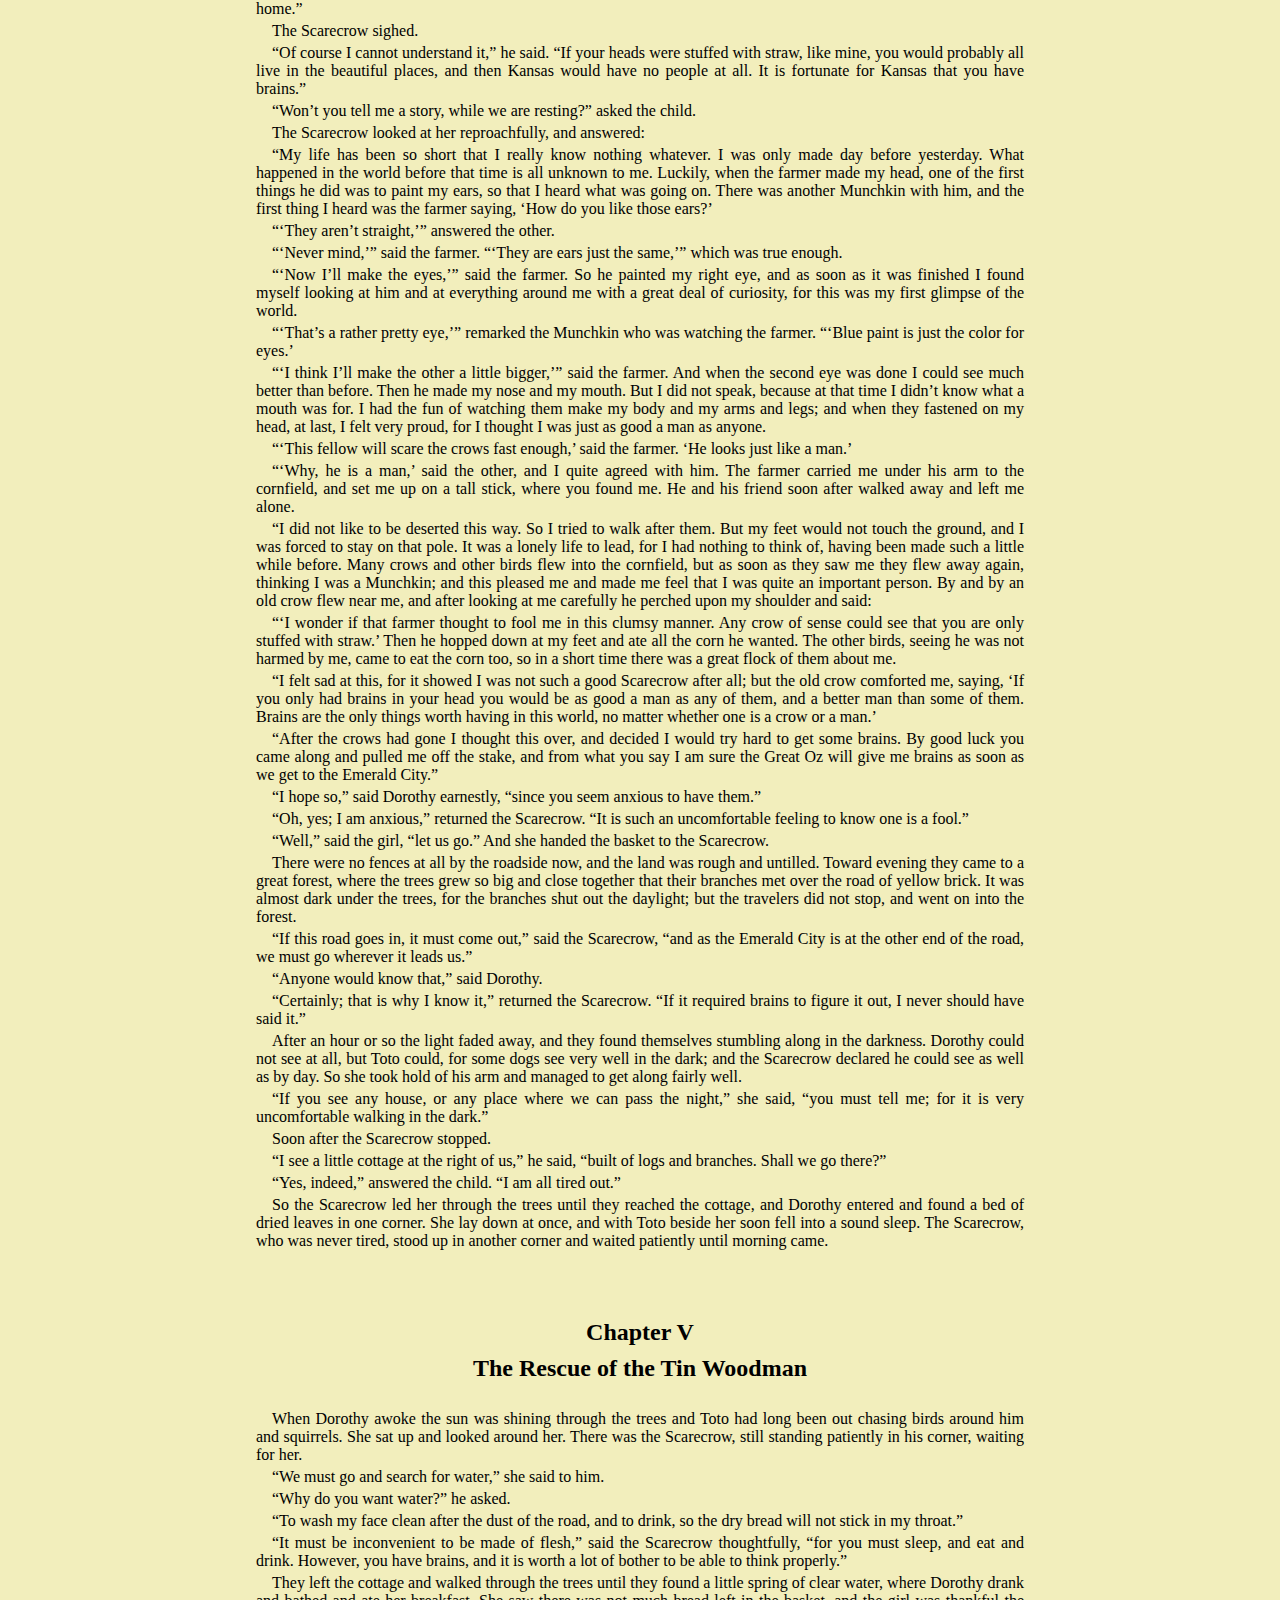
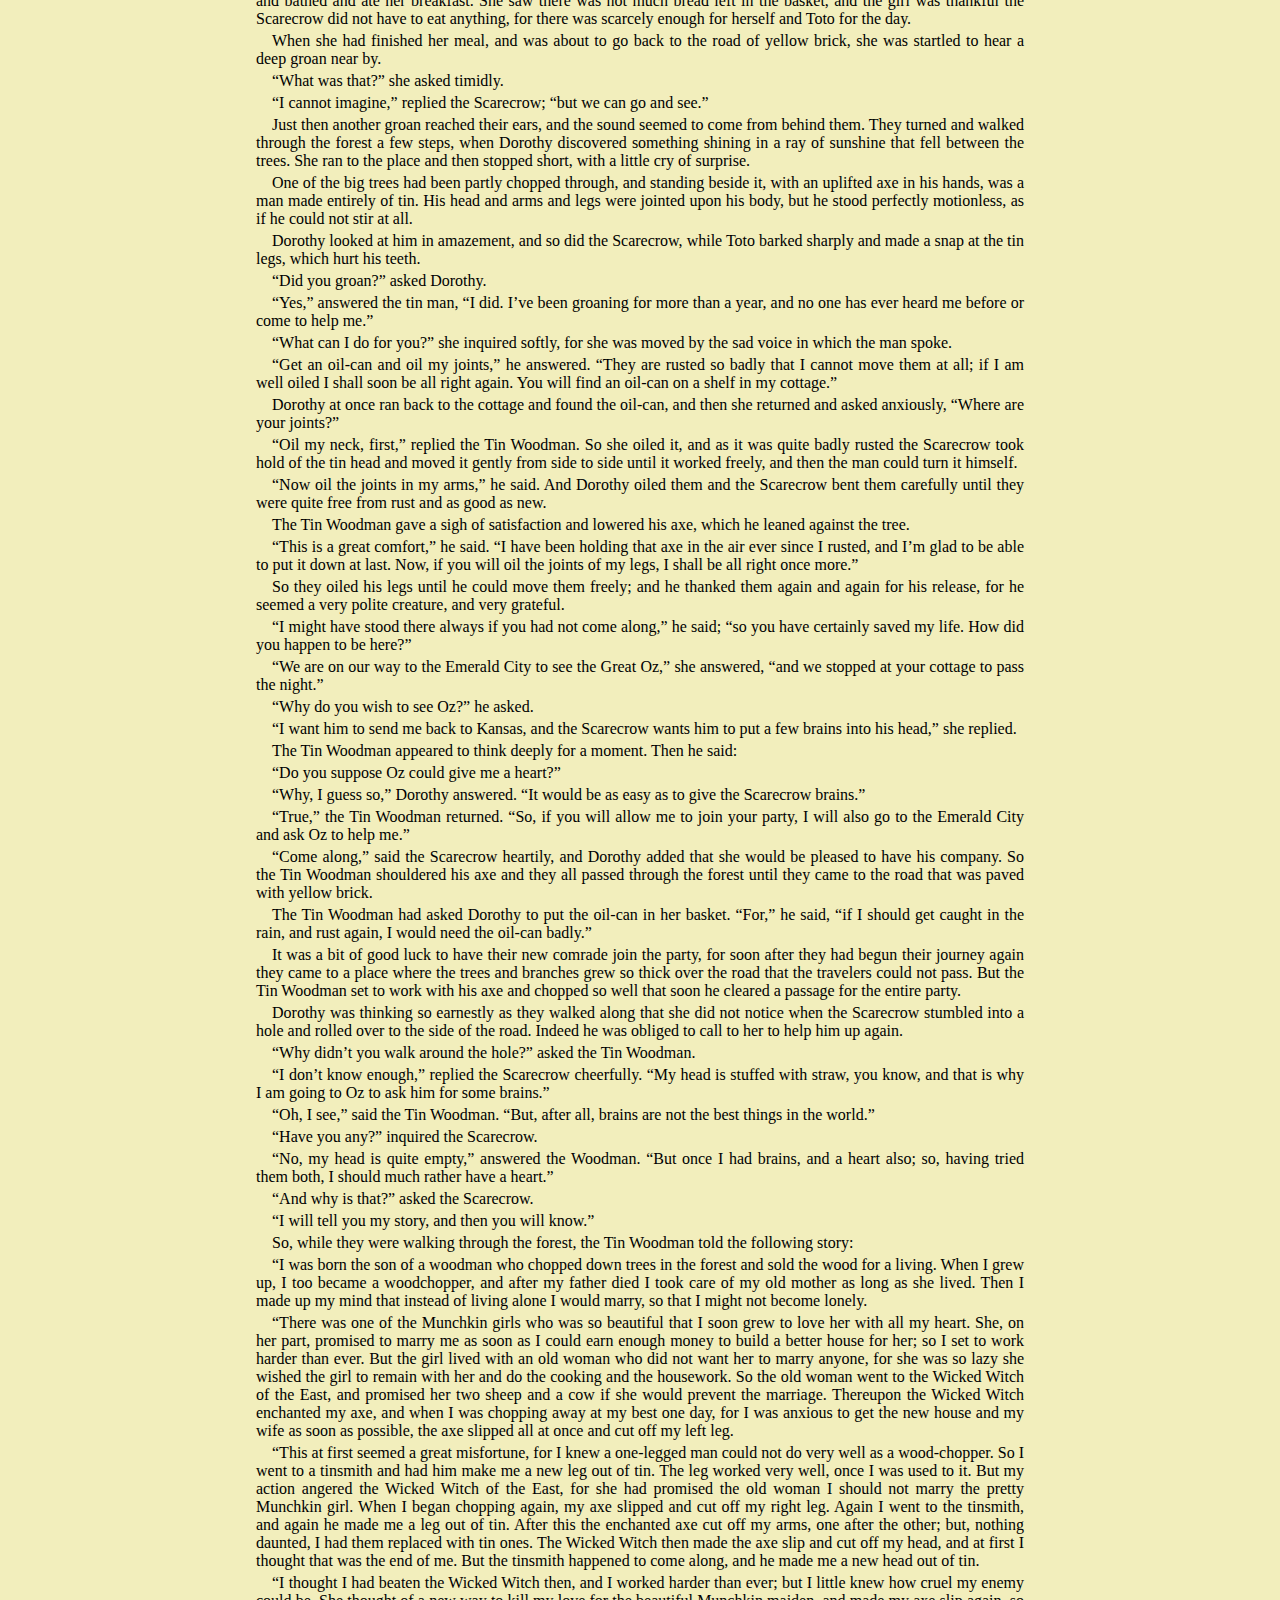
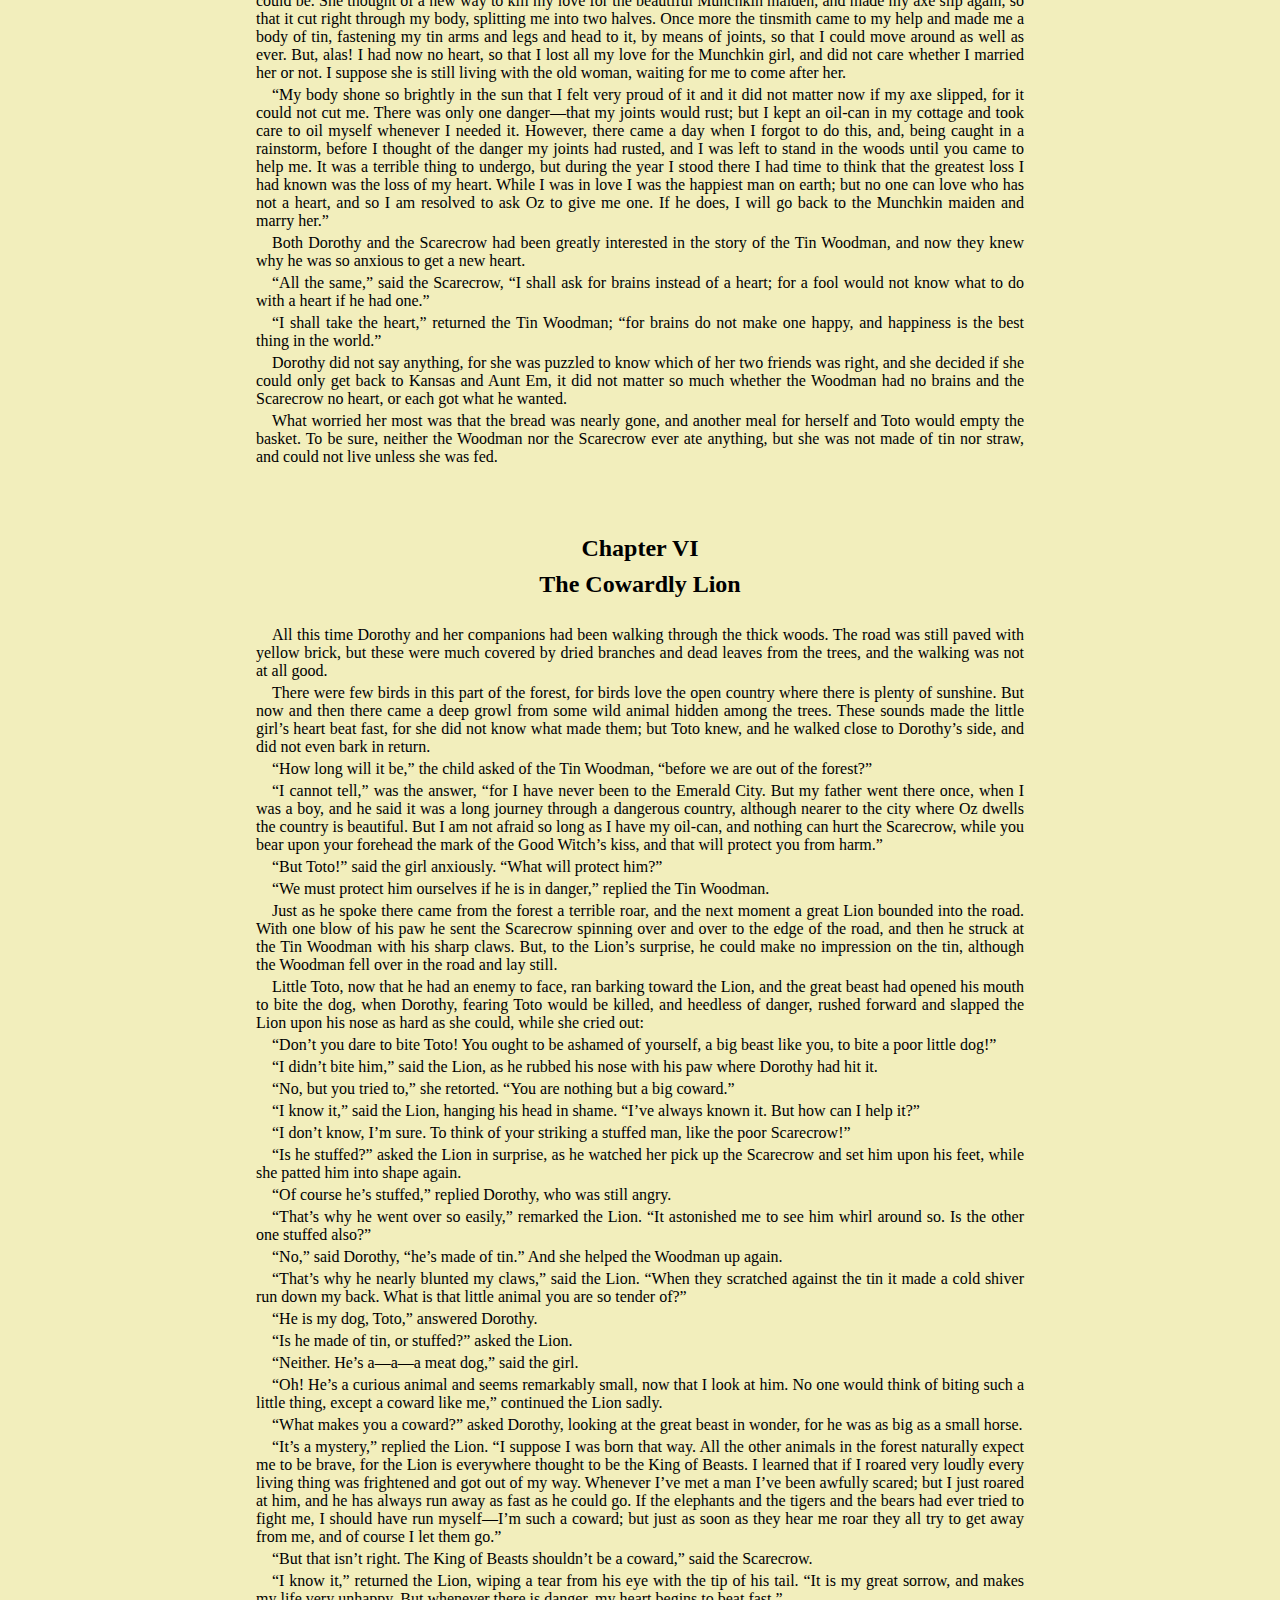
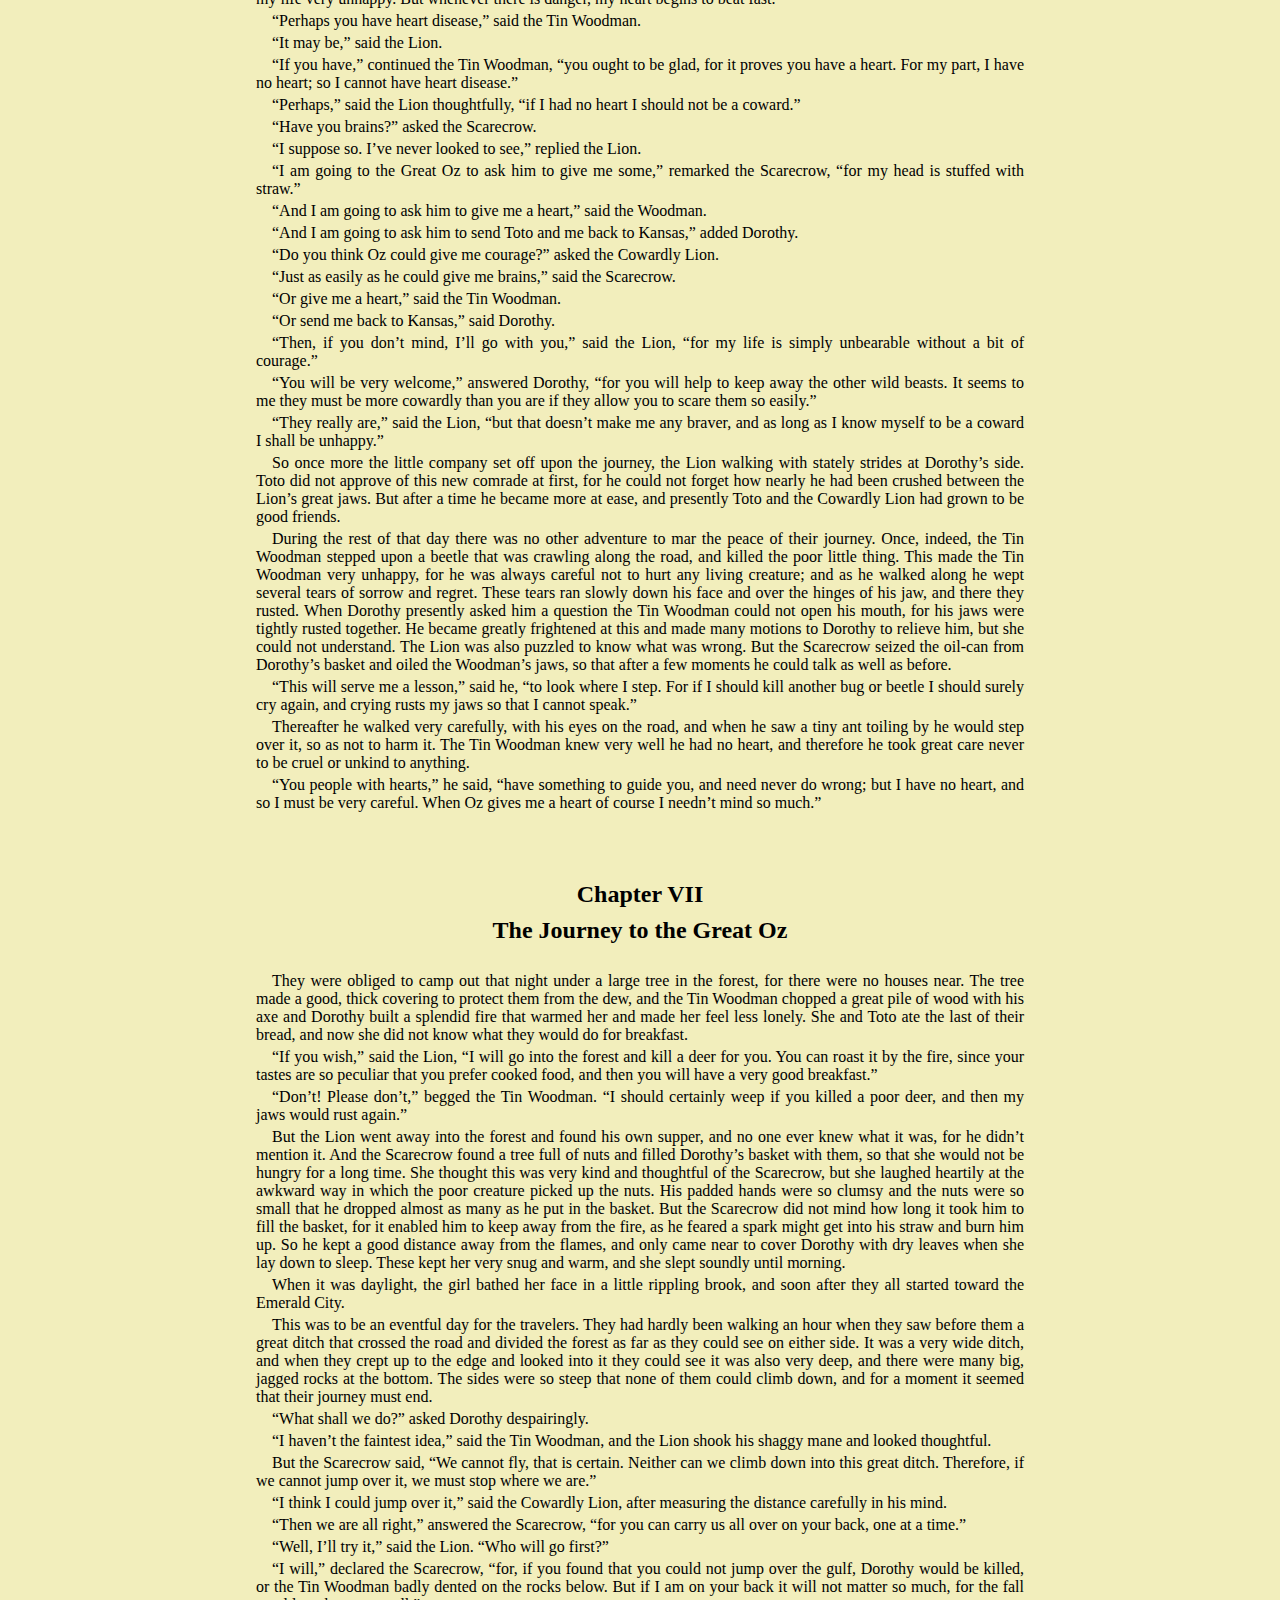
<file: The Project Gutenberg eBook of The Wonderful Wizard of Oz, by L. Frank Baum.htm>
<!DOCTYPE html PUBLIC "-//W3C//DTD XHTML 1.0 Strict//EN"
"http://www.w3.org/TR/xhtml1/DTD/xhtml1-strict.dtd">
<html xmlns="http://www.w3.org/1999/xhtml" xml:lang="en" lang="en">
<head>
<meta http-equiv="content-type" content="text/html; charset=utf-8" />
<meta http-equiv="Content-Style-Type" content="text/css" />
<title>The Project Gutenberg eBook of The Wonderful Wizard of Oz, by L. Frank Baum</title>
<link rel="stylesheet" href="style.css">
<link rel="coverpage" href="images/wizard_of_oz.jpg" />
<style type="text/css">

body { margin-left: 20%;
       margin-right: 20%;
       text-align: justify; }

h1, h2, h3, h4, h5 {text-align: center; font-style: normal; font-weight:
normal; line-height: 1.5; margin-top: .5em; margin-bottom: .5em;}

h1 {font-size: 300%;
    margin-top: 0.6em;
    margin-bottom: 0.6em;
    letter-spacing: 0.12em;
    word-spacing: 0.2em;
    text-indent: 0em;}
h2 {font-size: 150%; margin-top: 2em; margin-bottom: 1em;}
h3 {font-size: 130%; margin-top: 1em;}
h4 {font-size: 120%;}
h5 {font-size: 110%;}

hr {width: 80%; margin-top: 2em; margin-bottom: 2em;}

div.chapter {page-break-before: always; margin-top: 4em;}

p {text-indent: 1em;
   margin-top: 0.25em;
   margin-bottom: 0.25em; }

.p2 {margin-top: 2em;}

p.poem {text-indent: 0%;
        margin-left: 10%;
        margin-top: 1em;
        margin-bottom: 1em; }

p.letter {text-indent: 0%;
          margin-left: 10%;
          margin-right: 10%;
          margin-top: 1em;
          margin-bottom: 1em; }

p.center  {text-align: center;
           text-indent: 0em;
           margin-top: 1em;
           margin-bottom: 1em; }

div.fig { display:block;
          margin:0 auto;
          text-align:center;
          margin-top: 1em;
          margin-bottom: 1em;}

a:link {color:blue; text-decoration:none}
a:visited {color:blue; text-decoration:none}
a:hover {color:red}

</style>

</head>

<body>

<pre>
The Project Gutenberg EBook of The Wonderful Wizard of Oz, by L. Frank Baum

This eBook is for the use of anyone anywhere in the United States and most
other parts of the world at no cost and with almost no restrictions
whatsoever.  You may copy it, give it away or re-use it under the terms of
the Project Gutenberg License included with this eBook or online at
www.gutenberg.org.  If you are not located in the United States, you'll have
to check the laws of the country where you are located before using this ebook.

Title: The Wonderful Wizard of Oz

Author: L. Frank Baum

Release Date: February, 1993 [EBook #55]
[Most recently updated: October 19, 2020]

Language: English

Character set encoding: UTF-8

*** START OF THIS PROJECT GUTENBERG EBOOK THE WONDERFUL WIZARD OF OZ ***











</pre>

<div class="fig" style="width:65%;">
<img src="images/wizard_of_oz.jpg" alt="[Illustration]" />
</div>

<h1>The Wonderful Wizard of Oz</h1>

<h2>by L. Frank Baum</h2>

<p class="center">
This book is dedicated to my good friend &amp; comrade<br />
My Wife<br />
L.F.B.
</p>

<hr />

<h2>Contents</h2>

<table summary="" style="">

<tr>
<td> <a href="#chap00"> Introduction</a></td>
</tr>

<tr>
<td> <a href="#chap01">Chapter I. The Cyclone</a></td>
</tr>

<tr>
<td> <a href="#chap02">Chapter II. The Council with the Munchkins</a></td>
</tr>

<tr>
<td> <a href="#chap03">Chapter III. How Dorothy Saved the Scarecrow</a></td>
</tr>

<tr>
<td> <a href="#chap04">Chapter IV. The Road Through the Forest</a></td>
</tr>

<tr>
<td> <a href="#chap05">Chapter V. The Rescue of the Tin Woodman</a></td>
</tr>

<tr>
<td> <a href="#chap06">Chapter VI.  The Cowardly Lion</a></td>
</tr>

<tr>
<td> <a href="#chap07">Chapter VII. The Journey to the Great Oz</a></td>
</tr>

<tr>
<td> <a href="#chap08">Chapter VIII. The Deadly Poppy Field</a></td>
</tr>

<tr>
<td> <a href="#chap09">Chapter IX. The Queen of the Field Mice</a></td>
</tr>

<tr>
<td> <a href="#chap10">Chapter X. The Guardian of the Gates</a></td>
</tr>

<tr>
<td> <a href="#chap11">Chapter XI. The Emerald City of Oz</a></td>
</tr>

<tr>
<td> <a href="#chap12">Chapter XII. The Search for the Wicked Witch</a></td>
</tr>

<tr>
<td> <a href="#chap13">Chapter XIII. The Rescue</a></td>
</tr>

<tr>
<td> <a href="#chap14">Chapter XIV. The Winged Monkeys</a></td>
</tr>

<tr>
<td> <a href="#chap15">Chapter XV. The Discovery of Oz, the Terrible</a></td>
</tr>

<tr>
<td> <a href="#chap16">Chapter XVI. The Magic Art of the Great Humbug</a></td>
</tr>

<tr>
<td> <a href="#chap17">Chapter XVII. How the Balloon Was Launched</a></td>
</tr>

<tr>
<td> <a href="#chap18">Chapter XVIII. Away to the South</a></td>
</tr>

<tr>
<td> <a href="#chap19">Chapter XIX. Attacked by the Fighting Trees</a></td>
</tr>

<tr>
<td> <a href="#chap20">Chapter XX. The Dainty China Country</a></td>
</tr>

<tr>
<td> <a href="#chap21">Chapter XXI. The Lion Becomes the King of Beasts</a></td>
</tr>

<tr>
<td> <a href="#chap22">Chapter XXII. The Country of the Quadlings</a></td>
</tr>

<tr>
<td> <a href="#chap23">Chapter XXIII. Glinda The Good Witch Grants Dorothy&rsquo;s Wish</a></td>
</tr>

<tr>
<td> <a href="#chap24">Chapter XXIV. Home Again</a></td>
</tr>

</table>

<div class="chapter">

<h2><a name="chap00"></a>Introduction</h2>

<p>
Folklore, legends, myths and fairy tales have followed childhood through the
ages, for every healthy youngster has a wholesome and instinctive love for
stories fantastic, marvelous and manifestly unreal. The winged fairies of Grimm
and Andersen have brought more happiness to childish hearts than all other
human creations.
</p>

<p>
Yet the old time fairy tale, having served for generations, may now be classed
as &ldquo;historical&rdquo; in the children&rsquo;s library; for the time has
come for a series of newer &ldquo;wonder tales&rdquo; in which the stereotyped
genie, dwarf and fairy are eliminated, together with all the horrible and
blood-curdling incidents devised by their authors to point a fearsome moral to
each tale. Modern education includes morality; therefore the modern child seeks
only entertainment in its wonder tales and gladly dispenses with all
disagreeable incident.
</p>

<p>
Having this thought in mind, the story of &ldquo;The Wonderful Wizard of
Oz&rdquo; was written solely to please children of today. It aspires to being a
modernized fairy tale, in which the wonderment and joy are retained and the
heartaches and nightmares are left out.
</p>

<p class="letter">
L. Frank Baum<br />
Chicago, April, 1900.
</p>

</div><!--end chapter-->

<div class="chapter">

<h2>The Wonderful Wizard of Oz</h2>

</div><!--end chapter-->

<div class="chapter">

<h2><a name="chap01"></a>Chapter I<br />
The Cyclone</h2>

<p>
Dorothy lived in the midst of the great Kansas prairies, with Uncle Henry, who
was a farmer, and Aunt Em, who was the farmer&rsquo;s wife. Their house was
small, for the lumber to build it had to be carried by wagon many miles. There
were four walls, a floor and a roof, which made one room; and this room
contained a rusty looking cookstove, a cupboard for the dishes, a table, three
or four chairs, and the beds. Uncle Henry and Aunt Em had a big bed in one
corner, and Dorothy a little bed in another corner. There was no garret at all,
and no cellar&mdash;except a small hole dug in the ground, called a cyclone
cellar, where the family could go in case one of those great whirlwinds arose,
mighty enough to crush any building in its path. It was reached by a trap door
in the middle of the floor, from which a ladder led down into the small, dark
hole.
</p>

<p>
When Dorothy stood in the doorway and looked around, she could see nothing but
the great gray prairie on every side. Not a tree nor a house broke the broad
sweep of flat country that reached to the edge of the sky in all directions.
The sun had baked the plowed land into a gray mass, with little cracks running
through it. Even the grass was not green, for the sun had burned the tops of
the long blades until they were the same gray color to be seen everywhere. Once
the house had been painted, but the sun blistered the paint and the rains
washed it away, and now the house was as dull and gray as everything else.
</p>

<p>
When Aunt Em came there to live she was a young, pretty wife. The sun and wind
had changed her, too. They had taken the sparkle from her eyes and left them a
sober gray; they had taken the red from her cheeks and lips, and they were gray
also. She was thin and gaunt, and never smiled now. When Dorothy, who was an
orphan, first came to her, Aunt Em had been so startled by the child&rsquo;s
laughter that she would scream and press her hand upon her heart whenever
Dorothy&rsquo;s merry voice reached her ears; and she still looked at the
little girl with wonder that she could find anything to laugh at.
</p>

<p>
Uncle Henry never laughed. He worked hard from morning till night and did not
know what joy was. He was gray also, from his long beard to his rough boots,
and he looked stern and solemn, and rarely spoke.
</p>

<p>
It was Toto that made Dorothy laugh, and saved her from growing as gray as her
other surroundings. Toto was not gray; he was a little black dog, with long
silky hair and small black eyes that twinkled merrily on either side of his
funny, wee nose. Toto played all day long, and Dorothy played with him, and
loved him dearly.
</p>

<p>
Today, however, they were not playing. Uncle Henry sat upon the doorstep and
looked anxiously at the sky, which was even grayer than usual. Dorothy stood in
the door with Toto in her arms, and looked at the sky too. Aunt Em was washing
the dishes.
</p>

<p>
From the far north they heard a low wail of the wind, and Uncle Henry and
Dorothy could see where the long grass bowed in waves before the coming storm.
There now came a sharp whistling in the air from the south, and as they turned
their eyes that way they saw ripples in the grass coming from that direction
also.
</p>

<p>
Suddenly Uncle Henry stood up.
</p>

<p>
&ldquo;There&rsquo;s a cyclone coming, Em,&rdquo; he called to his wife.
&ldquo;I&rsquo;ll go look after the stock.&rdquo; Then he ran toward the sheds
where the cows and horses were kept.
</p>

<p>
Aunt Em dropped her work and came to the door. One glance told her of the
danger close at hand.
</p>

<p>
&ldquo;Quick, Dorothy!&rdquo; she screamed. &ldquo;Run for the cellar!&rdquo;
</p>

<p>
Toto jumped out of Dorothy&rsquo;s arms and hid under the bed, and the girl
started to get him. Aunt Em, badly frightened, threw open the trap door in the
floor and climbed down the ladder into the small, dark hole. Dorothy caught
Toto at last and started to follow her aunt. When she was halfway across the
room there came a great shriek from the wind, and the house shook so hard that
she lost her footing and sat down suddenly upon the floor.
</p>

<p>
Then a strange thing happened.
</p>

<p>
The house whirled around two or three times and rose slowly through the air.
Dorothy felt as if she were going up in a balloon.
</p>

<p>
The north and south winds met where the house stood, and made it the exact
center of the cyclone. In the middle of a cyclone the air is generally still,
but the great pressure of the wind on every side of the house raised it up
higher and higher, until it was at the very top of the cyclone; and there it
remained and was carried miles and miles away as easily as you could carry a
feather.
</p>

<p>
It was very dark, and the wind howled horribly around her, but Dorothy found
she was riding quite easily. After the first few whirls around, and one other
time when the house tipped badly, she felt as if she were being rocked gently,
like a baby in a cradle.
</p>

<p>
Toto did not like it. He ran about the room, now here, now there, barking
loudly; but Dorothy sat quite still on the floor and waited to see what would
happen.
</p>

<p>
Once Toto got too near the open trap door, and fell in; and at first the little
girl thought she had lost him. But soon she saw one of his ears sticking up
through the hole, for the strong pressure of the air was keeping him up so that
he could not fall. She crept to the hole, caught Toto by the ear, and dragged
him into the room again, afterward closing the trap door so that no more
accidents could happen.
</p>

<p>
Hour after hour passed away, and slowly Dorothy got over her fright; but she
felt quite lonely, and the wind shrieked so loudly all about her that she
nearly became deaf. At first she had wondered if she would be dashed to pieces
when the house fell again; but as the hours passed and nothing terrible
happened, she stopped worrying and resolved to wait calmly and see what the
future would bring. At last she crawled over the swaying floor to her bed, and
lay down upon it; and Toto followed and lay down beside her.
</p>

<p>
In spite of the swaying of the house and the wailing of the wind, Dorothy soon
closed her eyes and fell fast asleep.
</p>

</div><!--end chapter-->

<div class="chapter">

<h2><a name="chap02"></a>Chapter II<br />
The Council with the Munchkins</h2>

<p>
She was awakened by a shock, so sudden and severe that if Dorothy had not been
lying on the soft bed she might have been hurt. As it was, the jar made her
catch her breath and wonder what had happened; and Toto put his cold little
nose into her face and whined dismally. Dorothy sat up and noticed that the
house was not moving; nor was it dark, for the bright sunshine came in at the
window, flooding the little room. She sprang from her bed and with Toto at her
heels ran and opened the door.
</p>

<p>
The little girl gave a cry of amazement and looked about her, her eyes growing
bigger and bigger at the wonderful sights she saw.
</p>

<p>
The cyclone had set the house down very gently&mdash;for a cyclone&mdash;in the
midst of a country of marvelous beauty. There were lovely patches of greensward
all about, with stately trees bearing rich and luscious fruits. Banks of
gorgeous flowers were on every hand, and birds with rare and brilliant plumage
sang and fluttered in the trees and bushes. A little way off was a small brook,
rushing and sparkling along between green banks, and murmuring in a voice very
grateful to a little girl who had lived so long on the dry, gray prairies.
</p>

<p>
While she stood looking eagerly at the strange and beautiful sights, she
noticed coming toward her a group of the queerest people she had ever seen.
They were not as big as the grown folk she had always been used to; but neither
were they very small. In fact, they seemed about as tall as Dorothy, who was a
well-grown child for her age, although they were, so far as looks go, many
years older.
</p>

<p>
Three were men and one a woman, and all were oddly dressed. They wore round
hats that rose to a small point a foot above their heads, with little bells
around the brims that tinkled sweetly as they moved. The hats of the men were
blue; the little woman&rsquo;s hat was white, and she wore a white gown that
hung in pleats from her shoulders. Over it were sprinkled little stars that
glistened in the sun like diamonds. The men were dressed in blue, of the same
shade as their hats, and wore well-polished boots with a deep roll of blue at
the tops. The men, Dorothy thought, were about as old as Uncle Henry, for two
of them had beards. But the little woman was doubtless much older. Her face was
covered with wrinkles, her hair was nearly white, and she walked rather
stiffly.
</p>

<p>
When these people drew near the house where Dorothy was standing in the
doorway, they paused and whispered among themselves, as if afraid to come
farther. But the little old woman walked up to Dorothy, made a low bow and
said, in a sweet voice:
</p>

<p>
&ldquo;You are welcome, most noble Sorceress, to the land of the Munchkins. We
are so grateful to you for having killed the Wicked Witch of the East, and for
setting our people free from bondage.&rdquo;
</p>

<p>
Dorothy listened to this speech with wonder. What could the little woman
possibly mean by calling her a sorceress, and saying she had killed the Wicked
Witch of the East? Dorothy was an innocent, harmless little girl, who had been
carried by a cyclone many miles from home; and she had never killed anything in
all her life.
</p>

<p>
But the little woman evidently expected her to answer; so Dorothy said, with
hesitation, &ldquo;You are very kind, but there must be some mistake. I have
not killed anything.&rdquo;
</p>

<p>
&ldquo;Your house did, anyway,&rdquo; replied the little old woman, with a
laugh, &ldquo;and that is the same thing. See!&rdquo; she continued, pointing
to the corner of the house. &ldquo;There are her two feet, still sticking out
from under a block of wood.&rdquo;
</p>

<p>
Dorothy looked, and gave a little cry of fright. There, indeed, just under the
corner of the great beam the house rested on, two feet were sticking out, shod
in silver shoes with pointed toes.
</p>

<p>
&ldquo;Oh, dear! Oh, dear!&rdquo; cried Dorothy, clasping her hands together in
dismay. &ldquo;The house must have fallen on her. Whatever shall we do?&rdquo;
</p>

<p>
&ldquo;There is nothing to be done,&rdquo; said the little woman calmly.
</p>

<p>
&ldquo;But who was she?&rdquo; asked Dorothy.
</p>

<p>
&ldquo;She was the Wicked Witch of the East, as I said,&rdquo; answered the
little woman. &ldquo;She has held all the Munchkins in bondage for many years,
making them slave for her night and day. Now they are all set free, and are
grateful to you for the favor.&rdquo;
</p>

<p>
&ldquo;Who are the Munchkins?&rdquo; inquired Dorothy.
</p>

<p>
&ldquo;They are the people who live in this land of the East where the Wicked
Witch ruled.&rdquo;
</p>

<p>
&ldquo;Are you a Munchkin?&rdquo; asked Dorothy.
</p>

<p>
&ldquo;No, but I am their friend, although I live in the land of the North.
When they saw the Witch of the East was dead the Munchkins sent a swift
messenger to me, and I came at once. I am the Witch of the North.&rdquo;
</p>

<p>
&ldquo;Oh, gracious!&rdquo; cried Dorothy. &ldquo;Are you a real witch?&rdquo;
</p>

<p>
&ldquo;Yes, indeed,&rdquo; answered the little woman. &ldquo;But I am a good
witch, and the people love me. I am not as powerful as the Wicked Witch was who
ruled here, or I should have set the people free myself.&rdquo;
</p>

<p>
&ldquo;But I thought all witches were wicked,&rdquo; said the girl, who was
half frightened at facing a real witch. &ldquo;Oh, no, that is a great mistake.
There were only four witches in all the Land of Oz, and two of them, those who
live in the North and the South, are good witches. I know this is true, for I
am one of them myself, and cannot be mistaken. Those who dwelt in the East and
the West were, indeed, wicked witches; but now that you have killed one of
them, there is but one Wicked Witch in all the Land of Oz&mdash;the one who
lives in the West.&rdquo;
</p>

<p>
&ldquo;But,&rdquo; said Dorothy, after a moment&rsquo;s thought, &ldquo;Aunt Em
has told me that the witches were all dead&mdash;years and years ago.&rdquo;
</p>

<p>
&ldquo;Who is Aunt Em?&rdquo; inquired the little old woman.
</p>

<p>
&ldquo;She is my aunt who lives in Kansas, where I came from.&rdquo;
</p>

<p>
The Witch of the North seemed to think for a time, with her head bowed and her
eyes upon the ground. Then she looked up and said, &ldquo;I do not know where
Kansas is, for I have never heard that country mentioned before. But tell me,
is it a civilized country?&rdquo;
</p>

<p>
&ldquo;Oh, yes,&rdquo; replied Dorothy.
</p>

<p>
&ldquo;Then that accounts for it. In the civilized countries I believe there
are no witches left, nor wizards, nor sorceresses, nor magicians. But, you see,
the Land of Oz has never been civilized, for we are cut off from all the rest
of the world. Therefore we still have witches and wizards amongst us.&rdquo;
</p>

<p>
&ldquo;Who are the wizards?&rdquo; asked Dorothy.
</p>

<p>
&ldquo;Oz himself is the Great Wizard,&rdquo; answered the Witch, sinking her
voice to a whisper. &ldquo;He is more powerful than all the rest of us
together. He lives in the City of Emeralds.&rdquo;
</p>

<p>
Dorothy was going to ask another question, but just then the Munchkins, who had
been standing silently by, gave a loud shout and pointed to the corner of the
house where the Wicked Witch had been lying.
</p>

<p>
&ldquo;What is it?&rdquo; asked the little old woman, and looked, and began to
laugh. The feet of the dead Witch had disappeared entirely, and nothing was
left but the silver shoes.
</p>

<p>
&ldquo;She was so old,&rdquo; explained the Witch of the North, &ldquo;that she
dried up quickly in the sun. That is the end of her. But the silver shoes are
yours, and you shall have them to wear.&rdquo; She reached down and picked up
the shoes, and after shaking the dust out of them handed them to Dorothy.
</p>

<p>
&ldquo;The Witch of the East was proud of those silver shoes,&rdquo; said one
of the Munchkins, &ldquo;and there is some charm connected with them; but what
it is we never knew.&rdquo;
</p>

<p>
Dorothy carried the shoes into the house and placed them on the table. Then she
came out again to the Munchkins and said:
</p>

<p>
&ldquo;I am anxious to get back to my aunt and uncle, for I am sure they will
worry about me. Can you help me find my way?&rdquo;
</p>

<p>
The Munchkins and the Witch first looked at one another, and then at Dorothy,
and then shook their heads.
</p>

<p>
&ldquo;At the East, not far from here,&rdquo; said one, &ldquo;there is a great
desert, and none could live to cross it.&rdquo;
</p>

<p>
&ldquo;It is the same at the South,&rdquo; said another, &ldquo;for I have been
there and seen it. The South is the country of the Quadlings.&rdquo;
</p>

<p>
&ldquo;I am told,&rdquo; said the third man, &ldquo;that it is the same at the
West. And that country, where the Winkies live, is ruled by the Wicked Witch of
the West, who would make you her slave if you passed her way.&rdquo;
</p>

<p>
&ldquo;The North is my home,&rdquo; said the old lady, &ldquo;and at its edge
is the same great desert that surrounds this Land of Oz. I&rsquo;m afraid, my
dear, you will have to live with us.&rdquo;
</p>

<p>
Dorothy began to sob at this, for she felt lonely among all these strange
people. Her tears seemed to grieve the kind-hearted Munchkins, for they
immediately took out their handkerchiefs and began to weep also. As for the
little old woman, she took off her cap and balanced the point on the end of her
nose, while she counted &ldquo;One, two, three&rdquo; in a solemn voice. At
once the cap changed to a slate, on which was written in big, white chalk
marks:
</p>

<p class="center">
&ldquo;LET DOROTHY GO TO THE CITY OF EMERALDS&rdquo;
</p>

<p>
The little old woman took the slate from her nose, and having read the words on
it, asked, &ldquo;Is your name Dorothy, my dear?&rdquo;
</p>

<p>
&ldquo;Yes,&rdquo; answered the child, looking up and drying her tears.
</p>

<p>
&ldquo;Then you must go to the City of Emeralds. Perhaps Oz will help
you.&rdquo;
</p>

<p>
&ldquo;Where is this city?&rdquo; asked Dorothy.
</p>

<p>
&ldquo;It is exactly in the center of the country, and is ruled by Oz, the
Great Wizard I told you of.&rdquo;
</p>

<p>
&ldquo;Is he a good man?&rdquo; inquired the girl anxiously.
</p>

<p>
&ldquo;He is a good Wizard. Whether he is a man or not I cannot tell, for I
have never seen him.&rdquo;
</p>

<p>
&ldquo;How can I get there?&rdquo; asked Dorothy.
</p>

<p>
&ldquo;You must walk. It is a long journey, through a country that is sometimes
pleasant and sometimes dark and terrible. However, I will use all the magic
arts I know of to keep you from harm.&rdquo;
</p>

<p>
&ldquo;Won&rsquo;t you go with me?&rdquo; pleaded the girl, who had begun to
look upon the little old woman as her only friend.
</p>

<p>
&ldquo;No, I cannot do that,&rdquo; she replied, &ldquo;but I will give you my
kiss, and no one will dare injure a person who has been kissed by the Witch of
the North.&rdquo;
</p>

<p>
She came close to Dorothy and kissed her gently on the forehead. Where her lips
touched the girl they left a round, shining mark, as Dorothy found out soon
after.
</p>

<p>
&ldquo;The road to the City of Emeralds is paved with yellow brick,&rdquo; said
the Witch, &ldquo;so you cannot miss it. When you get to Oz do not be afraid of
him, but tell your story and ask him to help you. Good-bye, my dear.&rdquo;
</p>

<p>
The three Munchkins bowed low to her and wished her a pleasant journey, after
which they walked away through the trees. The Witch gave Dorothy a friendly
little nod, whirled around on her left heel three times, and straightway
disappeared, much to the surprise of little Toto, who barked after her loudly
enough when she had gone, because he had been afraid even to growl while she
stood by.
</p>

<p>
But Dorothy, knowing her to be a witch, had expected her to disappear in just
that way, and was not surprised in the least.
</p>

</div><!--end chapter-->

<div class="chapter">

<h2><a name="chap03"></a>Chapter III<br />
How Dorothy Saved the Scarecrow</h2>

<p>
When Dorothy was left alone she began to feel hungry. So she went to the
cupboard and cut herself some bread, which she spread with butter. She gave
some to Toto, and taking a pail from the shelf she carried it down to the
little brook and filled it with clear, sparkling water. Toto ran over to the
trees and began to bark at the birds sitting there. Dorothy went to get him,
and saw such delicious fruit hanging from the branches that she gathered some
of it, finding it just what she wanted to help out her breakfast.
</p>

<p>
Then she went back to the house, and having helped herself and Toto to a good
drink of the cool, clear water, she set about making ready for the journey to
the City of Emeralds.
</p>

<p>
Dorothy had only one other dress, but that happened to be clean and was hanging
on a peg beside her bed. It was gingham, with checks of white and blue; and
although the blue was somewhat faded with many washings, it was still a pretty
frock. The girl washed herself carefully, dressed herself in the clean gingham,
and tied her pink sunbonnet on her head. She took a little basket and filled it
with bread from the cupboard, laying a white cloth over the top. Then she
looked down at her feet and noticed how old and worn her shoes were.
</p>

<p>
&ldquo;They surely will never do for a long journey, Toto,&rdquo; she said. And
Toto looked up into her face with his little black eyes and wagged his tail to
show he knew what she meant.
</p>

<p>
At that moment Dorothy saw lying on the table the silver shoes that had
belonged to the Witch of the East.
</p>

<p>
&ldquo;I wonder if they will fit me,&rdquo; she said to Toto. &ldquo;They would
be just the thing to take a long walk in, for they could not wear out.&rdquo;
</p>

<p>
She took off her old leather shoes and tried on the silver ones, which fitted
her as well as if they had been made for her.
</p>

<p>
Finally she picked up her basket.
</p>

<p>
&ldquo;Come along, Toto,&rdquo; she said. &ldquo;We will go to the Emerald City
and ask the Great Oz how to get back to Kansas again.&rdquo;
</p>

<p>
She closed the door, locked it, and put the key carefully in the pocket of her
dress. And so, with Toto trotting along soberly behind her, she started on her
journey.
</p>

<p>
There were several roads nearby, but it did not take her long to find the one
paved with yellow bricks. Within a short time she was walking briskly toward
the Emerald City, her silver shoes tinkling merrily on the hard, yellow
road-bed. The sun shone bright and the birds sang sweetly, and Dorothy did not
feel nearly so bad as you might think a little girl would who had been suddenly
whisked away from her own country and set down in the midst of a strange land.
</p>

<p>
She was surprised, as she walked along, to see how pretty the country was about
her. There were neat fences at the sides of the road, painted a dainty blue
color, and beyond them were fields of grain and vegetables in abundance.
Evidently the Munchkins were good farmers and able to raise large crops. Once
in a while she would pass a house, and the people came out to look at her and
bow low as she went by; for everyone knew she had been the means of destroying
the Wicked Witch and setting them free from bondage. The houses of the
Munchkins were odd-looking dwellings, for each was round, with a big dome for a
roof. All were painted blue, for in this country of the East blue was the
favorite color.
</p>

<p>
Toward evening, when Dorothy was tired with her long walk and began to wonder
where she should pass the night, she came to a house rather larger than the
rest. On the green lawn before it many men and women were dancing. Five little
fiddlers played as loudly as possible, and the people were laughing and
singing, while a big table near by was loaded with delicious fruits and nuts,
pies and cakes, and many other good things to eat.
</p>

<p>
The people greeted Dorothy kindly, and invited her to supper and to pass the
night with them; for this was the home of one of the richest Munchkins in the
land, and his friends were gathered with him to celebrate their freedom from
the bondage of the Wicked Witch.
</p>

<p>
Dorothy ate a hearty supper and was waited upon by the rich Munchkin himself,
whose name was Boq. Then she sat upon a settee and watched the people dance.
</p>

<p>
When Boq saw her silver shoes he said, &ldquo;You must be a great
sorceress.&rdquo;
</p>

<p>
&ldquo;Why?&rdquo; asked the girl.
</p>

<p>
&ldquo;Because you wear silver shoes and have killed the Wicked Witch. Besides,
you have white in your frock, and only witches and sorceresses wear
white.&rdquo;
</p>

<p>
&ldquo;My dress is blue and white checked,&rdquo; said Dorothy, smoothing out
the wrinkles in it.
</p>

<p>
&ldquo;It is kind of you to wear that,&rdquo; said Boq. &ldquo;Blue is the
color of the Munchkins, and white is the witch color. So we know you are a
friendly witch.&rdquo;
</p>

<p>
Dorothy did not know what to say to this, for all the people seemed to think
her a witch, and she knew very well she was only an ordinary little girl who
had come by the chance of a cyclone into a strange land.
</p>

<p>
When she had tired watching the dancing, Boq led her into the house, where he
gave her a room with a pretty bed in it. The sheets were made of blue cloth,
and Dorothy slept soundly in them till morning, with Toto curled up on the blue
rug beside her.
</p>

<p>
She ate a hearty breakfast, and watched a wee Munchkin baby, who played with
Toto and pulled his tail and crowed and laughed in a way that greatly amused
Dorothy. Toto was a fine curiosity to all the people, for they had never seen a
dog before.
</p>

<p>
&ldquo;How far is it to the Emerald City?&rdquo; the girl asked.
</p>

<p>
&ldquo;I do not know,&rdquo; answered Boq gravely, &ldquo;for I have never been
there. It is better for people to keep away from Oz, unless they have business
with him. But it is a long way to the Emerald City, and it will take you many
days. The country here is rich and pleasant, but you must pass through rough
and dangerous places before you reach the end of your journey.&rdquo;
</p>

<p>
This worried Dorothy a little, but she knew that only the Great Oz could help
her get to Kansas again, so she bravely resolved not to turn back.
</p>

<p>
She bade her friends good-bye, and again started along the road of yellow
brick. When she had gone several miles she thought she would stop to rest, and
so climbed to the top of the fence beside the road and sat down. There was a
great cornfield beyond the fence, and not far away she saw a Scarecrow, placed
high on a pole to keep the birds from the ripe corn.
</p>

<p>
Dorothy leaned her chin upon her hand and gazed thoughtfully at the Scarecrow.
Its head was a small sack stuffed with straw, with eyes, nose, and mouth
painted on it to represent a face. An old, pointed blue hat, that had belonged
to some Munchkin, was perched on his head, and the rest of the figure was a
blue suit of clothes, worn and faded, which had also been stuffed with straw.
On the feet were some old boots with blue tops, such as every man wore in this
country, and the figure was raised above the stalks of corn by means of the
pole stuck up its back.
</p>

<p>
While Dorothy was looking earnestly into the queer, painted face of the
Scarecrow, she was surprised to see one of the eyes slowly wink at her. She
thought she must have been mistaken at first, for none of the scarecrows in
Kansas ever wink; but presently the figure nodded its head to her in a friendly
way. Then she climbed down from the fence and walked up to it, while Toto ran
around the pole and barked.
</p>

<p>
&ldquo;Good day,&rdquo; said the Scarecrow, in a rather husky voice.
</p>

<p>
&ldquo;Did you speak?&rdquo; asked the girl, in wonder.
</p>

<p>
&ldquo;Certainly,&rdquo; answered the Scarecrow. &ldquo;How do you do?&rdquo;
</p>

<p>
&ldquo;I&rsquo;m pretty well, thank you,&rdquo; replied Dorothy politely.
&ldquo;How do you do?&rdquo;
</p>

<p>
&ldquo;I&rsquo;m not feeling well,&rdquo; said the Scarecrow, with a smile,
&ldquo;for it is very tedious being perched up here night and day to scare away
crows.&rdquo;
</p>

<p>
&ldquo;Can&rsquo;t you get down?&rdquo; asked Dorothy.
</p>

<p>
&ldquo;No, for this pole is stuck up my back. If you will please take away the
pole I shall be greatly obliged to you.&rdquo;
</p>

<p>
Dorothy reached up both arms and lifted the figure off the pole, for, being
stuffed with straw, it was quite light.
</p>

<p>
&ldquo;Thank you very much,&rdquo; said the Scarecrow, when he had been set
down on the ground. &ldquo;I feel like a new man.&rdquo;
</p>

<p>
Dorothy was puzzled at this, for it sounded queer to hear a stuffed man speak,
and to see him bow and walk along beside her.
</p>

<p>
&ldquo;Who are you?&rdquo; asked the Scarecrow when he had stretched himself
and yawned. &ldquo;And where are you going?&rdquo;
</p>

<p>
&ldquo;My name is Dorothy,&rdquo; said the girl, &ldquo;and I am going to the
Emerald City, to ask the Great Oz to send me back to Kansas.&rdquo;
</p>

<p>
&ldquo;Where is the Emerald City?&rdquo; he inquired. &ldquo;And who is
Oz?&rdquo;
</p>

<p>
&ldquo;Why, don&rsquo;t you know?&rdquo; she returned, in surprise.
</p>

<p>
&ldquo;No, indeed. I don&rsquo;t know anything. You see, I am stuffed, so I
have no brains at all,&rdquo; he answered sadly.
</p>

<p>
&ldquo;Oh,&rdquo; said Dorothy, &ldquo;I&rsquo;m awfully sorry for you.&rdquo;
</p>

<p>
&ldquo;Do you think,&rdquo; he asked, &ldquo;if I go to the Emerald City with
you, that Oz would give me some brains?&rdquo;
</p>

<p>
&ldquo;I cannot tell,&rdquo; she returned, &ldquo;but you may come with me, if
you like. If Oz will not give you any brains you will be no worse off than you
are now.&rdquo;
</p>

<p>
&ldquo;That is true,&rdquo; said the Scarecrow. &ldquo;You see,&rdquo; he
continued confidentially, &ldquo;I don&rsquo;t mind my legs and arms and body
being stuffed, because I cannot get hurt. If anyone treads on my toes or sticks
a pin into me, it doesn&rsquo;t matter, for I can&rsquo;t feel it. But I do not
want people to call me a fool, and if my head stays stuffed with straw instead
of with brains, as yours is, how am I ever to know anything?&rdquo;
</p>

<p>
&ldquo;I understand how you feel,&rdquo; said the little girl, who was truly
sorry for him. &ldquo;If you will come with me I&rsquo;ll ask Oz to do all he
can for you.&rdquo;
</p>

<p>
&ldquo;Thank you,&rdquo; he answered gratefully.
</p>

<p>
They walked back to the road. Dorothy helped him over the fence, and they
started along the path of yellow brick for the Emerald City.
</p>

<p>
Toto did not like this addition to the party at first. He smelled around the
stuffed man as if he suspected there might be a nest of rats in the straw, and
he often growled in an unfriendly way at the Scarecrow.
</p>

<p>
&ldquo;Don&rsquo;t mind Toto,&rdquo; said Dorothy to her new friend. &ldquo;He
never bites.&rdquo;
</p>

<p>
&ldquo;Oh, I&rsquo;m not afraid,&rdquo; replied the Scarecrow. &ldquo;He
can&rsquo;t hurt the straw. Do let me carry that basket for you. I shall not
mind it, for I can&rsquo;t get tired. I&rsquo;ll tell you a secret,&rdquo; he
continued, as he walked along. &ldquo;There is only one thing in the world I am
afraid of.&rdquo;
</p>

<p>
&ldquo;What is that?&rdquo; asked Dorothy; &ldquo;the Munchkin farmer who made
you?&rdquo;
</p>

<p>
&ldquo;No,&rdquo; answered the Scarecrow; &ldquo;it&rsquo;s a lighted
match.&rdquo;
</p>

</div><!--end chapter-->

<div class="chapter">

<h2><a name="chap04"></a>Chapter IV<br />
The Road Through the Forest</h2>

<p>
After a few hours the road began to be rough, and the walking grew so difficult
that the Scarecrow often stumbled over the yellow bricks, which were here very
uneven. Sometimes, indeed, they were broken or missing altogether, leaving
holes that Toto jumped across and Dorothy walked around. As for the Scarecrow,
having no brains, he walked straight ahead, and so stepped into the holes and
fell at full length on the hard bricks. It never hurt him, however, and Dorothy
would pick him up and set him upon his feet again, while he joined her in
laughing merrily at his own mishap.
</p>

<p>
The farms were not nearly so well cared for here as they were farther back.
There were fewer houses and fewer fruit trees, and the farther they went the
more dismal and lonesome the country became.
</p>

<p>
At noon they sat down by the roadside, near a little brook, and Dorothy opened
her basket and got out some bread. She offered a piece to the Scarecrow, but he
refused.
</p>

<p>
&ldquo;I am never hungry,&rdquo; he said, &ldquo;and it is a lucky thing I am
not, for my mouth is only painted, and if I should cut a hole in it so I could
eat, the straw I am stuffed with would come out, and that would spoil the shape
of my head.&rdquo;
</p>

<p>
Dorothy saw at once that this was true, so she only nodded and went on eating
her bread.
</p>

<p>
&ldquo;Tell me something about yourself and the country you came from,&rdquo;
said the Scarecrow, when she had finished her dinner. So she told him all about
Kansas, and how gray everything was there, and how the cyclone had carried her
to this queer Land of Oz.
</p>

<p>
The Scarecrow listened carefully, and said, &ldquo;I cannot understand why you
should wish to leave this beautiful country and go back to the dry, gray place
you call Kansas.&rdquo;
</p>

<p>
&ldquo;That is because you have no brains&rdquo; answered the girl. &ldquo;No
matter how dreary and gray our homes are, we people of flesh and blood would
rather live there than in any other country, be it ever so beautiful. There is
no place like home.&rdquo;
</p>

<p>
The Scarecrow sighed.
</p>

<p>
&ldquo;Of course I cannot understand it,&rdquo; he said. &ldquo;If your heads
were stuffed with straw, like mine, you would probably all live in the
beautiful places, and then Kansas would have no people at all. It is fortunate
for Kansas that you have brains.&rdquo;
</p>

<p>
&ldquo;Won&rsquo;t you tell me a story, while we are resting?&rdquo; asked the
child.
</p>

<p>
The Scarecrow looked at her reproachfully, and answered:
</p>

<p>
&ldquo;My life has been so short that I really know nothing whatever. I was
only made day before yesterday. What happened in the world before that time is
all unknown to me. Luckily, when the farmer made my head, one of the first
things he did was to paint my ears, so that I heard what was going on. There
was another Munchkin with him, and the first thing I heard was the farmer
saying, &lsquo;How do you like those ears?&rsquo;
</p>

<p>
&ldquo;&lsquo;They aren&rsquo;t straight,&rsquo;&rdquo; answered the other.
</p>

<p>
&ldquo;&lsquo;Never mind,&rsquo;&rdquo; said the farmer. &ldquo;&lsquo;They are
ears just the same,&rsquo;&rdquo; which was true enough.
</p>

<p>
&ldquo;&lsquo;Now I&rsquo;ll make the eyes,&rsquo;&rdquo; said the farmer. So
he painted my right eye, and as soon as it was finished I found myself looking
at him and at everything around me with a great deal of curiosity, for this was
my first glimpse of the world.
</p>

<p>
&ldquo;&lsquo;That&rsquo;s a rather pretty eye,&rsquo;&rdquo; remarked the
Munchkin who was watching the farmer. &ldquo;&lsquo;Blue paint is just the
color for eyes.&rsquo;
</p>

<p>
&ldquo;&lsquo;I think I&rsquo;ll make the other a little bigger,&rsquo;&rdquo;
said the farmer. And when the second eye was done I could see much better than
before. Then he made my nose and my mouth. But I did not speak, because at that
time I didn&rsquo;t know what a mouth was for. I had the fun of watching them
make my body and my arms and legs; and when they fastened on my head, at last,
I felt very proud, for I thought I was just as good a man as anyone.
</p>

<p>
&ldquo;&lsquo;This fellow will scare the crows fast enough,&rsquo; said the
farmer. &lsquo;He looks just like a man.&rsquo;
</p>

<p>
&ldquo;&lsquo;Why, he is a man,&rsquo; said the other, and I quite agreed with
him. The farmer carried me under his arm to the cornfield, and set me up on a
tall stick, where you found me. He and his friend soon after walked away and
left me alone.
</p>

<p>
&ldquo;I did not like to be deserted this way. So I tried to walk after them.
But my feet would not touch the ground, and I was forced to stay on that pole.
It was a lonely life to lead, for I had nothing to think of, having been made
such a little while before. Many crows and other birds flew into the cornfield,
but as soon as they saw me they flew away again, thinking I was a Munchkin; and
this pleased me and made me feel that I was quite an important person. By and
by an old crow flew near me, and after looking at me carefully he perched upon
my shoulder and said:
</p>

<p>
&ldquo;&lsquo;I wonder if that farmer thought to fool me in this clumsy manner.
Any crow of sense could see that you are only stuffed with straw.&rsquo; Then
he hopped down at my feet and ate all the corn he wanted. The other birds,
seeing he was not harmed by me, came to eat the corn too, so in a short time
there was a great flock of them about me.
</p>

<p>
&ldquo;I felt sad at this, for it showed I was not such a good Scarecrow after
all; but the old crow comforted me, saying, &lsquo;If you only had brains in
your head you would be as good a man as any of them, and a better man than some
of them. Brains are the only things worth having in this world, no matter
whether one is a crow or a man.&rsquo;
</p>

<p>
&ldquo;After the crows had gone I thought this over, and decided I would try
hard to get some brains. By good luck you came along and pulled me off the
stake, and from what you say I am sure the Great Oz will give me brains as soon
as we get to the Emerald City.&rdquo;
</p>

<p>
&ldquo;I hope so,&rdquo; said Dorothy earnestly, &ldquo;since you seem anxious
to have them.&rdquo;
</p>

<p>
&ldquo;Oh, yes; I am anxious,&rdquo; returned the Scarecrow. &ldquo;It is such
an uncomfortable feeling to know one is a fool.&rdquo;
</p>

<p>
&ldquo;Well,&rdquo; said the girl, &ldquo;let us go.&rdquo; And she handed the
basket to the Scarecrow.
</p>

<p>
There were no fences at all by the roadside now, and the land was rough and
untilled. Toward evening they came to a great forest, where the trees grew so
big and close together that their branches met over the road of yellow brick.
It was almost dark under the trees, for the branches shut out the daylight; but
the travelers did not stop, and went on into the forest.
</p>

<p>
&ldquo;If this road goes in, it must come out,&rdquo; said the Scarecrow,
&ldquo;and as the Emerald City is at the other end of the road, we must go
wherever it leads us.&rdquo;
</p>

<p>
&ldquo;Anyone would know that,&rdquo; said Dorothy.
</p>

<p>
&ldquo;Certainly; that is why I know it,&rdquo; returned the Scarecrow.
&ldquo;If it required brains to figure it out, I never should have said
it.&rdquo;
</p>

<p>
After an hour or so the light faded away, and they found themselves stumbling
along in the darkness. Dorothy could not see at all, but Toto could, for some
dogs see very well in the dark; and the Scarecrow declared he could see as well
as by day. So she took hold of his arm and managed to get along fairly well.
</p>

<p>
&ldquo;If you see any house, or any place where we can pass the night,&rdquo;
she said, &ldquo;you must tell me; for it is very uncomfortable walking in the
dark.&rdquo;
</p>

<p>
Soon after the Scarecrow stopped.
</p>

<p>
&ldquo;I see a little cottage at the right of us,&rdquo; he said, &ldquo;built
of logs and branches. Shall we go there?&rdquo;
</p>

<p>
&ldquo;Yes, indeed,&rdquo; answered the child. &ldquo;I am all tired
out.&rdquo;
</p>

<p>
So the Scarecrow led her through the trees until they reached the cottage, and
Dorothy entered and found a bed of dried leaves in one corner. She lay down at
once, and with Toto beside her soon fell into a sound sleep. The Scarecrow, who
was never tired, stood up in another corner and waited patiently until morning
came.
</p>

</div><!--end chapter-->

<div class="chapter">

<h2><a name="chap05"></a>Chapter V<br />
The Rescue of the Tin Woodman</h2>

<p>
When Dorothy awoke the sun was shining through the trees and Toto had long been
out chasing birds around him and squirrels. She sat up and looked around her.
There was the Scarecrow, still standing patiently in his corner, waiting for
her.
</p>

<p>
&ldquo;We must go and search for water,&rdquo; she said to him.
</p>

<p>
&ldquo;Why do you want water?&rdquo; he asked.
</p>

<p>
&ldquo;To wash my face clean after the dust of the road, and to drink, so the
dry bread will not stick in my throat.&rdquo;
</p>

<p>
&ldquo;It must be inconvenient to be made of flesh,&rdquo; said the Scarecrow
thoughtfully, &ldquo;for you must sleep, and eat and drink. However, you have
brains, and it is worth a lot of bother to be able to think properly.&rdquo;
</p>

<p>
They left the cottage and walked through the trees until they found a little
spring of clear water, where Dorothy drank and bathed and ate her breakfast.
She saw there was not much bread left in the basket, and the girl was thankful
the Scarecrow did not have to eat anything, for there was scarcely enough for
herself and Toto for the day.
</p>

<p>
When she had finished her meal, and was about to go back to the road of yellow
brick, she was startled to hear a deep groan near by.
</p>

<p>
&ldquo;What was that?&rdquo; she asked timidly.
</p>

<p>
&ldquo;I cannot imagine,&rdquo; replied the Scarecrow; &ldquo;but we can go and
see.&rdquo;
</p>

<p>
Just then another groan reached their ears, and the sound seemed to come from
behind them. They turned and walked through the forest a few steps, when
Dorothy discovered something shining in a ray of sunshine that fell between the
trees. She ran to the place and then stopped short, with a little cry of
surprise.
</p>

<p>
One of the big trees had been partly chopped through, and standing beside it,
with an uplifted axe in his hands, was a man made entirely of tin. His head and
arms and legs were jointed upon his body, but he stood perfectly motionless, as
if he could not stir at all.
</p>

<p>
Dorothy looked at him in amazement, and so did the Scarecrow, while Toto barked
sharply and made a snap at the tin legs, which hurt his teeth.
</p>

<p>
&ldquo;Did you groan?&rdquo; asked Dorothy.
</p>

<p>
&ldquo;Yes,&rdquo; answered the tin man, &ldquo;I did. I&rsquo;ve been groaning
for more than a year, and no one has ever heard me before or come to help
me.&rdquo;
</p>

<p>
&ldquo;What can I do for you?&rdquo; she inquired softly, for she was moved by
the sad voice in which the man spoke.
</p>

<p>
&ldquo;Get an oil-can and oil my joints,&rdquo; he answered. &ldquo;They are
rusted so badly that I cannot move them at all; if I am well oiled I shall soon
be all right again. You will find an oil-can on a shelf in my cottage.&rdquo;
</p>

<p>
Dorothy at once ran back to the cottage and found the oil-can, and then she
returned and asked anxiously, &ldquo;Where are your joints?&rdquo;
</p>

<p>
&ldquo;Oil my neck, first,&rdquo; replied the Tin Woodman. So she oiled it, and
as it was quite badly rusted the Scarecrow took hold of the tin head and moved
it gently from side to side until it worked freely, and then the man could turn
it himself.
</p>

<p>
&ldquo;Now oil the joints in my arms,&rdquo; he said. And Dorothy oiled them
and the Scarecrow bent them carefully until they were quite free from rust and
as good as new.
</p>

<p>
The Tin Woodman gave a sigh of satisfaction and lowered his axe, which he
leaned against the tree.
</p>

<p>
&ldquo;This is a great comfort,&rdquo; he said. &ldquo;I have been holding that
axe in the air ever since I rusted, and I&rsquo;m glad to be able to put it
down at last. Now, if you will oil the joints of my legs, I shall be all right
once more.&rdquo;
</p>

<p>
So they oiled his legs until he could move them freely; and he thanked them
again and again for his release, for he seemed a very polite creature, and very
grateful.
</p>

<p>
&ldquo;I might have stood there always if you had not come along,&rdquo; he
said; &ldquo;so you have certainly saved my life. How did you happen to be
here?&rdquo;
</p>

<p>
&ldquo;We are on our way to the Emerald City to see the Great Oz,&rdquo; she
answered, &ldquo;and we stopped at your cottage to pass the night.&rdquo;
</p>

<p>
&ldquo;Why do you wish to see Oz?&rdquo; he asked.
</p>

<p>
&ldquo;I want him to send me back to Kansas, and the Scarecrow wants him to put
a few brains into his head,&rdquo; she replied.
</p>

<p>
The Tin Woodman appeared to think deeply for a moment. Then he said:
</p>

<p>
&ldquo;Do you suppose Oz could give me a heart?&rdquo;
</p>

<p>
&ldquo;Why, I guess so,&rdquo; Dorothy answered. &ldquo;It would be as easy as
to give the Scarecrow brains.&rdquo;
</p>

<p>
&ldquo;True,&rdquo; the Tin Woodman returned. &ldquo;So, if you will allow me
to join your party, I will also go to the Emerald City and ask Oz to help
me.&rdquo;
</p>

<p>
&ldquo;Come along,&rdquo; said the Scarecrow heartily, and Dorothy added that
she would be pleased to have his company. So the Tin Woodman shouldered his axe
and they all passed through the forest until they came to the road that was
paved with yellow brick.
</p>

<p>
The Tin Woodman had asked Dorothy to put the oil-can in her basket.
&ldquo;For,&rdquo; he said, &ldquo;if I should get caught in the rain, and rust
again, I would need the oil-can badly.&rdquo;
</p>

<p>
It was a bit of good luck to have their new comrade join the party, for soon
after they had begun their journey again they came to a place where the trees
and branches grew so thick over the road that the travelers could not pass. But
the Tin Woodman set to work with his axe and chopped so well that soon he
cleared a passage for the entire party.
</p>

<p>
Dorothy was thinking so earnestly as they walked along that she did not notice
when the Scarecrow stumbled into a hole and rolled over to the side of the
road. Indeed he was obliged to call to her to help him up again.
</p>

<p>
&ldquo;Why didn&rsquo;t you walk around the hole?&rdquo; asked the Tin Woodman.
</p>

<p>
&ldquo;I don&rsquo;t know enough,&rdquo; replied the Scarecrow cheerfully.
&ldquo;My head is stuffed with straw, you know, and that is why I am going to
Oz to ask him for some brains.&rdquo;
</p>

<p>
&ldquo;Oh, I see,&rdquo; said the Tin Woodman. &ldquo;But, after all, brains
are not the best things in the world.&rdquo;
</p>

<p>
&ldquo;Have you any?&rdquo; inquired the Scarecrow.
</p>

<p>
&ldquo;No, my head is quite empty,&rdquo; answered the Woodman. &ldquo;But once
I had brains, and a heart also; so, having tried them both, I should much
rather have a heart.&rdquo;
</p>

<p>
&ldquo;And why is that?&rdquo; asked the Scarecrow.
</p>

<p>
&ldquo;I will tell you my story, and then you will know.&rdquo;
</p>

<p>
So, while they were walking through the forest, the Tin Woodman told the
following story:
</p>

<p>
&ldquo;I was born the son of a woodman who chopped down trees in the forest and
sold the wood for a living. When I grew up, I too became a woodchopper, and
after my father died I took care of my old mother as long as she lived. Then I
made up my mind that instead of living alone I would marry, so that I might not
become lonely.
</p>

<p>
&ldquo;There was one of the Munchkin girls who was so beautiful that I soon
grew to love her with all my heart. She, on her part, promised to marry me as
soon as I could earn enough money to build a better house for her; so I set to
work harder than ever. But the girl lived with an old woman who did not want
her to marry anyone, for she was so lazy she wished the girl to remain with her
and do the cooking and the housework. So the old woman went to the Wicked Witch
of the East, and promised her two sheep and a cow if she would prevent the
marriage. Thereupon the Wicked Witch enchanted my axe, and when I was chopping
away at my best one day, for I was anxious to get the new house and my wife as
soon as possible, the axe slipped all at once and cut off my left leg.
</p>

<p>
&ldquo;This at first seemed a great misfortune, for I knew a one-legged man
could not do very well as a wood-chopper. So I went to a tinsmith and had him
make me a new leg out of tin. The leg worked very well, once I was used to it.
But my action angered the Wicked Witch of the East, for she had promised the
old woman I should not marry the pretty Munchkin girl. When I began chopping
again, my axe slipped and cut off my right leg. Again I went to the tinsmith,
and again he made me a leg out of tin. After this the enchanted axe cut off my
arms, one after the other; but, nothing daunted, I had them replaced with tin
ones. The Wicked Witch then made the axe slip and cut off my head, and at first
I thought that was the end of me. But the tinsmith happened to come along, and
he made me a new head out of tin.
</p>

<p>
&ldquo;I thought I had beaten the Wicked Witch then, and I worked harder than
ever; but I little knew how cruel my enemy could be. She thought of a new way
to kill my love for the beautiful Munchkin maiden, and made my axe slip again,
so that it cut right through my body, splitting me into two halves. Once more
the tinsmith came to my help and made me a body of tin, fastening my tin arms
and legs and head to it, by means of joints, so that I could move around as
well as ever. But, alas! I had now no heart, so that I lost all my love for the
Munchkin girl, and did not care whether I married her or not. I suppose she is
still living with the old woman, waiting for me to come after her.
</p>

<p>
&ldquo;My body shone so brightly in the sun that I felt very proud of it and it
did not matter now if my axe slipped, for it could not cut me. There was only
one danger&mdash;that my joints would rust; but I kept an oil-can in my cottage
and took care to oil myself whenever I needed it. However, there came a day
when I forgot to do this, and, being caught in a rainstorm, before I thought of
the danger my joints had rusted, and I was left to stand in the woods until you
came to help me. It was a terrible thing to undergo, but during the year I
stood there I had time to think that the greatest loss I had known was the loss
of my heart. While I was in love I was the happiest man on earth; but no one
can love who has not a heart, and so I am resolved to ask Oz to give me one. If
he does, I will go back to the Munchkin maiden and marry her.&rdquo;
</p>

<p>
Both Dorothy and the Scarecrow had been greatly interested in the story of the
Tin Woodman, and now they knew why he was so anxious to get a new heart.
</p>

<p>
&ldquo;All the same,&rdquo; said the Scarecrow, &ldquo;I shall ask for brains
instead of a heart; for a fool would not know what to do with a heart if he had
one.&rdquo;
</p>

<p>
&ldquo;I shall take the heart,&rdquo; returned the Tin Woodman; &ldquo;for
brains do not make one happy, and happiness is the best thing in the
world.&rdquo;
</p>

<p>
Dorothy did not say anything, for she was puzzled to know which of her two
friends was right, and she decided if she could only get back to Kansas and
Aunt Em, it did not matter so much whether the Woodman had no brains and the
Scarecrow no heart, or each got what he wanted.
</p>

<p>
What worried her most was that the bread was nearly gone, and another meal for
herself and Toto would empty the basket. To be sure, neither the Woodman nor
the Scarecrow ever ate anything, but she was not made of tin nor straw, and
could not live unless she was fed.
</p>

</div><!--end chapter-->

<div class="chapter">

<h2><a name="chap06"></a>Chapter VI<br />
The Cowardly Lion</h2>

<p>
All this time Dorothy and her companions had been walking through the thick
woods. The road was still paved with yellow brick, but these were much covered
by dried branches and dead leaves from the trees, and the walking was not at
all good.
</p>

<p>
There were few birds in this part of the forest, for birds love the open
country where there is plenty of sunshine. But now and then there came a deep
growl from some wild animal hidden among the trees. These sounds made the
little girl&rsquo;s heart beat fast, for she did not know what made them; but
Toto knew, and he walked close to Dorothy&rsquo;s side, and did not even bark
in return.
</p>

<p>
&ldquo;How long will it be,&rdquo; the child asked of the Tin Woodman,
&ldquo;before we are out of the forest?&rdquo;
</p>

<p>
&ldquo;I cannot tell,&rdquo; was the answer, &ldquo;for I have never been to
the Emerald City. But my father went there once, when I was a boy, and he said
it was a long journey through a dangerous country, although nearer to the city
where Oz dwells the country is beautiful. But I am not afraid so long as I have
my oil-can, and nothing can hurt the Scarecrow, while you bear upon your
forehead the mark of the Good Witch&rsquo;s kiss, and that will protect you
from harm.&rdquo;
</p>

<p>
&ldquo;But Toto!&rdquo; said the girl anxiously. &ldquo;What will protect
him?&rdquo;
</p>

<p>
&ldquo;We must protect him ourselves if he is in danger,&rdquo; replied the Tin
Woodman.
</p>

<p>
Just as he spoke there came from the forest a terrible roar, and the next
moment a great Lion bounded into the road. With one blow of his paw he sent the
Scarecrow spinning over and over to the edge of the road, and then he struck at
the Tin Woodman with his sharp claws. But, to the Lion&rsquo;s surprise, he
could make no impression on the tin, although the Woodman fell over in the road
and lay still.
</p>

<p>
Little Toto, now that he had an enemy to face, ran barking toward the Lion, and
the great beast had opened his mouth to bite the dog, when Dorothy, fearing
Toto would be killed, and heedless of danger, rushed forward and slapped the
Lion upon his nose as hard as she could, while she cried out:
</p>

<p>
&ldquo;Don&rsquo;t you dare to bite Toto! You ought to be ashamed of yourself,
a big beast like you, to bite a poor little dog!&rdquo;
</p>

<p>
&ldquo;I didn&rsquo;t bite him,&rdquo; said the Lion, as he rubbed his nose
with his paw where Dorothy had hit it.
</p>

<p>
&ldquo;No, but you tried to,&rdquo; she retorted. &ldquo;You are nothing but a
big coward.&rdquo;
</p>

<p>
&ldquo;I know it,&rdquo; said the Lion, hanging his head in shame.
&ldquo;I&rsquo;ve always known it. But how can I help it?&rdquo;
</p>

<p>
&ldquo;I don&rsquo;t know, I&rsquo;m sure. To think of your striking a stuffed
man, like the poor Scarecrow!&rdquo;
</p>

<p>
&ldquo;Is he stuffed?&rdquo; asked the Lion in surprise, as he watched her pick
up the Scarecrow and set him upon his feet, while she patted him into shape
again.
</p>

<p>
&ldquo;Of course he&rsquo;s stuffed,&rdquo; replied Dorothy, who was still
angry.
</p>

<p>
&ldquo;That&rsquo;s why he went over so easily,&rdquo; remarked the Lion.
&ldquo;It astonished me to see him whirl around so. Is the other one stuffed
also?&rdquo;
</p>

<p>
&ldquo;No,&rdquo; said Dorothy, &ldquo;he&rsquo;s made of tin.&rdquo; And she
helped the Woodman up again.
</p>

<p>
&ldquo;That&rsquo;s why he nearly blunted my claws,&rdquo; said the Lion.
&ldquo;When they scratched against the tin it made a cold shiver run down my
back. What is that little animal you are so tender of?&rdquo;
</p>

<p>
&ldquo;He is my dog, Toto,&rdquo; answered Dorothy.
</p>

<p>
&ldquo;Is he made of tin, or stuffed?&rdquo; asked the Lion.
</p>

<p>
&ldquo;Neither. He&rsquo;s a&mdash;a&mdash;a meat dog,&rdquo; said the girl.
</p>

<p>
&ldquo;Oh! He&rsquo;s a curious animal and seems remarkably small, now that I
look at him. No one would think of biting such a little thing, except a coward
like me,&rdquo; continued the Lion sadly.
</p>

<p>
&ldquo;What makes you a coward?&rdquo; asked Dorothy, looking at the great
beast in wonder, for he was as big as a small horse.
</p>

<p>
&ldquo;It&rsquo;s a mystery,&rdquo; replied the Lion. &ldquo;I suppose I was
born that way. All the other animals in the forest naturally expect me to be
brave, for the Lion is everywhere thought to be the King of Beasts. I learned
that if I roared very loudly every living thing was frightened and got out of
my way. Whenever I&rsquo;ve met a man I&rsquo;ve been awfully scared; but I
just roared at him, and he has always run away as fast as he could go. If the
elephants and the tigers and the bears had ever tried to fight me, I should
have run myself&mdash;I&rsquo;m such a coward; but just as soon as they hear me
roar they all try to get away from me, and of course I let them go.&rdquo;
</p>

<p>
&ldquo;But that isn&rsquo;t right. The King of Beasts shouldn&rsquo;t be a
coward,&rdquo; said the Scarecrow.
</p>

<p>
&ldquo;I know it,&rdquo; returned the Lion, wiping a tear from his eye with the
tip of his tail. &ldquo;It is my great sorrow, and makes my life very unhappy.
But whenever there is danger, my heart begins to beat fast.&rdquo;
</p>

<p>
&ldquo;Perhaps you have heart disease,&rdquo; said the Tin Woodman.
</p>

<p>
&ldquo;It may be,&rdquo; said the Lion.
</p>

<p>
&ldquo;If you have,&rdquo; continued the Tin Woodman, &ldquo;you ought to be
glad, for it proves you have a heart. For my part, I have no heart; so I cannot
have heart disease.&rdquo;
</p>

<p>
&ldquo;Perhaps,&rdquo; said the Lion thoughtfully, &ldquo;if I had no heart I
should not be a coward.&rdquo;
</p>

<p>
&ldquo;Have you brains?&rdquo; asked the Scarecrow.
</p>

<p>
&ldquo;I suppose so. I&rsquo;ve never looked to see,&rdquo; replied the Lion.
</p>

<p>
&ldquo;I am going to the Great Oz to ask him to give me some,&rdquo; remarked
the Scarecrow, &ldquo;for my head is stuffed with straw.&rdquo;
</p>

<p>
&ldquo;And I am going to ask him to give me a heart,&rdquo; said the Woodman.
</p>

<p>
&ldquo;And I am going to ask him to send Toto and me back to Kansas,&rdquo;
added Dorothy.
</p>

<p>
&ldquo;Do you think Oz could give me courage?&rdquo; asked the Cowardly Lion.
</p>

<p>
&ldquo;Just as easily as he could give me brains,&rdquo; said the Scarecrow.
</p>

<p>
&ldquo;Or give me a heart,&rdquo; said the Tin Woodman.
</p>

<p>
&ldquo;Or send me back to Kansas,&rdquo; said Dorothy.
</p>

<p>
&ldquo;Then, if you don&rsquo;t mind, I&rsquo;ll go with you,&rdquo; said the
Lion, &ldquo;for my life is simply unbearable without a bit of courage.&rdquo;
</p>

<p>
&ldquo;You will be very welcome,&rdquo; answered Dorothy, &ldquo;for you will
help to keep away the other wild beasts. It seems to me they must be more
cowardly than you are if they allow you to scare them so easily.&rdquo;
</p>

<p>
&ldquo;They really are,&rdquo; said the Lion, &ldquo;but that doesn&rsquo;t
make me any braver, and as long as I know myself to be a coward I shall be
unhappy.&rdquo;
</p>

<p>
So once more the little company set off upon the journey, the Lion walking with
stately strides at Dorothy&rsquo;s side. Toto did not approve of this new
comrade at first, for he could not forget how nearly he had been crushed
between the Lion&rsquo;s great jaws. But after a time he became more at ease,
and presently Toto and the Cowardly Lion had grown to be good friends.
</p>

<p>
During the rest of that day there was no other adventure to mar the peace of
their journey. Once, indeed, the Tin Woodman stepped upon a beetle that was
crawling along the road, and killed the poor little thing. This made the Tin
Woodman very unhappy, for he was always careful not to hurt any living
creature; and as he walked along he wept several tears of sorrow and regret.
These tears ran slowly down his face and over the hinges of his jaw, and there
they rusted. When Dorothy presently asked him a question the Tin Woodman could
not open his mouth, for his jaws were tightly rusted together. He became
greatly frightened at this and made many motions to Dorothy to relieve him, but
she could not understand. The Lion was also puzzled to know what was wrong. But
the Scarecrow seized the oil-can from Dorothy&rsquo;s basket and oiled the
Woodman&rsquo;s jaws, so that after a few moments he could talk as well as
before.
</p>

<p>
&ldquo;This will serve me a lesson,&rdquo; said he, &ldquo;to look where I
step. For if I should kill another bug or beetle I should surely cry again, and
crying rusts my jaws so that I cannot speak.&rdquo;
</p>

<p>
Thereafter he walked very carefully, with his eyes on the road, and when he saw
a tiny ant toiling by he would step over it, so as not to harm it. The Tin
Woodman knew very well he had no heart, and therefore he took great care never
to be cruel or unkind to anything.
</p>

<p>
&ldquo;You people with hearts,&rdquo; he said, &ldquo;have something to guide
you, and need never do wrong; but I have no heart, and so I must be very
careful. When Oz gives me a heart of course I needn&rsquo;t mind so
much.&rdquo;
</p>

</div><!--end chapter-->

<div class="chapter">

<h2><a name="chap07"></a>Chapter VII<br />
The Journey to the Great Oz</h2>

<p>
They were obliged to camp out that night under a large tree in the forest, for
there were no houses near. The tree made a good, thick covering to protect them
from the dew, and the Tin Woodman chopped a great pile of wood with his axe and
Dorothy built a splendid fire that warmed her and made her feel less lonely.
She and Toto ate the last of their bread, and now she did not know what they
would do for breakfast.
</p>

<p>
&ldquo;If you wish,&rdquo; said the Lion, &ldquo;I will go into the forest and
kill a deer for you. You can roast it by the fire, since your tastes are so
peculiar that you prefer cooked food, and then you will have a very good
breakfast.&rdquo;
</p>

<p>
&ldquo;Don&rsquo;t! Please don&rsquo;t,&rdquo; begged the Tin Woodman. &ldquo;I
should certainly weep if you killed a poor deer, and then my jaws would rust
again.&rdquo;
</p>

<p>
But the Lion went away into the forest and found his own supper, and no one
ever knew what it was, for he didn&rsquo;t mention it. And the Scarecrow found
a tree full of nuts and filled Dorothy&rsquo;s basket with them, so that she
would not be hungry for a long time. She thought this was very kind and
thoughtful of the Scarecrow, but she laughed heartily at the awkward way in
which the poor creature picked up the nuts. His padded hands were so clumsy and
the nuts were so small that he dropped almost as many as he put in the basket.
But the Scarecrow did not mind how long it took him to fill the basket, for it
enabled him to keep away from the fire, as he feared a spark might get into his
straw and burn him up. So he kept a good distance away from the flames, and
only came near to cover Dorothy with dry leaves when she lay down to sleep.
These kept her very snug and warm, and she slept soundly until morning.
</p>

<p>
When it was daylight, the girl bathed her face in a little rippling brook, and
soon after they all started toward the Emerald City.
</p>

<p>
This was to be an eventful day for the travelers. They had hardly been walking
an hour when they saw before them a great ditch that crossed the road and
divided the forest as far as they could see on either side. It was a very wide
ditch, and when they crept up to the edge and looked into it they could see it
was also very deep, and there were many big, jagged rocks at the bottom. The
sides were so steep that none of them could climb down, and for a moment it
seemed that their journey must end.
</p>

<p>
&ldquo;What shall we do?&rdquo; asked Dorothy despairingly.
</p>

<p>
&ldquo;I haven&rsquo;t the faintest idea,&rdquo; said the Tin Woodman, and the
Lion shook his shaggy mane and looked thoughtful.
</p>

<p>
But the Scarecrow said, &ldquo;We cannot fly, that is certain. Neither can we
climb down into this great ditch. Therefore, if we cannot jump over it, we must
stop where we are.&rdquo;
</p>

<p>
&ldquo;I think I could jump over it,&rdquo; said the Cowardly Lion, after
measuring the distance carefully in his mind.
</p>

<p>
&ldquo;Then we are all right,&rdquo; answered the Scarecrow, &ldquo;for you can
carry us all over on your back, one at a time.&rdquo;
</p>

<p>
&ldquo;Well, I&rsquo;ll try it,&rdquo; said the Lion. &ldquo;Who will go
first?&rdquo;
</p>

<p>
&ldquo;I will,&rdquo; declared the Scarecrow, &ldquo;for, if you found that you
could not jump over the gulf, Dorothy would be killed, or the Tin Woodman badly
dented on the rocks below. But if I am on your back it will not matter so much,
for the fall would not hurt me at all.&rdquo;
</p>

<p>
&ldquo;I am terribly afraid of falling, myself,&rdquo; said the Cowardly Lion,
&ldquo;but I suppose there is nothing to do but try it. So get on my back and
we will make the attempt.&rdquo;
</p>

<p>
The Scarecrow sat upon the Lion&rsquo;s back, and the big beast walked to the
edge of the gulf and crouched down.
</p>

<p>
&ldquo;Why don&rsquo;t you run and jump?&rdquo; asked the Scarecrow.
</p>

<p>
&ldquo;Because that isn&rsquo;t the way we Lions do these things,&rdquo; he
replied. Then giving a great spring, he shot through the air and landed safely
on the other side. They were all greatly pleased to see how easily he did it,
and after the Scarecrow had got down from his back the Lion sprang across the
ditch again.
</p>

<p>
Dorothy thought she would go next; so she took Toto in her arms and climbed on
the Lion&rsquo;s back, holding tightly to his mane with one hand. The next
moment it seemed as if she were flying through the air; and then, before she
had time to think about it, she was safe on the other side. The Lion went back
a third time and got the Tin Woodman, and then they all sat down for a few
moments to give the beast a chance to rest, for his great leaps had made his
breath short, and he panted like a big dog that has been running too long.
</p>

<p>
They found the forest very thick on this side, and it looked dark and gloomy.
After the Lion had rested they started along the road of yellow brick, silently
wondering, each in his own mind, if ever they would come to the end of the
woods and reach the bright sunshine again. To add to their discomfort, they
soon heard strange noises in the depths of the forest, and the Lion whispered
to them that it was in this part of the country that the Kalidahs lived.
</p>

<p>
&ldquo;What are the Kalidahs?&rdquo; asked the girl.
</p>

<p>
&ldquo;They are monstrous beasts with bodies like bears and heads like
tigers,&rdquo; replied the Lion, &ldquo;and with claws so long and sharp that
they could tear me in two as easily as I could kill Toto. I&rsquo;m terribly
afraid of the Kalidahs.&rdquo;
</p>

<p>
&ldquo;I&rsquo;m not surprised that you are,&rdquo; returned Dorothy.
&ldquo;They must be dreadful beasts.&rdquo;
</p>

<p>
The Lion was about to reply when suddenly they came to another gulf across the
road. But this one was so broad and deep that the Lion knew at once he could
not leap across it.
</p>

<p>
So they sat down to consider what they should do, and after serious thought the
Scarecrow said:
</p>

<p>
&ldquo;Here is a great tree, standing close to the ditch. If the Tin Woodman
can chop it down, so that it will fall to the other side, we can walk across it
easily.&rdquo;
</p>

<p>
&ldquo;That is a first-rate idea,&rdquo; said the Lion. &ldquo;One would almost
suspect you had brains in your head, instead of straw.&rdquo;
</p>

<p>
The Woodman set to work at once, and so sharp was his axe that the tree was
soon chopped nearly through. Then the Lion put his strong front legs against
the tree and pushed with all his might, and slowly the big tree tipped and fell
with a crash across the ditch, with its top branches on the other side.
</p>

<p>
They had just started to cross this queer bridge when a sharp growl made them
all look up, and to their horror they saw running toward them two great beasts
with bodies like bears and heads like tigers.
</p>

<p>
&ldquo;They are the Kalidahs!&rdquo; said the Cowardly Lion, beginning to
tremble.
</p>

<p>
&ldquo;Quick!&rdquo; cried the Scarecrow. &ldquo;Let us cross over.&rdquo;
</p>

<p>
So Dorothy went first, holding Toto in her arms, the Tin Woodman followed, and
the Scarecrow came next. The Lion, although he was certainly afraid, turned to
face the Kalidahs, and then he gave so loud and terrible a roar that Dorothy
screamed and the Scarecrow fell over backward, while even the fierce beasts
stopped short and looked at him in surprise.
</p>

<p>
But, seeing they were bigger than the Lion, and remembering that there were two
of them and only one of him, the Kalidahs again rushed forward, and the Lion
crossed over the tree and turned to see what they would do next. Without
stopping an instant the fierce beasts also began to cross the tree. And the
Lion said to Dorothy:
</p>

<p>
&ldquo;We are lost, for they will surely tear us to pieces with their sharp
claws. But stand close behind me, and I will fight them as long as I am
alive.&rdquo;
</p>

<p>
&ldquo;Wait a minute!&rdquo; called the Scarecrow. He had been thinking what
was best to be done, and now he asked the Woodman to chop away the end of the
tree that rested on their side of the ditch. The Tin Woodman began to use his
axe at once, and, just as the two Kalidahs were nearly across, the tree fell
with a crash into the gulf, carrying the ugly, snarling brutes with it, and
both were dashed to pieces on the sharp rocks at the bottom.
</p>

<p>
&ldquo;Well,&rdquo; said the Cowardly Lion, drawing a long breath of relief,
&ldquo;I see we are going to live a little while longer, and I am glad of it,
for it must be a very uncomfortable thing not to be alive. Those creatures
frightened me so badly that my heart is beating yet.&rdquo;
</p>

<p>
&ldquo;Ah,&rdquo; said the Tin Woodman sadly, &ldquo;I wish I had a heart to
beat.&rdquo;
</p>

<p>
This adventure made the travelers more anxious than ever to get out of the
forest, and they walked so fast that Dorothy became tired, and had to ride on
the Lion&rsquo;s back. To their great joy the trees became thinner the farther
they advanced, and in the afternoon they suddenly came upon a broad river,
flowing swiftly just before them. On the other side of the water they could see
the road of yellow brick running through a beautiful country, with green
meadows dotted with bright flowers and all the road bordered with trees hanging
full of delicious fruits. They were greatly pleased to see this delightful
country before them.
</p>

<p>
&ldquo;How shall we cross the river?&rdquo; asked Dorothy.
</p>

<p>
&ldquo;That is easily done,&rdquo; replied the Scarecrow. &ldquo;The Tin
Woodman must build us a raft, so we can float to the other side.&rdquo;
</p>

<p>
So the Woodman took his axe and began to chop down small trees to make a raft,
and while he was busy at this the Scarecrow found on the riverbank a tree full
of fine fruit. This pleased Dorothy, who had eaten nothing but nuts all day,
and she made a hearty meal of the ripe fruit.
</p>

<p>
But it takes time to make a raft, even when one is as industrious and untiring
as the Tin Woodman, and when night came the work was not done. So they found a
cozy place under the trees where they slept well until the morning; and Dorothy
dreamed of the Emerald City, and of the good Wizard Oz, who would soon send her
back to her own home again.
</p>

</div><!--end chapter-->

<div class="chapter">

<h2><a name="chap08"></a>Chapter VIII<br />
The Deadly Poppy Field</h2>

<p>
Our little party of travelers awakened the next morning refreshed and full of
hope, and Dorothy breakfasted like a princess off peaches and plums from the
trees beside the river. Behind them was the dark forest they had passed safely
through, although they had suffered many discouragements; but before them was a
lovely, sunny country that seemed to beckon them on to the Emerald City.
</p>

<p>
To be sure, the broad river now cut them off from this beautiful land. But the
raft was nearly done, and after the Tin Woodman had cut a few more logs and
fastened them together with wooden pins, they were ready to start. Dorothy sat
down in the middle of the raft and held Toto in her arms. When the Cowardly
Lion stepped upon the raft it tipped badly, for he was big and heavy; but the
Scarecrow and the Tin Woodman stood upon the other end to steady it, and they
had long poles in their hands to push the raft through the water.
</p>

<p>
They got along quite well at first, but when they reached the middle of the
river the swift current swept the raft downstream, farther and farther away
from the road of yellow brick. And the water grew so deep that the long poles
would not touch the bottom.
</p>

<p>
&ldquo;This is bad,&rdquo; said the Tin Woodman, &ldquo;for if we cannot get to
the land we shall be carried into the country of the Wicked Witch of the West,
and she will enchant us and make us her slaves.&rdquo;
</p>

<p>
&ldquo;And then I should get no brains,&rdquo; said the Scarecrow.
</p>

<p>
&ldquo;And I should get no courage,&rdquo; said the Cowardly Lion.
</p>

<p>
&ldquo;And I should get no heart,&rdquo; said the Tin Woodman.
</p>

<p>
&ldquo;And I should never get back to Kansas,&rdquo; said Dorothy.
</p>

<p>
&ldquo;We must certainly get to the Emerald City if we can,&rdquo; the
Scarecrow continued, and he pushed so hard on his long pole that it stuck fast
in the mud at the bottom of the river. Then, before he could pull it out
again&mdash;or let go&mdash;the raft was swept away, and the poor Scarecrow was
left clinging to the pole in the middle of the river.
</p>

<p>
&ldquo;Good-bye!&rdquo; he called after them, and they were very sorry to leave
him. Indeed, the Tin Woodman began to cry, but fortunately remembered that he
might rust, and so dried his tears on Dorothy&rsquo;s apron.
</p>

<p>
Of course this was a bad thing for the Scarecrow.
</p>

<p>
&ldquo;I am now worse off than when I first met Dorothy,&rdquo; he thought.
&ldquo;Then, I was stuck on a pole in a cornfield, where I could make-believe
scare the crows, at any rate. But surely there is no use for a Scarecrow stuck
on a pole in the middle of a river. I am afraid I shall never have any brains,
after all!&rdquo;
</p>

<p>
Down the stream the raft floated, and the poor Scarecrow was left far behind.
Then the Lion said:
</p>

<p>
&ldquo;Something must be done to save us. I think I can swim to the shore and
pull the raft after me, if you will only hold fast to the tip of my
tail.&rdquo;
</p>

<p>
So he sprang into the water, and the Tin Woodman caught fast hold of his tail.
Then the Lion began to swim with all his might toward the shore. It was hard
work, although he was so big; but by and by they were drawn out of the current,
and then Dorothy took the Tin Woodman&rsquo;s long pole and helped push the
raft to the land.
</p>

<p>
They were all tired out when they reached the shore at last and stepped off
upon the pretty green grass, and they also knew that the stream had carried
them a long way past the road of yellow brick that led to the Emerald City.
</p>

<p>
&ldquo;What shall we do now?&rdquo; asked the Tin Woodman, as the Lion lay down
on the grass to let the sun dry him.
</p>

<p>
&ldquo;We must get back to the road, in some way,&rdquo; said Dorothy.
</p>

<p>
&ldquo;The best plan will be to walk along the riverbank until we come to the
road again,&rdquo; remarked the Lion.
</p>

<p>
So, when they were rested, Dorothy picked up her basket and they started along
the grassy bank, to the road from which the river had carried them. It was a
lovely country, with plenty of flowers and fruit trees and sunshine to cheer
them, and had they not felt so sorry for the poor Scarecrow, they could have
been very happy.
</p>

<p>
They walked along as fast as they could, Dorothy only stopping once to pick a
beautiful flower; and after a time the Tin Woodman cried out:
&ldquo;Look!&rdquo;
</p>

<p>
Then they all looked at the river and saw the Scarecrow perched upon his pole
in the middle of the water, looking very lonely and sad.
</p>

<p>
&ldquo;What can we do to save him?&rdquo; asked Dorothy.
</p>

<p>
The Lion and the Woodman both shook their heads, for they did not know. So they
sat down upon the bank and gazed wistfully at the Scarecrow until a Stork flew
by, who, upon seeing them, stopped to rest at the water&rsquo;s edge.
</p>

<p>
&ldquo;Who are you and where are you going?&rdquo; asked the Stork.
</p>

<p>
&ldquo;I am Dorothy,&rdquo; answered the girl, &ldquo;and these are my friends,
the Tin Woodman and the Cowardly Lion; and we are going to the Emerald
City.&rdquo;
</p>

<p>
&ldquo;This isn&rsquo;t the road,&rdquo; said the Stork, as she twisted her
long neck and looked sharply at the queer party.
</p>

<p>
&ldquo;I know it,&rdquo; returned Dorothy, &ldquo;but we have lost the
Scarecrow, and are wondering how we shall get him again.&rdquo;
</p>

<p>
&ldquo;Where is he?&rdquo; asked the Stork.
</p>

<p>
&ldquo;Over there in the river,&rdquo; answered the little girl.
</p>

<p>
&ldquo;If he wasn&rsquo;t so big and heavy I would get him for you,&rdquo;
remarked the Stork.
</p>

<p>
&ldquo;He isn&rsquo;t heavy a bit,&rdquo; said Dorothy eagerly, &ldquo;for he
is stuffed with straw; and if you will bring him back to us, we shall thank you
ever and ever so much.&rdquo;
</p>

<p>
&ldquo;Well, I&rsquo;ll try,&rdquo; said the Stork, &ldquo;but if I find he is
too heavy to carry I shall have to drop him in the river again.&rdquo;
</p>

<p>
So the big bird flew into the air and over the water till she came to where the
Scarecrow was perched upon his pole. Then the Stork with her great claws
grabbed the Scarecrow by the arm and carried him up into the air and back to
the bank, where Dorothy and the Lion and the Tin Woodman and Toto were sitting.
</p>

<p>
When the Scarecrow found himself among his friends again, he was so happy that
he hugged them all, even the Lion and Toto; and as they walked along he sang
&ldquo;Tol-de-ri-de-oh!&rdquo; at every step, he felt so gay.
</p>

<p>
&ldquo;I was afraid I should have to stay in the river forever,&rdquo; he said,
&ldquo;but the kind Stork saved me, and if I ever get any brains I shall find
the Stork again and do her some kindness in return.&rdquo;
</p>

<p>
&ldquo;That&rsquo;s all right,&rdquo; said the Stork, who was flying along
beside them. &ldquo;I always like to help anyone in trouble. But I must go now,
for my babies are waiting in the nest for me. I hope you will find the Emerald
City and that Oz will help you.&rdquo;
</p>

<p>
&ldquo;Thank you,&rdquo; replied Dorothy, and then the kind Stork flew into the
air and was soon out of sight.
</p>

<p>
They walked along listening to the singing of the brightly colored birds and
looking at the lovely flowers which now became so thick that the ground was
carpeted with them. There were big yellow and white and blue and purple
blossoms, besides great clusters of scarlet poppies, which were so brilliant in
color they almost dazzled Dorothy&rsquo;s eyes.
</p>

<p>
&ldquo;Aren&rsquo;t they beautiful?&rdquo; the girl asked, as she breathed in
the spicy scent of the bright flowers.
</p>

<p>
&ldquo;I suppose so,&rdquo; answered the Scarecrow. &ldquo;When I have brains,
I shall probably like them better.&rdquo;
</p>

<p>
&ldquo;If I only had a heart, I should love them,&rdquo; added the Tin Woodman.
</p>

<p>
&ldquo;I always did like flowers,&rdquo; said the Lion. &ldquo;They seem so
helpless and frail. But there are none in the forest so bright as these.&rdquo;
</p>

<p>
They now came upon more and more of the big scarlet poppies, and fewer and
fewer of the other flowers; and soon they found themselves in the midst of a
great meadow of poppies. Now it is well known that when there are many of these
flowers together their odor is so powerful that anyone who breathes it falls
asleep, and if the sleeper is not carried away from the scent of the flowers,
he sleeps on and on forever. But Dorothy did not know this, nor could she get
away from the bright red flowers that were everywhere about; so presently her
eyes grew heavy and she felt she must sit down to rest and to sleep.
</p>

<p>
But the Tin Woodman would not let her do this.
</p>

<p>
&ldquo;We must hurry and get back to the road of yellow brick before
dark,&rdquo; he said; and the Scarecrow agreed with him. So they kept walking
until Dorothy could stand no longer. Her eyes closed in spite of herself and
she forgot where she was and fell among the poppies, fast asleep.
</p>

<p>
&ldquo;What shall we do?&rdquo; asked the Tin Woodman.
</p>

<p>
&ldquo;If we leave her here she will die,&rdquo; said the Lion. &ldquo;The
smell of the flowers is killing us all. I myself can scarcely keep my eyes
open, and the dog is asleep already.&rdquo;
</p>

<p>
It was true; Toto had fallen down beside his little mistress. But the Scarecrow
and the Tin Woodman, not being made of flesh, were not troubled by the scent of
the flowers.
</p>

<p>
&ldquo;Run fast,&rdquo; said the Scarecrow to the Lion, &ldquo;and get out of
this deadly flower bed as soon as you can. We will bring the little girl with
us, but if you should fall asleep you are too big to be carried.&rdquo;
</p>

<p>
So the Lion aroused himself and bounded forward as fast as he could go. In a
moment he was out of sight.
</p>

<p>
&ldquo;Let us make a chair with our hands and carry her,&rdquo; said the
Scarecrow. So they picked up Toto and put the dog in Dorothy&rsquo;s lap, and
then they made a chair with their hands for the seat and their arms for the
arms and carried the sleeping girl between them through the flowers.
</p>

<p>
On and on they walked, and it seemed that the great carpet of deadly flowers
that surrounded them would never end. They followed the bend of the river, and
at last came upon their friend the Lion, lying fast asleep among the poppies.
The flowers had been too strong for the huge beast and he had given up at last,
and fallen only a short distance from the end of the poppy bed, where the sweet
grass spread in beautiful green fields before them.
</p>

<p>
&ldquo;We can do nothing for him,&rdquo; said the Tin Woodman, sadly;
&ldquo;for he is much too heavy to lift. We must leave him here to sleep on
forever, and perhaps he will dream that he has found courage at last.&rdquo;
</p>

<p>
&ldquo;I&rsquo;m sorry,&rdquo; said the Scarecrow. &ldquo;The Lion was a very
good comrade for one so cowardly. But let us go on.&rdquo;
</p>

<p>
They carried the sleeping girl to a pretty spot beside the river, far enough
from the poppy field to prevent her breathing any more of the poison of the
flowers, and here they laid her gently on the soft grass and waited for the
fresh breeze to waken her.
</p>

</div><!--end chapter-->

<div class="chapter">

<h2><a name="chap09"></a>Chapter IX<br />
The Queen of the Field Mice</h2>

<p>
&ldquo;We cannot be far from the road of yellow brick, now,&rdquo; remarked the
Scarecrow, as he stood beside the girl, &ldquo;for we have come nearly as far
as the river carried us away.&rdquo;
</p>

<p>
The Tin Woodman was about to reply when he heard a low growl, and turning his
head (which worked beautifully on hinges) he saw a strange beast come bounding
over the grass toward them. It was, indeed, a great yellow Wildcat, and the
Woodman thought it must be chasing something, for its ears were lying close to
its head and its mouth was wide open, showing two rows of ugly teeth, while its
red eyes glowed like balls of fire. As it came nearer the Tin Woodman saw that
running before the beast was a little gray field mouse, and although he had no
heart he knew it was wrong for the Wildcat to try to kill such a pretty,
harmless creature.
</p>

<p>
So the Woodman raised his axe, and as the Wildcat ran by he gave it a quick
blow that cut the beast&rsquo;s head clean off from its body, and it rolled
over at his feet in two pieces.
</p>

<p>
The field mouse, now that it was freed from its enemy, stopped short; and
coming slowly up to the Woodman it said, in a squeaky little voice:
</p>

<p>
&ldquo;Oh, thank you! Thank you ever so much for saving my life.&rdquo;
</p>

<p>
&ldquo;Don&rsquo;t speak of it, I beg of you,&rdquo; replied the Woodman.
&ldquo;I have no heart, you know, so I am careful to help all those who may
need a friend, even if it happens to be only a mouse.&rdquo;
</p>

<p>
&ldquo;Only a mouse!&rdquo; cried the little animal, indignantly. &ldquo;Why, I
am a Queen&mdash;the Queen of all the Field Mice!&rdquo;
</p>

<p>
&ldquo;Oh, indeed,&rdquo; said the Woodman, making a bow.
</p>

<p>
&ldquo;Therefore you have done a great deed, as well as a brave one, in saving
my life,&rdquo; added the Queen.
</p>

<p>
At that moment several mice were seen running up as fast as their little legs
could carry them, and when they saw their Queen they exclaimed:
</p>

<p>
&ldquo;Oh, your Majesty, we thought you would be killed! How did you manage to
escape the great Wildcat?&rdquo; They all bowed so low to the little Queen that
they almost stood upon their heads.
</p>

<p>
&ldquo;This funny tin man,&rdquo; she answered, &ldquo;killed the Wildcat and
saved my life. So hereafter you must all serve him, and obey his slightest
wish.&rdquo;
</p>

<p>
&ldquo;We will!&rdquo; cried all the mice, in a shrill chorus. And then they
scampered in all directions, for Toto had awakened from his sleep, and seeing
all these mice around him he gave one bark of delight and jumped right into the
middle of the group. Toto had always loved to chase mice when he lived in
Kansas, and he saw no harm in it.
</p>

<p>
But the Tin Woodman caught the dog in his arms and held him tight, while he
called to the mice, &ldquo;Come back! Come back! Toto shall not hurt
you.&rdquo;
</p>

<p>
At this the Queen of the Mice stuck her head out from underneath a clump of
grass and asked, in a timid voice, &ldquo;Are you sure he will not bite
us?&rdquo;
</p>

<p>
&ldquo;I will not let him,&rdquo; said the Woodman; &ldquo;so do not be
afraid.&rdquo;
</p>

<p>
One by one the mice came creeping back, and Toto did not bark again, although
he tried to get out of the Woodman&rsquo;s arms, and would have bitten him had
he not known very well he was made of tin. Finally one of the biggest mice
spoke.
</p>

<p>
&ldquo;Is there anything we can do,&rdquo; it asked, &ldquo;to repay you for
saving the life of our Queen?&rdquo;
</p>

<p>
&ldquo;Nothing that I know of,&rdquo; answered the Woodman; but the Scarecrow,
who had been trying to think, but could not because his head was stuffed with
straw, said, quickly, &ldquo;Oh, yes; you can save our friend, the Cowardly
Lion, who is asleep in the poppy bed.&rdquo;
</p>

<p>
&ldquo;A Lion!&rdquo; cried the little Queen. &ldquo;Why, he would eat us all
up.&rdquo;
</p>

<p>
&ldquo;Oh, no,&rdquo; declared the Scarecrow; &ldquo;this Lion is a
coward.&rdquo;
</p>

<p>
&ldquo;Really?&rdquo; asked the Mouse.
</p>

<p>
&ldquo;He says so himself,&rdquo; answered the Scarecrow, &ldquo;and he would
never hurt anyone who is our friend. If you will help us to save him I promise
that he shall treat you all with kindness.&rdquo;
</p>

<p>
&ldquo;Very well,&rdquo; said the Queen, &ldquo;we trust you. But what shall we
do?&rdquo;
</p>

<p>
&ldquo;Are there many of these mice which call you Queen and are willing to
obey you?&rdquo;
</p>

<p>
&ldquo;Oh, yes; there are thousands,&rdquo; she replied.
</p>

<p>
&ldquo;Then send for them all to come here as soon as possible, and let each
one bring a long piece of string.&rdquo;
</p>

<p>
The Queen turned to the mice that attended her and told them to go at once and
get all her people. As soon as they heard her orders they ran away in every
direction as fast as possible.
</p>

<p>
&ldquo;Now,&rdquo; said the Scarecrow to the Tin Woodman, &ldquo;you must go to
those trees by the riverside and make a truck that will carry the Lion.&rdquo;
</p>

<p>
So the Woodman went at once to the trees and began to work; and he soon made a
truck out of the limbs of trees, from which he chopped away all the leaves and
branches. He fastened it together with wooden pegs and made the four wheels out
of short pieces of a big tree trunk. So fast and so well did he work that by
the time the mice began to arrive the truck was all ready for them.
</p>

<p>
They came from all directions, and there were thousands of them: big mice and
little mice and middle-sized mice; and each one brought a piece of string in
his mouth. It was about this time that Dorothy woke from her long sleep and
opened her eyes. She was greatly astonished to find herself lying upon the
grass, with thousands of mice standing around and looking at her timidly. But
the Scarecrow told her about everything, and turning to the dignified little
Mouse, he said:
</p>

<p>
&ldquo;Permit me to introduce to you her Majesty, the Queen.&rdquo;
</p>

<p>
Dorothy nodded gravely and the Queen made a curtsy, after which she became
quite friendly with the little girl.
</p>

<p>
The Scarecrow and the Woodman now began to fasten the mice to the truck, using
the strings they had brought. One end of a string was tied around the neck of
each mouse and the other end to the truck. Of course the truck was a thousand
times bigger than any of the mice who were to draw it; but when all the mice
had been harnessed, they were able to pull it quite easily. Even the Scarecrow
and the Tin Woodman could sit on it, and were drawn swiftly by their queer
little horses to the place where the Lion lay asleep.
</p>

<p>
After a great deal of hard work, for the Lion was heavy, they managed to get
him up on the truck. Then the Queen hurriedly gave her people the order to
start, for she feared if the mice stayed among the poppies too long they also
would fall asleep.
</p>

<p>
At first the little creatures, many though they were, could hardly stir the
heavily loaded truck; but the Woodman and the Scarecrow both pushed from
behind, and they got along better. Soon they rolled the Lion out of the poppy
bed to the green fields, where he could breathe the sweet, fresh air again,
instead of the poisonous scent of the flowers.
</p>

<p>
Dorothy came to meet them and thanked the little mice warmly for saving her
companion from death. She had grown so fond of the big Lion she was glad he had
been rescued.
</p>

<p>
Then the mice were unharnessed from the truck and scampered away through the
grass to their homes. The Queen of the Mice was the last to leave.
</p>

<p>
&ldquo;If ever you need us again,&rdquo; she said, &ldquo;come out into the
field and call, and we shall hear you and come to your assistance.
Good-bye!&rdquo;
</p>

<p>
&ldquo;Good-bye!&rdquo; they all answered, and away the Queen ran, while
Dorothy held Toto tightly lest he should run after her and frighten her.
</p>

<p>
After this they sat down beside the Lion until he should awaken; and the
Scarecrow brought Dorothy some fruit from a tree near by, which she ate for her
dinner.
</p>

</div><!--end chapter-->

<div class="chapter">

<h2><a name="chap10"></a>Chapter X<br />
The Guardian of the Gate</h2>

<p>
It was some time before the Cowardly Lion awakened, for he had lain among the
poppies a long while, breathing in their deadly fragrance; but when he did open
his eyes and roll off the truck he was very glad to find himself still alive.
</p>

<p>
&ldquo;I ran as fast as I could,&rdquo; he said, sitting down and yawning,
&ldquo;but the flowers were too strong for me. How did you get me out?&rdquo;
</p>

<p>
Then they told him of the field mice, and how they had generously saved him
from death; and the Cowardly Lion laughed, and said:
</p>

<p>
&ldquo;I have always thought myself very big and terrible; yet such little
things as flowers came near to killing me, and such small animals as mice have
saved my life. How strange it all is! But, comrades, what shall we do
now?&rdquo;
</p>

<p>
&ldquo;We must journey on until we find the road of yellow brick again,&rdquo;
said Dorothy, &ldquo;and then we can keep on to the Emerald City.&rdquo;
</p>

<p>
So, the Lion being fully refreshed, and feeling quite himself again, they all
started upon the journey, greatly enjoying the walk through the soft, fresh
grass; and it was not long before they reached the road of yellow brick and
turned again toward the Emerald City where the Great Oz dwelt.
</p>

<p>
The road was smooth and well paved, now, and the country about was beautiful,
so that the travelers rejoiced in leaving the forest far behind, and with it
the many dangers they had met in its gloomy shades. Once more they could see
fences built beside the road; but these were painted green, and when they came
to a small house, in which a farmer evidently lived, that also was painted
green. They passed by several of these houses during the afternoon, and
sometimes people came to the doors and looked at them as if they would like to
ask questions; but no one came near them nor spoke to them because of the great
Lion, of which they were very much afraid. The people were all dressed in
clothing of a lovely emerald-green color and wore peaked hats like those of the
Munchkins.
</p>

<p>
&ldquo;This must be the Land of Oz,&rdquo; said Dorothy, &ldquo;and we are
surely getting near the Emerald City.&rdquo;
</p>

<p>
&ldquo;Yes,&rdquo; answered the Scarecrow. &ldquo;Everything is green here,
while in the country of the Munchkins blue was the favorite color. But the
people do not seem to be as friendly as the Munchkins, and I&rsquo;m afraid we
shall be unable to find a place to pass the night.&rdquo;
</p>

<p>
&ldquo;I should like something to eat besides fruit,&rdquo; said the girl,
&ldquo;and I&rsquo;m sure Toto is nearly starved. Let us stop at the next house
and talk to the people.&rdquo;
</p>

<p>
So, when they came to a good-sized farmhouse, Dorothy walked boldly up to the
door and knocked.
</p>

<p>
A woman opened it just far enough to look out, and said, &ldquo;What do you
want, child, and why is that great Lion with you?&rdquo;
</p>

<p>
&ldquo;We wish to pass the night with you, if you will allow us,&rdquo;
answered Dorothy; &ldquo;and the Lion is my friend and comrade, and would not
hurt you for the world.&rdquo;
</p>

<p>
&ldquo;Is he tame?&rdquo; asked the woman, opening the door a little wider.
</p>

<p>
&ldquo;Oh, yes,&rdquo; said the girl, &ldquo;and he is a great coward, too. He
will be more afraid of you than you are of him.&rdquo;
</p>

<p>
&ldquo;Well,&rdquo; said the woman, after thinking it over and taking another
peep at the Lion, &ldquo;if that is the case you may come in, and I will give
you some supper and a place to sleep.&rdquo;
</p>

<p>
So they all entered the house, where there were, besides the woman, two
children and a man. The man had hurt his leg, and was lying on the couch in a
corner. They seemed greatly surprised to see so strange a company, and while
the woman was busy laying the table the man asked:
</p>

<p>
&ldquo;Where are you all going?&rdquo;
</p>

<p>
&ldquo;To the Emerald City,&rdquo; said Dorothy, &ldquo;to see the Great
Oz.&rdquo;
</p>

<p>
&ldquo;Oh, indeed!&rdquo; exclaimed the man. &ldquo;Are you sure that Oz will
see you?&rdquo;
</p>

<p>
&ldquo;Why not?&rdquo; she replied.
</p>

<p>
&ldquo;Why, it is said that he never lets anyone come into his presence. I have
been to the Emerald City many times, and it is a beautiful and wonderful place;
but I have never been permitted to see the Great Oz, nor do I know of any
living person who has seen him.&rdquo;
</p>

<p>
&ldquo;Does he never go out?&rdquo; asked the Scarecrow.
</p>

<p>
&ldquo;Never. He sits day after day in the great Throne Room of his Palace, and
even those who wait upon him do not see him face to face.&rdquo;
</p>

<p>
&ldquo;What is he like?&rdquo; asked the girl.
</p>

<p>
&ldquo;That is hard to tell,&rdquo; said the man thoughtfully. &ldquo;You see,
Oz is a Great Wizard, and can take on any form he wishes. So that some say he
looks like a bird; and some say he looks like an elephant; and some say he
looks like a cat. To others he appears as a beautiful fairy, or a brownie, or
in any other form that pleases him. But who the real Oz is, when he is in his
own form, no living person can tell.&rdquo;
</p>

<p>
&ldquo;That is very strange,&rdquo; said Dorothy, &ldquo;but we must try, in
some way, to see him, or we shall have made our journey for nothing.&rdquo;
</p>

<p>
&ldquo;Why do you wish to see the terrible Oz?&rdquo; asked the man.
</p>

<p>
&ldquo;I want him to give me some brains,&rdquo; said the Scarecrow eagerly.
</p>

<p>
&ldquo;Oh, Oz could do that easily enough,&rdquo; declared the man. &ldquo;He
has more brains than he needs.&rdquo;
</p>

<p>
&ldquo;And I want him to give me a heart,&rdquo; said the Tin Woodman.
</p>

<p>
&ldquo;That will not trouble him,&rdquo; continued the man, &ldquo;for Oz has a
large collection of hearts, of all sizes and shapes.&rdquo;
</p>

<p>
&ldquo;And I want him to give me courage,&rdquo; said the Cowardly Lion.
</p>

<p>
&ldquo;Oz keeps a great pot of courage in his Throne Room,&rdquo; said the man,
&ldquo;which he has covered with a golden plate, to keep it from running over.
He will be glad to give you some.&rdquo;
</p>

<p>
&ldquo;And I want him to send me back to Kansas,&rdquo; said Dorothy.
</p>

<p>
&ldquo;Where is Kansas?&rdquo; asked the man, with surprise.
</p>

<p>
&ldquo;I don&rsquo;t know,&rdquo; replied Dorothy sorrowfully, &ldquo;but it is
my home, and I&rsquo;m sure it&rsquo;s somewhere.&rdquo;
</p>

<p>
&ldquo;Very likely. Well, Oz can do anything; so I suppose he will find Kansas
for you. But first you must get to see him, and that will be a hard task; for
the Great Wizard does not like to see anyone, and he usually has his own way.
But what do YOU want?&rdquo; he continued, speaking to Toto. Toto only wagged
his tail; for, strange to say, he could not speak.
</p>

<p>
The woman now called to them that supper was ready, so they gathered around the
table and Dorothy ate some delicious porridge and a dish of scrambled eggs and
a plate of nice white bread, and enjoyed her meal. The Lion ate some of the
porridge, but did not care for it, saying it was made from oats and oats were
food for horses, not for lions. The Scarecrow and the Tin Woodman ate nothing
at all. Toto ate a little of everything, and was glad to get a good supper
again.
</p>

<p>
The woman now gave Dorothy a bed to sleep in, and Toto lay down beside her,
while the Lion guarded the door of her room so she might not be disturbed. The
Scarecrow and the Tin Woodman stood up in a corner and kept quiet all night,
although of course they could not sleep.
</p>

<p>
The next morning, as soon as the sun was up, they started on their way, and
soon saw a beautiful green glow in the sky just before them.
</p>

<p>
&ldquo;That must be the Emerald City,&rdquo; said Dorothy.
</p>

<p>
As they walked on, the green glow became brighter and brighter, and it seemed
that at last they were nearing the end of their travels. Yet it was afternoon
before they came to the great wall that surrounded the City. It was high and
thick and of a bright green color.
</p>

<p>
In front of them, and at the end of the road of yellow brick, was a big gate,
all studded with emeralds that glittered so in the sun that even the painted
eyes of the Scarecrow were dazzled by their brilliancy.
</p>

<p>
There was a bell beside the gate, and Dorothy pushed the button and heard a
silvery tinkle sound within. Then the big gate swung slowly open, and they all
passed through and found themselves in a high arched room, the walls of which
glistened with countless emeralds.
</p>

<p>
Before them stood a little man about the same size as the Munchkins. He was
clothed all in green, from his head to his feet, and even his skin was of a
greenish tint. At his side was a large green box.
</p>

<p>
When he saw Dorothy and her companions the man asked, &ldquo;What do you wish
in the Emerald City?&rdquo;
</p>

<p>
&ldquo;We came here to see the Great Oz,&rdquo; said Dorothy.
</p>

<p>
The man was so surprised at this answer that he sat down to think it over.
</p>

<p>
&ldquo;It has been many years since anyone asked me to see Oz,&rdquo; he said,
shaking his head in perplexity. &ldquo;He is powerful and terrible, and if you
come on an idle or foolish errand to bother the wise reflections of the Great
Wizard, he might be angry and destroy you all in an instant.&rdquo;
</p>

<p>
&ldquo;But it is not a foolish errand, nor an idle one,&rdquo; replied the
Scarecrow; &ldquo;it is important. And we have been told that Oz is a good
Wizard.&rdquo;
</p>

<p>
&ldquo;So he is,&rdquo; said the green man, &ldquo;and he rules the Emerald
City wisely and well. But to those who are not honest, or who approach him from
curiosity, he is most terrible, and few have ever dared ask to see his face. I
am the Guardian of the Gates, and since you demand to see the Great Oz I must
take you to his Palace. But first you must put on the spectacles.&rdquo;
</p>

<p>
&ldquo;Why?&rdquo; asked Dorothy.
</p>

<p>
&ldquo;Because if you did not wear spectacles the brightness and glory of the
Emerald City would blind you. Even those who live in the City must wear
spectacles night and day. They are all locked on, for Oz so ordered it when the
City was first built, and I have the only key that will unlock them.&rdquo;
</p>

<p>
He opened the big box, and Dorothy saw that it was filled with spectacles of
every size and shape. All of them had green glasses in them. The Guardian of
the Gates found a pair that would just fit Dorothy and put them over her eyes.
There were two golden bands fastened to them that passed around the back of her
head, where they were locked together by a little key that was at the end of a
chain the Guardian of the Gates wore around his neck. When they were on,
Dorothy could not take them off had she wished, but of course she did not wish
to be blinded by the glare of the Emerald City, so she said nothing.
</p>

<p>
Then the green man fitted spectacles for the Scarecrow and the Tin Woodman and
the Lion, and even on little Toto; and all were locked fast with the key.
</p>

<p>
Then the Guardian of the Gates put on his own glasses and told them he was
ready to show them to the Palace. Taking a big golden key from a peg on the
wall, he opened another gate, and they all followed him through the portal into
the streets of the Emerald City.
</p>

</div><!--end chapter-->

<div class="chapter">

<h2><a name="chap11"></a>Chapter XI<br />
The Wonderful City of Oz</h2>

<p>
Even with eyes protected by the green spectacles, Dorothy and her friends were
at first dazzled by the brilliancy of the wonderful City. The streets were
lined with beautiful houses all built of green marble and studded everywhere
with sparkling emeralds. They walked over a pavement of the same green marble,
and where the blocks were joined together were rows of emeralds, set closely,
and glittering in the brightness of the sun. The window panes were of green
glass; even the sky above the City had a green tint, and the rays of the sun
were green.
</p>

<p>
There were many people&mdash;men, women, and children&mdash;walking about, and
these were all dressed in green clothes and had greenish skins. They looked at
Dorothy and her strangely assorted company with wondering eyes, and the
children all ran away and hid behind their mothers when they saw the Lion; but
no one spoke to them. Many shops stood in the street, and Dorothy saw that
everything in them was green. Green candy and green pop corn were offered for
sale, as well as green shoes, green hats, and green clothes of all sorts. At
one place a man was selling green lemonade, and when the children bought it
Dorothy could see that they paid for it with green pennies.
</p>

<p>
There seemed to be no horses nor animals of any kind; the men carried things
around in little green carts, which they pushed before them. Everyone seemed
happy and contented and prosperous.
</p>

<p>
The Guardian of the Gates led them through the streets until they came to a big
building, exactly in the middle of the City, which was the Palace of Oz, the
Great Wizard. There was a soldier before the door, dressed in a green uniform
and wearing a long green beard.
</p>

<p>
&ldquo;Here are strangers,&rdquo; said the Guardian of the Gates to him,
&ldquo;and they demand to see the Great Oz.&rdquo;
</p>

<p>
&ldquo;Step inside,&rdquo; answered the soldier, &ldquo;and I will carry your
message to him.&rdquo;
</p>

<p>
So they passed through the Palace Gates and were led into a big room with a
green carpet and lovely green furniture set with emeralds. The soldier made
them all wipe their feet upon a green mat before entering this room, and when
they were seated he said politely:
</p>

<p>
&ldquo;Please make yourselves comfortable while I go to the door of the Throne
Room and tell Oz you are here.&rdquo;
</p>

<p>
They had to wait a long time before the soldier returned. When, at last, he
came back, Dorothy asked:
</p>

<p>
&ldquo;Have you seen Oz?&rdquo;
</p>

<p>
&ldquo;Oh, no,&rdquo; returned the soldier; &ldquo;I have never seen him. But I
spoke to him as he sat behind his screen and gave him your message. He said he
will grant you an audience, if you so desire; but each one of you must enter
his presence alone, and he will admit but one each day. Therefore, as you must
remain in the Palace for several days, I will have you shown to rooms where you
may rest in comfort after your journey.&rdquo;
</p>

<p>
&ldquo;Thank you,&rdquo; replied the girl; &ldquo;that is very kind of
Oz.&rdquo;
</p>

<p>
The soldier now blew upon a green whistle, and at once a young girl, dressed in
a pretty green silk gown, entered the room. She had lovely green hair and green
eyes, and she bowed low before Dorothy as she said, &ldquo;Follow me and I will
show you your room.&rdquo;
</p>

<p>
So Dorothy said good-bye to all her friends except Toto, and taking the dog in
her arms followed the green girl through seven passages and up three flights of
stairs until they came to a room at the front of the Palace. It was the
sweetest little room in the world, with a soft comfortable bed that had sheets
of green silk and a green velvet counterpane. There was a tiny fountain in the
middle of the room, that shot a spray of green perfume into the air, to fall
back into a beautifully carved green marble basin. Beautiful green flowers
stood in the windows, and there was a shelf with a row of little green books.
When Dorothy had time to open these books she found them full of queer green
pictures that made her laugh, they were so funny.
</p>

<p>
In a wardrobe were many green dresses, made of silk and satin and velvet; and
all of them fitted Dorothy exactly.
</p>

<p>
&ldquo;Make yourself perfectly at home,&rdquo; said the green girl, &ldquo;and
if you wish for anything ring the bell. Oz will send for you tomorrow
morning.&rdquo;
</p>

<p>
She left Dorothy alone and went back to the others. These she also led to
rooms, and each one of them found himself lodged in a very pleasant part of the
Palace. Of course this politeness was wasted on the Scarecrow; for when he
found himself alone in his room he stood stupidly in one spot, just within the
doorway, to wait till morning. It would not rest him to lie down, and he could
not close his eyes; so he remained all night staring at a little spider which
was weaving its web in a corner of the room, just as if it were not one of the
most wonderful rooms in the world. The Tin Woodman lay down on his bed from
force of habit, for he remembered when he was made of flesh; but not being able
to sleep, he passed the night moving his joints up and down to make sure they
kept in good working order. The Lion would have preferred a bed of dried leaves
in the forest, and did not like being shut up in a room; but he had too much
sense to let this worry him, so he sprang upon the bed and rolled himself up
like a cat and purred himself asleep in a minute.
</p>

<p>
The next morning, after breakfast, the green maiden came to fetch Dorothy, and
she dressed her in one of the prettiest gowns, made of green brocaded satin.
Dorothy put on a green silk apron and tied a green ribbon around Toto&rsquo;s
neck, and they started for the Throne Room of the Great Oz.
</p>

<p>
First they came to a great hall in which were many ladies and gentlemen of the
court, all dressed in rich costumes. These people had nothing to do but talk to
each other, but they always came to wait outside the Throne Room every morning,
although they were never permitted to see Oz. As Dorothy entered they looked at
her curiously, and one of them whispered:
</p>

<p>
&ldquo;Are you really going to look upon the face of Oz the Terrible?&rdquo;
</p>

<p>
&ldquo;Of course,&rdquo; answered the girl, &ldquo;if he will see me.&rdquo;
</p>

<p>
&ldquo;Oh, he will see you,&rdquo; said the soldier who had taken her message
to the Wizard, &ldquo;although he does not like to have people ask to see him.
Indeed, at first he was angry and said I should send you back where you came
from. Then he asked me what you looked like, and when I mentioned your silver
shoes he was very much interested. At last I told him about the mark upon your
forehead, and he decided he would admit you to his presence.&rdquo;
</p>

<p>
Just then a bell rang, and the green girl said to Dorothy, &ldquo;That is the
signal. You must go into the Throne Room alone.&rdquo;
</p>

<p>
She opened a little door and Dorothy walked boldly through and found herself in
a wonderful place. It was a big, round room with a high arched roof, and the
walls and ceiling and floor were covered with large emeralds set closely
together. In the center of the roof was a great light, as bright as the sun,
which made the emeralds sparkle in a wonderful manner.
</p>

<p>
But what interested Dorothy most was the big throne of green marble that stood
in the middle of the room. It was shaped like a chair and sparkled with gems,
as did everything else. In the center of the chair was an enormous Head,
without a body to support it or any arms or legs whatever. There was no hair
upon this head, but it had eyes and a nose and mouth, and was much bigger than
the head of the biggest giant.
</p>

<p>
As Dorothy gazed upon this in wonder and fear, the eyes turned slowly and
looked at her sharply and steadily. Then the mouth moved, and Dorothy heard a
voice say:
</p>

<p>
&ldquo;I am Oz, the Great and Terrible. Who are you, and why do you seek
me?&rdquo;
</p>

<p>
It was not such an awful voice as she had expected to come from the big Head;
so she took courage and answered:
</p>

<p>
&ldquo;I am Dorothy, the Small and Meek. I have come to you for help.&rdquo;
</p>

<p>
The eyes looked at her thoughtfully for a full minute. Then said the voice:
</p>

<p>
&ldquo;Where did you get the silver shoes?&rdquo;
</p>

<p>
&ldquo;I got them from the Wicked Witch of the East, when my house fell on her
and killed her,&rdquo; she replied.
</p>

<p>
&ldquo;Where did you get the mark upon your forehead?&rdquo; continued the
voice.
</p>

<p>
&ldquo;That is where the Good Witch of the North kissed me when she bade me
good-bye and sent me to you,&rdquo; said the girl.
</p>

<p>
Again the eyes looked at her sharply, and they saw she was telling the truth.
Then Oz asked, &ldquo;What do you wish me to do?&rdquo;
</p>

<p>
&ldquo;Send me back to Kansas, where my Aunt Em and Uncle Henry are,&rdquo; she
answered earnestly. &ldquo;I don&rsquo;t like your country, although it is so
beautiful. And I am sure Aunt Em will be dreadfully worried over my being away
so long.&rdquo;
</p>

<p>
The eyes winked three times, and then they turned up to the ceiling and down to
the floor and rolled around so queerly that they seemed to see every part of
the room. And at last they looked at Dorothy again.
</p>

<p>
&ldquo;Why should I do this for you?&rdquo; asked Oz.
</p>

<p>
&ldquo;Because you are strong and I am weak; because you are a Great Wizard and
I am only a little girl.&rdquo;
</p>

<p>
&ldquo;But you were strong enough to kill the Wicked Witch of the East,&rdquo;
said Oz.
</p>

<p>
&ldquo;That just happened,&rdquo; returned Dorothy simply; &ldquo;I could not
help it.&rdquo;
</p>

<p>
&ldquo;Well,&rdquo; said the Head, &ldquo;I will give you my answer. You have
no right to expect me to send you back to Kansas unless you do something for me
in return. In this country everyone must pay for everything he gets. If you
wish me to use my magic power to send you home again you must do something for
me first. Help me and I will help you.&rdquo;
</p>

<p>
&ldquo;What must I do?&rdquo; asked the girl.
</p>

<p>
&ldquo;Kill the Wicked Witch of the West,&rdquo; answered Oz.
</p>

<p>
&ldquo;But I cannot!&rdquo; exclaimed Dorothy, greatly surprised.
</p>

<p>
&ldquo;You killed the Witch of the East and you wear the silver shoes, which
bear a powerful charm. There is now but one Wicked Witch left in all this land,
and when you can tell me she is dead I will send you back to Kansas&mdash;but
not before.&rdquo;
</p>

<p>
The little girl began to weep, she was so much disappointed; and the eyes
winked again and looked upon her anxiously, as if the Great Oz felt that she
could help him if she would.
</p>

<p>
&ldquo;I never killed anything, willingly,&rdquo; she sobbed. &ldquo;Even if I
wanted to, how could I kill the Wicked Witch? If you, who are Great and
Terrible, cannot kill her yourself, how do you expect me to do it?&rdquo;
</p>

<p>
&ldquo;I do not know,&rdquo; said the Head; &ldquo;but that is my answer, and
until the Wicked Witch dies you will not see your uncle and aunt again.
Remember that the Witch is Wicked&mdash;tremendously Wicked&mdash;and ought to
be killed. Now go, and do not ask to see me again until you have done your
task.&rdquo;
</p>

<p>
Sorrowfully Dorothy left the Throne Room and went back where the Lion and the
Scarecrow and the Tin Woodman were waiting to hear what Oz had said to her.
&ldquo;There is no hope for me,&rdquo; she said sadly, &ldquo;for Oz will not
send me home until I have killed the Wicked Witch of the West; and that I can
never do.&rdquo;
</p>

<p>
Her friends were sorry, but could do nothing to help her; so Dorothy went to
her own room and lay down on the bed and cried herself to sleep.
</p>

<p>
The next morning the soldier with the green whiskers came to the Scarecrow and
said:
</p>

<p>
&ldquo;Come with me, for Oz has sent for you.&rdquo;
</p>

<p>
So the Scarecrow followed him and was admitted into the great Throne Room,
where he saw, sitting in the emerald throne, a most lovely Lady. She was
dressed in green silk gauze and wore upon her flowing green locks a crown of
jewels. Growing from her shoulders were wings, gorgeous in color and so light
that they fluttered if the slightest breath of air reached them.
</p>

<p>
When the Scarecrow had bowed, as prettily as his straw stuffing would let him,
before this beautiful creature, she looked upon him sweetly, and said:
</p>

<p>
&ldquo;I am Oz, the Great and Terrible. Who are you, and why do you seek
me?&rdquo;
</p>

<p>
Now the Scarecrow, who had expected to see the great Head Dorothy had told him
of, was much astonished; but he answered her bravely.
</p>

<p>
&ldquo;I am only a Scarecrow, stuffed with straw. Therefore I have no brains,
and I come to you praying that you will put brains in my head instead of straw,
so that I may become as much a man as any other in your dominions.&rdquo;
</p>

<p>
&ldquo;Why should I do this for you?&rdquo; asked the Lady.
</p>

<p>
&ldquo;Because you are wise and powerful, and no one else can help me,&rdquo;
answered the Scarecrow.
</p>

<p>
&ldquo;I never grant favors without some return,&rdquo; said Oz; &ldquo;but
this much I will promise. If you will kill for me the Wicked Witch of the West,
I will bestow upon you a great many brains, and such good brains that you will
be the wisest man in all the Land of Oz.&rdquo;
</p>

<p>
&ldquo;I thought you asked Dorothy to kill the Witch,&rdquo; said the
Scarecrow, in surprise.
</p>

<p>
&ldquo;So I did. I don&rsquo;t care who kills her. But until she is dead I will
not grant your wish. Now go, and do not seek me again until you have earned the
brains you so greatly desire.&rdquo;
</p>

<p>
The Scarecrow went sorrowfully back to his friends and told them what Oz had
said; and Dorothy was surprised to find that the Great Wizard was not a Head,
as she had seen him, but a lovely Lady.
</p>

<p>
&ldquo;All the same,&rdquo; said the Scarecrow, &ldquo;she needs a heart as
much as the Tin Woodman.&rdquo;
</p>

<p>
On the next morning the soldier with the green whiskers came to the Tin Woodman
and said:
</p>

<p>
&ldquo;Oz has sent for you. Follow me.&rdquo;
</p>

<p>
So the Tin Woodman followed him and came to the great Throne Room. He did not
know whether he would find Oz a lovely Lady or a Head, but he hoped it would be
the lovely Lady. &ldquo;For,&rdquo; he said to himself, &ldquo;if it is the
head, I am sure I shall not be given a heart, since a head has no heart of its
own and therefore cannot feel for me. But if it is the lovely Lady I shall beg
hard for a heart, for all ladies are themselves said to be kindly
hearted.&rdquo;
</p>

<p>
But when the Woodman entered the great Throne Room he saw neither the Head nor
the Lady, for Oz had taken the shape of a most terrible Beast. It was nearly as
big as an elephant, and the green throne seemed hardly strong enough to hold
its weight. The Beast had a head like that of a rhinoceros, only there were
five eyes in its face. There were five long arms growing out of its body, and
it also had five long, slim legs. Thick, woolly hair covered every part of it,
and a more dreadful-looking monster could not be imagined. It was fortunate the
Tin Woodman had no heart at that moment, for it would have beat loud and fast
from terror. But being only tin, the Woodman was not at all afraid, although he
was much disappointed.
</p>

<p>
&ldquo;I am Oz, the Great and Terrible,&rdquo; spoke the Beast, in a voice that
was one great roar. &ldquo;Who are you, and why do you seek me?&rdquo;
</p>

<p>
&ldquo;I am a Woodman, and made of tin. Therefore I have no heart, and cannot
love. I pray you to give me a heart that I may be as other men are.&rdquo;
</p>

<p>
&ldquo;Why should I do this?&rdquo; demanded the Beast.
</p>

<p>
&ldquo;Because I ask it, and you alone can grant my request,&rdquo; answered
the Woodman.
</p>

<p>
Oz gave a low growl at this, but said, gruffly: &ldquo;If you indeed desire a
heart, you must earn it.&rdquo;
</p>

<p>
&ldquo;How?&rdquo; asked the Woodman.
</p>

<p>
&ldquo;Help Dorothy to kill the Wicked Witch of the West,&rdquo; replied the
Beast. &ldquo;When the Witch is dead, come to me, and I will then give you the
biggest and kindest and most loving heart in all the Land of Oz.&rdquo;
</p>

<p>
So the Tin Woodman was forced to return sorrowfully to his friends and tell
them of the terrible Beast he had seen. They all wondered greatly at the many
forms the Great Wizard could take upon himself, and the Lion said:
</p>

<p>
&ldquo;If he is a Beast when I go to see him, I shall roar my loudest, and so
frighten him that he will grant all I ask. And if he is the lovely Lady, I
shall pretend to spring upon her, and so compel her to do my bidding. And if he
is the great Head, he will be at my mercy; for I will roll this head all about
the room until he promises to give us what we desire. So be of good cheer, my
friends, for all will yet be well.&rdquo;
</p>

<p>
The next morning the soldier with the green whiskers led the Lion to the great
Throne Room and bade him enter the presence of Oz.
</p>

<p>
The Lion at once passed through the door, and glancing around saw, to his
surprise, that before the throne was a Ball of Fire, so fierce and glowing he
could scarcely bear to gaze upon it. His first thought was that Oz had by
accident caught on fire and was burning up; but when he tried to go nearer, the
heat was so intense that it singed his whiskers, and he crept back tremblingly
to a spot nearer the door.
</p>

<p>
Then a low, quiet voice came from the Ball of Fire, and these were the words it
spoke:
</p>

<p>
&ldquo;I am Oz, the Great and Terrible. Who are you, and why do you seek
me?&rdquo;
</p>

<p>
And the Lion answered, &ldquo;I am a Cowardly Lion, afraid of everything. I
came to you to beg that you give me courage, so that in reality I may become
the King of Beasts, as men call me.&rdquo;
</p>

<p>
&ldquo;Why should I give you courage?&rdquo; demanded Oz.
</p>

<p>
&ldquo;Because of all Wizards you are the greatest, and alone have power to
grant my request,&rdquo; answered the Lion.
</p>

<p>
The Ball of Fire burned fiercely for a time, and the voice said, &ldquo;Bring
me proof that the Wicked Witch is dead, and that moment I will give you
courage. But as long as the Witch lives, you must remain a coward.&rdquo;
</p>

<p>
The Lion was angry at this speech, but could say nothing in reply, and while he
stood silently gazing at the Ball of Fire it became so furiously hot that he
turned tail and rushed from the room. He was glad to find his friends waiting
for him, and told them of his terrible interview with the Wizard.
</p>

<p>
&ldquo;What shall we do now?&rdquo; asked Dorothy sadly.
</p>

<p>
&ldquo;There is only one thing we can do,&rdquo; returned the Lion, &ldquo;and
that is to go to the land of the Winkies, seek out the Wicked Witch, and
destroy her.&rdquo;
</p>

<p>
&ldquo;But suppose we cannot?&rdquo; said the girl.
</p>

<p>
&ldquo;Then I shall never have courage,&rdquo; declared the Lion.
</p>

<p>
&ldquo;And I shall never have brains,&rdquo; added the Scarecrow.
</p>

<p>
&ldquo;And I shall never have a heart,&rdquo; spoke the Tin Woodman.
</p>

<p>
&ldquo;And I shall never see Aunt Em and Uncle Henry,&rdquo; said Dorothy,
beginning to cry.
</p>

<p>
&ldquo;Be careful!&rdquo; cried the green girl. &ldquo;The tears will fall on
your green silk gown and spot it.&rdquo;
</p>

<p>
So Dorothy dried her eyes and said, &ldquo;I suppose we must try it; but I am
sure I do not want to kill anybody, even to see Aunt Em again.&rdquo;
</p>

<p>
&ldquo;I will go with you; but I&rsquo;m too much of a coward to kill the
Witch,&rdquo; said the Lion.
</p>

<p>
&ldquo;I will go too,&rdquo; declared the Scarecrow; &ldquo;but I shall not be
of much help to you, I am such a fool.&rdquo;
</p>

<p>
&ldquo;I haven&rsquo;t the heart to harm even a Witch,&rdquo; remarked the Tin
Woodman; &ldquo;but if you go I certainly shall go with you.&rdquo;
</p>

<p>
Therefore it was decided to start upon their journey the next morning, and the
Woodman sharpened his axe on a green grindstone and had all his joints properly
oiled. The Scarecrow stuffed himself with fresh straw and Dorothy put new paint
on his eyes that he might see better. The green girl, who was very kind to
them, filled Dorothy&rsquo;s basket with good things to eat, and fastened a
little bell around Toto&rsquo;s neck with a green ribbon.
</p>

<p>
They went to bed quite early and slept soundly until daylight, when they were
awakened by the crowing of a green cock that lived in the back yard of the
Palace, and the cackling of a hen that had laid a green egg.
</p>

</div><!--end chapter-->

<div class="chapter">

<h2><a name="chap12"></a>Chapter XII<br />
The Search for the Wicked Witch</h2>

<p>
The soldier with the green whiskers led them through the streets of the Emerald
City until they reached the room where the Guardian of the Gates lived. This
officer unlocked their spectacles to put them back in his great box, and then
he politely opened the gate for our friends.
</p>

<p>
&ldquo;Which road leads to the Wicked Witch of the West?&rdquo; asked Dorothy.
</p>

<p>
&ldquo;There is no road,&rdquo; answered the Guardian of the Gates. &ldquo;No
one ever wishes to go that way.&rdquo;
</p>

<p>
&ldquo;How, then, are we to find her?&rdquo; inquired the girl.
</p>

<p>
&ldquo;That will be easy,&rdquo; replied the man, &ldquo;for when she knows you
are in the country of the Winkies she will find you, and make you all her
slaves.&rdquo;
</p>

<p>
&ldquo;Perhaps not,&rdquo; said the Scarecrow, &ldquo;for we mean to destroy
her.&rdquo;
</p>

<p>
&ldquo;Oh, that is different,&rdquo; said the Guardian of the Gates. &ldquo;No
one has ever destroyed her before, so I naturally thought she would make slaves
of you, as she has of the rest. But take care; for she is wicked and fierce,
and may not allow you to destroy her. Keep to the West, where the sun sets, and
you cannot fail to find her.&rdquo;
</p>

<p>
They thanked him and bade him good-bye, and turned toward the West, walking
over fields of soft grass dotted here and there with daisies and buttercups.
Dorothy still wore the pretty silk dress she had put on in the palace, but now,
to her surprise, she found it was no longer green, but pure white. The ribbon
around Toto&rsquo;s neck had also lost its green color and was as white as
Dorothy&rsquo;s dress.
</p>

<p>
The Emerald City was soon left far behind. As they advanced the ground became
rougher and hillier, for there were no farms nor houses in this country of the
West, and the ground was untilled.
</p>

<p>
In the afternoon the sun shone hot in their faces, for there were no trees to
offer them shade; so that before night Dorothy and Toto and the Lion were
tired, and lay down upon the grass and fell asleep, with the Woodman and the
Scarecrow keeping watch.
</p>

<p>
Now the Wicked Witch of the West had but one eye, yet that was as powerful as a
telescope, and could see everywhere. So, as she sat in the door of her castle,
she happened to look around and saw Dorothy lying asleep, with her friends all
about her. They were a long distance off, but the Wicked Witch was angry to
find them in her country; so she blew upon a silver whistle that hung around
her neck.
</p>

<p>
At once there came running to her from all directions a pack of great wolves.
They had long legs and fierce eyes and sharp teeth.
</p>

<p>
&ldquo;Go to those people,&rdquo; said the Witch, &ldquo;and tear them to
pieces.&rdquo;
</p>

<p>
&ldquo;Are you not going to make them your slaves?&rdquo; asked the leader of
the wolves.
</p>

<p>
&ldquo;No,&rdquo; she answered, &ldquo;one is of tin, and one of straw; one is
a girl and another a Lion. None of them is fit to work, so you may tear them
into small pieces.&rdquo;
</p>

<p>
&ldquo;Very well,&rdquo; said the wolf, and he dashed away at full speed,
followed by the others.
</p>

<p>
It was lucky the Scarecrow and the Woodman were wide awake and heard the wolves
coming.
</p>

<p>
&ldquo;This is my fight,&rdquo; said the Woodman, &ldquo;so get behind me and I
will meet them as they come.&rdquo;
</p>

<p>
He seized his axe, which he had made very sharp, and as the leader of the
wolves came on the Tin Woodman swung his arm and chopped the wolf&rsquo;s head
from its body, so that it immediately died. As soon as he could raise his axe
another wolf came up, and he also fell under the sharp edge of the Tin
Woodman&rsquo;s weapon. There were forty wolves, and forty times a wolf was
killed, so that at last they all lay dead in a heap before the Woodman.
</p>

<p>
Then he put down his axe and sat beside the Scarecrow, who said, &ldquo;It was
a good fight, friend.&rdquo;
</p>

<p>
They waited until Dorothy awoke the next morning. The little girl was quite
frightened when she saw the great pile of shaggy wolves, but the Tin Woodman
told her all. She thanked him for saving them and sat down to breakfast, after
which they started again upon their journey.
</p>

<p>
Now this same morning the Wicked Witch came to the door of her castle and
looked out with her one eye that could see far off. She saw all her wolves
lying dead, and the strangers still traveling through her country. This made
her angrier than before, and she blew her silver whistle twice.
</p>

<p>
Straightway a great flock of wild crows came flying toward her, enough to
darken the sky.
</p>

<p>
And the Wicked Witch said to the King Crow, &ldquo;Fly at once to the
strangers; peck out their eyes and tear them to pieces.&rdquo;
</p>

<p>
The wild crows flew in one great flock toward Dorothy and her companions. When
the little girl saw them coming she was afraid.
</p>

<p>
But the Scarecrow said, &ldquo;This is my battle, so lie down beside me and you
will not be harmed.&rdquo;
</p>

<p>
So they all lay upon the ground except the Scarecrow, and he stood up and
stretched out his arms. And when the crows saw him they were frightened, as
these birds always are by scarecrows, and did not dare to come any nearer. But
the King Crow said:
</p>

<p>
&ldquo;It is only a stuffed man. I will peck his eyes out.&rdquo;
</p>

<p>
The King Crow flew at the Scarecrow, who caught it by the head and twisted its
neck until it died. And then another crow flew at him, and the Scarecrow
twisted its neck also. There were forty crows, and forty times the Scarecrow
twisted a neck, until at last all were lying dead beside him. Then he called to
his companions to rise, and again they went upon their journey.
</p>

<p>
When the Wicked Witch looked out again and saw all her crows lying in a heap,
she got into a terrible rage, and blew three times upon her silver whistle.
</p>

<p>
Forthwith there was heard a great buzzing in the air, and a swarm of black bees
came flying toward her.
</p>

<p>
&ldquo;Go to the strangers and sting them to death!&rdquo; commanded the Witch,
and the bees turned and flew rapidly until they came to where Dorothy and her
friends were walking. But the Woodman had seen them coming, and the Scarecrow
had decided what to do.
</p>

<p>
&ldquo;Take out my straw and scatter it over the little girl and the dog and
the Lion,&rdquo; he said to the Woodman, &ldquo;and the bees cannot sting
them.&rdquo; This the Woodman did, and as Dorothy lay close beside the Lion and
held Toto in her arms, the straw covered them entirely.
</p>

<p>
The bees came and found no one but the Woodman to sting, so they flew at him
and broke off all their stings against the tin, without hurting the Woodman at
all. And as bees cannot live when their stings are broken that was the end of
the black bees, and they lay scattered thick about the Woodman, like little
heaps of fine coal.
</p>

<p>
Then Dorothy and the Lion got up, and the girl helped the Tin Woodman put the
straw back into the Scarecrow again, until he was as good as ever. So they
started upon their journey once more.
</p>

<p>
The Wicked Witch was so angry when she saw her black bees in little heaps like
fine coal that she stamped her foot and tore her hair and gnashed her teeth.
And then she called a dozen of her slaves, who were the Winkies, and gave them
sharp spears, telling them to go to the strangers and destroy them.
</p>

<p>
The Winkies were not a brave people, but they had to do as they were told. So
they marched away until they came near to Dorothy. Then the Lion gave a great
roar and sprang towards them, and the poor Winkies were so frightened that they
ran back as fast as they could.
</p>

<p>
When they returned to the castle the Wicked Witch beat them well with a strap,
and sent them back to their work, after which she sat down to think what she
should do next. She could not understand how all her plans to destroy these
strangers had failed; but she was a powerful Witch, as well as a wicked one,
and she soon made up her mind how to act.
</p>

<p>
There was, in her cupboard, a Golden Cap, with a circle of diamonds and rubies
running round it. This Golden Cap had a charm. Whoever owned it could call
three times upon the Winged Monkeys, who would obey any order they were given.
But no person could command these strange creatures more than three times.
Twice already the Wicked Witch had used the charm of the Cap. Once was when she
had made the Winkies her slaves, and set herself to rule over their country.
The Winged Monkeys had helped her do this. The second time was when she had
fought against the Great Oz himself, and driven him out of the land of the
West. The Winged Monkeys had also helped her in doing this. Only once more
could she use this Golden Cap, for which reason she did not like to do so until
all her other powers were exhausted. But now that her fierce wolves and her
wild crows and her stinging bees were gone, and her slaves had been scared away
by the Cowardly Lion, she saw there was only one way left to destroy Dorothy
and her friends.
</p>

<p>
So the Wicked Witch took the Golden Cap from her cupboard and placed it upon
her head. Then she stood upon her left foot and said slowly:
</p>

<p>
&ldquo;Ep-pe, pep-pe, kak-ke!&rdquo;
</p>

<p>
Next she stood upon her right foot and said:
</p>

<p>
&ldquo;Hil-lo, hol-lo, hel-lo!&rdquo;
</p>

<p>
After this she stood upon both feet and cried in a loud voice:
</p>

<p>
&ldquo;Ziz-zy, zuz-zy, zik!&rdquo;
</p>

<p>
Now the charm began to work. The sky was darkened, and a low rumbling sound was
heard in the air. There was a rushing of many wings, a great chattering and
laughing, and the sun came out of the dark sky to show the Wicked Witch
surrounded by a crowd of monkeys, each with a pair of immense and powerful
wings on his shoulders.
</p>

<p>
One, much bigger than the others, seemed to be their leader. He flew close to
the Witch and said, &ldquo;You have called us for the third and last time. What
do you command?&rdquo;
</p>

<p>
&ldquo;Go to the strangers who are within my land and destroy them all except
the Lion,&rdquo; said the Wicked Witch. &ldquo;Bring that beast to me, for I
have a mind to harness him like a horse, and make him work.&rdquo;
</p>

<p>
&ldquo;Your commands shall be obeyed,&rdquo; said the leader. Then, with a
great deal of chattering and noise, the Winged Monkeys flew away to the place
where Dorothy and her friends were walking.
</p>

<p>
Some of the Monkeys seized the Tin Woodman and carried him through the air
until they were over a country thickly covered with sharp rocks. Here they
dropped the poor Woodman, who fell a great distance to the rocks, where he lay
so battered and dented that he could neither move nor groan.
</p>

<p>
Others of the Monkeys caught the Scarecrow, and with their long fingers pulled
all of the straw out of his clothes and head. They made his hat and boots and
clothes into a small bundle and threw it into the top branches of a tall tree.
</p>

<p>
The remaining Monkeys threw pieces of stout rope around the Lion and wound many
coils about his body and head and legs, until he was unable to bite or scratch
or struggle in any way. Then they lifted him up and flew away with him to the
Witch&rsquo;s castle, where he was placed in a small yard with a high iron
fence around it, so that he could not escape.
</p>

<p>
But Dorothy they did not harm at all. She stood, with Toto in her arms,
watching the sad fate of her comrades and thinking it would soon be her turn.
The leader of the Winged Monkeys flew up to her, his long, hairy arms stretched
out and his ugly face grinning terribly; but he saw the mark of the Good
Witch&rsquo;s kiss upon her forehead and stopped short, motioning the others
not to touch her.
</p>

<p>
&ldquo;We dare not harm this little girl,&rdquo; he said to them, &ldquo;for
she is protected by the Power of Good, and that is greater than the Power of
Evil. All we can do is to carry her to the castle of the Wicked Witch and leave
her there.&rdquo;
</p>

<p>
So, carefully and gently, they lifted Dorothy in their arms and carried her
swiftly through the air until they came to the castle, where they set her down
upon the front doorstep. Then the leader said to the Witch:
</p>

<p>
&ldquo;We have obeyed you as far as we were able. The Tin Woodman and the
Scarecrow are destroyed, and the Lion is tied up in your yard. The little girl
we dare not harm, nor the dog she carries in her arms. Your power over our band
is now ended, and you will never see us again.&rdquo;
</p>

<p>
Then all the Winged Monkeys, with much laughing and chattering and noise, flew
into the air and were soon out of sight.
</p>

<p>
The Wicked Witch was both surprised and worried when she saw the mark on
Dorothy&rsquo;s forehead, for she knew well that neither the Winged Monkeys nor
she, herself, dare hurt the girl in any way. She looked down at Dorothy&rsquo;s
feet, and seeing the Silver Shoes, began to tremble with fear, for she knew
what a powerful charm belonged to them. At first the Witch was tempted to run
away from Dorothy; but she happened to look into the child&rsquo;s eyes and saw
how simple the soul behind them was, and that the little girl did not know of
the wonderful power the Silver Shoes gave her. So the Wicked Witch laughed to
herself, and thought, &ldquo;I can still make her my slave, for she does not
know how to use her power.&rdquo; Then she said to Dorothy, harshly and
severely:
</p>

<p>
&ldquo;Come with me; and see that you mind everything I tell you, for if you do
not I will make an end of you, as I did of the Tin Woodman and the
Scarecrow.&rdquo;
</p>

<p>
Dorothy followed her through many of the beautiful rooms in her castle until
they came to the kitchen, where the Witch bade her clean the pots and kettles
and sweep the floor and keep the fire fed with wood.
</p>

<p>
Dorothy went to work meekly, with her mind made up to work as hard as she
could; for she was glad the Wicked Witch had decided not to kill her.
</p>

<p>
With Dorothy hard at work, the Witch thought she would go into the courtyard
and harness the Cowardly Lion like a horse; it would amuse her, she was sure,
to make him draw her chariot whenever she wished to go to drive. But as she
opened the gate the Lion gave a loud roar and bounded at her so fiercely that
the Witch was afraid, and ran out and shut the gate again.
</p>

<p>
&ldquo;If I cannot harness you,&rdquo; said the Witch to the Lion, speaking
through the bars of the gate, &ldquo;I can starve you. You shall have nothing
to eat until you do as I wish.&rdquo;
</p>

<p>
So after that she took no food to the imprisoned Lion; but every day she came
to the gate at noon and asked, &ldquo;Are you ready to be harnessed like a
horse?&rdquo;
</p>

<p>
And the Lion would answer, &ldquo;No. If you come in this yard, I will bite
you.&rdquo;
</p>

<p>
The reason the Lion did not have to do as the Witch wished was that every
night, while the woman was asleep, Dorothy carried him food from the cupboard.
After he had eaten he would lie down on his bed of straw, and Dorothy would lie
beside him and put her head on his soft, shaggy mane, while they talked of
their troubles and tried to plan some way to escape. But they could find no way
to get out of the castle, for it was constantly guarded by the yellow Winkies,
who were the slaves of the Wicked Witch and too afraid of her not to do as she
told them.
</p>

<p>
The girl had to work hard during the day, and often the Witch threatened to
beat her with the same old umbrella she always carried in her hand. But, in
truth, she did not dare to strike Dorothy, because of the mark upon her
forehead. The child did not know this, and was full of fear for herself and
Toto. Once the Witch struck Toto a blow with her umbrella and the brave little
dog flew at her and bit her leg in return. The Witch did not bleed where she
was bitten, for she was so wicked that the blood in her had dried up many years
before.
</p>

<p>
Dorothy&rsquo;s life became very sad as she grew to understand that it would be
harder than ever to get back to Kansas and Aunt Em again. Sometimes she would
cry bitterly for hours, with Toto sitting at her feet and looking into her
face, whining dismally to show how sorry he was for his little mistress. Toto
did not really care whether he was in Kansas or the Land of Oz so long as
Dorothy was with him; but he knew the little girl was unhappy, and that made
him unhappy too.
</p>

<p>
Now the Wicked Witch had a great longing to have for her own the Silver Shoes
which the girl always wore. Her bees and her crows and her wolves were lying in
heaps and drying up, and she had used up all the power of the Golden Cap; but
if she could only get hold of the Silver Shoes, they would give her more power
than all the other things she had lost. She watched Dorothy carefully, to see
if she ever took off her shoes, thinking she might steal them. But the child
was so proud of her pretty shoes that she never took them off except at night
and when she took her bath. The Witch was too much afraid of the dark to dare
go in Dorothy&rsquo;s room at night to take the shoes, and her dread of water
was greater than her fear of the dark, so she never came near when Dorothy was
bathing. Indeed, the old Witch never touched water, nor ever let water touch
her in any way.
</p>

<p>
But the wicked creature was very cunning, and she finally thought of a trick
that would give her what she wanted. She placed a bar of iron in the middle of
the kitchen floor, and then by her magic arts made the iron invisible to human
eyes. So that when Dorothy walked across the floor she stumbled over the bar,
not being able to see it, and fell at full length. She was not much hurt, but
in her fall one of the Silver Shoes came off; and before she could reach it,
the Witch had snatched it away and put it on her own skinny foot.
</p>

<p>
The wicked woman was greatly pleased with the success of her trick, for as long
as she had one of the shoes she owned half the power of their charm, and
Dorothy could not use it against her, even had she known how to do so.
</p>

<p>
The little girl, seeing she had lost one of her pretty shoes, grew angry, and
said to the Witch, &ldquo;Give me back my shoe!&rdquo;
</p>

<p>
&ldquo;I will not,&rdquo; retorted the Witch, &ldquo;for it is now my shoe, and
not yours.&rdquo;
</p>

<p>
&ldquo;You are a wicked creature!&rdquo; cried Dorothy. &ldquo;You have no
right to take my shoe from me.&rdquo;
</p>

<p>
&ldquo;I shall keep it, just the same,&rdquo; said the Witch, laughing at her,
&ldquo;and someday I shall get the other one from you, too.&rdquo;
</p>

<p>
This made Dorothy so very angry that she picked up the bucket of water that
stood near and dashed it over the Witch, wetting her from head to foot.
</p>

<p>
Instantly the wicked woman gave a loud cry of fear, and then, as Dorothy looked
at her in wonder, the Witch began to shrink and fall away.
</p>

<p>
&ldquo;See what you have done!&rdquo; she screamed. &ldquo;In a minute I shall
melt away.&rdquo;
</p>

<p>
&ldquo;I&rsquo;m very sorry, indeed,&rdquo; said Dorothy, who was truly
frightened to see the Witch actually melting away like brown sugar before her
very eyes.
</p>

<p>
&ldquo;Didn&rsquo;t you know water would be the end of me?&rdquo; asked the
Witch, in a wailing, despairing voice.
</p>

<p>
&ldquo;Of course not,&rdquo; answered Dorothy. &ldquo;How should I?&rdquo;
</p>

<p>
&ldquo;Well, in a few minutes I shall be all melted, and you will have the
castle to yourself. I have been wicked in my day, but I never thought a little
girl like you would ever be able to melt me and end my wicked deeds. Look
out&mdash;here I go!&rdquo;
</p>

<p>
With these words the Witch fell down in a brown, melted, shapeless mass and
began to spread over the clean boards of the kitchen floor. Seeing that she had
really melted away to nothing, Dorothy drew another bucket of water and threw
it over the mess. She then swept it all out the door. After picking out the
silver shoe, which was all that was left of the old woman, she cleaned and
dried it with a cloth, and put it on her foot again. Then, being at last free
to do as she chose, she ran out to the courtyard to tell the Lion that the
Wicked Witch of the West had come to an end, and that they were no longer
prisoners in a strange land.
</p>

</div><!--end chapter-->

<div class="chapter">

<h2><a name="chap13"></a>Chapter XIII<br />
The Rescue</h2>

<p>
The Cowardly Lion was much pleased to hear that the Wicked Witch had been
melted by a bucket of water, and Dorothy at once unlocked the gate of his
prison and set him free. They went in together to the castle, where
Dorothy&rsquo;s first act was to call all the Winkies together and tell them
that they were no longer slaves.
</p>

<p>
There was great rejoicing among the yellow Winkies, for they had been made to
work hard during many years for the Wicked Witch, who had always treated them
with great cruelty. They kept this day as a holiday, then and ever after, and
spent the time in feasting and dancing.
</p>

<p>
&ldquo;If our friends, the Scarecrow and the Tin Woodman, were only with
us,&rdquo; said the Lion, &ldquo;I should be quite happy.&rdquo;
</p>

<p>
&ldquo;Don&rsquo;t you suppose we could rescue them?&rdquo; asked the girl
anxiously.
</p>

<p>
&ldquo;We can try,&rdquo; answered the Lion.
</p>

<p>
So they called the yellow Winkies and asked them if they would help to rescue
their friends, and the Winkies said that they would be delighted to do all in
their power for Dorothy, who had set them free from bondage. So she chose a
number of the Winkies who looked as if they knew the most, and they all started
away. They traveled that day and part of the next until they came to the rocky
plain where the Tin Woodman lay, all battered and bent. His axe was near him,
but the blade was rusted and the handle broken off short.
</p>

<p>
The Winkies lifted him tenderly in their arms, and carried him back to the
Yellow Castle again, Dorothy shedding a few tears by the way at the sad plight
of her old friend, and the Lion looking sober and sorry. When they reached the
castle Dorothy said to the Winkies:
</p>

<p>
&ldquo;Are any of your people tinsmiths?&rdquo;
</p>

<p>
&ldquo;Oh, yes. Some of us are very good tinsmiths,&rdquo; they told her.
</p>

<p>
&ldquo;Then bring them to me,&rdquo; she said. And when the tinsmiths came,
bringing with them all their tools in baskets, she inquired, &ldquo;Can you
straighten out those dents in the Tin Woodman, and bend him back into shape
again, and solder him together where he is broken?&rdquo;
</p>

<p>
The tinsmiths looked the Woodman over carefully and then answered that they
thought they could mend him so he would be as good as ever. So they set to work
in one of the big yellow rooms of the castle and worked for three days and four
nights, hammering and twisting and bending and soldering and polishing and
pounding at the legs and body and head of the Tin Woodman, until at last he was
straightened out into his old form, and his joints worked as well as ever. To
be sure, there were several patches on him, but the tinsmiths did a good job,
and as the Woodman was not a vain man he did not mind the patches at all.
</p>

<p>
When, at last, he walked into Dorothy&rsquo;s room and thanked her for rescuing
him, he was so pleased that he wept tears of joy, and Dorothy had to wipe every
tear carefully from his face with her apron, so his joints would not be rusted.
At the same time her own tears fell thick and fast at the joy of meeting her
old friend again, and these tears did not need to be wiped away. As for the
Lion, he wiped his eyes so often with the tip of his tail that it became quite
wet, and he was obliged to go out into the courtyard and hold it in the sun
till it dried.
</p>

<p>
&ldquo;If we only had the Scarecrow with us again,&rdquo; said the Tin Woodman,
when Dorothy had finished telling him everything that had happened, &ldquo;I
should be quite happy.&rdquo;
</p>

<p>
&ldquo;We must try to find him,&rdquo; said the girl.
</p>

<p>
So she called the Winkies to help her, and they walked all that day and part of
the next until they came to the tall tree in the branches of which the Winged
Monkeys had tossed the Scarecrow&rsquo;s clothes.
</p>

<p>
It was a very tall tree, and the trunk was so smooth that no one could climb
it; but the Woodman said at once, &ldquo;I&rsquo;ll chop it down, and then we
can get the Scarecrow&rsquo;s clothes.&rdquo;
</p>

<p>
Now while the tinsmiths had been at work mending the Woodman himself, another
of the Winkies, who was a goldsmith, had made an axe-handle of solid gold and
fitted it to the Woodman&rsquo;s axe, instead of the old broken handle. Others
polished the blade until all the rust was removed and it glistened like
burnished silver.
</p>

<p>
As soon as he had spoken, the Tin Woodman began to chop, and in a short time
the tree fell over with a crash, whereupon the Scarecrow&rsquo;s clothes fell
out of the branches and rolled off on the ground.
</p>

<p>
Dorothy picked them up and had the Winkies carry them back to the castle, where
they were stuffed with nice, clean straw; and behold! here was the Scarecrow,
as good as ever, thanking them over and over again for saving him.
</p>

<p>
Now that they were reunited, Dorothy and her friends spent a few happy days at
the Yellow Castle, where they found everything they needed to make them
comfortable.
</p>

<p>
But one day the girl thought of Aunt Em, and said, &ldquo;We must go back to
Oz, and claim his promise.&rdquo;
</p>

<p>
&ldquo;Yes,&rdquo; said the Woodman, &ldquo;at last I shall get my
heart.&rdquo;
</p>

<p>
&ldquo;And I shall get my brains,&rdquo; added the Scarecrow joyfully.
</p>

<p>
&ldquo;And I shall get my courage,&rdquo; said the Lion thoughtfully.
</p>

<p>
&ldquo;And I shall get back to Kansas,&rdquo; cried Dorothy, clapping her
hands. &ldquo;Oh, let us start for the Emerald City tomorrow!&rdquo;
</p>

<p>
This they decided to do. The next day they called the Winkies together and bade
them good-bye. The Winkies were sorry to have them go, and they had grown so
fond of the Tin Woodman that they begged him to stay and rule over them and the
Yellow Land of the West. Finding they were determined to go, the Winkies gave
Toto and the Lion each a golden collar; and to Dorothy they presented a
beautiful bracelet studded with diamonds; and to the Scarecrow they gave a
gold-headed walking stick, to keep him from stumbling; and to the Tin Woodman
they offered a silver oil-can, inlaid with gold and set with precious jewels.
</p>

<p>
Every one of the travelers made the Winkies a pretty speech in return, and all
shook hands with them until their arms ached.
</p>

<p>
Dorothy went to the Witch&rsquo;s cupboard to fill her basket with food for the
journey, and there she saw the Golden Cap. She tried it on her own head and
found that it fitted her exactly. She did not know anything about the charm of
the Golden Cap, but she saw that it was pretty, so she made up her mind to wear
it and carry her sunbonnet in the basket.
</p>

<p>
Then, being prepared for the journey, they all started for the Emerald City;
and the Winkies gave them three cheers and many good wishes to carry with them.
</p>

</div><!--end chapter-->

<div class="chapter">

<h2><a name="chap14"></a>Chapter XIV<br />
The Winged Monkeys</h2>

<p>
You will remember there was no road&mdash;not even a pathway&mdash;between the
castle of the Wicked Witch and the Emerald City. When the four travelers went
in search of the Witch she had seen them coming, and so sent the Winged Monkeys
to bring them to her. It was much harder to find their way back through the big
fields of buttercups and yellow daisies than it was being carried. They knew,
of course, they must go straight east, toward the rising sun; and they started
off in the right way. But at noon, when the sun was over their heads, they did
not know which was east and which was west, and that was the reason they were
lost in the great fields. They kept on walking, however, and at night the moon
came out and shone brightly. So they lay down among the sweet smelling yellow
flowers and slept soundly until morning&mdash;all but the Scarecrow and the Tin
Woodman.
</p>

<p>
The next morning the sun was behind a cloud, but they started on, as if they
were quite sure which way they were going.
</p>

<p>
&ldquo;If we walk far enough,&rdquo; said Dorothy, &ldquo;I am sure we shall
sometime come to some place.&rdquo;
</p>

<p>
But day by day passed away, and they still saw nothing before them but the
scarlet fields. The Scarecrow began to grumble a bit.
</p>

<p>
&ldquo;We have surely lost our way,&rdquo; he said, &ldquo;and unless we find
it again in time to reach the Emerald City, I shall never get my brains.&rdquo;
</p>

<p>
&ldquo;Nor I my heart,&rdquo; declared the Tin Woodman. &ldquo;It seems to me I
can scarcely wait till I get to Oz, and you must admit this is a very long
journey.&rdquo;
</p>

<p>
&ldquo;You see,&rdquo; said the Cowardly Lion, with a whimper, &ldquo;I
haven&rsquo;t the courage to keep tramping forever, without getting anywhere at
all.&rdquo;
</p>

<p>
Then Dorothy lost heart. She sat down on the grass and looked at her
companions, and they sat down and looked at her, and Toto found that for the
first time in his life he was too tired to chase a butterfly that flew past his
head. So he put out his tongue and panted and looked at Dorothy as if to ask
what they should do next.
</p>

<p>
&ldquo;Suppose we call the field mice,&rdquo; she suggested. &ldquo;They could
probably tell us the way to the Emerald City.&rdquo;
</p>

<p>
&ldquo;To be sure they could,&rdquo; cried the Scarecrow. &ldquo;Why
didn&rsquo;t we think of that before?&rdquo;
</p>

<p>
Dorothy blew the little whistle she had always carried about her neck since the
Queen of the Mice had given it to her. In a few minutes they heard the
pattering of tiny feet, and many of the small gray mice came running up to her.
Among them was the Queen herself, who asked, in her squeaky little voice:
</p>

<p>
&ldquo;What can I do for my friends?&rdquo;
</p>

<p>
&ldquo;We have lost our way,&rdquo; said Dorothy. &ldquo;Can you tell us where
the Emerald City is?&rdquo;
</p>

<p>
&ldquo;Certainly,&rdquo; answered the Queen; &ldquo;but it is a great way off,
for you have had it at your backs all this time.&rdquo; Then she noticed
Dorothy&rsquo;s Golden Cap, and said, &ldquo;Why don&rsquo;t you use the charm
of the Cap, and call the Winged Monkeys to you? They will carry you to the City
of Oz in less than an hour.&rdquo;
</p>

<p>
&ldquo;I didn&rsquo;t know there was a charm,&rdquo; answered Dorothy, in
surprise. &ldquo;What is it?&rdquo;
</p>

<p>
&ldquo;It is written inside the Golden Cap,&rdquo; replied the Queen of the
Mice. &ldquo;But if you are going to call the Winged Monkeys we must run away,
for they are full of mischief and think it great fun to plague us.&rdquo;
</p>

<p>
&ldquo;Won&rsquo;t they hurt me?&rdquo; asked the girl anxiously.
</p>

<p>
&ldquo;Oh, no. They must obey the wearer of the Cap. Good-bye!&rdquo; And she
scampered out of sight, with all the mice hurrying after her.
</p>

<p>
Dorothy looked inside the Golden Cap and saw some words written upon the
lining. These, she thought, must be the charm, so she read the directions
carefully and put the Cap upon her head.
</p>

<p>
&ldquo;Ep-pe, pep-pe, kak-ke!&rdquo; she said, standing on her left foot.
</p>

<p>
&ldquo;What did you say?&rdquo; asked the Scarecrow, who did not know what she
was doing.
</p>

<p>
&ldquo;Hil-lo, hol-lo, hel-lo!&rdquo; Dorothy went on, standing this time on
her right foot.
</p>

<p>
&ldquo;Hello!&rdquo; replied the Tin Woodman calmly.
</p>

<p>
&ldquo;Ziz-zy, zuz-zy, zik!&rdquo; said Dorothy, who was now standing on both
feet. This ended the saying of the charm, and they heard a great chattering and
flapping of wings, as the band of Winged Monkeys flew up to them.
</p>

<p>
The King bowed low before Dorothy, and asked, &ldquo;What is your
command?&rdquo;
</p>

<p>
&ldquo;We wish to go to the Emerald City,&rdquo; said the child, &ldquo;and we
have lost our way.&rdquo;
</p>

<p>
&ldquo;We will carry you,&rdquo; replied the King, and no sooner had he spoken
than two of the Monkeys caught Dorothy in their arms and flew away with her.
Others took the Scarecrow and the Woodman and the Lion, and one little Monkey
seized Toto and flew after them, although the dog tried hard to bite him.
</p>

<p>
The Scarecrow and the Tin Woodman were rather frightened at first, for they
remembered how badly the Winged Monkeys had treated them before; but they saw
that no harm was intended, so they rode through the air quite cheerfully, and
had a fine time looking at the pretty gardens and woods far below them.
</p>

<p>
Dorothy found herself riding easily between two of the biggest Monkeys, one of
them the King himself. They had made a chair of their hands and were careful
not to hurt her.
</p>

<p>
&ldquo;Why do you have to obey the charm of the Golden Cap?&rdquo; she asked.
</p>

<p>
&ldquo;That is a long story,&rdquo; answered the King, with a winged laugh;
&ldquo;but as we have a long journey before us, I will pass the time by telling
you about it, if you wish.&rdquo;
</p>

<p>
&ldquo;I shall be glad to hear it,&rdquo; she replied.
</p>

<p>
&ldquo;Once,&rdquo; began the leader, &ldquo;we were a free people, living
happily in the great forest, flying from tree to tree, eating nuts and fruit,
and doing just as we pleased without calling anybody master. Perhaps some of us
were rather too full of mischief at times, flying down to pull the tails of the
animals that had no wings, chasing birds, and throwing nuts at the people who
walked in the forest. But we were careless and happy and full of fun, and
enjoyed every minute of the day. This was many years ago, long before Oz came
out of the clouds to rule over this land.
</p>

<p>
&ldquo;There lived here then, away at the North, a beautiful princess, who was
also a powerful sorceress. All her magic was used to help the people, and she
was never known to hurt anyone who was good. Her name was Gayelette, and she
lived in a handsome palace built from great blocks of ruby. Everyone loved her,
but her greatest sorrow was that she could find no one to love in return, since
all the men were much too stupid and ugly to mate with one so beautiful and
wise. At last, however, she found a boy who was handsome and manly and wise
beyond his years. Gayelette made up her mind that when he grew to be a man she
would make him her husband, so she took him to her ruby palace and used all her
magic powers to make him as strong and good and lovely as any woman could wish.
When he grew to manhood, Quelala, as he was called, was said to be the best and
wisest man in all the land, while his manly beauty was so great that Gayelette
loved him dearly, and hastened to make everything ready for the wedding.
</p>

<p>
&ldquo;My grandfather was at that time the King of the Winged Monkeys which
lived in the forest near Gayelette&rsquo;s palace, and the old fellow loved a
joke better than a good dinner. One day, just before the wedding, my
grandfather was flying out with his band when he saw Quelala walking beside the
river. He was dressed in a rich costume of pink silk and purple velvet, and my
grandfather thought he would see what he could do. At his word the band flew
down and seized Quelala, carried him in their arms until they were over the
middle of the river, and then dropped him into the water.
</p>

<p>
&ldquo;&lsquo;Swim out, my fine fellow,&rsquo; cried my grandfather, &lsquo;and
see if the water has spotted your clothes.&rsquo; Quelala was much too wise not
to swim, and he was not in the least spoiled by all his good fortune. He
laughed, when he came to the top of the water, and swam in to shore. But when
Gayelette came running out to him she found his silks and velvet all ruined by
the river.
</p>

<p>
&ldquo;The princess was angry, and she knew, of course, who did it. She had all
the Winged Monkeys brought before her, and she said at first that their wings
should be tied and they should be treated as they had treated Quelala, and
dropped in the river. But my grandfather pleaded hard, for he knew the Monkeys
would drown in the river with their wings tied, and Quelala said a kind word
for them also; so that Gayelette finally spared them, on condition that the
Winged Monkeys should ever after do three times the bidding of the owner of the
Golden Cap. This Cap had been made for a wedding present to Quelala, and it is
said to have cost the princess half her kingdom. Of course my grandfather and
all the other Monkeys at once agreed to the condition, and that is how it
happens that we are three times the slaves of the owner of the Golden Cap,
whosoever he may be.&rdquo;
</p>

<p>
&ldquo;And what became of them?&rdquo; asked Dorothy, who had been greatly
interested in the story.
</p>

<p>
&ldquo;Quelala being the first owner of the Golden Cap,&rdquo; replied the
Monkey, &ldquo;he was the first to lay his wishes upon us. As his bride could
not bear the sight of us, he called us all to him in the forest after he had
married her and ordered us always to keep where she could never again set eyes
on a Winged Monkey, which we were glad to do, for we were all afraid of her.
</p>

<p>
&ldquo;This was all we ever had to do until the Golden Cap fell into the hands
of the Wicked Witch of the West, who made us enslave the Winkies, and afterward
drive Oz himself out of the Land of the West. Now the Golden Cap is yours, and
three times you have the right to lay your wishes upon us.&rdquo;
</p>

<p>
As the Monkey King finished his story Dorothy looked down and saw the green,
shining walls of the Emerald City before them. She wondered at the rapid flight
of the Monkeys, but was glad the journey was over. The strange creatures set
the travelers down carefully before the gate of the City, the King bowed low to
Dorothy, and then flew swiftly away, followed by all his band.
</p>

<p>
&ldquo;That was a good ride,&rdquo; said the little girl.
</p>

<p>
&ldquo;Yes, and a quick way out of our troubles,&rdquo; replied the Lion.
&ldquo;How lucky it was you brought away that wonderful Cap!&rdquo;
</p>

</div><!--end chapter-->

<div class="chapter">

<h2><a name="chap15"></a>Chapter XV<br />
The Discovery of Oz, the Terrible</h2>

<p>
The four travelers walked up to the great gate of Emerald City and rang the
bell. After ringing several times, it was opened by the same Guardian of the
Gates they had met before.
</p>

<p>
&ldquo;What! are you back again?&rdquo; he asked, in surprise.
</p>

<p>
&ldquo;Do you not see us?&rdquo; answered the Scarecrow.
</p>

<p>
&ldquo;But I thought you had gone to visit the Wicked Witch of the West.&rdquo;
</p>

<p>
&ldquo;We did visit her,&rdquo; said the Scarecrow.
</p>

<p>
&ldquo;And she let you go again?&rdquo; asked the man, in wonder.
</p>

<p>
&ldquo;She could not help it, for she is melted,&rdquo; explained the
Scarecrow.
</p>

<p>
&ldquo;Melted! Well, that is good news, indeed,&rdquo; said the man. &ldquo;Who
melted her?&rdquo;
</p>

<p>
&ldquo;It was Dorothy,&rdquo; said the Lion gravely.
</p>

<p>
&ldquo;Good gracious!&rdquo; exclaimed the man, and he bowed very low indeed
before her.
</p>

<p>
Then he led them into his little room and locked the spectacles from the great
box on all their eyes, just as he had done before. Afterward they passed on
through the gate into the Emerald City. When the people heard from the Guardian
of the Gates that Dorothy had melted the Wicked Witch of the West, they all
gathered around the travelers and followed them in a great crowd to the Palace
of Oz.
</p>

<p>
The soldier with the green whiskers was still on guard before the door, but he
let them in at once, and they were again met by the beautiful green girl, who
showed each of them to their old rooms at once, so they might rest until the
Great Oz was ready to receive them.
</p>

<p>
The soldier had the news carried straight to Oz that Dorothy and the other
travelers had come back again, after destroying the Wicked Witch; but Oz made
no reply. They thought the Great Wizard would send for them at once, but he did
not. They had no word from him the next day, nor the next, nor the next. The
waiting was tiresome and wearing, and at last they grew vexed that Oz should
treat them in so poor a fashion, after sending them to undergo hardships and
slavery. So the Scarecrow at last asked the green girl to take another message
to Oz, saying if he did not let them in to see him at once they would call the
Winged Monkeys to help them, and find out whether he kept his promises or not.
When the Wizard was given this message he was so frightened that he sent word
for them to come to the Throne Room at four minutes after nine o&rsquo;clock
the next morning. He had once met the Winged Monkeys in the Land of the West,
and he did not wish to meet them again.
</p>

<p>
The four travelers passed a sleepless night, each thinking of the gift Oz had
promised to bestow on him. Dorothy fell asleep only once, and then she dreamed
she was in Kansas, where Aunt Em was telling her how glad she was to have her
little girl at home again.
</p>

<p>
Promptly at nine o&rsquo;clock the next morning the green-whiskered soldier
came to them, and four minutes later they all went into the Throne Room of the
Great Oz.
</p>

<p>
Of course each one of them expected to see the Wizard in the shape he had taken
before, and all were greatly surprised when they looked about and saw no one at
all in the room. They kept close to the door and closer to one another, for the
stillness of the empty room was more dreadful than any of the forms they had
seen Oz take.
</p>

<p>
Presently they heard a solemn Voice, that seemed to come from somewhere near
the top of the great dome, and it said:
</p>

<p>
&ldquo;I am Oz, the Great and Terrible. Why do you seek me?&rdquo;
</p>

<p>
They looked again in every part of the room, and then, seeing no one, Dorothy
asked, &ldquo;Where are you?&rdquo;
</p>

<p>
&ldquo;I am everywhere,&rdquo; answered the Voice, &ldquo;but to the eyes of
common mortals I am invisible. I will now seat myself upon my throne, that you
may converse with me.&rdquo; Indeed, the Voice seemed just then to come
straight from the throne itself; so they walked toward it and stood in a row
while Dorothy said:
</p>

<p>
&ldquo;We have come to claim our promise, O Oz.&rdquo;
</p>

<p>
&ldquo;What promise?&rdquo; asked Oz.
</p>

<p>
&ldquo;You promised to send me back to Kansas when the Wicked Witch was
destroyed,&rdquo; said the girl.
</p>

<p>
&ldquo;And you promised to give me brains,&rdquo; said the Scarecrow.
</p>

<p>
&ldquo;And you promised to give me a heart,&rdquo; said the Tin Woodman.
</p>

<p>
&ldquo;And you promised to give me courage,&rdquo; said the Cowardly Lion.
</p>

<p>
&ldquo;Is the Wicked Witch really destroyed?&rdquo; asked the Voice, and
Dorothy thought it trembled a little.
</p>

<p>
&ldquo;Yes,&rdquo; she answered, &ldquo;I melted her with a bucket of
water.&rdquo;
</p>

<p>
&ldquo;Dear me,&rdquo; said the Voice, &ldquo;how sudden! Well, come to me
tomorrow, for I must have time to think it over.&rdquo;
</p>

<p>
&ldquo;You&rsquo;ve had plenty of time already,&rdquo; said the Tin Woodman
angrily.
</p>

<p>
&ldquo;We shan&rsquo;t wait a day longer,&rdquo; said the Scarecrow.
</p>

<p>
&ldquo;You must keep your promises to us!&rdquo; exclaimed Dorothy.
</p>

<p>
The Lion thought it might be as well to frighten the Wizard, so he gave a
large, loud roar, which was so fierce and dreadful that Toto jumped away from
him in alarm and tipped over the screen that stood in a corner. As it fell with
a crash they looked that way, and the next moment all of them were filled with
wonder. For they saw, standing in just the spot the screen had hidden, a little
old man, with a bald head and a wrinkled face, who seemed to be as much
surprised as they were. The Tin Woodman, raising his axe, rushed toward the
little man and cried out, &ldquo;Who are you?&rdquo;
</p>

<p>
&ldquo;I am Oz, the Great and Terrible,&rdquo; said the little man, in a
trembling voice. &ldquo;But don&rsquo;t strike me&mdash;please
don&rsquo;t&mdash;and I&rsquo;ll do anything you want me to.&rdquo;
</p>

<p>
Our friends looked at him in surprise and dismay.
</p>

<p>
&ldquo;I thought Oz was a great Head,&rdquo; said Dorothy.
</p>

<p>
&ldquo;And I thought Oz was a lovely Lady,&rdquo; said the Scarecrow.
</p>

<p>
&ldquo;And I thought Oz was a terrible Beast,&rdquo; said the Tin Woodman.
</p>

<p>
&ldquo;And I thought Oz was a Ball of Fire,&rdquo; exclaimed the Lion.
</p>

<p>
&ldquo;No, you are all wrong,&rdquo; said the little man meekly. &ldquo;I have
been making believe.&rdquo;
</p>

<p>
&ldquo;Making believe!&rdquo; cried Dorothy. &ldquo;Are you not a Great
Wizard?&rdquo;
</p>

<p>
&ldquo;Hush, my dear,&rdquo; he said. &ldquo;Don&rsquo;t speak so loud, or you
will be overheard&mdash;and I should be ruined. I&rsquo;m supposed to be a
Great Wizard.&rdquo;
</p>

<p>
&ldquo;And aren&rsquo;t you?&rdquo; she asked.
</p>

<p>
&ldquo;Not a bit of it, my dear; I&rsquo;m just a common man.&rdquo;
</p>

<p>
&ldquo;You&rsquo;re more than that,&rdquo; said the Scarecrow, in a grieved
tone; &ldquo;you&rsquo;re a humbug.&rdquo;
</p>

<p>
&ldquo;Exactly so!&rdquo; declared the little man, rubbing his hands together
as if it pleased him. &ldquo;I am a humbug.&rdquo;
</p>

<p>
&ldquo;But this is terrible,&rdquo; said the Tin Woodman. &ldquo;How shall I
ever get my heart?&rdquo;
</p>

<p>
&ldquo;Or I my courage?&rdquo; asked the Lion.
</p>

<p>
&ldquo;Or I my brains?&rdquo; wailed the Scarecrow, wiping the tears from his
eyes with his coat sleeve.
</p>

<p>
&ldquo;My dear friends,&rdquo; said Oz, &ldquo;I pray you not to speak of these
little things. Think of me, and the terrible trouble I&rsquo;m in at being
found out.&rdquo;
</p>

<p>
&ldquo;Doesn&rsquo;t anyone else know you&rsquo;re a humbug?&rdquo; asked
Dorothy.
</p>

<p>
&ldquo;No one knows it but you four&mdash;and myself,&rdquo; replied Oz.
&ldquo;I have fooled everyone so long that I thought I should never be found
out. It was a great mistake my ever letting you into the Throne Room. Usually I
will not see even my subjects, and so they believe I am something
terrible.&rdquo;
</p>

<p>
&ldquo;But, I don&rsquo;t understand,&rdquo; said Dorothy, in bewilderment.
&ldquo;How was it that you appeared to me as a great Head?&rdquo;
</p>

<p>
&ldquo;That was one of my tricks,&rdquo; answered Oz. &ldquo;Step this way,
please, and I will tell you all about it.&rdquo;
</p>

<p>
He led the way to a small chamber in the rear of the Throne Room, and they all
followed him. He pointed to one corner, in which lay the great Head, made out
of many thicknesses of paper, and with a carefully painted face.
</p>

<p>
&ldquo;This I hung from the ceiling by a wire,&rdquo; said Oz. &ldquo;I stood
behind the screen and pulled a thread, to make the eyes move and the mouth
open.&rdquo;
</p>

<p>
&ldquo;But how about the voice?&rdquo; she inquired.
</p>

<p>
&ldquo;Oh, I am a ventriloquist,&rdquo; said the little man. &ldquo;I can throw
the sound of my voice wherever I wish, so that you thought it was coming out of
the Head. Here are the other things I used to deceive you.&rdquo; He showed the
Scarecrow the dress and the mask he had worn when he seemed to be the lovely
Lady. And the Tin Woodman saw that his terrible Beast was nothing but a lot of
skins, sewn together, with slats to keep their sides out. As for the Ball of
Fire, the false Wizard had hung that also from the ceiling. It was really a
ball of cotton, but when oil was poured upon it the ball burned fiercely.
</p>

<p>
&ldquo;Really,&rdquo; said the Scarecrow, &ldquo;you ought to be ashamed of
yourself for being such a humbug.&rdquo;
</p>

<p>
&ldquo;I am&mdash;I certainly am,&rdquo; answered the little man sorrowfully;
&ldquo;but it was the only thing I could do. Sit down, please, there are plenty
of chairs; and I will tell you my story.&rdquo;
</p>

<p>
So they sat down and listened while he told the following tale.
</p>

<p>
&ldquo;I was born in Omaha&mdash;&rdquo;
</p>

<p>
&ldquo;Why, that isn&rsquo;t very far from Kansas!&rdquo; cried Dorothy.
</p>

<p>
&ldquo;No, but it&rsquo;s farther from here,&rdquo; he said, shaking his head
at her sadly. &ldquo;When I grew up I became a ventriloquist, and at that I was
very well trained by a great master. I can imitate any kind of a bird or
beast.&rdquo; Here he mewed so like a kitten that Toto pricked up his ears and
looked everywhere to see where she was. &ldquo;After a time,&rdquo; continued
Oz, &ldquo;I tired of that, and became a balloonist.&rdquo;
</p>

<p>
&ldquo;What is that?&rdquo; asked Dorothy.
</p>

<p>
&ldquo;A man who goes up in a balloon on circus day, so as to draw a crowd of
people together and get them to pay to see the circus,&rdquo; he explained.
</p>

<p>
&ldquo;Oh,&rdquo; she said, &ldquo;I know.&rdquo;
</p>

<p>
&ldquo;Well, one day I went up in a balloon and the ropes got twisted, so that
I couldn&rsquo;t come down again. It went way up above the clouds, so far that
a current of air struck it and carried it many, many miles away. For a day and
a night I traveled through the air, and on the morning of the second day I
awoke and found the balloon floating over a strange and beautiful country.
</p>

<p>
&ldquo;It came down gradually, and I was not hurt a bit. But I found myself in
the midst of a strange people, who, seeing me come from the clouds, thought I
was a great Wizard. Of course I let them think so, because they were afraid of
me, and promised to do anything I wished them to.
</p>

<p>
&ldquo;Just to amuse myself, and keep the good people busy, I ordered them to
build this City, and my Palace; and they did it all willingly and well. Then I
thought, as the country was so green and beautiful, I would call it the Emerald
City; and to make the name fit better I put green spectacles on all the people,
so that everything they saw was green.&rdquo;
</p>

<p>
&ldquo;But isn&rsquo;t everything here green?&rdquo; asked Dorothy.
</p>

<p>
&ldquo;No more than in any other city,&rdquo; replied Oz; &ldquo;but when you
wear green spectacles, why of course everything you see looks green to you. The
Emerald City was built a great many years ago, for I was a young man when the
balloon brought me here, and I am a very old man now. But my people have worn
green glasses on their eyes so long that most of them think it really is an
Emerald City, and it certainly is a beautiful place, abounding in jewels and
precious metals, and every good thing that is needed to make one happy. I have
been good to the people, and they like me; but ever since this Palace was
built, I have shut myself up and would not see any of them.
</p>

<p>
&ldquo;One of my greatest fears was the Witches, for while I had no magical
powers at all I soon found out that the Witches were really able to do
wonderful things. There were four of them in this country, and they ruled the
people who live in the North and South and East and West. Fortunately, the
Witches of the North and South were good, and I knew they would do me no harm;
but the Witches of the East and West were terribly wicked, and had they not
thought I was more powerful than they themselves, they would surely have
destroyed me. As it was, I lived in deadly fear of them for many years; so you
can imagine how pleased I was when I heard your house had fallen on the Wicked
Witch of the East. When you came to me, I was willing to promise anything if
you would only do away with the other Witch; but, now that you have melted her,
I am ashamed to say that I cannot keep my promises.&rdquo;
</p>

<p>
&ldquo;I think you are a very bad man,&rdquo; said Dorothy.
</p>

<p>
&ldquo;Oh, no, my dear; I&rsquo;m really a very good man, but I&rsquo;m a very
bad Wizard, I must admit.&rdquo;
</p>

<p>
&ldquo;Can&rsquo;t you give me brains?&rdquo; asked the Scarecrow.
</p>

<p>
&ldquo;You don&rsquo;t need them. You are learning something every day. A baby
has brains, but it doesn&rsquo;t know much. Experience is the only thing that
brings knowledge, and the longer you are on earth the more experience you are
sure to get.&rdquo;
</p>

<p>
&ldquo;That may all be true,&rdquo; said the Scarecrow, &ldquo;but I shall be
very unhappy unless you give me brains.&rdquo;
</p>

<p>
The false Wizard looked at him carefully.
</p>

<p>
&ldquo;Well,&rdquo; he said with a sigh, &ldquo;I&rsquo;m not much of a
magician, as I said; but if you will come to me tomorrow morning, I will stuff
your head with brains. I cannot tell you how to use them, however; you must
find that out for yourself.&rdquo;
</p>

<p>
&ldquo;Oh, thank you&mdash;thank you!&rdquo; cried the Scarecrow.
&ldquo;I&rsquo;ll find a way to use them, never fear!&rdquo;
</p>

<p>
&ldquo;But how about my courage?&rdquo; asked the Lion anxiously.
</p>

<p>
&ldquo;You have plenty of courage, I am sure,&rdquo; answered Oz. &ldquo;All
you need is confidence in yourself. There is no living thing that is not afraid
when it faces danger. The True courage is in facing danger when you are afraid,
and that kind of courage you have in plenty.&rdquo;
</p>

<p>
&ldquo;Perhaps I have, but I&rsquo;m scared just the same,&rdquo; said the
Lion. &ldquo;I shall really be very unhappy unless you give me the sort of
courage that makes one forget he is afraid.&rdquo;
</p>

<p>
&ldquo;Very well, I will give you that sort of courage tomorrow,&rdquo; replied
Oz.
</p>

<p>
&ldquo;How about my heart?&rdquo; asked the Tin Woodman.
</p>

<p>
&ldquo;Why, as for that,&rdquo; answered Oz, &ldquo;I think you are wrong to
want a heart. It makes most people unhappy. If you only knew it, you are in
luck not to have a heart.&rdquo;
</p>

<p>
&ldquo;That must be a matter of opinion,&rdquo; said the Tin Woodman.
&ldquo;For my part, I will bear all the unhappiness without a murmur, if you
will give me the heart.&rdquo;
</p>

<p>
&ldquo;Very well,&rdquo; answered Oz meekly. &ldquo;Come to me tomorrow and you
shall have a heart. I have played Wizard for so many years that I may as well
continue the part a little longer.&rdquo;
</p>

<p>
&ldquo;And now,&rdquo; said Dorothy, &ldquo;how am I to get back to
Kansas?&rdquo;
</p>

<p>
&ldquo;We shall have to think about that,&rdquo; replied the little man.
&ldquo;Give me two or three days to consider the matter and I&rsquo;ll try to
find a way to carry you over the desert. In the meantime you shall all be
treated as my guests, and while you live in the Palace my people will wait upon
you and obey your slightest wish. There is only one thing I ask in return for
my help&mdash;such as it is. You must keep my secret and tell no one I am a
humbug.&rdquo;
</p>

<p>
They agreed to say nothing of what they had learned, and went back to their
rooms in high spirits. Even Dorothy had hope that &ldquo;The Great and Terrible
Humbug,&rdquo; as she called him, would find a way to send her back to Kansas,
and if he did she was willing to forgive him everything.
</p>

</div><!--end chapter-->

<div class="chapter">

<h2><a name="chap16"></a>Chapter XVI<br />
The Magic Art of the Great Humbug</h2>

<p>
Next morning the Scarecrow said to his friends:
</p>

<p>
&ldquo;Congratulate me. I am going to Oz to get my brains at last. When I
return I shall be as other men are.&rdquo;
</p>

<p>
&ldquo;I have always liked you as you were,&rdquo; said Dorothy simply.
</p>

<p>
&ldquo;It is kind of you to like a Scarecrow,&rdquo; he replied. &ldquo;But
surely you will think more of me when you hear the splendid thoughts my new
brain is going to turn out.&rdquo; Then he said good-bye to them all in a
cheerful voice and went to the Throne Room, where he rapped upon the door.
</p>

<p>
&ldquo;Come in,&rdquo; said Oz.
</p>

<p>
The Scarecrow went in and found the little man sitting down by the window,
engaged in deep thought.
</p>

<p>
&ldquo;I have come for my brains,&rdquo; remarked the Scarecrow, a little
uneasily.
</p>

<p>
&ldquo;Oh, yes; sit down in that chair, please,&rdquo; replied Oz. &ldquo;You
must excuse me for taking your head off, but I shall have to do it in order to
put your brains in their proper place.&rdquo;
</p>

<p>
&ldquo;That&rsquo;s all right,&rdquo; said the Scarecrow. &ldquo;You are quite
welcome to take my head off, as long as it will be a better one when you put it
on again.&rdquo;
</p>

<p>
So the Wizard unfastened his head and emptied out the straw. Then he entered
the back room and took up a measure of bran, which he mixed with a great many
pins and needles. Having shaken them together thoroughly, he filled the top of
the Scarecrow&rsquo;s head with the mixture and stuffed the rest of the space
with straw, to hold it in place.
</p>

<p>
When he had fastened the Scarecrow&rsquo;s head on his body again he said to
him, &ldquo;Hereafter you will be a great man, for I have given you a lot of
bran-new brains.&rdquo;
</p>

<p>
The Scarecrow was both pleased and proud at the fulfillment of his greatest
wish, and having thanked Oz warmly he went back to his friends.
</p>

<p>
Dorothy looked at him curiously. His head was quite bulged out at the top with
brains.
</p>

<p>
&ldquo;How do you feel?&rdquo; she asked.
</p>

<p>
&ldquo;I feel wise indeed,&rdquo; he answered earnestly. &ldquo;When I get used
to my brains I shall know everything.&rdquo;
</p>

<p>
&ldquo;Why are those needles and pins sticking out of your head?&rdquo; asked
the Tin Woodman.
</p>

<p>
&ldquo;That is proof that he is sharp,&rdquo; remarked the Lion.
</p>

<p>
&ldquo;Well, I must go to Oz and get my heart,&rdquo; said the Woodman. So he
walked to the Throne Room and knocked at the door.
</p>

<p>
&ldquo;Come in,&rdquo; called Oz, and the Woodman entered and said, &ldquo;I
have come for my heart.&rdquo;
</p>

<p>
&ldquo;Very well,&rdquo; answered the little man. &ldquo;But I shall have to
cut a hole in your breast, so I can put your heart in the right place. I hope
it won&rsquo;t hurt you.&rdquo;
</p>

<p>
&ldquo;Oh, no,&rdquo; answered the Woodman. &ldquo;I shall not feel it at
all.&rdquo;
</p>

<p>
So Oz brought a pair of tinsmith&rsquo;s shears and cut a small, square hole in
the left side of the Tin Woodman&rsquo;s breast. Then, going to a chest of
drawers, he took out a pretty heart, made entirely of silk and stuffed with
sawdust.
</p>

<p>
&ldquo;Isn&rsquo;t it a beauty?&rdquo; he asked.
</p>

<p>
&ldquo;It is, indeed!&rdquo; replied the Woodman, who was greatly pleased.
&ldquo;But is it a kind heart?&rdquo;
</p>

<p>
&ldquo;Oh, very!&rdquo; answered Oz. He put the heart in the Woodman&rsquo;s
breast and then replaced the square of tin, soldering it neatly together where
it had been cut.
</p>

<p>
&ldquo;There,&rdquo; said he; &ldquo;now you have a heart that any man might be
proud of. I&rsquo;m sorry I had to put a patch on your breast, but it really
couldn&rsquo;t be helped.&rdquo;
</p>

<p>
&ldquo;Never mind the patch,&rdquo; exclaimed the happy Woodman. &ldquo;I am
very grateful to you, and shall never forget your kindness.&rdquo;
</p>

<p>
&ldquo;Don&rsquo;t speak of it,&rdquo; replied Oz.
</p>

<p>
Then the Tin Woodman went back to his friends, who wished him every joy on
account of his good fortune.
</p>

<p>
The Lion now walked to the Throne Room and knocked at the door.
</p>

<p>
&ldquo;Come in,&rdquo; said Oz.
</p>

<p>
&ldquo;I have come for my courage,&rdquo; announced the Lion, entering the
room.
</p>

<p>
&ldquo;Very well,&rdquo; answered the little man; &ldquo;I will get it for
you.&rdquo;
</p>

<p>
He went to a cupboard and reaching up to a high shelf took down a square green
bottle, the contents of which he poured into a green-gold dish, beautifully
carved. Placing this before the Cowardly Lion, who sniffed at it as if he did
not like it, the Wizard said:
</p>

<p>
&ldquo;Drink.&rdquo;
</p>

<p>
&ldquo;What is it?&rdquo; asked the Lion.
</p>

<p>
&ldquo;Well,&rdquo; answered Oz, &ldquo;if it were inside of you, it would be
courage. You know, of course, that courage is always inside one; so that this
really cannot be called courage until you have swallowed it. Therefore I advise
you to drink it as soon as possible.&rdquo;
</p>

<p>
The Lion hesitated no longer, but drank till the dish was empty.
</p>

<p>
&ldquo;How do you feel now?&rdquo; asked Oz.
</p>

<p>
&ldquo;Full of courage,&rdquo; replied the Lion, who went joyfully back to his
friends to tell them of his good fortune.
</p>

<p>
Oz, left to himself, smiled to think of his success in giving the Scarecrow and
the Tin Woodman and the Lion exactly what they thought they wanted. &ldquo;How
can I help being a humbug,&rdquo; he said, &ldquo;when all these people make me
do things that everybody knows can&rsquo;t be done? It was easy to make the
Scarecrow and the Lion and the Woodman happy, because they imagined I could do
anything. But it will take more than imagination to carry Dorothy back to
Kansas, and I&rsquo;m sure I don&rsquo;t know how it can be done.&rdquo;
</p>

</div><!--end chapter-->

<div class="chapter">

<h2><a name="chap17"></a>Chapter XVII<br />
How the Balloon Was Launched</h2>

<p>
For three days Dorothy heard nothing from Oz. These were sad days for the
little girl, although her friends were all quite happy and contented. The
Scarecrow told them there were wonderful thoughts in his head; but he would not
say what they were because he knew no one could understand them but himself.
When the Tin Woodman walked about he felt his heart rattling around in his
breast; and he told Dorothy he had discovered it to be a kinder and more tender
heart than the one he had owned when he was made of flesh. The Lion declared he
was afraid of nothing on earth, and would gladly face an army or a dozen of the
fierce Kalidahs.
</p>

<p>
Thus each of the little party was satisfied except Dorothy, who longed more
than ever to get back to Kansas.
</p>

<p>
On the fourth day, to her great joy, Oz sent for her, and when she entered the
Throne Room he greeted her pleasantly:
</p>

<p>
&ldquo;Sit down, my dear; I think I have found the way to get you out of this
country.&rdquo;
</p>

<p>
&ldquo;And back to Kansas?&rdquo; she asked eagerly.
</p>

<p>
&ldquo;Well, I&rsquo;m not sure about Kansas,&rdquo; said Oz, &ldquo;for I
haven&rsquo;t the faintest notion which way it lies. But the first thing to do
is to cross the desert, and then it should be easy to find your way
home.&rdquo;
</p>

<p>
&ldquo;How can I cross the desert?&rdquo; she inquired.
</p>

<p>
&ldquo;Well, I&rsquo;ll tell you what I think,&rdquo; said the little man.
&ldquo;You see, when I came to this country it was in a balloon. You also came
through the air, being carried by a cyclone. So I believe the best way to get
across the desert will be through the air. Now, it is quite beyond my powers to
make a cyclone; but I&rsquo;ve been thinking the matter over, and I believe I
can make a balloon.&rdquo;
</p>

<p>
&ldquo;How?&rdquo; asked Dorothy.
</p>

<p>
&ldquo;A balloon,&rdquo; said Oz, &ldquo;is made of silk, which is coated with
glue to keep the gas in it. I have plenty of silk in the Palace, so it will be
no trouble to make the balloon. But in all this country there is no gas to fill
the balloon with, to make it float.&rdquo;
</p>

<p>
&ldquo;If it won&rsquo;t float,&rdquo; remarked Dorothy, &ldquo;it will be of
no use to us.&rdquo;
</p>

<p>
&ldquo;True,&rdquo; answered Oz. &ldquo;But there is another way to make it
float, which is to fill it with hot air. Hot air isn&rsquo;t as good as gas,
for if the air should get cold the balloon would come down in the desert, and
we should be lost.&rdquo;
</p>

<p>
&ldquo;We!&rdquo; exclaimed the girl. &ldquo;Are you going with me?&rdquo;
</p>

<p>
&ldquo;Yes, of course,&rdquo; replied Oz. &ldquo;I am tired of being such a
humbug. If I should go out of this Palace my people would soon discover I am
not a Wizard, and then they would be vexed with me for having deceived them. So
I have to stay shut up in these rooms all day, and it gets tiresome. I&rsquo;d
much rather go back to Kansas with you and be in a circus again.&rdquo;
</p>

<p>
&ldquo;I shall be glad to have your company,&rdquo; said Dorothy.
</p>

<p>
&ldquo;Thank you,&rdquo; he answered. &ldquo;Now, if you will help me sew the
silk together, we will begin to work on our balloon.&rdquo;
</p>

<p>
So Dorothy took a needle and thread, and as fast as Oz cut the strips of silk
into proper shape the girl sewed them neatly together. First there was a strip
of light green silk, then a strip of dark green and then a strip of emerald
green; for Oz had a fancy to make the balloon in different shades of the color
about them. It took three days to sew all the strips together, but when it was
finished they had a big bag of green silk more than twenty feet long.
</p>

<p>
Then Oz painted it on the inside with a coat of thin glue, to make it airtight,
after which he announced that the balloon was ready.
</p>

<p>
&ldquo;But we must have a basket to ride in,&rdquo; he said. So he sent the
soldier with the green whiskers for a big clothes basket, which he fastened
with many ropes to the bottom of the balloon.
</p>

<p>
When it was all ready, Oz sent word to his people that he was going to make a
visit to a great brother Wizard who lived in the clouds. The news spread
rapidly throughout the city and everyone came to see the wonderful sight.
</p>

<p>
Oz ordered the balloon carried out in front of the Palace, and the people gazed
upon it with much curiosity. The Tin Woodman had chopped a big pile of wood,
and now he made a fire of it, and Oz held the bottom of the balloon over the
fire so that the hot air that arose from it would be caught in the silken bag.
Gradually the balloon swelled out and rose into the air, until finally the
basket just touched the ground.
</p>

<p>
Then Oz got into the basket and said to all the people in a loud voice:
</p>

<p>
&ldquo;I am now going away to make a visit. While I am gone the Scarecrow will
rule over you. I command you to obey him as you would me.&rdquo;
</p>

<p>
The balloon was by this time tugging hard at the rope that held it to the
ground, for the air within it was hot, and this made it so much lighter in
weight than the air without that it pulled hard to rise into the sky.
</p>

<p>
&ldquo;Come, Dorothy!&rdquo; cried the Wizard. &ldquo;Hurry up, or the balloon
will fly away.&rdquo;
</p>

<p>
&ldquo;I can&rsquo;t find Toto anywhere,&rdquo; replied Dorothy, who did not
wish to leave her little dog behind. Toto had run into the crowd to bark at a
kitten, and Dorothy at last found him. She picked him up and ran towards the
balloon.
</p>

<p>
She was within a few steps of it, and Oz was holding out his hands to help her
into the basket, when, crack! went the ropes, and the balloon rose into the air
without her.
</p>

<p>
&ldquo;Come back!&rdquo; she screamed. &ldquo;I want to go, too!&rdquo;
</p>

<p>
&ldquo;I can&rsquo;t come back, my dear,&rdquo; called Oz from the basket.
&ldquo;Good-bye!&rdquo;
</p>

<p>
&ldquo;Good-bye!&rdquo; shouted everyone, and all eyes were turned upward to
where the Wizard was riding in the basket, rising every moment farther and
farther into the sky.
</p>

<p>
And that was the last any of them ever saw of Oz, the Wonderful Wizard, though
he may have reached Omaha safely, and be there now, for all we know. But the
people remembered him lovingly, and said to one another:
</p>

<p>
&ldquo;Oz was always our friend. When he was here he built for us this
beautiful Emerald City, and now he is gone he has left the Wise Scarecrow to
rule over us.&rdquo;
</p>

<p>
Still, for many days they grieved over the loss of the Wonderful Wizard, and
would not be comforted.
</p>

</div><!--end chapter-->

<div class="chapter">

<h2><a name="chap18"></a>Chapter XVIII<br />
Away to the South</h2>

<p>
Dorothy wept bitterly at the passing of her hope to get home to Kansas again;
but when she thought it all over she was glad she had not gone up in a balloon.
And she also felt sorry at losing Oz, and so did her companions.
</p>

<p>
The Tin Woodman came to her and said:
</p>

<p>
&ldquo;Truly I should be ungrateful if I failed to mourn for the man who gave
me my lovely heart. I should like to cry a little because Oz is gone, if you
will kindly wipe away my tears, so that I shall not rust.&rdquo;
</p>

<p>
&ldquo;With pleasure,&rdquo; she answered, and brought a towel at once. Then
the Tin Woodman wept for several minutes, and she watched the tears carefully
and wiped them away with the towel. When he had finished, he thanked her kindly
and oiled himself thoroughly with his jeweled oil-can, to guard against mishap.
</p>

<p>
The Scarecrow was now the ruler of the Emerald City, and although he was not a
Wizard the people were proud of him. &ldquo;For,&rdquo; they said, &ldquo;there
is not another city in all the world that is ruled by a stuffed man.&rdquo;
And, so far as they knew, they were quite right.
</p>

<p>
The morning after the balloon had gone up with Oz, the four travelers met in
the Throne Room and talked matters over. The Scarecrow sat in the big throne
and the others stood respectfully before him.
</p>

<p>
&ldquo;We are not so unlucky,&rdquo; said the new ruler, &ldquo;for this Palace
and the Emerald City belong to us, and we can do just as we please. When I
remember that a short time ago I was up on a pole in a farmer&rsquo;s
cornfield, and that now I am the ruler of this beautiful City, I am quite
satisfied with my lot.&rdquo;
</p>

<p>
&ldquo;I also,&rdquo; said the Tin Woodman, &ldquo;am well-pleased with my new
heart; and, really, that was the only thing I wished in all the world.&rdquo;
</p>

<p>
&ldquo;For my part, I am content in knowing I am as brave as any beast that
ever lived, if not braver,&rdquo; said the Lion modestly.
</p>

<p>
&ldquo;If Dorothy would only be contented to live in the Emerald City,&rdquo;
continued the Scarecrow, &ldquo;we might all be happy together.&rdquo;
</p>

<p>
&ldquo;But I don&rsquo;t want to live here,&rdquo; cried Dorothy. &ldquo;I want
to go to Kansas, and live with Aunt Em and Uncle Henry.&rdquo;
</p>

<p>
&ldquo;Well, then, what can be done?&rdquo; inquired the Woodman.
</p>

<p>
The Scarecrow decided to think, and he thought so hard that the pins and
needles began to stick out of his brains. Finally he said:
</p>

<p>
&ldquo;Why not call the Winged Monkeys, and ask them to carry you over the
desert?&rdquo;
</p>

<p>
&ldquo;I never thought of that!&rdquo; said Dorothy joyfully. &ldquo;It&rsquo;s
just the thing. I&rsquo;ll go at once for the Golden Cap.&rdquo;
</p>

<p>
When she brought it into the Throne Room she spoke the magic words, and soon
the band of Winged Monkeys flew in through the open window and stood beside
her.
</p>

<p>
&ldquo;This is the second time you have called us,&rdquo; said the Monkey King,
bowing before the little girl. &ldquo;What do you wish?&rdquo;
</p>

<p>
&ldquo;I want you to fly with me to Kansas,&rdquo; said Dorothy.
</p>

<p>
But the Monkey King shook his head.
</p>

<p>
&ldquo;That cannot be done,&rdquo; he said. &ldquo;We belong to this country
alone, and cannot leave it. There has never been a Winged Monkey in Kansas yet,
and I suppose there never will be, for they don&rsquo;t belong there. We shall
be glad to serve you in any way in our power, but we cannot cross the desert.
Good-bye.&rdquo;
</p>

<p>
And with another bow, the Monkey King spread his wings and flew away through
the window, followed by all his band.
</p>

<p>
Dorothy was ready to cry with disappointment. &ldquo;I have wasted the charm of
the Golden Cap to no purpose,&rdquo; she said, &ldquo;for the Winged Monkeys
cannot help me.&rdquo;
</p>

<p>
&ldquo;It is certainly too bad!&rdquo; said the tender-hearted Woodman.
</p>

<p>
The Scarecrow was thinking again, and his head bulged out so horribly that
Dorothy feared it would burst.
</p>

<p>
&ldquo;Let us call in the soldier with the green whiskers,&rdquo; he said,
&ldquo;and ask his advice.&rdquo;
</p>

<p>
So the soldier was summoned and entered the Throne Room timidly, for while Oz
was alive he never was allowed to come farther than the door.
</p>

<p>
&ldquo;This little girl,&rdquo; said the Scarecrow to the soldier,
&ldquo;wishes to cross the desert. How can she do so?&rdquo;
</p>

<p>
&ldquo;I cannot tell,&rdquo; answered the soldier, &ldquo;for nobody has ever
crossed the desert, unless it is Oz himself.&rdquo;
</p>

<p>
&ldquo;Is there no one who can help me?&rdquo; asked Dorothy earnestly.
</p>

<p>
&ldquo;Glinda might,&rdquo; he suggested.
</p>

<p>
&ldquo;Who is Glinda?&rdquo; inquired the Scarecrow.
</p>

<p>
&ldquo;The Witch of the South. She is the most powerful of all the Witches, and
rules over the Quadlings. Besides, her castle stands on the edge of the desert,
so she may know a way to cross it.&rdquo;
</p>

<p>
&ldquo;Glinda is a Good Witch, isn&rsquo;t she?&rdquo; asked the child.
</p>

<p>
&ldquo;The Quadlings think she is good,&rdquo; said the soldier, &ldquo;and she
is kind to everyone. I have heard that Glinda is a beautiful woman, who knows
how to keep young in spite of the many years she has lived.&rdquo;
</p>

<p>
&ldquo;How can I get to her castle?&rdquo; asked Dorothy.
</p>

<p>
&ldquo;The road is straight to the South,&rdquo; he answered, &ldquo;but it is
said to be full of dangers to travelers. There are wild beasts in the woods,
and a race of queer men who do not like strangers to cross their country. For
this reason none of the Quadlings ever come to the Emerald City.&rdquo;
</p>

<p>
The soldier then left them and the Scarecrow said:
</p>

<p>
&ldquo;It seems, in spite of dangers, that the best thing Dorothy can do is to
travel to the Land of the South and ask Glinda to help her. For, of course, if
Dorothy stays here she will never get back to Kansas.&rdquo;
</p>

<p>
&ldquo;You must have been thinking again,&rdquo; remarked the Tin Woodman.
</p>

<p>
&ldquo;I have,&rdquo; said the Scarecrow.
</p>

<p>
&ldquo;I shall go with Dorothy,&rdquo; declared the Lion, &ldquo;for I am tired
of your city and long for the woods and the country again. I am really a wild
beast, you know. Besides, Dorothy will need someone to protect her.&rdquo;
</p>

<p>
&ldquo;That is true,&rdquo; agreed the Woodman. &ldquo;My axe may be of service
to her; so I also will go with her to the Land of the South.&rdquo;
</p>

<p>
&ldquo;When shall we start?&rdquo; asked the Scarecrow.
</p>

<p>
&ldquo;Are you going?&rdquo; they asked, in surprise.
</p>

<p>
&ldquo;Certainly. If it wasn&rsquo;t for Dorothy I should never have had
brains. She lifted me from the pole in the cornfield and brought me to the
Emerald City. So my good luck is all due to her, and I shall never leave her
until she starts back to Kansas for good and all.&rdquo;
</p>

<p>
&ldquo;Thank you,&rdquo; said Dorothy gratefully. &ldquo;You are all very kind
to me. But I should like to start as soon as possible.&rdquo;
</p>

<p>
&ldquo;We shall go tomorrow morning,&rdquo; returned the Scarecrow. &ldquo;So
now let us all get ready, for it will be a long journey.&rdquo;
</p>

</div><!--end chapter-->

<div class="chapter">

<h2><a name="chap19"></a>Chapter XIX<br />
Attacked by the Fighting Trees</h2>

<p>
The next morning Dorothy kissed the pretty green girl good-bye, and they all
shook hands with the soldier with the green whiskers, who had walked with them
as far as the gate. When the Guardian of the Gate saw them again he wondered
greatly that they could leave the beautiful City to get into new trouble. But
he at once unlocked their spectacles, which he put back into the green box, and
gave them many good wishes to carry with them.
</p>

<p>
&ldquo;You are now our ruler,&rdquo; he said to the Scarecrow; &ldquo;so you
must come back to us as soon as possible.&rdquo;
</p>

<p>
&ldquo;I certainly shall if I am able,&rdquo; the Scarecrow replied; &ldquo;but
I must help Dorothy to get home, first.&rdquo;
</p>

<p>
As Dorothy bade the good-natured Guardian a last farewell she said:
</p>

<p>
&ldquo;I have been very kindly treated in your lovely City, and everyone has
been good to me. I cannot tell you how grateful I am.&rdquo;
</p>

<p>
&ldquo;Don&rsquo;t try, my dear,&rdquo; he answered. &ldquo;We should like to
keep you with us, but if it is your wish to return to Kansas, I hope you will
find a way.&rdquo; He then opened the gate of the outer wall, and they walked
forth and started upon their journey.
</p>

<p>
The sun shone brightly as our friends turned their faces toward the Land of the
South. They were all in the best of spirits, and laughed and chatted together.
Dorothy was once more filled with the hope of getting home, and the Scarecrow
and the Tin Woodman were glad to be of use to her. As for the Lion, he sniffed
the fresh air with delight and whisked his tail from side to side in pure joy
at being in the country again, while Toto ran around them and chased the moths
and butterflies, barking merrily all the time.
</p>

<p>
&ldquo;City life does not agree with me at all,&rdquo; remarked the Lion, as
they walked along at a brisk pace. &ldquo;I have lost much flesh since I lived
there, and now I am anxious for a chance to show the other beasts how
courageous I have grown.&rdquo;
</p>

<p>
They now turned and took a last look at the Emerald City. All they could see
was a mass of towers and steeples behind the green walls, and high up above
everything the spires and dome of the Palace of Oz.
</p>

<p>
&ldquo;Oz was not such a bad Wizard, after all,&rdquo; said the Tin Woodman, as
he felt his heart rattling around in his breast.
</p>

<p>
&ldquo;He knew how to give me brains, and very good brains, too,&rdquo; said
the Scarecrow.
</p>

<p>
&ldquo;If Oz had taken a dose of the same courage he gave me,&rdquo; added the
Lion, &ldquo;he would have been a brave man.&rdquo;
</p>

<p>
Dorothy said nothing. Oz had not kept the promise he made her, but he had done
his best, so she forgave him. As he said, he was a good man, even if he was a
bad Wizard.
</p>

<p>
The first day&rsquo;s journey was through the green fields and bright flowers
that stretched about the Emerald City on every side. They slept that night on
the grass, with nothing but the stars over them; and they rested very well
indeed.
</p>

<p>
In the morning they traveled on until they came to a thick wood. There was no
way of going around it, for it seemed to extend to the right and left as far as
they could see; and, besides, they did not dare change the direction of their
journey for fear of getting lost. So they looked for the place where it would
be easiest to get into the forest.
</p>

<p>
The Scarecrow, who was in the lead, finally discovered a big tree with such
wide-spreading branches that there was room for the party to pass underneath.
So he walked forward to the tree, but just as he came under the first branches
they bent down and twined around him, and the next minute he was raised from
the ground and flung headlong among his fellow travelers.
</p>

<p>
This did not hurt the Scarecrow, but it surprised him, and he looked rather
dizzy when Dorothy picked him up.
</p>

<p>
&ldquo;Here is another space between the trees,&rdquo; called the Lion.
</p>

<p>
&ldquo;Let me try it first,&rdquo; said the Scarecrow, &ldquo;for it
doesn&rsquo;t hurt me to get thrown about.&rdquo; He walked up to another tree,
as he spoke, but its branches immediately seized him and tossed him back again.
</p>

<p>
&ldquo;This is strange,&rdquo; exclaimed Dorothy. &ldquo;What shall we
do?&rdquo;
</p>

<p>
&ldquo;The trees seem to have made up their minds to fight us, and stop our
journey,&rdquo; remarked the Lion.
</p>

<p>
&ldquo;I believe I will try it myself,&rdquo; said the Woodman, and shouldering
his axe, he marched up to the first tree that had handled the Scarecrow so
roughly. When a big branch bent down to seize him the Woodman chopped at it so
fiercely that he cut it in two. At once the tree began shaking all its branches
as if in pain, and the Tin Woodman passed safely under it.
</p>

<p>
&ldquo;Come on!&rdquo; he shouted to the others. &ldquo;Be quick!&rdquo; They
all ran forward and passed under the tree without injury, except Toto, who was
caught by a small branch and shaken until he howled. But the Woodman promptly
chopped off the branch and set the little dog free.
</p>

<p>
The other trees of the forest did nothing to keep them back, so they made up
their minds that only the first row of trees could bend down their branches,
and that probably these were the policemen of the forest, and given this
wonderful power in order to keep strangers out of it.
</p>

<p>
The four travelers walked with ease through the trees until they came to the
farther edge of the wood. Then, to their surprise, they found before them a
high wall which seemed to be made of white china. It was smooth, like the
surface of a dish, and higher than their heads.
</p>

<p>
&ldquo;What shall we do now?&rdquo; asked Dorothy.
</p>

<p>
&ldquo;I will make a ladder,&rdquo; said the Tin Woodman, &ldquo;for we
certainly must climb over the wall.&rdquo;
</p>

</div><!--end chapter-->

<div class="chapter">

<h2><a name="chap20"></a>Chapter XX<br />
The Dainty China Country</h2>

<p>
While the Woodman was making a ladder from wood which he found in the forest
Dorothy lay down and slept, for she was tired by the long walk. The Lion also
curled himself up to sleep and Toto lay beside him.
</p>

<p>
The Scarecrow watched the Woodman while he worked, and said to him:
</p>

<p>
&ldquo;I cannot think why this wall is here, nor what it is made of.&rdquo;
</p>

<p>
&ldquo;Rest your brains and do not worry about the wall,&rdquo; replied the
Woodman. &ldquo;When we have climbed over it, we shall know what is on the
other side.&rdquo;
</p>

<p>
After a time the ladder was finished. It looked clumsy, but the Tin Woodman was
sure it was strong and would answer their purpose. The Scarecrow waked Dorothy
and the Lion and Toto, and told them that the ladder was ready. The Scarecrow
climbed up the ladder first, but he was so awkward that Dorothy had to follow
close behind and keep him from falling off. When he got his head over the top
of the wall the Scarecrow said, &ldquo;Oh, my!&rdquo;
</p>

<p>
&ldquo;Go on,&rdquo; exclaimed Dorothy.
</p>

<p>
So the Scarecrow climbed farther up and sat down on the top of the wall, and
Dorothy put her head over and cried, &ldquo;Oh, my!&rdquo; just as the
Scarecrow had done.
</p>

<p>
Then Toto came up, and immediately began to bark, but Dorothy made him be
still.
</p>

<p>
The Lion climbed the ladder next, and the Tin Woodman came last; but both of
them cried, &ldquo;Oh, my!&rdquo; as soon as they looked over the wall. When
they were all sitting in a row on the top of the wall, they looked down and saw
a strange sight.
</p>

<p>
Before them was a great stretch of country having a floor as smooth and shining
and white as the bottom of a big platter. Scattered around were many houses
made entirely of china and painted in the brightest colors. These houses were
quite small, the biggest of them reaching only as high as Dorothy&rsquo;s
waist. There were also pretty little barns, with china fences around them; and
many cows and sheep and horses and pigs and chickens, all made of china, were
standing about in groups.
</p>

<p>
But the strangest of all were the people who lived in this queer country. There
were milkmaids and shepherdesses, with brightly colored bodices and golden
spots all over their gowns; and princesses with most gorgeous frocks of silver
and gold and purple; and shepherds dressed in knee breeches with pink and
yellow and blue stripes down them, and golden buckles on their shoes; and
princes with jeweled crowns upon their heads, wearing ermine robes and satin
doublets; and funny clowns in ruffled gowns, with round red spots upon their
cheeks and tall, pointed caps. And, strangest of all, these people were all
made of china, even to their clothes, and were so small that the tallest of
them was no higher than Dorothy&rsquo;s knee.
</p>

<p>
No one did so much as look at the travelers at first, except one little purple
china dog with an extra-large head, which came to the wall and barked at them
in a tiny voice, afterwards running away again.
</p>

<p>
&ldquo;How shall we get down?&rdquo; asked Dorothy.
</p>

<p>
They found the ladder so heavy they could not pull it up, so the Scarecrow fell
off the wall and the others jumped down upon him so that the hard floor would
not hurt their feet. Of course they took pains not to light on his head and get
the pins in their feet. When all were safely down they picked up the Scarecrow,
whose body was quite flattened out, and patted his straw into shape again.
</p>

<p>
&ldquo;We must cross this strange place in order to get to the other
side,&rdquo; said Dorothy, &ldquo;for it would be unwise for us to go any other
way except due South.&rdquo;
</p>

<p>
They began walking through the country of the china people, and the first thing
they came to was a china milkmaid milking a china cow. As they drew near, the
cow suddenly gave a kick and kicked over the stool, the pail, and even the
milkmaid herself, and all fell on the china ground with a great clatter.
</p>

<p>
Dorothy was shocked to see that the cow had broken her leg off, and that the
pail was lying in several small pieces, while the poor milkmaid had a nick in
her left elbow.
</p>

<p>
&ldquo;There!&rdquo; cried the milkmaid angrily. &ldquo;See what you have done!
My cow has broken her leg, and I must take her to the mender&rsquo;s shop and
have it glued on again. What do you mean by coming here and frightening my
cow?&rdquo;
</p>

<p>
&ldquo;I&rsquo;m very sorry,&rdquo; returned Dorothy. &ldquo;Please forgive
us.&rdquo;
</p>

<p>
But the pretty milkmaid was much too vexed to make any answer. She picked up
the leg sulkily and led her cow away, the poor animal limping on three legs. As
she left them the milkmaid cast many reproachful glances over her shoulder at
the clumsy strangers, holding her nicked elbow close to her side.
</p>

<p>
Dorothy was quite grieved at this mishap.
</p>

<p>
&ldquo;We must be very careful here,&rdquo; said the kind-hearted Woodman,
&ldquo;or we may hurt these pretty little people so they will never get over
it.&rdquo;
</p>

<p>
A little farther on Dorothy met a most beautifully dressed young Princess, who
stopped short as she saw the strangers and started to run away.
</p>

<p>
Dorothy wanted to see more of the Princess, so she ran after her. But the china
girl cried out:
</p>

<p>
&ldquo;Don&rsquo;t chase me! Don&rsquo;t chase me!&rdquo;
</p>

<p>
She had such a frightened little voice that Dorothy stopped and said,
&ldquo;Why not?&rdquo;
</p>

<p>
&ldquo;Because,&rdquo; answered the Princess, also stopping, a safe distance
away, &ldquo;if I run I may fall down and break myself.&rdquo;
</p>

<p>
&ldquo;But could you not be mended?&rdquo; asked the girl.
</p>

<p>
&ldquo;Oh, yes; but one is never so pretty after being mended, you know,&rdquo;
replied the Princess.
</p>

<p>
&ldquo;I suppose not,&rdquo; said Dorothy.
</p>

<p>
&ldquo;Now there is Mr. Joker, one of our clowns,&rdquo; continued the china
lady, &ldquo;who is always trying to stand upon his head. He has broken himself
so often that he is mended in a hundred places, and doesn&rsquo;t look at all
pretty. Here he comes now, so you can see for yourself.&rdquo;
</p>

<p>
Indeed, a jolly little clown came walking toward them, and Dorothy could see
that in spite of his pretty clothes of red and yellow and green he was
completely covered with cracks, running every which way and showing plainly
that he had been mended in many places.
</p>

<p>
The Clown put his hands in his pockets, and after puffing out his cheeks and
nodding his head at them saucily, he said:
</p>

<p class="poem">
    &ldquo;My lady fair,<br />
   Why do you stare<br />
At poor old Mr. Joker?<br />
    You&rsquo;re quite as stiff<br />
    And prim as if<br />
You&rsquo;d eaten up a poker!&rdquo;
</p>

<p>
&ldquo;Be quiet, sir!&rdquo; said the Princess. &ldquo;Can&rsquo;t you see
these are strangers, and should be treated with respect?&rdquo;
</p>

<p>
&ldquo;Well, that&rsquo;s respect, I expect,&rdquo; declared the Clown, and
immediately stood upon his head.
</p>

<p>
&ldquo;Don&rsquo;t mind Mr. Joker,&rdquo; said the Princess to Dorothy.
&ldquo;He is considerably cracked in his head, and that makes him
foolish.&rdquo;
</p>

<p>
&ldquo;Oh, I don&rsquo;t mind him a bit,&rdquo; said Dorothy. &ldquo;But you
are so beautiful,&rdquo; she continued, &ldquo;that I am sure I could love you
dearly. Won&rsquo;t you let me carry you back to Kansas, and stand you on Aunt
Em&rsquo;s mantel? I could carry you in my basket.&rdquo;
</p>

<p>
&ldquo;That would make me very unhappy,&rdquo; answered the china Princess.
&ldquo;You see, here in our country we live contentedly, and can talk and move
around as we please. But whenever any of us are taken away our joints at once
stiffen, and we can only stand straight and look pretty. Of course that is all
that is expected of us when we are on mantels and cabinets and drawing-room
tables, but our lives are much pleasanter here in our own country.&rdquo;
</p>

<p>
&ldquo;I would not make you unhappy for all the world!&rdquo; exclaimed
Dorothy. &ldquo;So I&rsquo;ll just say good-bye.&rdquo;
</p>

<p>
&ldquo;Good-bye,&rdquo; replied the Princess.
</p>

<p>
They walked carefully through the china country. The little animals and all the
people scampered out of their way, fearing the strangers would break them, and
after an hour or so the travelers reached the other side of the country and
came to another china wall.
</p>

<p>
It was not so high as the first, however, and by standing upon the Lion&rsquo;s
back they all managed to scramble to the top. Then the Lion gathered his legs
under him and jumped on the wall; but just as he jumped, he upset a china
church with his tail and smashed it all to pieces.
</p>

<p>
&ldquo;That was too bad,&rdquo; said Dorothy, &ldquo;but really I think we were
lucky in not doing these little people more harm than breaking a cow&rsquo;s
leg and a church. They are all so brittle!&rdquo;
</p>

<p>
&ldquo;They are, indeed,&rdquo; said the Scarecrow, &ldquo;and I am thankful I
am made of straw and cannot be easily damaged. There are worse things in the
world than being a Scarecrow.&rdquo;
</p>

</div><!--end chapter-->

<div class="chapter">

<h2><a name="chap21"></a>Chapter XXI<br />
The Lion Becomes the King of Beasts</h2>

<p>
After climbing down from the china wall the travelers found themselves in a
disagreeable country, full of bogs and marshes and covered with tall, rank
grass. It was difficult to walk without falling into muddy holes, for the grass
was so thick that it hid them from sight. However, by carefully picking their
way, they got safely along until they reached solid ground. But here the
country seemed wilder than ever, and after a long and tiresome walk through the
underbrush they entered another forest, where the trees were bigger and older
than any they had ever seen.
</p>

<p>
&ldquo;This forest is perfectly delightful,&rdquo; declared the Lion, looking
around him with joy. &ldquo;Never have I seen a more beautiful place.&rdquo;
</p>

<p>
&ldquo;It seems gloomy,&rdquo; said the Scarecrow.
</p>

<p>
&ldquo;Not a bit of it,&rdquo; answered the Lion. &ldquo;I should like to live
here all my life. See how soft the dried leaves are under your feet and how
rich and green the moss is that clings to these old trees. Surely no wild beast
could wish a pleasanter home.&rdquo;
</p>

<p>
&ldquo;Perhaps there are wild beasts in the forest now,&rdquo; said Dorothy.
</p>

<p>
&ldquo;I suppose there are,&rdquo; returned the Lion, &ldquo;but I do not see
any of them about.&rdquo;
</p>

<p>
They walked through the forest until it became too dark to go any farther.
Dorothy and Toto and the Lion lay down to sleep, while the Woodman and the
Scarecrow kept watch over them as usual.
</p>

<p>
When morning came, they started again. Before they had gone far they heard a
low rumble, as of the growling of many wild animals. Toto whimpered a little,
but none of the others was frightened, and they kept along the well-trodden
path until they came to an opening in the wood, in which were gathered hundreds
of beasts of every variety. There were tigers and elephants and bears and
wolves and foxes and all the others in the natural history, and for a moment
Dorothy was afraid. But the Lion explained that the animals were holding a
meeting, and he judged by their snarling and growling that they were in great
trouble.
</p>

<p>
As he spoke several of the beasts caught sight of him, and at once the great
assemblage hushed as if by magic. The biggest of the tigers came up to the Lion
and bowed, saying:
</p>

<p>
&ldquo;Welcome, O King of Beasts! You have come in good time to fight our enemy
and bring peace to all the animals of the forest once more.&rdquo;
</p>

<p>
&ldquo;What is your trouble?&rdquo; asked the Lion quietly.
</p>

<p>
&ldquo;We are all threatened,&rdquo; answered the tiger, &ldquo;by a fierce
enemy which has lately come into this forest. It is a most tremendous monster,
like a great spider, with a body as big as an elephant and legs as long as a
tree trunk. It has eight of these long legs, and as the monster crawls through
the forest he seizes an animal with a leg and drags it to his mouth, where he
eats it as a spider does a fly. Not one of us is safe while this fierce
creature is alive, and we had called a meeting to decide how to take care of
ourselves when you came among us.&rdquo;
</p>

<p>
The Lion thought for a moment.
</p>

<p>
&ldquo;Are there any other lions in this forest?&rdquo; he asked.
</p>

<p>
&ldquo;No; there were some, but the monster has eaten them all. And, besides,
they were none of them nearly so large and brave as you.&rdquo;
</p>

<p>
&ldquo;If I put an end to your enemy, will you bow down to me and obey me as
King of the Forest?&rdquo; inquired the Lion.
</p>

<p>
&ldquo;We will do that gladly,&rdquo; returned the tiger; and all the other
beasts roared with a mighty roar: &ldquo;We will!&rdquo;
</p>

<p>
&ldquo;Where is this great spider of yours now?&rdquo; asked the Lion.
</p>

<p>
&ldquo;Yonder, among the oak trees,&rdquo; said the tiger, pointing with his
forefoot.
</p>

<p>
&ldquo;Take good care of these friends of mine,&rdquo; said the Lion,
&ldquo;and I will go at once to fight the monster.&rdquo;
</p>

<p>
He bade his comrades good-bye and marched proudly away to do battle with the
enemy.
</p>

<p>
The great spider was lying asleep when the Lion found him, and it looked so
ugly that its foe turned up his nose in disgust. Its legs were quite as long as
the tiger had said, and its body covered with coarse black hair. It had a great
mouth, with a row of sharp teeth a foot long; but its head was joined to the
pudgy body by a neck as slender as a wasp&rsquo;s waist. This gave the Lion a
hint of the best way to attack the creature, and as he knew it was easier to
fight it asleep than awake, he gave a great spring and landed directly upon the
monster&rsquo;s back. Then, with one blow of his heavy paw, all armed with
sharp claws, he knocked the spider&rsquo;s head from its body. Jumping down, he
watched it until the long legs stopped wiggling, when he knew it was quite
dead.
</p>

<p>
The Lion went back to the opening where the beasts of the forest were waiting
for him and said proudly:
</p>

<p>
&ldquo;You need fear your enemy no longer.&rdquo;
</p>

<p>
Then the beasts bowed down to the Lion as their King, and he promised to come
back and rule over them as soon as Dorothy was safely on her way to Kansas.
</p>

</div><!--end chapter-->

<div class="chapter">

<h2><a name="chap22"></a>Chapter XXII<br />
The Country of the Quadlings</h2>

<p>
The four travelers passed through the rest of the forest in safety, and when
they came out from its gloom saw before them a steep hill, covered from top to
bottom with great pieces of rock.
</p>

<p>
&ldquo;That will be a hard climb,&rdquo; said the Scarecrow, &ldquo;but we must
get over the hill, nevertheless.&rdquo;
</p>

<p>
So he led the way and the others followed. They had nearly reached the first
rock when they heard a rough voice cry out, &ldquo;Keep back!&rdquo;
</p>

<p>
&ldquo;Who are you?&rdquo; asked the Scarecrow.
</p>

<p>
Then a head showed itself over the rock and the same voice said, &ldquo;This
hill belongs to us, and we don&rsquo;t allow anyone to cross it.&rdquo;
</p>

<p>
&ldquo;But we must cross it,&rdquo; said the Scarecrow. &ldquo;We&rsquo;re
going to the country of the Quadlings.&rdquo;
</p>

<p>
&ldquo;But you shall not!&rdquo; replied the voice, and there stepped from
behind the rock the strangest man the travelers had ever seen.
</p>

<p>
He was quite short and stout and had a big head, which was flat at the top and
supported by a thick neck full of wrinkles. But he had no arms at all, and,
seeing this, the Scarecrow did not fear that so helpless a creature could
prevent them from climbing the hill. So he said, &ldquo;I&rsquo;m sorry not to
do as you wish, but we must pass over your hill whether you like it or
not,&rdquo; and he walked boldly forward.
</p>

<p>
As quick as lightning the man&rsquo;s head shot forward and his neck stretched
out until the top of the head, where it was flat, struck the Scarecrow in the
middle and sent him tumbling, over and over, down the hill. Almost as quickly
as it came the head went back to the body, and the man laughed harshly as he
said, &ldquo;It isn&rsquo;t as easy as you think!&rdquo;
</p>

<p>
A chorus of boisterous laughter came from the other rocks, and Dorothy saw
hundreds of the armless Hammer-Heads upon the hillside, one behind every rock.
</p>

<p>
The Lion became quite angry at the laughter caused by the Scarecrow&rsquo;s
mishap, and giving a loud roar that echoed like thunder, he dashed up the hill.
</p>

<p>
Again a head shot swiftly out, and the great Lion went rolling down the hill as
if he had been struck by a cannon ball.
</p>

<p>
Dorothy ran down and helped the Scarecrow to his feet, and the Lion came up to
her, feeling rather bruised and sore, and said, &ldquo;It is useless to fight
people with shooting heads; no one can withstand them.&rdquo;
</p>

<p>
&ldquo;What can we do, then?&rdquo; she asked.
</p>

<p>
&ldquo;Call the Winged Monkeys,&rdquo; suggested the Tin Woodman. &ldquo;You
have still the right to command them once more.&rdquo;
</p>

<p>
&ldquo;Very well,&rdquo; she answered, and putting on the Golden Cap she
uttered the magic words. The Monkeys were as prompt as ever, and in a few
moments the entire band stood before her.
</p>

<p>
&ldquo;What are your commands?&rdquo; inquired the King of the Monkeys, bowing
low.
</p>

<p>
&ldquo;Carry us over the hill to the country of the Quadlings,&rdquo; answered
the girl.
</p>

<p>
&ldquo;It shall be done,&rdquo; said the King, and at once the Winged Monkeys
caught the four travelers and Toto up in their arms and flew away with them. As
they passed over the hill the Hammer-Heads yelled with vexation, and shot their
heads high in the air, but they could not reach the Winged Monkeys, which
carried Dorothy and her comrades safely over the hill and set them down in the
beautiful country of the Quadlings.
</p>

<p>
&ldquo;This is the last time you can summon us,&rdquo; said the leader to
Dorothy; &ldquo;so good-bye and good luck to you.&rdquo;
</p>

<p>
&ldquo;Good-bye, and thank you very much,&rdquo; returned the girl; and the
Monkeys rose into the air and were out of sight in a twinkling.
</p>

<p>
The country of the Quadlings seemed rich and happy. There was field upon field
of ripening grain, with well-paved roads running between, and pretty rippling
brooks with strong bridges across them. The fences and houses and bridges were
all painted bright red, just as they had been painted yellow in the country of
the Winkies and blue in the country of the Munchkins. The Quadlings themselves,
who were short and fat and looked chubby and good-natured, were dressed all in
red, which showed bright against the green grass and the yellowing grain.
</p>

<p>
The Monkeys had set them down near a farmhouse, and the four travelers walked
up to it and knocked at the door. It was opened by the farmer&rsquo;s wife, and
when Dorothy asked for something to eat the woman gave them all a good dinner,
with three kinds of cake and four kinds of cookies, and a bowl of milk for
Toto.
</p>

<p>
&ldquo;How far is it to the Castle of Glinda?&rdquo; asked the child.
</p>

<p>
&ldquo;It is not a great way,&rdquo; answered the farmer&rsquo;s wife.
&ldquo;Take the road to the South and you will soon reach it.&rdquo;
</p>

<p>
Thanking the good woman, they started afresh and walked by the fields and
across the pretty bridges until they saw before them a very beautiful Castle.
Before the gates were three young girls, dressed in handsome red uniforms
trimmed with gold braid; and as Dorothy approached, one of them said to her:
</p>

<p>
&ldquo;Why have you come to the South Country?&rdquo;
</p>

<p>
&ldquo;To see the Good Witch who rules here,&rdquo; she answered. &ldquo;Will
you take me to her?&rdquo;
</p>

<p>
&ldquo;Let me have your name, and I will ask Glinda if she will receive
you.&rdquo; They told who they were, and the girl soldier went into the Castle.
After a few moments she came back to say that Dorothy and the others were to be
admitted at once.
</p>

</div><!--end chapter-->

<div class="chapter">

<h2><a name="chap23"></a>Chapter XXIII<br />
Glinda The Good Witch Grants Dorothy&rsquo;s Wish</h2>

<p>
Before they went to see Glinda, however, they were taken to a room of the
Castle, where Dorothy washed her face and combed her hair, and the Lion shook
the dust out of his mane, and the Scarecrow patted himself into his best shape,
and the Woodman polished his tin and oiled his joints.
</p>

<p>
When they were all quite presentable they followed the soldier girl into a big
room where the Witch Glinda sat upon a throne of rubies.
</p>

<p>
She was both beautiful and young to their eyes. Her hair was a rich red in
color and fell in flowing ringlets over her shoulders. Her dress was pure white
but her eyes were blue, and they looked kindly upon the little girl.
</p>

<p>
&ldquo;What can I do for you, my child?&rdquo; she asked.
</p>

<p>
Dorothy told the Witch all her story: how the cyclone had brought her to the
Land of Oz, how she had found her companions, and of the wonderful adventures
they had met with.
</p>

<p>
&ldquo;My greatest wish now,&rdquo; she added, &ldquo;is to get back to Kansas,
for Aunt Em will surely think something dreadful has happened to me, and that
will make her put on mourning; and unless the crops are better this year than
they were last, I am sure Uncle Henry cannot afford it.&rdquo;
</p>

<p>
Glinda leaned forward and kissed the sweet, upturned face of the loving little
girl.
</p>

<p>
&ldquo;Bless your dear heart,&rdquo; she said, &ldquo;I am sure I can tell you
of a way to get back to Kansas.&rdquo; Then she added, &ldquo;But, if I do, you
must give me the Golden Cap.&rdquo;
</p>

<p>
&ldquo;Willingly!&rdquo; exclaimed Dorothy; &ldquo;indeed, it is of no use to
me now, and when you have it you can command the Winged Monkeys three
times.&rdquo;
</p>

<p>
&ldquo;And I think I shall need their service just those three times,&rdquo;
answered Glinda, smiling.
</p>

<p>
Dorothy then gave her the Golden Cap, and the Witch said to the Scarecrow,
&ldquo;What will you do when Dorothy has left us?&rdquo;
</p>

<p>
&ldquo;I will return to the Emerald City,&rdquo; he replied, &ldquo;for Oz has
made me its ruler and the people like me. The only thing that worries me is how
to cross the hill of the Hammer-Heads.&rdquo;
</p>

<p>
&ldquo;By means of the Golden Cap I shall command the Winged Monkeys to carry
you to the gates of the Emerald City,&rdquo; said Glinda, &ldquo;for it would
be a shame to deprive the people of so wonderful a ruler.&rdquo;
</p>

<p>
&ldquo;Am I really wonderful?&rdquo; asked the Scarecrow.
</p>

<p>
&ldquo;You are unusual,&rdquo; replied Glinda.
</p>

<p>
Turning to the Tin Woodman, she asked, &ldquo;What will become of you when
Dorothy leaves this country?&rdquo;
</p>

<p>
He leaned on his axe and thought a moment. Then he said, &ldquo;The Winkies
were very kind to me, and wanted me to rule over them after the Wicked Witch
died. I am fond of the Winkies, and if I could get back again to the Country of
the West, I should like nothing better than to rule over them forever.&rdquo;
</p>

<p>
&ldquo;My second command to the Winged Monkeys,&rdquo; said Glinda &ldquo;will
be that they carry you safely to the land of the Winkies. Your brain may not be
so large to look at as those of the Scarecrow, but you are really brighter than
he is&mdash;when you are well polished&mdash;and I am sure you will rule the
Winkies wisely and well.&rdquo;
</p>

<p>
Then the Witch looked at the big, shaggy Lion and asked, &ldquo;When Dorothy
has returned to her own home, what will become of you?&rdquo;
</p>

<p>
&ldquo;Over the hill of the Hammer-Heads,&rdquo; he answered, &ldquo;lies a
grand old forest, and all the beasts that live there have made me their King.
If I could only get back to this forest, I would pass my life very happily
there.&rdquo;
</p>

<p>
&ldquo;My third command to the Winged Monkeys,&rdquo; said Glinda, &ldquo;shall
be to carry you to your forest. Then, having used up the powers of the Golden
Cap, I shall give it to the King of the Monkeys, that he and his band may
thereafter be free for evermore.&rdquo;
</p>

<p>
The Scarecrow and the Tin Woodman and the Lion now thanked the Good Witch
earnestly for her kindness; and Dorothy exclaimed:
</p>

<p>
&ldquo;You are certainly as good as you are beautiful! But you have not yet
told me how to get back to Kansas.&rdquo;
</p>

<p>
&ldquo;Your Silver Shoes will carry you over the desert,&rdquo; replied Glinda.
&ldquo;If you had known their power you could have gone back to your Aunt Em
the very first day you came to this country.&rdquo;
</p>

<p>
&ldquo;But then I should not have had my wonderful brains!&rdquo; cried the
Scarecrow. &ldquo;I might have passed my whole life in the farmer&rsquo;s
cornfield.&rdquo;
</p>

<p>
&ldquo;And I should not have had my lovely heart,&rdquo; said the Tin Woodman.
&ldquo;I might have stood and rusted in the forest till the end of the
world.&rdquo;
</p>

<p>
&ldquo;And I should have lived a coward forever,&rdquo; declared the Lion,
&ldquo;and no beast in all the forest would have had a good word to say to
me.&rdquo;
</p>

<p>
&ldquo;This is all true,&rdquo; said Dorothy, &ldquo;and I am glad I was of use
to these good friends. But now that each of them has had what he most desired,
and each is happy in having a kingdom to rule besides, I think I should like to
go back to Kansas.&rdquo;
</p>

<p>
&ldquo;The Silver Shoes,&rdquo; said the Good Witch, &ldquo;have wonderful
powers. And one of the most curious things about them is that they can carry
you to any place in the world in three steps, and each step will be made in the
wink of an eye. All you have to do is to knock the heels together three times
and command the shoes to carry you wherever you wish to go.&rdquo;
</p>

<p>
&ldquo;If that is so,&rdquo; said the child joyfully, &ldquo;I will ask them to
carry me back to Kansas at once.&rdquo;
</p>

<p>
She threw her arms around the Lion&rsquo;s neck and kissed him, patting his big
head tenderly. Then she kissed the Tin Woodman, who was weeping in a way most
dangerous to his joints. But she hugged the soft, stuffed body of the Scarecrow
in her arms instead of kissing his painted face, and found she was crying
herself at this sorrowful parting from her loving comrades.
</p>

<p>
Glinda the Good stepped down from her ruby throne to give the little girl a
good-bye kiss, and Dorothy thanked her for all the kindness she had shown to
her friends and herself.
</p>

<p>
Dorothy now took Toto up solemnly in her arms, and having said one last
good-bye she clapped the heels of her shoes together three times, saying:
</p>

<p>
&ldquo;Take me home to Aunt Em!&rdquo;
</p>

<hr />

<p class="p2">
Instantly she was whirling through the air, so swiftly that all she could see
or feel was the wind whistling past her ears.
</p>

<p>
The Silver Shoes took but three steps, and then she stopped so suddenly that
she rolled over upon the grass several times before she knew where she was.
</p>

<p>
At length, however, she sat up and looked about her.
</p>

<p>
&ldquo;Good gracious!&rdquo; she cried.
</p>

<p>
For she was sitting on the broad Kansas prairie, and just before her was the
new farmhouse Uncle Henry built after the cyclone had carried away the old one.
Uncle Henry was milking the cows in the barnyard, and Toto had jumped out of
her arms and was running toward the barn, barking furiously.
</p>

<p>
Dorothy stood up and found she was in her stocking-feet. For the Silver Shoes
had fallen off in her flight through the air, and were lost forever in the
desert.
</p>

</div><!--end chapter-->

<div class="chapter">

<h2><a name="chap24"></a>Chapter XXIV<br />
Home Again</h2>

<p>
Aunt Em had just come out of the house to water the cabbages when she looked up
and saw Dorothy running toward her.
</p>

<p>
&ldquo;My darling child!&rdquo; she cried, folding the little girl in her arms
and covering her face with kisses. &ldquo;Where in the world did you come
from?&rdquo;
</p>

<p>
&ldquo;From the Land of Oz,&rdquo; said Dorothy gravely. &ldquo;And here is
Toto, too. And oh, Aunt Em! I&rsquo;m so glad to be at home again!&rdquo;
</p>

</div><!--end chapter-->

<pre>





End of the Project Gutenberg EBook of The Wonderful Wizard of Oz, by L. Frank Baum

*** END OF THIS PROJECT GUTENBERG EBOOK THE WONDERFUL WIZARD OF OZ ***

***** This file should be named 55-h.htm or 55-h.zip *****
This and all associated files of various formats will be found in:
        http://www.gutenberg.org/5/55/

Updated editions will replace the previous one--the old editions will
be renamed.

Creating the works from print editions not protected by U.S. copyright
law means that no one owns a United States copyright in these works,
so the Foundation (and you!) can copy and distribute it in the United
States without permission and without paying copyright
royalties. Special rules, set forth in the General Terms of Use part
of this license, apply to copying and distributing Project
Gutenberg-tm electronic works to protect the PROJECT GUTENBERG-tm
concept and trademark. Project Gutenberg is a registered trademark,
and may not be used if you charge for the eBooks, unless you receive
specific permission. If you do not charge anything for copies of this
eBook, complying with the rules is very easy. You may use this eBook
for nearly any purpose such as creation of derivative works, reports,
performances and research. They may be modified and printed and given
away--you may do practically ANYTHING in the United States with eBooks
not protected by U.S. copyright law. Redistribution is subject to the
trademark license, especially commercial redistribution.

START: FULL LICENSE

THE FULL PROJECT GUTENBERG LICENSE
PLEASE READ THIS BEFORE YOU DISTRIBUTE OR USE THIS WORK

To protect the Project Gutenberg-tm mission of promoting the free
distribution of electronic works, by using or distributing this work
(or any other work associated in any way with the phrase "Project
Gutenberg"), you agree to comply with all the terms of the Full
Project Gutenberg-tm License available with this file or online at
www.gutenberg.org/license.

Section 1. General Terms of Use and Redistributing Project
Gutenberg-tm electronic works

1.A. By reading or using any part of this Project Gutenberg-tm
electronic work, you indicate that you have read, understand, agree to
and accept all the terms of this license and intellectual property
(trademark/copyright) agreement. If you do not agree to abide by all
the terms of this agreement, you must cease using and return or
destroy all copies of Project Gutenberg-tm electronic works in your
possession. If you paid a fee for obtaining a copy of or access to a
Project Gutenberg-tm electronic work and you do not agree to be bound
by the terms of this agreement, you may obtain a refund from the
person or entity to whom you paid the fee as set forth in paragraph
1.E.8.

1.B. "Project Gutenberg" is a registered trademark. It may only be
used on or associated in any way with an electronic work by people who
agree to be bound by the terms of this agreement. There are a few
things that you can do with most Project Gutenberg-tm electronic works
even without complying with the full terms of this agreement. See
paragraph 1.C below. There are a lot of things you can do with Project
Gutenberg-tm electronic works if you follow the terms of this
agreement and help preserve free future access to Project Gutenberg-tm
electronic works. See paragraph 1.E below.

1.C. The Project Gutenberg Literary Archive Foundation ("the
Foundation" or PGLAF), owns a compilation copyright in the collection
of Project Gutenberg-tm electronic works. Nearly all the individual
works in the collection are in the public domain in the United
States. If an individual work is unprotected by copyright law in the
United States and you are located in the United States, we do not
claim a right to prevent you from copying, distributing, performing,
displaying or creating derivative works based on the work as long as
all references to Project Gutenberg are removed. Of course, we hope
that you will support the Project Gutenberg-tm mission of promoting
free access to electronic works by freely sharing Project Gutenberg-tm
works in compliance with the terms of this agreement for keeping the
Project Gutenberg-tm name associated with the work. You can easily
comply with the terms of this agreement by keeping this work in the
same format with its attached full Project Gutenberg-tm License when
you share it without charge with others.

1.D. The copyright laws of the place where you are located also govern
what you can do with this work. Copyright laws in most countries are
in a constant state of change. If you are outside the United States,
check the laws of your country in addition to the terms of this
agreement before downloading, copying, displaying, performing,
distributing or creating derivative works based on this work or any
other Project Gutenberg-tm work. The Foundation makes no
representations concerning the copyright status of any work in any
country outside the United States.

1.E. Unless you have removed all references to Project Gutenberg:

1.E.1. The following sentence, with active links to, or other
immediate access to, the full Project Gutenberg-tm License must appear
prominently whenever any copy of a Project Gutenberg-tm work (any work
on which the phrase "Project Gutenberg" appears, or with which the
phrase "Project Gutenberg" is associated) is accessed, displayed,
performed, viewed, copied or distributed:

  This eBook is for the use of anyone anywhere in the United States and
  most other parts of the world at no cost and with almost no
  restrictions whatsoever. You may copy it, give it away or re-use it
  under the terms of the Project Gutenberg License included with this
  eBook or online at www.gutenberg.org. If you are not located in the
  United States, you'll have to check the laws of the country where you
  are located before using this ebook.

1.E.2. If an individual Project Gutenberg-tm electronic work is
derived from texts not protected by U.S. copyright law (does not
contain a notice indicating that it is posted with permission of the
copyright holder), the work can be copied and distributed to anyone in
the United States without paying any fees or charges. If you are
redistributing or providing access to a work with the phrase "Project
Gutenberg" associated with or appearing on the work, you must comply
either with the requirements of paragraphs 1.E.1 through 1.E.7 or
obtain permission for the use of the work and the Project Gutenberg-tm
trademark as set forth in paragraphs 1.E.8 or 1.E.9.

1.E.3. If an individual Project Gutenberg-tm electronic work is posted
with the permission of the copyright holder, your use and distribution
must comply with both paragraphs 1.E.1 through 1.E.7 and any
additional terms imposed by the copyright holder. Additional terms
will be linked to the Project Gutenberg-tm License for all works
posted with the permission of the copyright holder found at the
beginning of this work.

1.E.4. Do not unlink or detach or remove the full Project Gutenberg-tm
License terms from this work, or any files containing a part of this
work or any other work associated with Project Gutenberg-tm.

1.E.5. Do not copy, display, perform, distribute or redistribute this
electronic work, or any part of this electronic work, without
prominently displaying the sentence set forth in paragraph 1.E.1 with
active links or immediate access to the full terms of the Project
Gutenberg-tm License.

1.E.6. You may convert to and distribute this work in any binary,
compressed, marked up, nonproprietary or proprietary form, including
any word processing or hypertext form. However, if you provide access
to or distribute copies of a Project Gutenberg-tm work in a format
other than "Plain Vanilla ASCII" or other format used in the official
version posted on the official Project Gutenberg-tm web site
(www.gutenberg.org), you must, at no additional cost, fee or expense
to the user, provide a copy, a means of exporting a copy, or a means
of obtaining a copy upon request, of the work in its original "Plain
Vanilla ASCII" or other form. Any alternate format must include the
full Project Gutenberg-tm License as specified in paragraph 1.E.1.

1.E.7. Do not charge a fee for access to, viewing, displaying,
performing, copying or distributing any Project Gutenberg-tm works
unless you comply with paragraph 1.E.8 or 1.E.9.

1.E.8. You may charge a reasonable fee for copies of or providing
access to or distributing Project Gutenberg-tm electronic works
provided that

* You pay a royalty fee of 20% of the gross profits you derive from
  the use of Project Gutenberg-tm works calculated using the method
  you already use to calculate your applicable taxes. The fee is owed
  to the owner of the Project Gutenberg-tm trademark, but he has
  agreed to donate royalties under this paragraph to the Project
  Gutenberg Literary Archive Foundation. Royalty payments must be paid
  within 60 days following each date on which you prepare (or are
  legally required to prepare) your periodic tax returns. Royalty
  payments should be clearly marked as such and sent to the Project
  Gutenberg Literary Archive Foundation at the address specified in
  Section 4, "Information about donations to the Project Gutenberg
  Literary Archive Foundation."

* You provide a full refund of any money paid by a user who notifies
  you in writing (or by e-mail) within 30 days of receipt that s/he
  does not agree to the terms of the full Project Gutenberg-tm
  License. You must require such a user to return or destroy all
  copies of the works possessed in a physical medium and discontinue
  all use of and all access to other copies of Project Gutenberg-tm
  works.

* You provide, in accordance with paragraph 1.F.3, a full refund of
  any money paid for a work or a replacement copy, if a defect in the
  electronic work is discovered and reported to you within 90 days of
  receipt of the work.

* You comply with all other terms of this agreement for free
  distribution of Project Gutenberg-tm works.

1.E.9. If you wish to charge a fee or distribute a Project
Gutenberg-tm electronic work or group of works on different terms than
are set forth in this agreement, you must obtain permission in writing
from both the Project Gutenberg Literary Archive Foundation and The
Project Gutenberg Trademark LLC, the owner of the Project Gutenberg-tm
trademark. Contact the Foundation as set forth in Section 3 below.

1.F.

1.F.1. Project Gutenberg volunteers and employees expend considerable
effort to identify, do copyright research on, transcribe and proofread
works not protected by U.S. copyright law in creating the Project
Gutenberg-tm collection. Despite these efforts, Project Gutenberg-tm
electronic works, and the medium on which they may be stored, may
contain "Defects," such as, but not limited to, incomplete, inaccurate
or corrupt data, transcription errors, a copyright or other
intellectual property infringement, a defective or damaged disk or
other medium, a computer virus, or computer codes that damage or
cannot be read by your equipment.

1.F.2. LIMITED WARRANTY, DISCLAIMER OF DAMAGES - Except for the "Right
of Replacement or Refund" described in paragraph 1.F.3, the Project
Gutenberg Literary Archive Foundation, the owner of the Project
Gutenberg-tm trademark, and any other party distributing a Project
Gutenberg-tm electronic work under this agreement, disclaim all
liability to you for damages, costs and expenses, including legal
fees. YOU AGREE THAT YOU HAVE NO REMEDIES FOR NEGLIGENCE, STRICT
LIABILITY, BREACH OF WARRANTY OR BREACH OF CONTRACT EXCEPT THOSE
PROVIDED IN PARAGRAPH 1.F.3. YOU AGREE THAT THE FOUNDATION, THE
TRADEMARK OWNER, AND ANY DISTRIBUTOR UNDER THIS AGREEMENT WILL NOT BE
LIABLE TO YOU FOR ACTUAL, DIRECT, INDIRECT, CONSEQUENTIAL, PUNITIVE OR
INCIDENTAL DAMAGES EVEN IF YOU GIVE NOTICE OF THE POSSIBILITY OF SUCH
DAMAGE.

1.F.3. LIMITED RIGHT OF REPLACEMENT OR REFUND - If you discover a
defect in this electronic work within 90 days of receiving it, you can
receive a refund of the money (if any) you paid for it by sending a
written explanation to the person you received the work from. If you
received the work on a physical medium, you must return the medium
with your written explanation. The person or entity that provided you
with the defective work may elect to provide a replacement copy in
lieu of a refund. If you received the work electronically, the person
or entity providing it to you may choose to give you a second
opportunity to receive the work electronically in lieu of a refund. If
the second copy is also defective, you may demand a refund in writing
without further opportunities to fix the problem.

1.F.4. Except for the limited right of replacement or refund set forth
in paragraph 1.F.3, this work is provided to you 'AS-IS', WITH NO
OTHER WARRANTIES OF ANY KIND, EXPRESS OR IMPLIED, INCLUDING BUT NOT
LIMITED TO WARRANTIES OF MERCHANTABILITY OR FITNESS FOR ANY PURPOSE.

1.F.5. Some states do not allow disclaimers of certain implied
warranties or the exclusion or limitation of certain types of
damages. If any disclaimer or limitation set forth in this agreement
violates the law of the state applicable to this agreement, the
agreement shall be interpreted to make the maximum disclaimer or
limitation permitted by the applicable state law. The invalidity or
unenforceability of any provision of this agreement shall not void the
remaining provisions.

1.F.6. INDEMNITY - You agree to indemnify and hold the Foundation, the
trademark owner, any agent or employee of the Foundation, anyone
providing copies of Project Gutenberg-tm electronic works in
accordance with this agreement, and any volunteers associated with the
production, promotion and distribution of Project Gutenberg-tm
electronic works, harmless from all liability, costs and expenses,
including legal fees, that arise directly or indirectly from any of
the following which you do or cause to occur: (a) distribution of this
or any Project Gutenberg-tm work, (b) alteration, modification, or
additions or deletions to any Project Gutenberg-tm work, and (c) any
Defect you cause.

Section 2. Information about the Mission of Project Gutenberg-tm

Project Gutenberg-tm is synonymous with the free distribution of
electronic works in formats readable by the widest variety of
computers including obsolete, old, middle-aged and new computers. It
exists because of the efforts of hundreds of volunteers and donations
from people in all walks of life.

Volunteers and financial support to provide volunteers with the
assistance they need are critical to reaching Project Gutenberg-tm's
goals and ensuring that the Project Gutenberg-tm collection will
remain freely available for generations to come. In 2001, the Project
Gutenberg Literary Archive Foundation was created to provide a secure
and permanent future for Project Gutenberg-tm and future
generations. To learn more about the Project Gutenberg Literary
Archive Foundation and how your efforts and donations can help, see
Sections 3 and 4 and the Foundation information page at
www.gutenberg.org



Section 3. Information about the Project Gutenberg Literary Archive Foundation

The Project Gutenberg Literary Archive Foundation is a non profit
501(c)(3) educational corporation organized under the laws of the
state of Mississippi and granted tax exempt status by the Internal
Revenue Service. The Foundation's EIN or federal tax identification
number is 64-6221541. Contributions to the Project Gutenberg Literary
Archive Foundation are tax deductible to the full extent permitted by
U.S. federal laws and your state's laws.

The Foundation's principal office is in Fairbanks, Alaska, with the
mailing address: PO Box 750175, Fairbanks, AK 99775, but its
volunteers and employees are scattered throughout numerous
locations. Its business office is located at 809 North 1500 West, Salt
Lake City, UT 84116, (801) 596-1887. Email contact links and up to
date contact information can be found at the Foundation's web site and
official page at www.gutenberg.org/contact

For additional contact information:

    Dr. Gregory B. Newby
    Chief Executive and Director
    gbnewby@pglaf.org

Section 4. Information about Donations to the Project Gutenberg
Literary Archive Foundation

Project Gutenberg-tm depends upon and cannot survive without wide
spread public support and donations to carry out its mission of
increasing the number of public domain and licensed works that can be
freely distributed in machine readable form accessible by the widest
array of equipment including outdated equipment. Many small donations
($1 to $5,000) are particularly important to maintaining tax exempt
status with the IRS.

The Foundation is committed to complying with the laws regulating
charities and charitable donations in all 50 states of the United
States. Compliance requirements are not uniform and it takes a
considerable effort, much paperwork and many fees to meet and keep up
with these requirements. We do not solicit donations in locations
where we have not received written confirmation of compliance. To SEND
DONATIONS or determine the status of compliance for any particular
state visit www.gutenberg.org/donate

While we cannot and do not solicit contributions from states where we
have not met the solicitation requirements, we know of no prohibition
against accepting unsolicited donations from donors in such states who
approach us with offers to donate.

International donations are gratefully accepted, but we cannot make
any statements concerning tax treatment of donations received from
outside the United States. U.S. laws alone swamp our small staff.

Please check the Project Gutenberg Web pages for current donation
methods and addresses. Donations are accepted in a number of other
ways including checks, online payments and credit card donations. To
donate, please visit: www.gutenberg.org/donate

Section 5. General Information About Project Gutenberg-tm electronic works.

Professor Michael S. Hart was the originator of the Project
Gutenberg-tm concept of a library of electronic works that could be
freely shared with anyone. For forty years, he produced and
distributed Project Gutenberg-tm eBooks with only a loose network of
volunteer support.

Project Gutenberg-tm eBooks are often created from several printed
editions, all of which are confirmed as not protected by copyright in
the U.S. unless a copyright notice is included. Thus, we do not
necessarily keep eBooks in compliance with any particular paper
edition.

Most people start at our Web site which has the main PG search
facility: www.gutenberg.org

This Web site includes information about Project Gutenberg-tm,
including how to make donations to the Project Gutenberg Literary
Archive Foundation, how to help produce our new eBooks, and how to
subscribe to our email newsletter to hear about new eBooks.



</pre>

</body>

</html>
</file>
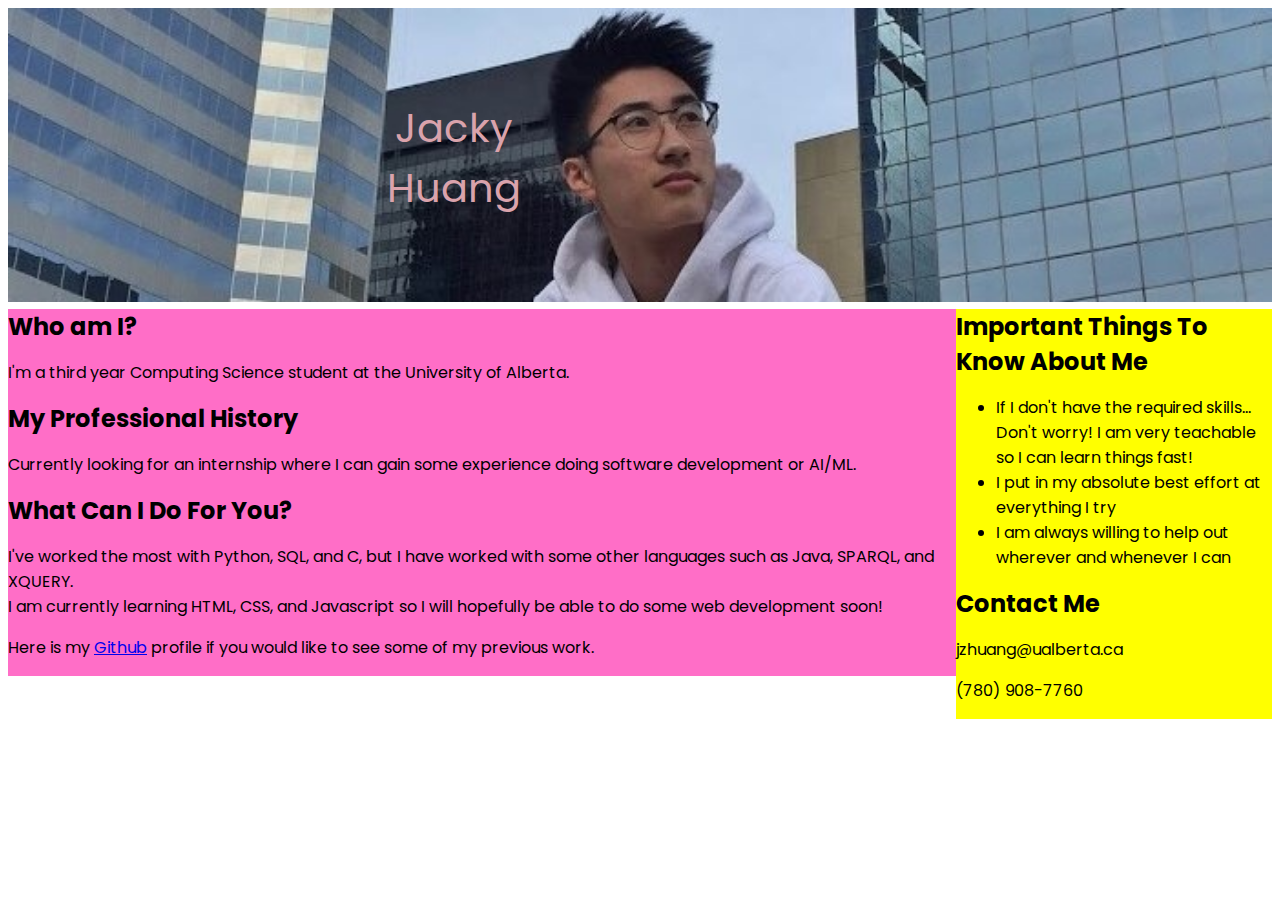
<file: homepage/bad.html>
<!doctype html>
<html>

<head>
    <title>Jacky Huang's Homepage</title>

    <link rel="stylesheet" href="bad.css">
    <link rel="preconnect" href="https://fonts.gstatic.com">
    <link href="https://fonts.googleapis.com/css2?family=Poppins:wght@300&display=swap" rel="stylesheet">
</head>

<body>
    <div class="container">
        <img src="issa_me.jpg"alt="Issa_pic_of_Jacky">
        <div class="name">Jacky<br>Huang</div>
    </div>

    <div class="left">
        <h>Who am I? </h>
        <p>I'm a third year Computing Science student at the University of Alberta.</p>
        <h>My Professional History </h>
        <p>Currently looking for an internship where I can gain some experience doing software development or AI/ML.</p>
        <h>What Can I Do For You?</h>
        <p>I've worked the most with Python, SQL, and C, but I have worked with some other languages such as Java, SPARQL, and XQUERY.<br>I am currently learning HTML, CSS, and Javascript so I will hopefully be able to do some web development soon!</p>
        <p>Here is my <a href="https://github.com/JackyH56">Github</a> profile if you would like to see some of my previous work.</p>
    </div>

    <div class="right">
        <h>Important Things To Know About Me</h>
        <ul>
            <li>If I don't have the required skills... Don't worry! I am very teachable so I can learn things fast!</li>
            <li>I put in my absolute best effort at everything I try</li>
            <li>I am always willing to help out wherever and whenever I can</li>
        </ul>
        <h>Contact Me</h>
        <p>jzhuang@ualberta.ca</p>
        <p>(780) 908-7760</p>
    </div>
</body>

</html>
</file>
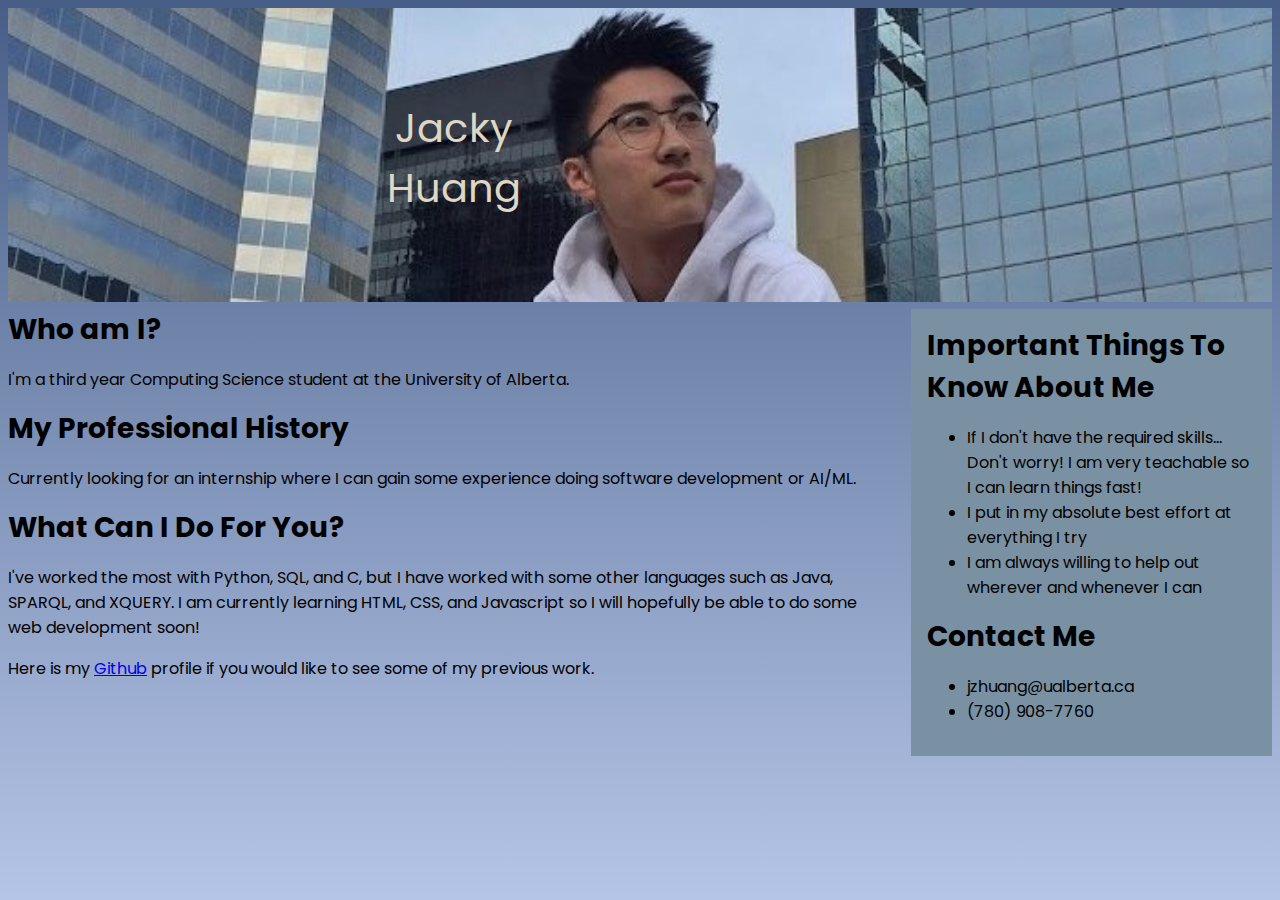
<file: homepage/good.html>
<!doctype html>
<html>

<head>
    <title>Jacky Huang's Homepage</title>

    <link rel="stylesheet" href="good.css">
    <link rel="preconnect" href="https://fonts.gstatic.com">
    <link href="https://fonts.googleapis.com/css2?family=Poppins:wght@300&display=swap" rel="stylesheet">
</head>

<body>
    <div class="container">
        <img src="issa_me.jpg"alt="Issa_pic_of_Jacky">
        <div class="name">Jacky<br>Huang</div>
    </div>

    <div class="left">
        <h>Who am I? </h>
        <p>I'm a third year Computing Science student at the University of Alberta.</p>
        <h>My Professional History </h>
        <p>Currently looking for an internship where I can gain some experience doing software development or AI/ML.</p>
        <h>What Can I Do For You?</h>
        <p>I've worked the most with Python, SQL, and C, but I have worked with some other languages such as Java, SPARQL, and XQUERY. I am currently learning HTML, CSS, and Javascript so I will hopefully be able to do some web development soon!</p>
        <p>Here is my <a href="https://github.com/JackyH56">Github</a> profile if you would like to see some of my previous work.</p>
    </div>

    <div class="right">
        <h>Important Things To Know About Me</h>
        <ul>
            <li>If I don't have the required skills... Don't worry! I am very teachable so I can learn things fast!</li>
            <li>I put in my absolute best effort at everything I try</li>
            <li>I am always willing to help out wherever and whenever I can</li>
        </ul>
        <h>Contact Me</h>
        <ul>
            <li>jzhuang@ualberta.ca</li>
            <li>(780) 908-7760</li>
        </ul>
    </div>
</body>

</html>
</file>
<file: style.css>
body {  
        background-color: #F2EEBC;
}

p {
        font-family: Garamond, serif;
}

h1,h2,h3,h4,h5 {
        font-weight: bold !important
}


img {
        width: 300px;
        height: 600px;
}
</file>
<file: homepage/bad.css>
html {
    background-image: white;
    min-height:100%;
    background-size:cover;
}

body {
    font-family: 'Poppins', sans-serif;
}

img {
    width: 100%;
}

.container {
    position: relative;
    text-align: center;
    height: auto;
}

.name {
    position: absolute;
    top: 30%;
    left: 30%;
    font-size: 40px;
    color:rgb(218, 163, 172);
}

.left {
    display: block;
    max-width: 75%;
    height: auto;
    background-color: rgb(255,110,199);
    float: left
}

.right {
    display:block;
    max-width: 25%;
    height: auto;
    background-color: yellow;
    float: right;
}

h {
    font-weight: bold;
    font-size: 24px;
}
</file>
<file: homepage/good.css>
html {
    background-image: linear-gradient( rgb(71, 94, 135),rgb(181, 197, 231));
    min-height:100%;
    background-size:cover;
}

body {
    font-family: 'Poppins', sans-serif;
}

img {
    width: 100%;
}

.container {
    position: relative;
    text-align: center;
    height: auto;
}

.name {
    position: absolute;
    top: 30%;
    left: 30%;
    font-size: 40px;
    color:rgb(222, 215, 196);
}

.left {
    display: block;
    max-width: 70%;
    height: auto;
    float: left;
}

.right {
    padding: 16px;
    display: block;
    max-width: 26%;
    height: auto;
    background-color: rgb(122, 145, 163);
    float: right;
}

h {
    font-weight: bold;
    font-size: 28px;
}
</file>
